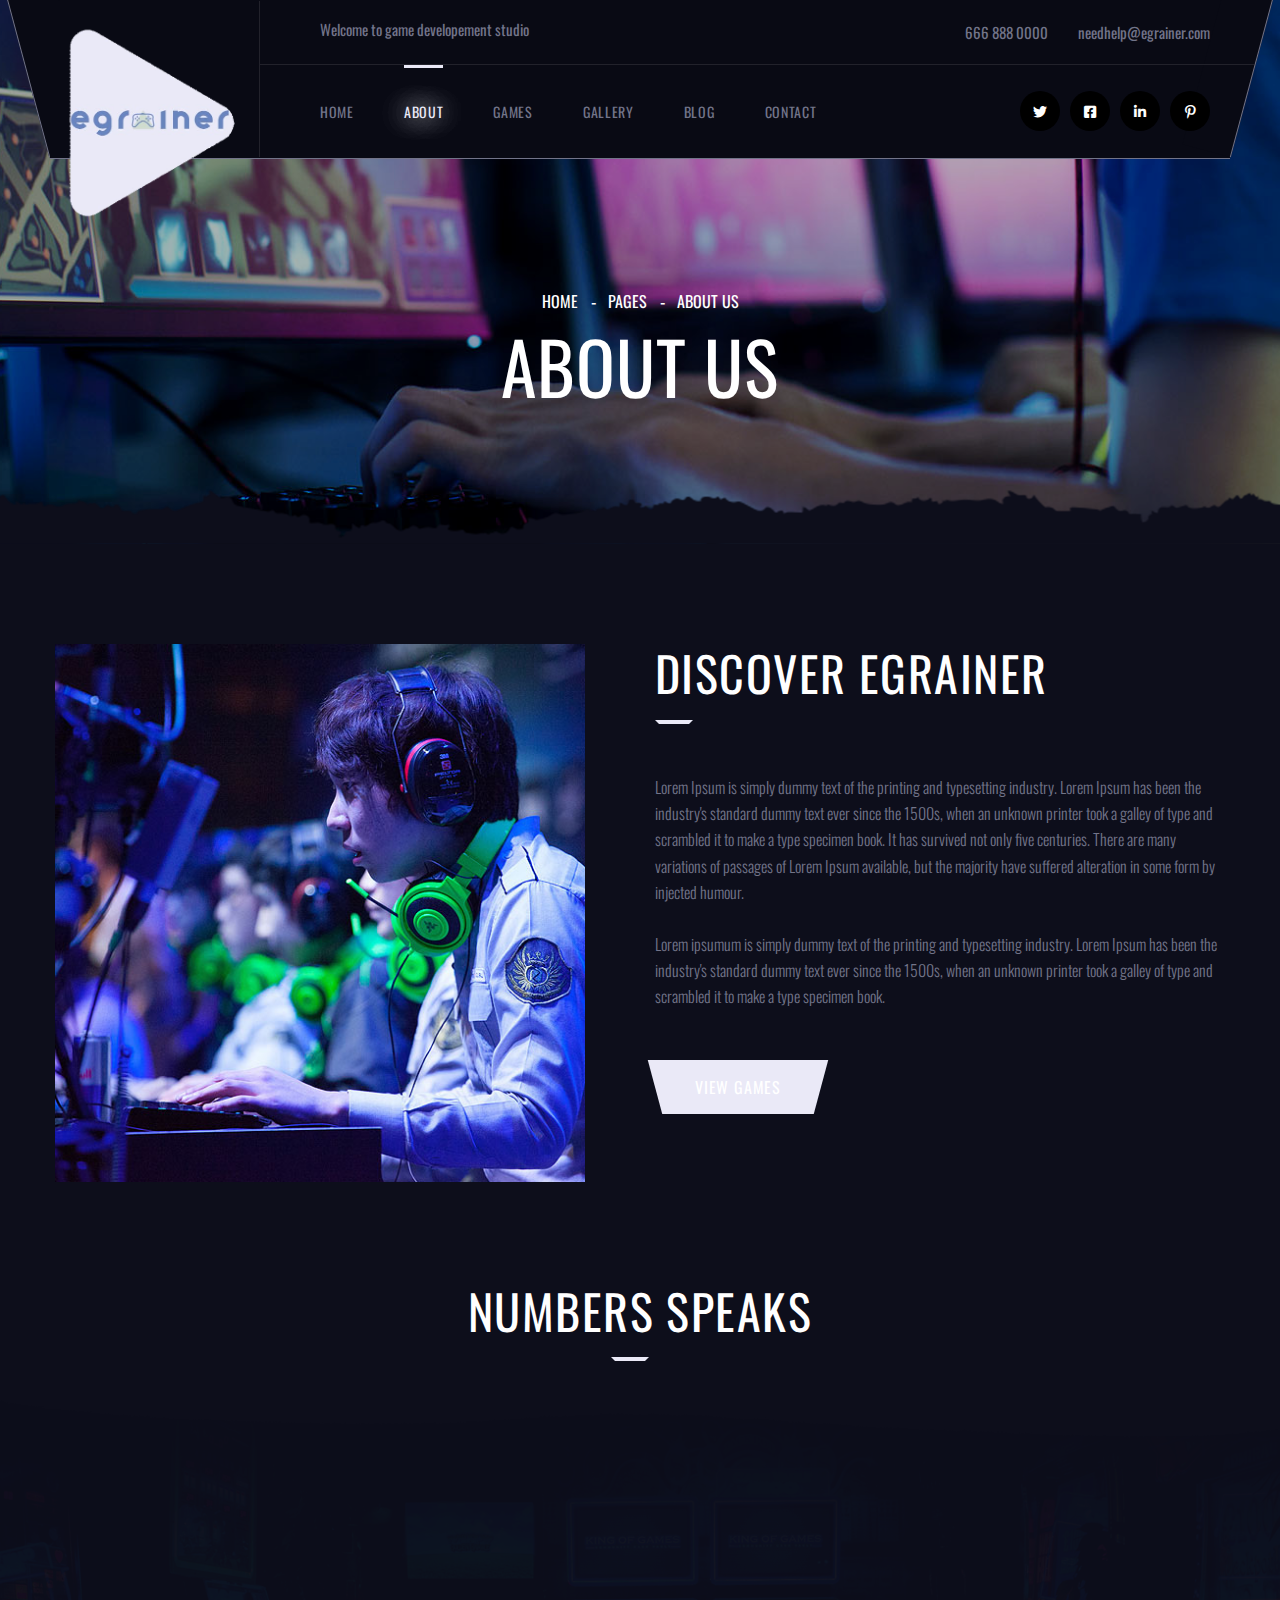
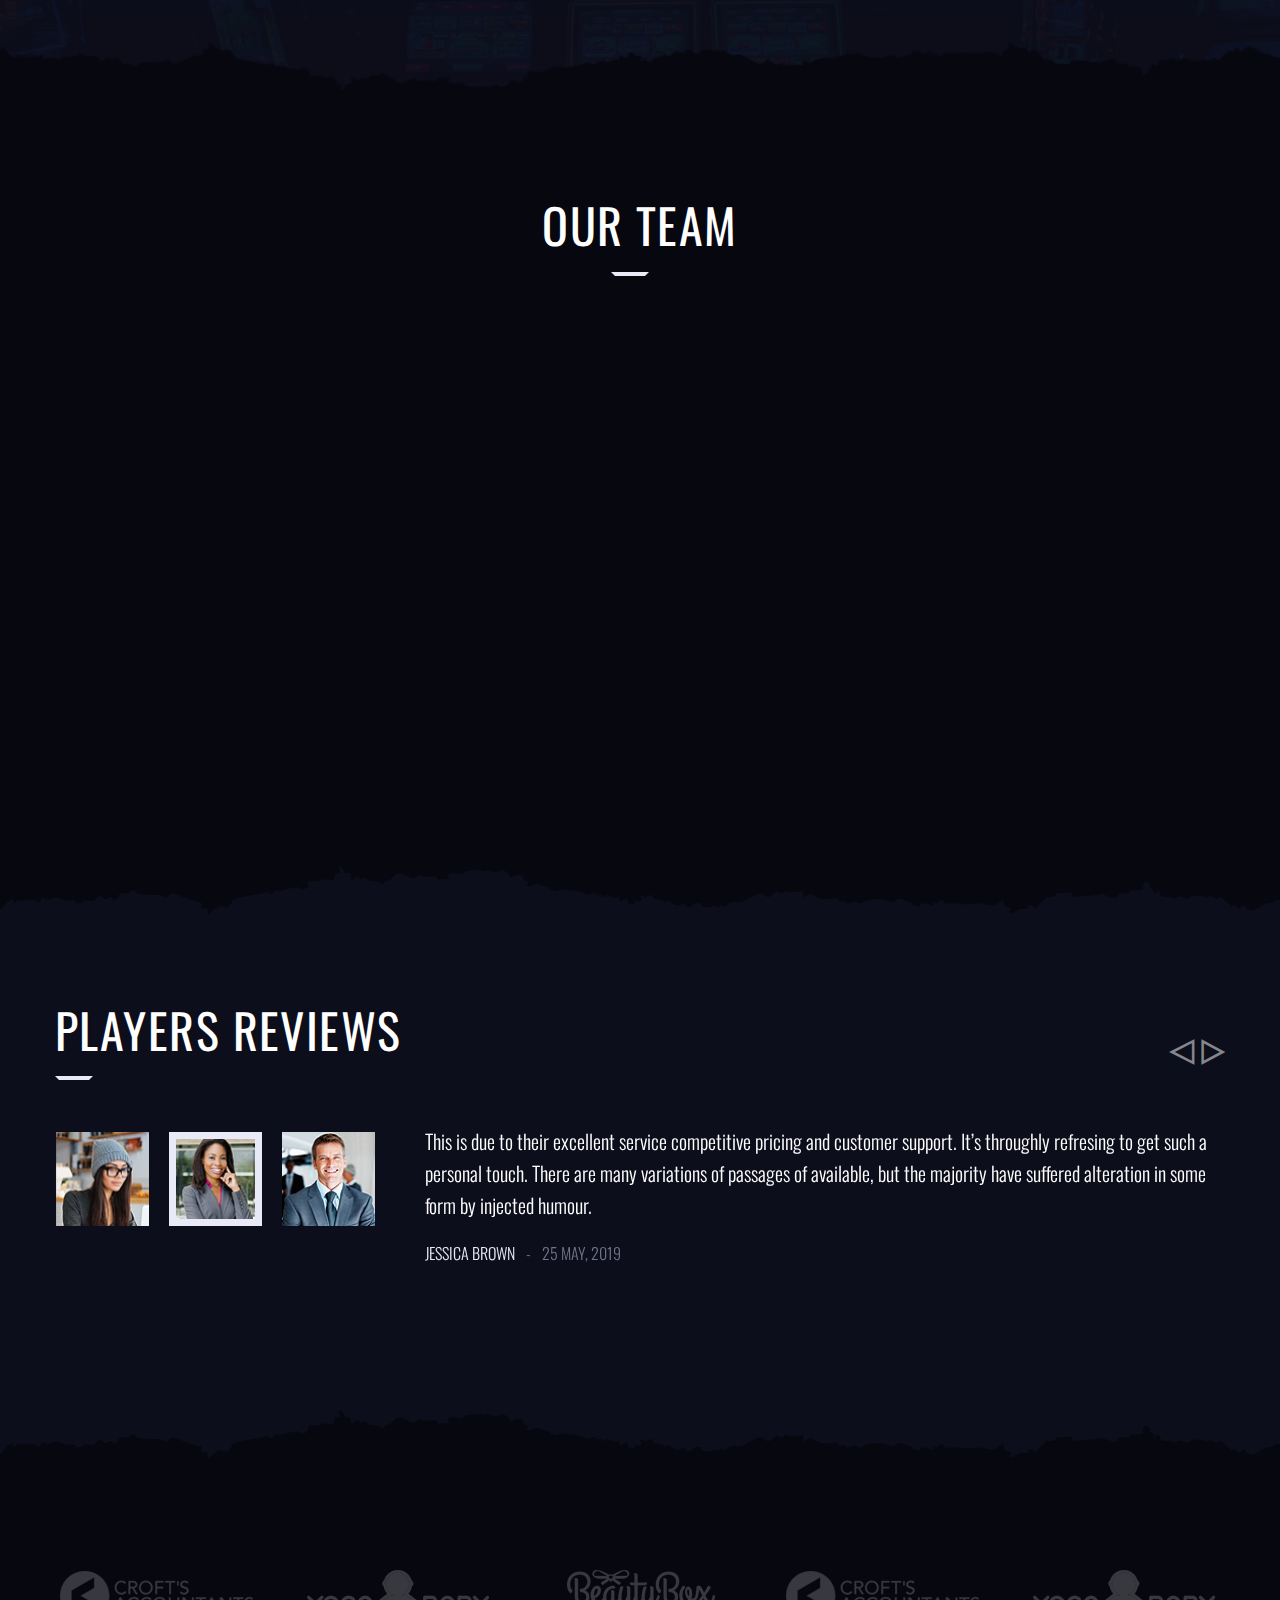
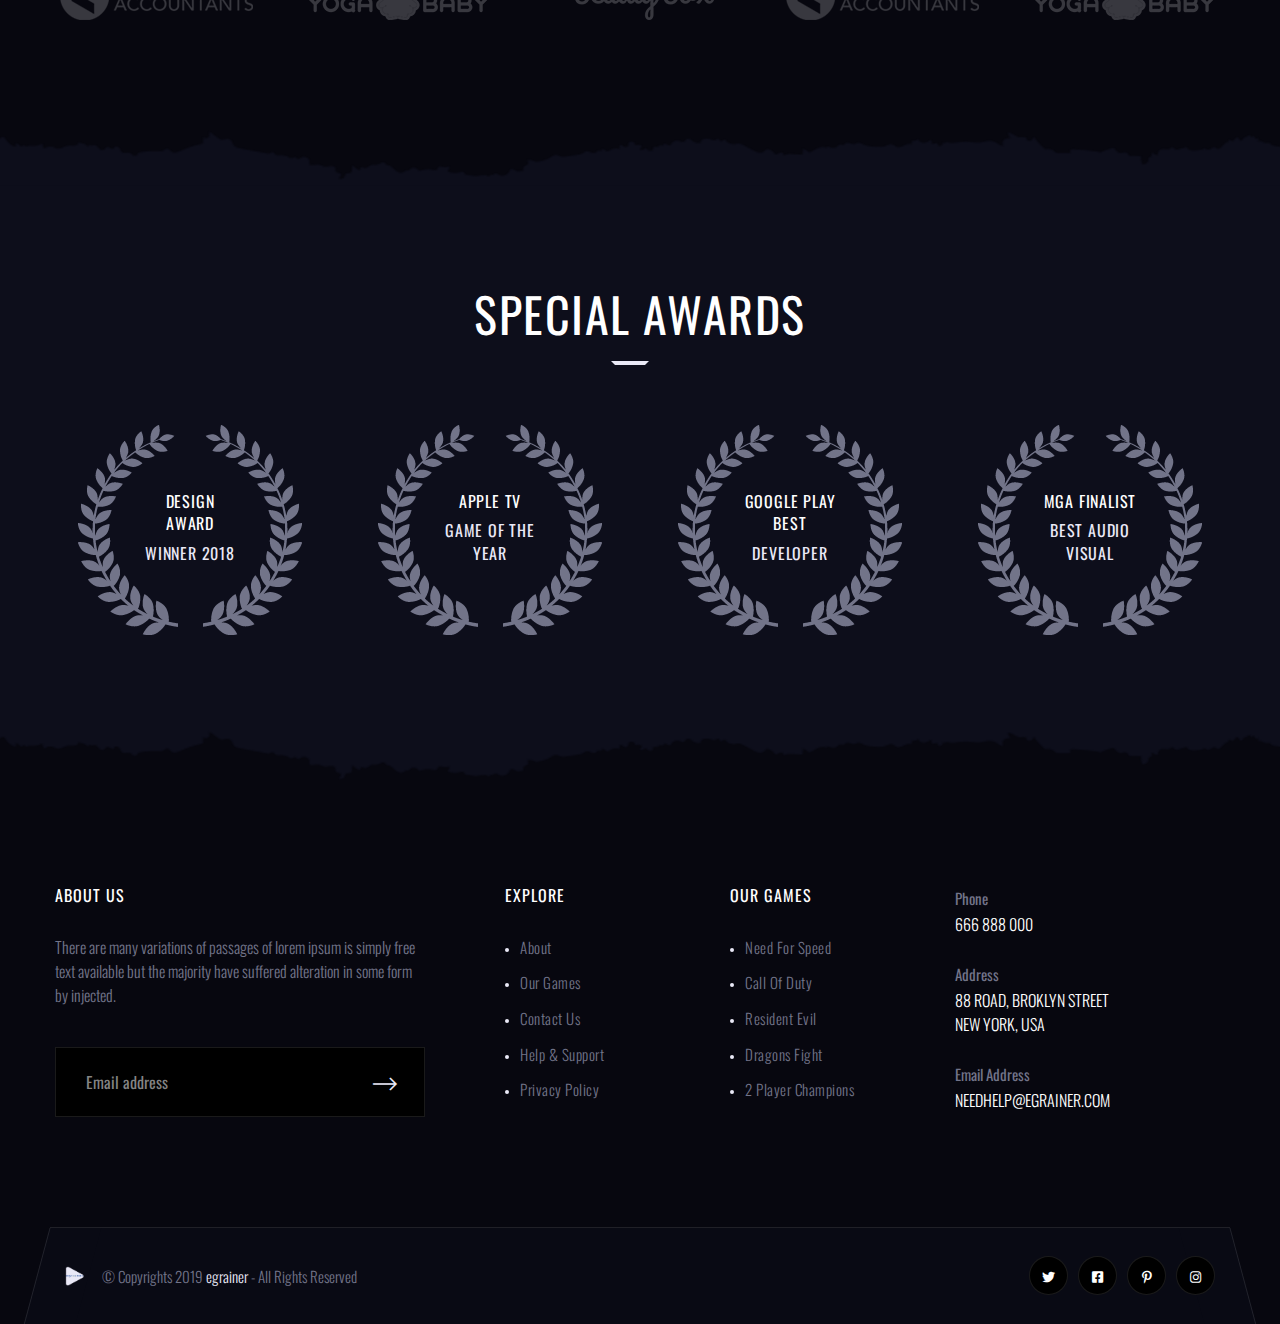
<file: about.html>
<!DOCTYPE html>
<html lang="en">

<!-- Mirrored from t.commonsupport.xyz/egrainer/about.html by HTTrack Website Copier/3.x [XR&CO'2014], Sun, 08 Nov 2020 04:39:19 GMT -->
<head>
<meta charset="utf-8">
<title>egrainer - Digital Video Gaming and Consol HTML Template | About Us</title>
<!-- Stylesheets -->
<link href="css/bootstrap.css" rel="stylesheet">
<link href="css/style.css" rel="stylesheet">
<!-- Responsive File -->
<link href="css/responsive.css" rel="stylesheet">



<link rel="shortcut icon" href="images/favicon.png" type="image/x-icon">
<link rel="icon" href="images/favicon.png" type="image/x-icon">

<!-- Responsive -->
<meta http-equiv="X-UA-Compatible" content="IE=edge">
<meta name="viewport" content="width=device-width, initial-scale=1.0, maximum-scale=1.0, user-scalable=0">
<!--[if lt IE 9]><script src="https://cdnjs.cloudflare.com/ajax/libs/html5shiv/3.7.3/html5shiv.js"></script><![endif]-->
<!--[if lt IE 9]><script src="js/respond.js"></script><![endif]-->
</head>

<body>

<div class="page-wrapper">
    <!-- Preloader -->
    <div class="preloader"><div class="icon"></div></div>

    <!-- Main Header -->
    <header class="main-header header-style-one">
        <div class="header-container">
            <!--Header Background Shape-->
            <div class="bg-shape-box"><div class="bg-shape"></div></div>

            <!-- Header Top -->
            <div class="header-top">
				<div class="inner clearfix">
                    <div class="top-left">
                        <div class="top-text">Welcome to game developement studio</div>
                    </div>
    
                    <div class="top-right">
                        <ul class="info clearfix">
                            <li><a href="tel:666-888-0000">666 888 0000</a></li>
                            <li><a href="mailto:needhelp@egrainer.com">needhelp@egrainer.com</a></li>
                        </ul>
                    </div>
                </div>
            </div>

            <!-- Header Upper -->
            <div class="header-upper">
                <div class="inner-container clearfix">
                    <!--Logo-->
                    <div class="logo-box">
                        <div class="logo"><a href="index.html" title="egrainer - Digital Video Gaming and Consol HTML Template"><img src="images/logo.png" alt="egrainer - Digital Video Gaming and Consol HTML Template" title="egrainer - Digital Video Gaming and Consol HTML Template"></a></div>
                    </div>

                    <!--Nav Box-->
                    <div class="nav-outer clearfix">
                        <!--Mobile Navigation Toggler-->
                        <div class="mobile-nav-toggler"><span class="icon flaticon-menu-2"></span></div>

                        <!-- Main Menu -->
                        <nav class="main-menu navbar-expand-md navbar-light">
                            <div class="collapse navbar-collapse show clearfix" id="navbarSupportedContent">
                                <ul class="navigation clearfix">
                                    <li class="dropdown"><a href="index.html">Home</a>
                                        <ul>
                                            <li><a href="index.html">Home Page 01</a></li>
                                            <li><a href="index-2.html">Home Page 02</a></li>
                                            <li><a href="index-3.html">Home Page Light</a></li>
                                            <li class="dropdown"><a href="index.html">Header Styles</a>
                                                <ul>
                                                    <li><a href="index.html">Header Type 01</a></li>
                                                    <li><a href="index-2.html">Header Type 02</a></li>
                                                    <li><a href="index-3.html">Header Type 03</a></li>
                                                </ul>
                                            </li>
                                        </ul>
                                    </li>
									<li class="current dropdown"><a href="about.html">About</a>
                                        <ul>
                                            <li><a href="about.html">About Us</a></li>
                                            <li><a href="team.html">Our Team</a></li>
                                        </ul>
                                    </li>
                                    <li class="dropdown"><a href="games.html">Games</a>
                                        <ul>
                                            <li><a href="games.html">All Games</a></li>
                                            <li><a href="game-details.html">Dragon Fight</a></li>
                                            <li><a href="game-details.html">Street Fighter</a></li>
                                            <li><a href="game-details.html">Justice League</a></li>
                                            <li><a href="game-details.html">The Mob Rules</a></li>
                                            <li><a href="game-details.html">Mafia Mystrey</a></li>
                                        </ul>
                                    </li>
                                    <li><a href="gallery.html">Gallery</a></li>
                                    <li class="dropdown"><a href="blog.html">Blog</a>
                                        <ul>
                                            <li><a href="blog.html">Blog Sidebar</a></li>
                                            <li><a href="blog-grid.html">Blog Grid View</a></li>
											<li><a href="blog-single.html">Blog Single</a></li>
                                        </ul>
                                    </li>
                                    <li><a href="contact.html">Contact</a></li>
                                </ul>
                            </div>
                        </nav>
                        <!-- Main Menu End-->
                        
                        <ul class="social-links clearfix">
                            <li><a href="#"><span class="fab fa-twitter"></span></a></li>
                            <li><a href="#"><span class="fab fa-facebook-square"></span></a></li>
                            <li><a href="#"><span class="fab fa-linkedin-in"></span></a></li>
                            <li><a href="#"><span class="fab fa-pinterest-p"></span></a></li>
                        </ul>
                        
                    </div>
                </div>
            </div>
            <!--End Header Upper-->
        </div><!--End Header Container-->

        <!-- Sticky Header  -->
        <div class="sticky-header">
            <div class="auto-container clearfix">
                <!--Logo-->
                <div class="logo pull-left">
                    <a href="index.html" title=""><img src="images/sticky-logo.png" alt="" title=""></a>
                </div>
                <!--Right Col-->
                <div class="pull-right">
                    <!-- Main Menu -->
                    <nav class="main-menu clearfix">
                        <!--Keep This Empty / Menu will come through Javascript-->
                    </nav><!-- Main Menu End-->
                </div>
            </div>
        </div><!-- End Sticky Menu -->

        <!-- Mobile Menu  -->
        <div class="mobile-menu">
            <div class="menu-backdrop"></div>
            <div class="close-btn"><span class="icon flaticon-cancel"></span></div>
            
            <nav class="menu-box">
                <div class="nav-logo"><a href="index.html"><img src="images/logo.png" alt="" title=""></a></div>
                <div class="menu-outer"><!--Here Menu Will Come Automatically Via Javascript / Same Menu as in Header--></div>
                <!--Social Links-->
                <div class="social-links">
                    <ul class="clearfix">
                        <li><a href="#"><span class="fab fa-twitter"></span></a></li>
                        <li><a href="#"><span class="fab fa-facebook-square"></span></a></li>
                        <li><a href="#"><span class="fab fa-pinterest-p"></span></a></li>
                        <li><a href="#"><span class="fab fa-instagram"></span></a></li>
                        <li><a href="#"><span class="fab fa-youtube"></span></a></li>
                    </ul>
                </div>
            </nav>
        </div><!-- End Mobile Menu -->
    </header>
    <!-- End Main Header -->


    <!--Page Title-->
    <section class="page-banner" style="background-image:url(images/background/bg-banner-1.jpg);">
        <div class="top-pattern-layer"></div>

        <div class="banner-inner">
            <div class="auto-container">
                <div class="inner-container clearfix">
                    <ul class="bread-crumb clearfix">
                        <li><a href="index.html">Home</a></li>
                        <li><a href="index.html">Pages</a></li>
                        <li>About us</li>
                    </ul>
                    <h1>About Us</h1>
                </div>
            </div>
        </div>
    </section>
    <!--End Page Banner-->

	<!--About Section-->
    <section class="about-section">
        <div class="bottom-pattern-layer-dark"></div>

        <div class="about-content">
            <div class="auto-container">
                <div class="row clearfix">
                    <!--Text Column-->
                    <div class="text-column col-lg-6 col-md-12 col-sm-12">
                        <div class="inner wow fadeInRight" data-wow-delay="0ms" data-wow-duration="1500ms">
                            <div class="sec-title"><h2>discover egrainer</h2><span class="bottom-curve"></span></div>
                            <div class="text">
                                <p>Lorem Ipsum is simply dummy text of the printing and typesetting industry. Lorem Ipsum has been the industry's standard dummy text ever since the 1500s, when an unknown printer took a galley of type and scrambled it to make a type specimen book. It has survived not only five centuries. There are many variations of passages of Lorem Ipsum available, but the majority have suffered alteration in some form by injected humour.</p>
                                <p>Lorem ipsumum is simply dummy text of the printing and typesetting industry. Lorem Ipsum has been the industry's standard dummy text ever since the 1500s, when an unknown printer took a galley of type and scrambled it to make a type specimen book.</p>
                            </div>
                            <div class="link-box"><a href="#" class="theme-btn btn-style-one"><span class="btn-title">view games</span></a></div>
                        </div>
                    </div>
                    <!--Image Column-->
                    <div class="image-column col-lg-6 col-md-12 col-sm-12">
                        <div class="inner wow fadeInLeft" data-wow-delay="0ms" data-wow-duration="1500ms">
                            <div class="image-box"><img src="images/resource/featured-image-2.jpg" alt="" title=""></div>
                        </div>
                    </div>
                </div>
            </div>
        </div>

        <div class="fact-counter">
            <div class="auto-container">
                <!--Title-->
                <div class="sec-title centered"><h2>Numbers speaks</h2><span class="bottom-curve"></span></div>

                <div class="row clearfix">
                    <!--Column-->
                    <div class="counter-column col-lg-3 col-md-6 col-sm-12 wow fadeInUp">
                        <div class="count-box"><span class="count-text" data-speed="3000" data-stop="84">0</span></div>
                        <h4 class="counter-title">Games developed</h4>
                    </div>

                    <!--Column-->
                    <div class="counter-column col-lg-3 col-md-6 col-sm-12 wow fadeInUp" data-wow-delay="400ms">
                        <div class="count-box">0<span class="count-text" data-speed="1500" data-stop="07">0</span></div>
                        <h4 class="counter-title">years of experience</h4>
                    </div>

                    <!--Column-->
                    <div class="counter-column col-lg-3 col-md-6 col-sm-12 wow fadeInUp" data-wow-delay="800ms">
                        <div class="count-box"><span class="count-text" data-speed="1500" data-stop="16">0</span></div>
                        <h4 class="counter-title">team members</h4>
                    </div>

                    <!--Column-->
                    <div class="counter-column col-lg-3 col-md-6 col-sm-12 wow fadeInUp" data-wow-delay="1200ms">
                        <div class="count-box"><span class="count-text" data-speed="3000" data-stop="99">0</span></div>
                        <h4 class="counter-title">positive ratings</h4>
                    </div>
                </div>
            </div>
        </div>

        <div class="bg-image-layer" style="background-image: url(images/background/fact-counter-bg.png);"></div>
        
    </section>

    <!--Team Section-->
    <section class="team-section">
        <div class="top-pattern-layer-dark"></div>
        <div class="bottom-pattern-layer-dark"></div>

        <div class="auto-container">
            <!--Title-->
            <div class="sec-title centered"><h2>Our team</h2><span class="bottom-curve"></span></div>

            <div class="row clearfix">
                <!--Team Block-->
                <div class="team-block col-lg-3 col-md-6 col-sm-12 wow fadeInLeft" data-wow-delay="0ms" data-wow-duration="1500ms">
                    <div class="inner-box">
                        <figure class="image-box"><a href="#"><img src="images/resource/team-1.jpg" alt="" title=""></a></figure>
                        <div class="lower-box">
                            <h3><a href="#">Jessica Brown</a></h3>
                            <div class="designation">Manager</div>
                            <div class="social-links">
                                <ul class="default-social-links clearfix">
                                    <li><a href="#"><span class="fab fa-twitter"></span></a></li>
                                    <li><a href="#"><span class="fab fa-facebook-square"></span></a></li>
                                    <li><a href="#"><span class="fab fa-instagram"></span></a></li>
                                </ul>
                            </div>
                        </div>
                    </div>
                </div>
                <!--Team Block-->
                <div class="team-block col-lg-3 col-md-6 col-sm-12 wow fadeInLeft" data-wow-delay="300ms" data-wow-duration="1500ms">
                    <div class="inner-box">
                        <figure class="image-box"><a href="#"><img src="images/resource/team-2.jpg" alt="" title=""></a></figure>
                        <div class="lower-box">
                            <h3><a href="#">Kevin Smith</a></h3>
                            <div class="designation">Developer</div>
                            <div class="social-links">
                                <ul class="default-social-links clearfix">
                                    <li><a href="#"><span class="fab fa-twitter"></span></a></li>
                                    <li><a href="#"><span class="fab fa-facebook-square"></span></a></li>
                                    <li><a href="#"><span class="fab fa-instagram"></span></a></li>
                                </ul>
                            </div>
                        </div>
                    </div>
                </div>
                <!--Team Block-->
                <div class="team-block col-lg-3 col-md-6 col-sm-12 wow fadeInLeft" data-wow-delay="600ms" data-wow-duration="1500ms">
                    <div class="inner-box">
                        <figure class="image-box"><a href="#"><img src="images/resource/team-3.jpg" alt="" title=""></a></figure>
                        <div class="lower-box">
                            <h3><a href="#">Christine eve</a></h3>
                            <div class="designation">Editor</div>
                            <div class="social-links">
                                <ul class="default-social-links clearfix">
                                    <li><a href="#"><span class="fab fa-twitter"></span></a></li>
                                    <li><a href="#"><span class="fab fa-facebook-square"></span></a></li>
                                    <li><a href="#"><span class="fab fa-instagram"></span></a></li>
                                </ul>
                            </div>
                        </div>
                    </div>
                </div>
                <!--Team Block-->
                <div class="team-block col-lg-3 col-md-6 col-sm-12 wow fadeInLeft" data-wow-delay="900ms" data-wow-duration="1500ms">
                    <div class="inner-box">
                        <figure class="image-box"><a href="#"><img src="images/resource/team-4.jpg" alt="" title=""></a></figure>
                        <div class="lower-box">
                            <h3><a href="#">Mike hardson</a></h3>
                            <div class="designation">Designer</div>
                            <div class="social-links">
                                <ul class="default-social-links clearfix">
                                    <li><a href="#"><span class="fab fa-twitter"></span></a></li>
                                    <li><a href="#"><span class="fab fa-facebook-square"></span></a></li>
                                    <li><a href="#"><span class="fab fa-instagram"></span></a></li>
                                </ul>
                            </div>
                        </div>
                    </div>
                </div>
            </div>
            
        </div>
        
    </section>

    <!--Reviews Section-->
    <section class="reviews-section bg_light">
        <div class="bottom-pattern-layer"></div>

        <div class="auto-container">
            <!--Title-->
            <div class="sec-title"><h2>Players reviews</h2><span class="bottom-curve"></span></div>

            <div class="testimonial-slider carousel-outer clearfix">
                
                <div class="thumb-carousel-box">
                    <ul class="thumb-carousel owl-carousel owl-theme">
                        <li class="thumb"><img src="images/resource/rev-thumb-1.jpg" alt=""></li>
                        <li class="thumb"><img src="images/resource/rev-thumb-2.jpg" alt=""></li>
                        <li class="thumb"><img src="images/resource/rev-thumb-3.jpg" alt=""></li>
                        <li class="thumb"><img src="images/resource/rev-thumb-1.jpg" alt=""></li>
                        <li class="thumb"><img src="images/resource/rev-thumb-2.jpg" alt=""></li>
                        <li class="thumb"><img src="images/resource/rev-thumb-3.jpg" alt=""></li>
                    </ul>
                </div>
        
                <div class="text-carousel owl-carousel owl-theme">
                    <!--Slide Item-->
                    <div class="slide-item">
                        <div class="inner">
                            <div class="text">This is due to their excellent service competitive pricing and customer support. It’s throughly refresing to get such a personal touch. There are many variations of passages of available, but the majority have suffered alteration in some form by injected humour.</div>
                            <div class="info clearfix"><span class="name">Jessica brown</span> &ensp;-&ensp; <span class="date">25 may, 2019</span></div>
                        </div>
                    </div>
                    <!--Slide Item-->
                    <div class="slide-item">
                        <div class="inner">
                            <div class="text">This is due to their excellent service competitive pricing and customer support. It’s throughly refresing to get such a personal touch. There are many variations of passages of available, but the majority have suffered alteration in some form by injected humour.</div>
                            <div class="info clearfix"><span class="name">Kevin Smith</span> &ensp;-&ensp; <span class="date">25 may, 2019</span></div>
                        </div>
                    </div>
                    <!--Slide Item-->
                    <div class="slide-item">
                        <div class="inner">
                            <div class="text">This is due to their excellent service competitive pricing and customer support. It’s throughly refresing to get such a personal touch. There are many variations of passages of available, but the majority have suffered alteration in some form by injected humour.</div>
                            <div class="info clearfix"><span class="name">Christine eve</span> &ensp;-&ensp; <span class="date">25 may, 2019</span></div>
                        </div>
                    </div>
                    <!--Slide Item-->
                    <div class="slide-item">
                        <div class="inner">
                            <div class="text">This is due to their excellent service competitive pricing and customer support. It’s throughly refresing to get such a personal touch. There are many variations of passages of available, but the majority have suffered alteration in some form by injected humour.</div>
                            <div class="info clearfix"><span class="name">Jessica brown</span> &ensp;-&ensp; <span class="date">25 may, 2019</span></div>
                        </div>
                    </div>
                    <!--Slide Item-->
                    <div class="slide-item">
                        <div class="inner">
                            <div class="text">This is due to their excellent service competitive pricing and customer support. It’s throughly refresing to get such a personal touch. There are many variations of passages of available, but the majority have suffered alteration in some form by injected humour.</div>
                            <div class="info clearfix"><span class="name">Kevin Smith</span> &ensp;-&ensp; <span class="date">25 may, 2019</span></div>
                        </div>
                    </div>
                    <!--Slide Item-->
                    <div class="slide-item">
                        <div class="inner">
                            <div class="text">This is due to their excellent service competitive pricing and customer support. It’s throughly refresing to get such a personal touch. There are many variations of passages of available, but the majority have suffered alteration in some form by injected humour.</div>
                            <div class="info clearfix"><span class="name">Christine eve</span> &ensp;-&ensp; <span class="date">25 may, 2019</span></div>
                        </div>
                    </div>
                </div>
                
            </div>
        </div>
        
    </section>

    <!--Sponsors Section-->
    <section class="sponsors-section">
        <div class="auto-container">
            
            <div class="sponsors-outer">
                <!--Sponsors Carousel-->
                <ul class="sponsors-carousel owl-carousel owl-theme">
                    <li class="slide-item"><figure class="image-box"><a href="#"><img src="images/clients/1.png" alt=""></a></figure></li>
                    <li class="slide-item"><figure class="image-box"><a href="#"><img src="images/clients/2.png" alt=""></a></figure></li>
                    <li class="slide-item"><figure class="image-box"><a href="#"><img src="images/clients/3.png" alt=""></a></figure></li>
                    <li class="slide-item"><figure class="image-box"><a href="#"><img src="images/clients/1.png" alt=""></a></figure></li>
                    <li class="slide-item"><figure class="image-box"><a href="#"><img src="images/clients/2.png" alt=""></a></figure></li>
                    <li class="slide-item"><figure class="image-box"><a href="#"><img src="images/clients/3.png" alt=""></a></figure></li>
                    <li class="slide-item"><figure class="image-box"><a href="#"><img src="images/clients/1.png" alt=""></a></figure></li>
                    <li class="slide-item"><figure class="image-box"><a href="#"><img src="images/clients/2.png" alt=""></a></figure></li>
                    <li class="slide-item"><figure class="image-box"><a href="#"><img src="images/clients/3.png" alt=""></a></figure></li>
                </ul>
            </div>
            
        </div>
    </section>
    <!--End Sponsors Section-->

    <!--Awards Section-->
    <section class="awards-section">
        <div class="top-pattern-layer"></div>

        <div class="auto-container">
            <!--Game Awards-->
            <div class="game-awards">
                <!--Title-->
                <div class="sec-title centered"><h2>SPECIAL awards</h2><span class="bottom-curve"></span></div>

                <div class="awards">
                    <div class="row clearfix">
                        <!--Award Block-->
                        <div class="award-block col-lg-3 col-md-6 col-sm-12">
                            <div class="inner">
                                <div class="upper-title">design <br>award</div>
                                <div class="lower-title">winner 2018</div>
                            </div>
                        </div>
                        <!--Award Block-->
                        <div class="award-block col-lg-3 col-md-6 col-sm-12">
                            <div class="inner">
                                <div class="upper-title">Apple tv</div>
                                <div class="lower-title">game of the <br>year</div>
                            </div>
                        </div>
                        <!--Award Block-->
                        <div class="award-block col-lg-3 col-md-6 col-sm-12">
                            <div class="inner">
                                <div class="upper-title">google play <br>best</div>
                                <div class="lower-title">developer</div>
                            </div>
                        </div>
                        <!--Award Block-->
                        <div class="award-block col-lg-3 col-md-6 col-sm-12">
                            <div class="inner">
                                <div class="upper-title">MGA finalist</div>
                                <div class="lower-title">best audio <br>visual</div>
                            </div>
                        </div>
                    </div>
                </div>

            </div>
        </div>
    </section>

    <!-- Main Footer -->
    <footer class="main-footer">
        <div class="top-pattern-layer-dark"></div>

        <div class="auto-container">
            <!--Widgets Section-->
            <div class="widgets-section">
                <div class="row clearfix">
                    
                    <!--Column-->
                    <div class="column col-lg-4 col-md-6 col-sm-12">
                        <div class="footer-widget logo-widget">
                            <div class="widget-title">
                                    <h3>About us</h3>
                                </div>
                            <div class="text">There are many variations of passages of lorem ipsum is simply free text available but the majority have suffered alteration in some form by injected.</div>
							<!--Newsletter-->
							<div class="newsletter-form">
								<form method="post" action="http://t.commonsupport.xyz/egrainer/contact.html">
									<div class="form-group clearfix">
										<input type="email" name="email" value="" placeholder="Email address" required>
										<button type="submit" class="theme-btn newsletter-btn"><span class="icon flaticon-arrows-6"></span></button>
									</div>
								</form>
							</div>
                        </div>
                    </div>
                    
                    <!--Column-->
                    <div class="column col-lg-5 col-md-6 col-sm-12">
                        <div class="footer-widget links-widget">
                            <div class="widget-content">
                                <div class="row clearfix">
                                    <div class="column col-lg-6 col-md-6 col-sm-12">
                                        <div class="widget-title">
                                            <h3>Explore</h3>
                                        </div>
                                        <ul class="list">
                                            <li><a href="#">About</a></li>
                                            <li><a href="#">Our Games</a></li>
                                            <li><a href="#">Contact Us</a></li>
                                            <li><a href="#">Help & Support</a></li>
                                            <li><a href="#">Privacy Policy</a></li>
                                        </ul>
                                    </div>
                                    <div class="column col-lg-6 col-md-6 col-sm-12">
                                        <div class="widget-title">
                                            <h3>Our Games</h3>
                                        </div>
                                        <ul class="list">
                                            <li><a href="#">Need For Speed</a></li>
                                            <li><a href="#">Call Of Duty</a></li>
                                            <li><a href="#">Resident Evil</a></li>
                                            <li><a href="#">Dragons Fight</a></li>
                                            <li><a href="#">2 Player Champions</a></li>
                                        </ul>
                                    </div>
                                </div>
                            </div>  
                        </div>
                    </div>
                    
                    <!--Column-->
                    <div class="column col-lg-3 col-md-6 col-sm-12">
                        <div class="footer-widget info-widget">
                            <ul class="contact-info">
                                <li><strong>Phone</strong> <br><a href="tel:666-888-000">666 888 000</a></li>
                                <li><strong>Address</strong> <br>88 road, broklyn street <br>new york, usa</li>
                                <li><strong>Email Address</strong> <br><a href="mailto:needhelp@egrainer.com">needhelp@egrainer.com</a></li>
                            </ul>
                        </div>
                    </div>
                    
                </div>
            </div>
        </div>
        
        <!-- Footer Bottom -->
        <div class="footer-bottom">
            <div class="outer-container">
                <!--Footer Bottom Shape-->
                <div class="bottom-shape-box"><div class="bg-shape"></div></div>

                <div class="auto-container">
                    <!--Scroll to top-->
                    <div class="scroll-to-top scroll-to-target" data-target="html"><span class="flaticon-up-arrow"></span></div>
                    <!--Scroll to top-->
                    <div class="row clearfix">
                        <!-- Column -->
                        <div class="column col-lg-6 col-md-12 col-sm-12">
                            <div class="copyright"><span class="logo-icon"></span> &copy; Copyrights 2019 <a href="#">egrainer</a> - All Rights Reserved</div>
                        </div>
                        <!-- Column -->
                        <div class="column col-lg-6 col-md-12 col-sm-12">
                            <div class="social-links">
                                <ul class="default-social-links">
                                    <li><a href="#"><span class="fab fa-twitter"></span></a></li>
                                    <li><a href="#"><span class="fab fa-facebook-square"></span></a></li>
                                    <li><a href="#"><span class="fab fa-pinterest-p"></span></a></li>
                                    <li><a href="#"><span class="fab fa-instagram"></span></a></li>
                                </ul>
                            </div>
                        </div>
                    </div>
                </div>
                
            </div>
        </div>
        
    </footer>
	
</div>
<!--End pagewrapper-->

<!--Scroll to top-->
<div class="scroll-to-top scroll-to-target" data-target="html"><span class="flaticon-up-arrow"></span></div>

<script src="js/jquery.js"></script>
<script src="js/popper.min.js"></script>
<script src="js/bootstrap.min.js"></script>
<script src="js/jquery-ui.js"></script>
<script src="js/jquery.fancybox.js"></script>
<script src="js/owl.js"></script>
<script src="js/appear.js"></script>
<script src="js/wow.js"></script>
<script src="js/scrollbar.js"></script>
<script src="js/script.js"></script>

</body>

<!-- Mirrored from t.commonsupport.xyz/egrainer/about.html by HTTrack Website Copier/3.x [XR&CO'2014], Sun, 08 Nov 2020 04:39:37 GMT -->
</html>
</file>
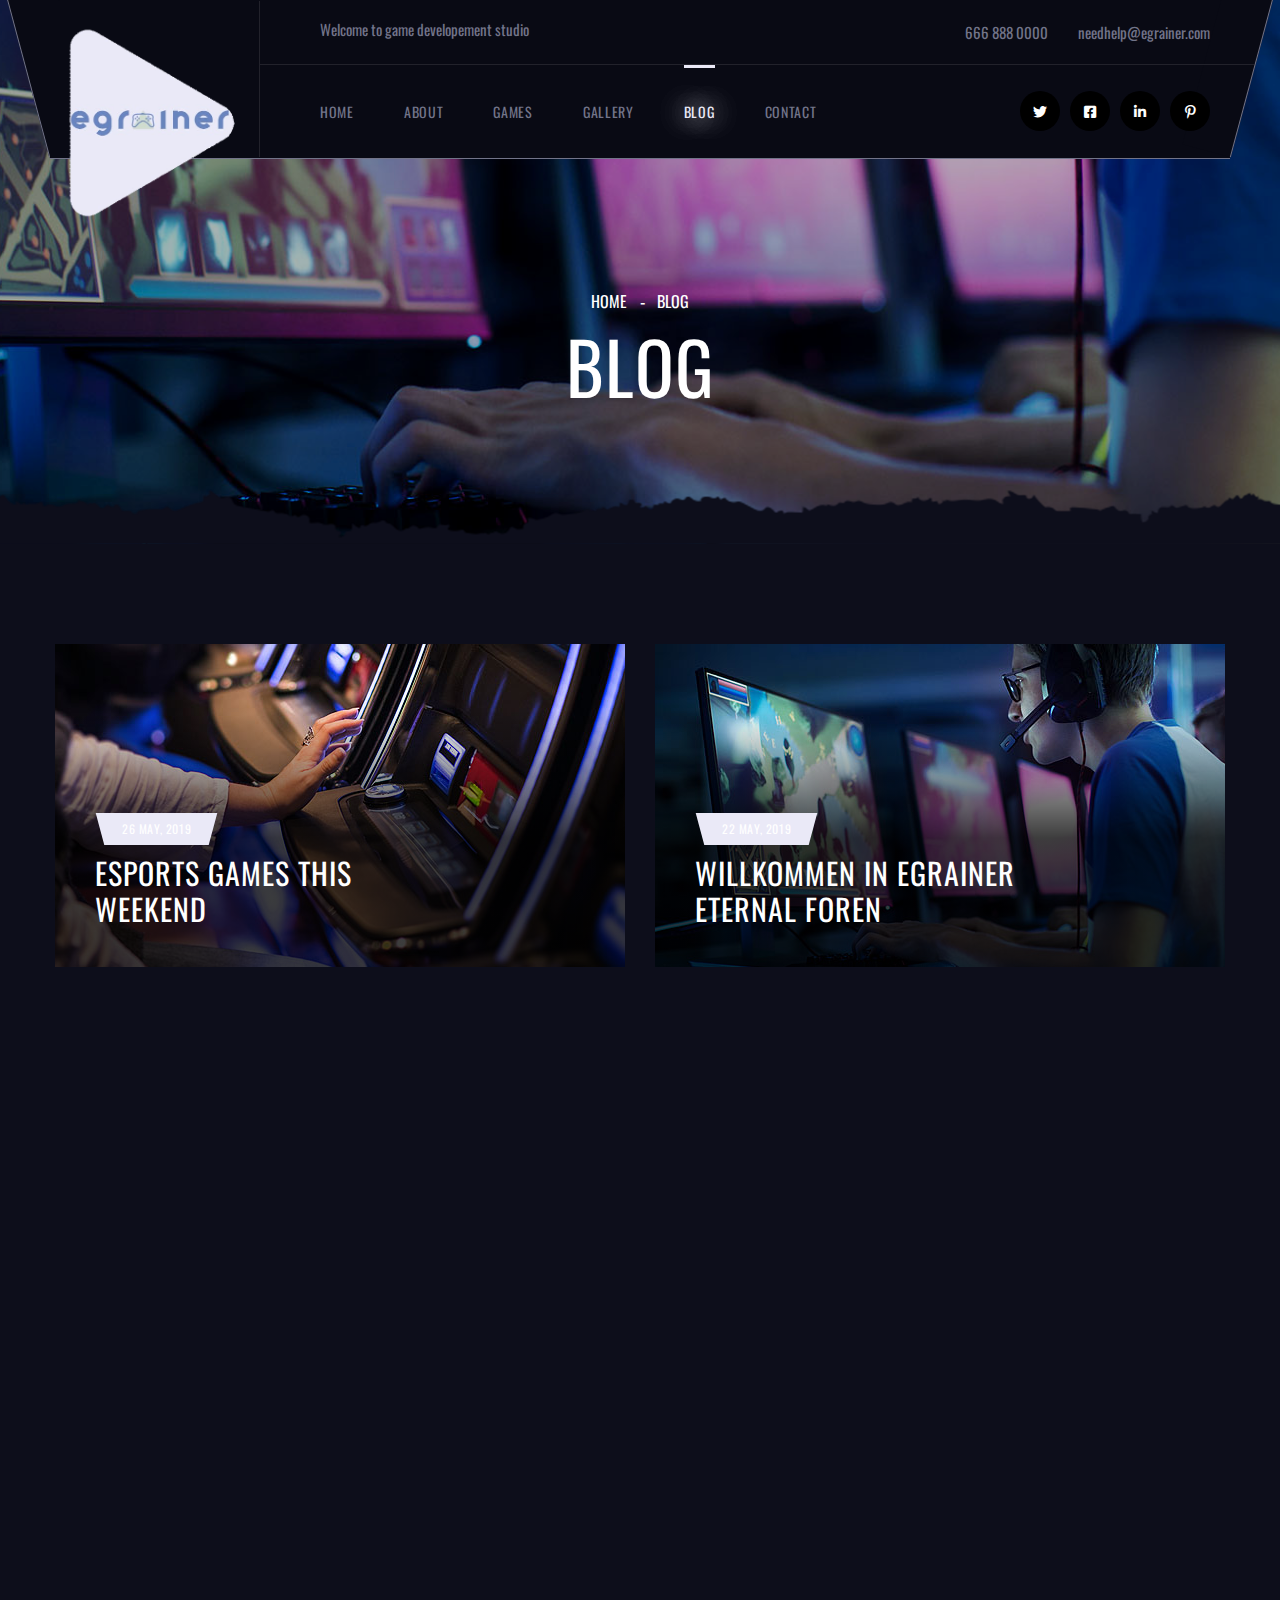
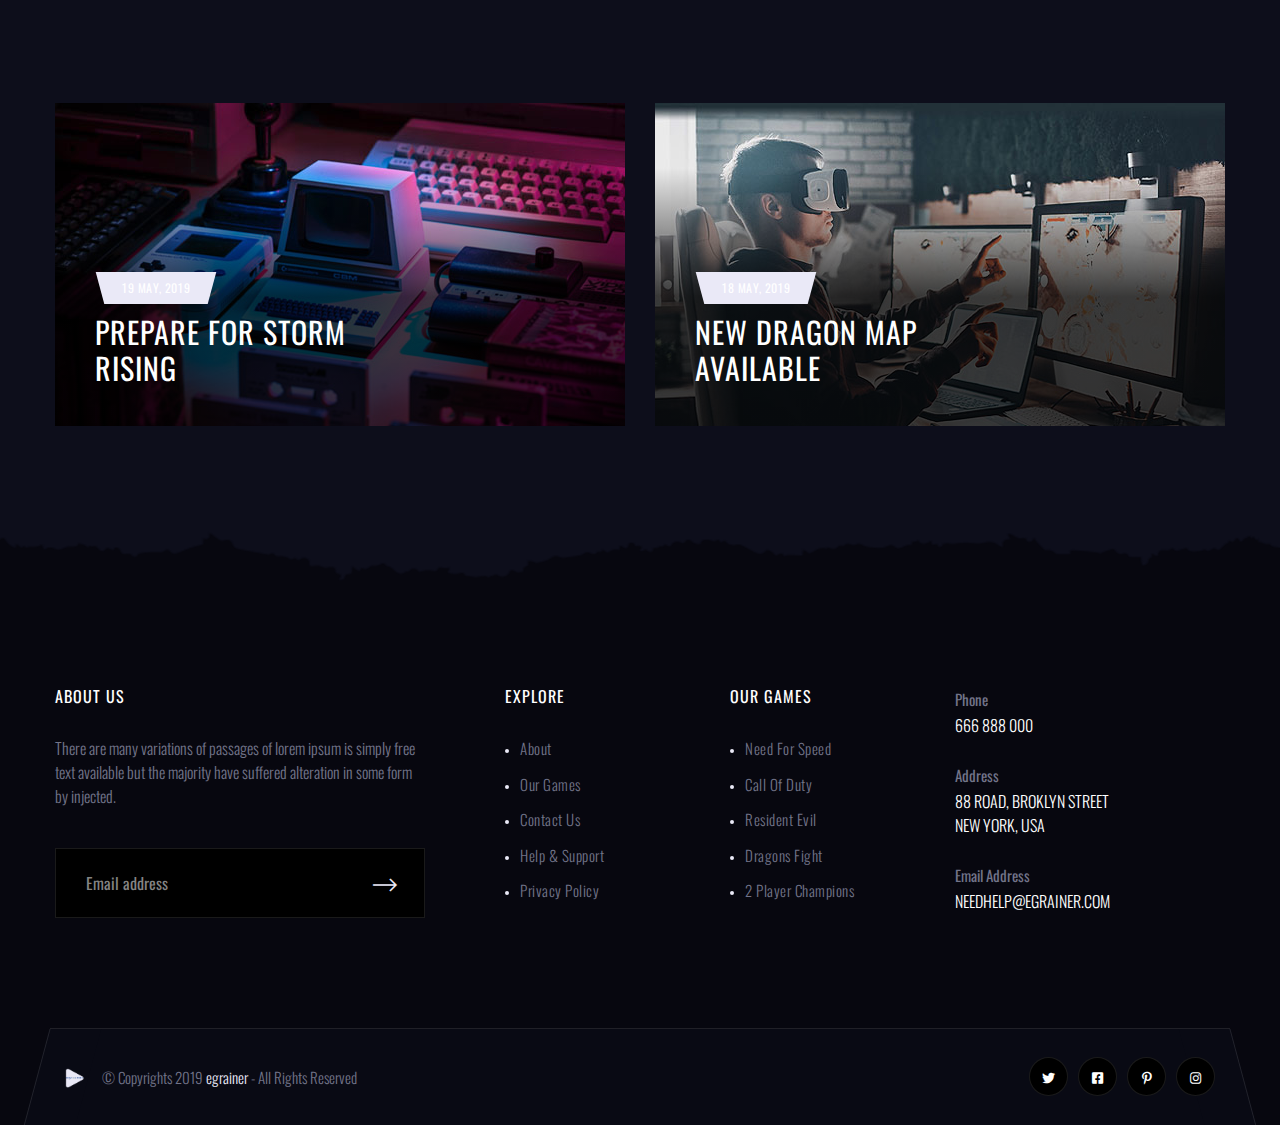
<file: blog-grid.html>
<!DOCTYPE html>
<html lang="en">

<!-- Mirrored from t.commonsupport.xyz/egrainer/blog-grid.html by HTTrack Website Copier/3.x [XR&CO'2014], Sun, 08 Nov 2020 05:02:02 GMT -->
<head>
<meta charset="utf-8">
<title>egrainer - Digital Video Gaming and Consol HTML Template | Blog Posts</title>
<!-- Stylesheets -->
<link href="css/bootstrap.css" rel="stylesheet">
<link href="css/style.css" rel="stylesheet">
<!-- Responsive File -->
<link href="css/responsive.css" rel="stylesheet">



<link rel="shortcut icon" href="images/favicon.png" type="image/x-icon">
<link rel="icon" href="images/favicon.png" type="image/x-icon">

<!-- Responsive -->
<meta http-equiv="X-UA-Compatible" content="IE=edge">
<meta name="viewport" content="width=device-width, initial-scale=1.0, maximum-scale=1.0, user-scalable=0">
<!--[if lt IE 9]><script src="https://cdnjs.cloudflare.com/ajax/libs/html5shiv/3.7.3/html5shiv.js"></script><![endif]-->
<!--[if lt IE 9]><script src="js/respond.js"></script><![endif]-->
</head>

<body>

<div class="page-wrapper">
    <!-- Preloader -->
    <div class="preloader"><div class="icon"></div></div>

    <!-- Main Header -->
    <header class="main-header header-style-one">
        <div class="header-container">
            <!--Header Background Shape-->
            <div class="bg-shape-box"><div class="bg-shape"></div></div>

            <!-- Header Top -->
            <div class="header-top">
				<div class="inner clearfix">
                    <div class="top-left">
                        <div class="top-text">Welcome to game developement studio</div>
                    </div>
    
                    <div class="top-right">
                        <ul class="info clearfix">
                            <li><a href="tel:666-888-0000">666 888 0000</a></li>
                            <li><a href="mailto:needhelp@egrainer.com">needhelp@egrainer.com</a></li>
                        </ul>
                    </div>
                </div>
            </div>

            <!-- Header Upper -->
            <div class="header-upper">
                <div class="inner-container clearfix">
                    <!--Logo-->
                    <div class="logo-box">
                        <div class="logo"><a href="index.html" title="egrainer - Digital Video Gaming and Consol HTML Template"><img src="images/logo.png" alt="egrainer - Digital Video Gaming and Consol HTML Template" title="egrainer - Digital Video Gaming and Consol HTML Template"></a></div>
                    </div>

                    <!--Nav Box-->
                    <div class="nav-outer clearfix">
                        <!--Mobile Navigation Toggler-->
                        <div class="mobile-nav-toggler"><span class="icon flaticon-menu-2"></span></div>

                        <!-- Main Menu -->
                        <nav class="main-menu navbar-expand-md navbar-light">
                            <div class="collapse navbar-collapse show clearfix" id="navbarSupportedContent">
                                <ul class="navigation clearfix">
                                    <li class="dropdown"><a href="index.html">Home</a>
                                        <ul>
                                            <li><a href="index.html">Home Page 01</a></li>
                                            <li><a href="index-2.html">Home Page 02</a></li>
                                            <li><a href="index-3.html">Home Page Light</a></li>
                                            <li class="dropdown"><a href="index.html">Header Styles</a>
                                                <ul>
                                                    <li><a href="index.html">Header Type 01</a></li>
                                                    <li><a href="index-2.html">Header Type 02</a></li>
                                                    <li><a href="index-3.html">Header Type 03</a></li>
                                                </ul>
                                            </li>
                                        </ul>
                                    </li>
									<li class="dropdown"><a href="about.html">About</a>
                                        <ul>
                                            <li><a href="about.html">About Us</a></li>
                                            <li><a href="team.html">Our Team</a></li>
                                        </ul>
                                    </li>
                                    <li class="dropdown"><a href="games.html">Games</a>
                                        <ul>
                                            <li><a href="games.html">All Games</a></li>
                                            <li><a href="game-details.html">Dragon Fight</a></li>
                                            <li><a href="game-details.html">Street Fighter</a></li>
                                            <li><a href="game-details.html">Justice League</a></li>
                                            <li><a href="game-details.html">The Mob Rules</a></li>
                                            <li><a href="game-details.html">Mafia Mystrey</a></li>
                                        </ul>
                                    </li>
                                    <li><a href="gallery.html">Gallery</a></li>
                                    <li class="current dropdown"><a href="blog.html">Blog</a>
                                        <ul>
                                            <li><a href="blog.html">Blog Sidebar</a></li>
                                            <li><a href="blog-grid.html">Blog Grid View</a></li>
                                            <li><a href="blog-single.html">Blog Single</a></li>
                                        </ul>
                                    </li>
                                    <li><a href="contact.html">Contact</a></li>
                                </ul>
                            </div>
                        </nav>
                        <!-- Main Menu End-->
                        
                        <ul class="social-links clearfix">
                            <li><a href="#"><span class="fab fa-twitter"></span></a></li>
                            <li><a href="#"><span class="fab fa-facebook-square"></span></a></li>
                            <li><a href="#"><span class="fab fa-linkedin-in"></span></a></li>
                            <li><a href="#"><span class="fab fa-pinterest-p"></span></a></li>
                        </ul>
                        
                    </div>
                </div>
            </div>
            <!--End Header Upper-->
        </div><!--End Header Container-->

        <!-- Sticky Header  -->
        <div class="sticky-header">
            <div class="auto-container clearfix">
                <!--Logo-->
                <div class="logo pull-left">
                    <a href="index.html" title=""><img src="images/sticky-logo.png" alt="" title=""></a>
                </div>
                <!--Right Col-->
                <div class="pull-right">
                    <!-- Main Menu -->
                    <nav class="main-menu clearfix">
                        <!--Keep This Empty / Menu will come through Javascript-->
                    </nav><!-- Main Menu End-->
                </div>
            </div>
        </div><!-- End Sticky Menu -->

        <!-- Mobile Menu  -->
        <div class="mobile-menu">
            <div class="menu-backdrop"></div>
            <div class="close-btn"><span class="icon flaticon-cancel"></span></div>
            
            <nav class="menu-box">
                <div class="nav-logo"><a href="index.html"><img src="images/logo.png" alt="" title=""></a></div>
                <div class="menu-outer"><!--Here Menu Will Come Automatically Via Javascript / Same Menu as in Header--></div>
                <!--Social Links-->
                <div class="social-links">
                    <ul class="clearfix">
                        <li><a href="#"><span class="fab fa-twitter"></span></a></li>
                        <li><a href="#"><span class="fab fa-facebook-square"></span></a></li>
                        <li><a href="#"><span class="fab fa-pinterest-p"></span></a></li>
                        <li><a href="#"><span class="fab fa-instagram"></span></a></li>
                        <li><a href="#"><span class="fab fa-youtube"></span></a></li>
                    </ul>
                </div>
            </nav>
        </div><!-- End Mobile Menu -->
    </header>
    <!-- End Main Header -->


    <!--Page Title-->
    <section class="page-banner" style="background-image:url(images/background/bg-banner-1.jpg);">
        <div class="top-pattern-layer"></div>

        <div class="banner-inner">
            <div class="auto-container">
                <div class="inner-container clearfix">
                    <ul class="bread-crumb clearfix">
                        <li><a href="index.html">Home</a></li>
                        <li>Blog</li>
                    </ul>
                    <h1>Blog</h1>
                </div>
            </div>
        </div>
    </section>
    <!--End Page Banner-->

    <!--News Section-->
    <section class="news-section news-page-section">

        <div class="auto-container">

            <div class="row clearfix">
                
                <!--News Block-->
                <div class="news-block col-lg-6 col-md-6 col-sm-12 wow fadeInLeft" data-wow-delay="0ms" data-wow-duration="1500ms">
                    <div class="inner-box">
                        <figure class="image-box"><a href="blog-single.html"><img src="images/resource/news-image-1.jpg" alt="" title=""></a></figure>
                        <div class="over-box">
                            <div class="date"><span class="date-title">26 May, 2019</span></div>
                            <h3><a href="blog-single.html">esports games this weekend</a></h3>
                        </div>
                    </div>
                </div>

                <!--News Block-->
                <div class="news-block col-lg-6 col-md-6 col-sm-12 wow fadeInRight" data-wow-delay="0ms" data-wow-duration="1500ms">
                    <div class="inner-box">
                        <figure class="image-box"><a href="blog-single.html"><img src="images/resource/news-image-2.jpg" alt="" title=""></a></figure>
                        <div class="over-box">
                            <div class="date"><span class="date-title">22 May, 2019</span></div>
                            <h3><a href="blog-single.html">Willkommen in egrainer Eternal Foren</a></h3>
                        </div>
                    </div>
                </div>

                <!--News Block-->
                <div class="news-block col-lg-6 col-md-6 col-sm-12 wow fadeInLeft" data-wow-delay="0ms" data-wow-duration="1500ms">
                    <div class="inner-box">
                        <figure class="image-box"><a href="#"><img src="images/resource/news-image-3.jpg" alt="" title=""></a></figure>
                        <div class="over-box">
                            <div class="date"><span class="date-title">19 May, 2019</span></div>
                            <h3><a href="#">Concept art from egrainer</a></h3>
                        </div>
                    </div>
                </div>

                <!--News Block-->
                <div class="news-block col-lg-6 col-md-6 col-sm-12 wow fadeInRight" data-wow-delay="0ms" data-wow-duration="1500ms">
                    <div class="inner-box">
                        <figure class="image-box"><a href="blog-single.html"><img src="images/resource/news-image-4.jpg" alt="" title=""></a></figure>
                        <div class="over-box">
                            <div class="date"><span class="date-title">18 May, 2019</span></div>
                            <h3><a href="blog-single.html">The slayer has entered the facility</a></h3>
                        </div>
                    </div>
                </div>

                <!--News Block-->
                <div class="news-block col-lg-6 col-md-6 col-sm-12 wow fadeInLeft" data-wow-delay="0ms" data-wow-duration="1500ms">
                    <div class="inner-box">
                        <figure class="image-box"><a href="blog-single.html"><img src="images/resource/news-image-5.jpg" alt="" title=""></a></figure>
                        <div class="over-box">
                            <div class="date"><span class="date-title">26 May, 2019</span></div>
                            <h3><a href="blog-single.html">Hell gate open, get tips</a></h3>
                        </div>
                    </div>
                </div>

                <!--News Block-->
                <div class="news-block col-lg-6 col-md-6 col-sm-12 wow fadeInRight" data-wow-delay="0ms" data-wow-duration="1500ms">
                    <div class="inner-box">
                        <figure class="image-box"><a href="blog-single.html"><img src="images/resource/news-image-6.jpg" alt="" title=""></a></figure>
                        <div class="over-box">
                            <div class="date"><span class="date-title">22 May, 2019</span></div>
                            <h3><a href="blog-single.html">Inroducing the egrainer workshop</a></h3>
                        </div>
                    </div>
                </div>

                <!--News Block-->
                <div class="news-block col-lg-6 col-md-6 col-sm-12">
                    <div class="inner-box">
                        <figure class="image-box"><a href="blog-single.html"><img src="images/resource/news-image-7.jpg" alt="" title=""></a></figure>
                        <div class="over-box">
                            <div class="date"><span class="date-title">19 May, 2019</span></div>
                            <h3><a href="blog-single.html">Prepare for storm rising</a></h3>
                        </div>
                    </div>
                </div>

                <!--News Block-->
                <div class="news-block col-lg-6 col-md-6 col-sm-12">
                    <div class="inner-box">
                        <figure class="image-box"><a href="blog-single.html"><img src="images/resource/news-image-8.jpg" alt="" title=""></a></figure>
                        <div class="over-box">
                            <div class="date"><span class="date-title">18 May, 2019</span></div>
                            <h3><a href="blog-single.html">New dragon map available</a></h3>
                        </div>
                    </div>
                </div>

            </div>
        </div>
    </section>

    <!-- Main Footer -->
    <footer class="main-footer">
        <div class="top-pattern-layer-dark"></div>

        <div class="auto-container">
            <!--Widgets Section-->
            <div class="widgets-section">
                <div class="row clearfix">
                    
                    <!--Column-->
                    <div class="column col-lg-4 col-md-6 col-sm-12">
                        <div class="footer-widget logo-widget">
                            <div class="widget-title">
                                    <h3>About us</h3>
                                </div>
                            <div class="text">There are many variations of passages of lorem ipsum is simply free text available but the majority have suffered alteration in some form by injected.</div>
							<!--Newsletter-->
							<div class="newsletter-form">
								<form method="post" action="http://t.commonsupport.xyz/egrainer/contact.html">
									<div class="form-group clearfix">
										<input type="email" name="email" value="" placeholder="Email address" required>
										<button type="submit" class="theme-btn newsletter-btn"><span class="icon flaticon-arrows-6"></span></button>
									</div>
								</form>
							</div>
                        </div>
                    </div>
                    
                    <!--Column-->
                    <div class="column col-lg-5 col-md-6 col-sm-12">
                        <div class="footer-widget links-widget">
                            <div class="widget-content">
                                <div class="row clearfix">
                                    <div class="column col-lg-6 col-md-6 col-sm-12">
                                        <div class="widget-title">
                                            <h3>Explore</h3>
                                        </div>
                                        <ul class="list">
                                            <li><a href="#">About</a></li>
                                            <li><a href="#">Our Games</a></li>
                                            <li><a href="#">Contact Us</a></li>
                                            <li><a href="#">Help & Support</a></li>
                                            <li><a href="#">Privacy Policy</a></li>
                                        </ul>
                                    </div>
                                    <div class="column col-lg-6 col-md-6 col-sm-12">
                                        <div class="widget-title">
                                            <h3>Our Games</h3>
                                        </div>
                                        <ul class="list">
                                            <li><a href="#">Need For Speed</a></li>
                                            <li><a href="#">Call Of Duty</a></li>
                                            <li><a href="#">Resident Evil</a></li>
                                            <li><a href="#">Dragons Fight</a></li>
                                            <li><a href="#">2 Player Champions</a></li>
                                        </ul>
                                    </div>
                                </div>
                            </div>  
                        </div>
                    </div>
                    
                    <!--Column-->
                    <div class="column col-lg-3 col-md-6 col-sm-12">
                        <div class="footer-widget info-widget">
                            <ul class="contact-info">
                                <li><strong>Phone</strong> <br><a href="tel:666-888-000">666 888 000</a></li>
                                <li><strong>Address</strong> <br>88 road, broklyn street <br>new york, usa</li>
                                <li><strong>Email Address</strong> <br><a href="mailto:needhelp@egrainer.com">needhelp@egrainer.com</a></li>
                            </ul>
                        </div>
                    </div>
                    
                </div>
            </div>
        </div>
        
        <!-- Footer Bottom -->
        <div class="footer-bottom">
            <div class="outer-container">
                <!--Footer Bottom Shape-->
                <div class="bottom-shape-box"><div class="bg-shape"></div></div>

                <div class="auto-container">
                    <!--Scroll to top-->
                    <div class="scroll-to-top scroll-to-target" data-target="html"><span class="flaticon-up-arrow"></span></div>
                    <!--Scroll to top-->
                    <div class="row clearfix">
                        <!-- Column -->
                        <div class="column col-lg-6 col-md-12 col-sm-12">
                            <div class="copyright"><span class="logo-icon"></span> &copy; Copyrights 2019 <a href="#">egrainer</a> - All Rights Reserved</div>
                        </div>
                        <!-- Column -->
                        <div class="column col-lg-6 col-md-12 col-sm-12">
                            <div class="social-links">
                                <ul class="default-social-links">
                                    <li><a href="#"><span class="fab fa-twitter"></span></a></li>
                                    <li><a href="#"><span class="fab fa-facebook-square"></span></a></li>
                                    <li><a href="#"><span class="fab fa-pinterest-p"></span></a></li>
                                    <li><a href="#"><span class="fab fa-instagram"></span></a></li>
                                </ul>
                            </div>
                        </div>
                    </div>
                </div>
                
            </div>
        </div>
        
    </footer>
	
</div>
<!--End pagewrapper-->

<!--Scroll to top-->
<div class="scroll-to-top scroll-to-target" data-target="html"><span class="flaticon-up-arrow"></span></div>

<script src="js/jquery.js"></script>
<script src="js/popper.min.js"></script>
<script src="js/bootstrap.min.js"></script>
<script src="js/jquery-ui.js"></script>
<script src="js/jquery.fancybox.js"></script>
<script src="js/owl.js"></script>
<script src="js/appear.js"></script>
<script src="js/wow.js"></script>
<script src="js/scrollbar.js"></script>
<script src="js/script.js"></script>

</body>

<!-- Mirrored from t.commonsupport.xyz/egrainer/blog-grid.html by HTTrack Website Copier/3.x [XR&CO'2014], Sun, 08 Nov 2020 05:02:13 GMT -->
</html>
</file>
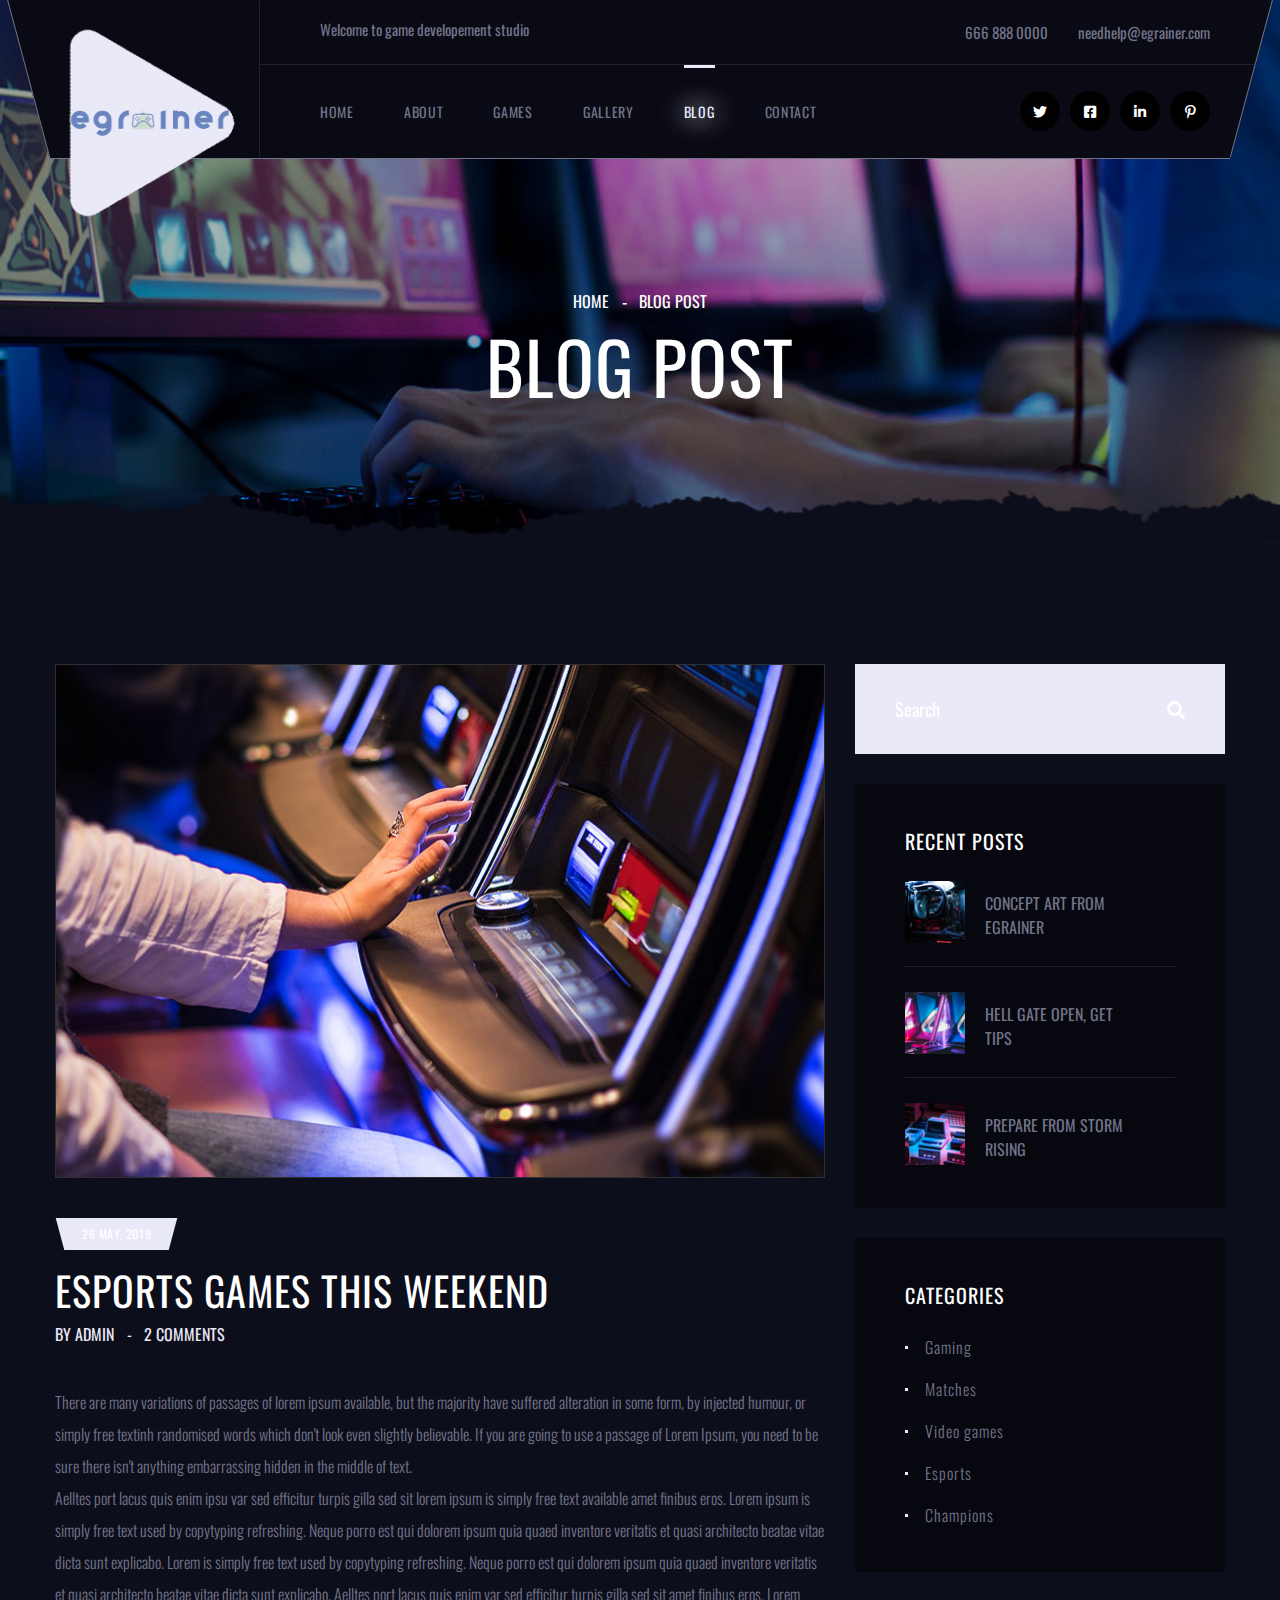
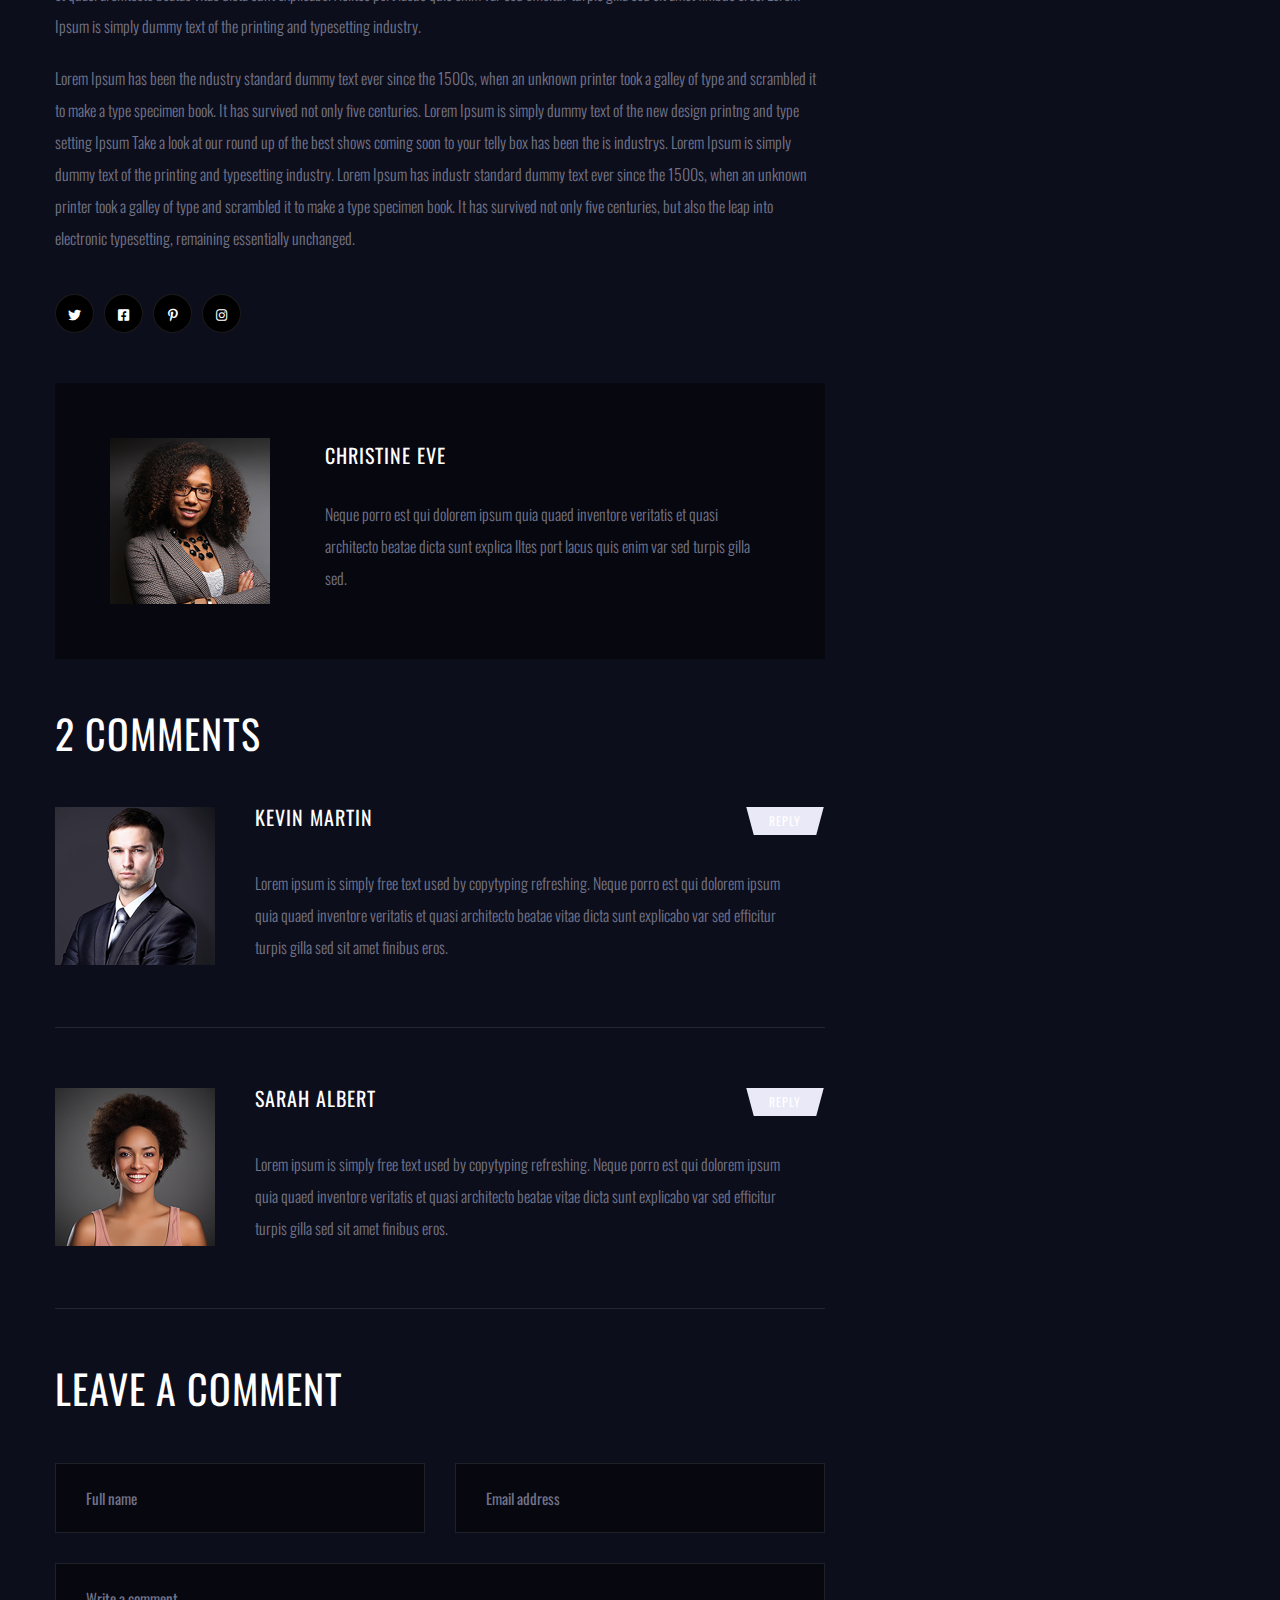
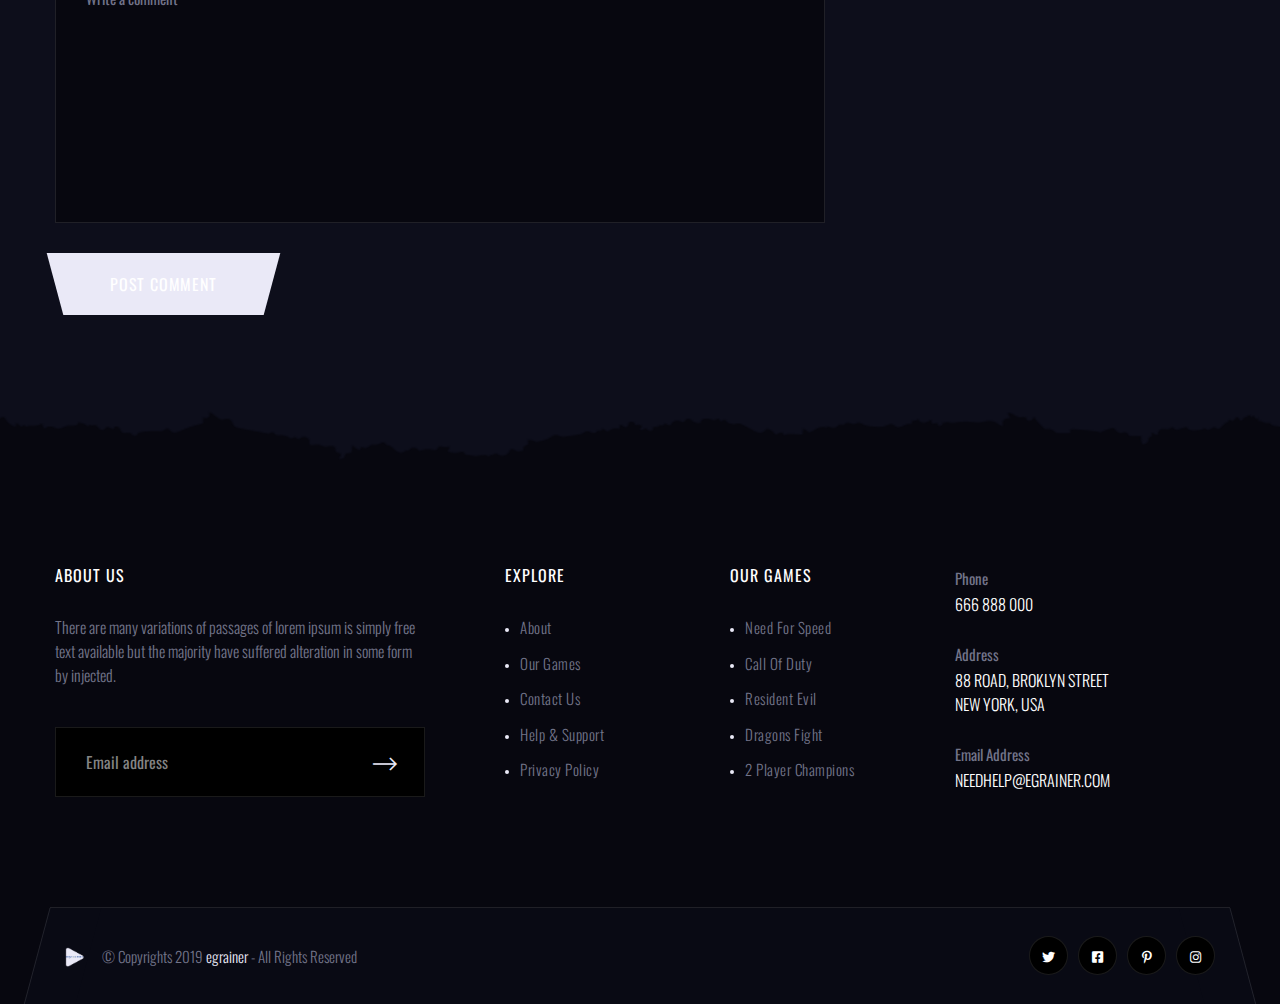
<file: blog-single.html>
<!DOCTYPE html>
<html lang="en">

<!-- Mirrored from t.commonsupport.xyz/egrainer/blog-single.html by HTTrack Website Copier/3.x [XR&CO'2014], Sun, 08 Nov 2020 05:02:13 GMT -->
<head>
<meta charset="utf-8">
<title>egrainer - Digital Video Gaming and Consol HTML Template | Blog Details</title>
<!-- Stylesheets -->
<link href="css/bootstrap.css" rel="stylesheet">
<link href="css/style.css" rel="stylesheet">
<!-- Responsive File -->
<link href="css/responsive.css" rel="stylesheet">



<link rel="shortcut icon" href="images/favicon.png" type="image/x-icon">
<link rel="icon" href="images/favicon.png" type="image/x-icon">

<!-- Responsive -->
<meta http-equiv="X-UA-Compatible" content="IE=edge">
<meta name="viewport" content="width=device-width, initial-scale=1.0, maximum-scale=1.0, user-scalable=0">
<!--[if lt IE 9]><script src="https://cdnjs.cloudflare.com/ajax/libs/html5shiv/3.7.3/html5shiv.js"></script><![endif]-->
<!--[if lt IE 9]><script src="js/respond.js"></script><![endif]-->
</head>

<body>

<div class="page-wrapper">
    <!-- Preloader -->
    <div class="preloader"><div class="icon"></div></div>

    <!-- Main Header -->
    <header class="main-header header-style-one">
        <div class="header-container">
            <!--Header Background Shape-->
            <div class="bg-shape-box"><div class="bg-shape"></div></div>

            <!-- Header Top -->
            <div class="header-top">
				<div class="inner clearfix">
                    <div class="top-left">
                        <div class="top-text">Welcome to game developement studio</div>
                    </div>
    
                    <div class="top-right">
                        <ul class="info clearfix">
                            <li><a href="tel:666-888-0000">666 888 0000</a></li>
                            <li><a href="mailto:needhelp@egrainer.com">needhelp@egrainer.com</a></li>
                        </ul>
                    </div>
                </div>
            </div>

            <!-- Header Upper -->
            <div class="header-upper">
                <div class="inner-container clearfix">
                    <!--Logo-->
                    <div class="logo-box">
                        <div class="logo"><a href="index.html" title="egrainer - Digital Video Gaming and Consol HTML Template"><img src="images/logo.png" alt="egrainer - Digital Video Gaming and Consol HTML Template" title="egrainer - Digital Video Gaming and Consol HTML Template"></a></div>
                    </div>

                    <!--Nav Box-->
                    <div class="nav-outer clearfix">
                        <!--Mobile Navigation Toggler-->
                        <div class="mobile-nav-toggler"><span class="icon flaticon-menu-2"></span></div>

                        <!-- Main Menu -->
                        <nav class="main-menu navbar-expand-md navbar-light">
                            <div class="collapse navbar-collapse show clearfix" id="navbarSupportedContent">
                                <ul class="navigation clearfix">
                                    <li class="dropdown"><a href="index.html">Home</a>
                                        <ul>
                                            <li><a href="index.html">Home Page 01</a></li>
                                            <li><a href="index-2.html">Home Page 02</a></li>
                                            <li><a href="index-3.html">Home Page Light</a></li>
                                            <li class="dropdown"><a href="index.html">Header Styles</a>
                                                <ul>
                                                    <li><a href="index.html">Header Type 01</a></li>
                                                    <li><a href="index-2.html">Header Type 02</a></li>
                                                    <li><a href="index-3.html">Header Type 03</a></li>
                                                </ul>
                                            </li>
                                        </ul>
                                    </li>
									<li class="dropdown"><a href="about.html">About</a>
                                        <ul>
                                            <li><a href="about.html">About Us</a></li>
                                            <li><a href="team.html">Our Team</a></li>
                                        </ul>
                                    </li>
                                    <li class="dropdown"><a href="games.html">Games</a>
                                        <ul>
                                            <li><a href="games.html">All Games</a></li>
                                            <li><a href="game-details.html">Dragon Fight</a></li>
                                            <li><a href="game-details.html">Street Fighter</a></li>
                                            <li><a href="game-details.html">Justice League</a></li>
                                            <li><a href="game-details.html">The Mob Rules</a></li>
                                            <li><a href="game-details.html">Mafia Mystrey</a></li>
                                        </ul>
                                    </li>
                                    <li><a href="gallery.html">Gallery</a></li>
                                    <li class="current dropdown"><a href="blog.html">Blog</a>
                                        <ul>
                                            <li><a href="blog.html">Blog Sidebar</a></li>
                                            <li><a href="blog-grid.html">Blog Grid View</a></li>
                                            <li><a href="blog-single.html">Blog Single</a></li>
                                        </ul>
                                    </li>
                                    <li><a href="contact.html">Contact</a></li>
                                </ul>
                            </div>
                        </nav>
                        <!-- Main Menu End-->
                        
                        <ul class="social-links clearfix">
                            <li><a href="#"><span class="fab fa-twitter"></span></a></li>
                            <li><a href="#"><span class="fab fa-facebook-square"></span></a></li>
                            <li><a href="#"><span class="fab fa-linkedin-in"></span></a></li>
                            <li><a href="#"><span class="fab fa-pinterest-p"></span></a></li>
                        </ul>
                        
                    </div>
                </div>
            </div>
            <!--End Header Upper-->
        </div><!--End Header Container-->

        <!-- Sticky Header  -->
        <div class="sticky-header">
            <div class="auto-container clearfix">
                <!--Logo-->
                <div class="logo pull-left">
                    <a href="index.html" title=""><img src="images/sticky-logo.png" alt="" title=""></a>
                </div>
                <!--Right Col-->
                <div class="pull-right">
                    <!-- Main Menu -->
                    <nav class="main-menu clearfix">
                        <!--Keep This Empty / Menu will come through Javascript-->
                    </nav><!-- Main Menu End-->
                </div>
            </div>
        </div><!-- End Sticky Menu -->

        <!-- Mobile Menu  -->
        <div class="mobile-menu">
            <div class="menu-backdrop"></div>
            <div class="close-btn"><span class="icon flaticon-cancel"></span></div>
            
            <nav class="menu-box">
                <div class="nav-logo"><a href="index.html"><img src="images/logo.png" alt="" title=""></a></div>
                <div class="menu-outer"><!--Here Menu Will Come Automatically Via Javascript / Same Menu as in Header--></div>
                <!--Social Links-->
                <div class="social-links">
                    <ul class="clearfix">
                        <li><a href="#"><span class="fab fa-twitter"></span></a></li>
                        <li><a href="#"><span class="fab fa-facebook-square"></span></a></li>
                        <li><a href="#"><span class="fab fa-pinterest-p"></span></a></li>
                        <li><a href="#"><span class="fab fa-instagram"></span></a></li>
                        <li><a href="#"><span class="fab fa-youtube"></span></a></li>
                    </ul>
                </div>
            </nav>
        </div><!-- End Mobile Menu -->
    </header>
    <!-- End Main Header -->


    <!--Page Title-->
    <section class="page-banner" style="background-image:url(images/background/bg-banner-1.jpg);">
        <div class="top-pattern-layer"></div>

        <div class="banner-inner">
            <div class="auto-container">
                <div class="inner-container clearfix">
                    <ul class="bread-crumb clearfix">
                        <li><a href="index.html">Home</a></li>
                        <li>Blog Post</li>
                    </ul>
                    <h1>Blog Post</h1>
                </div>
            </div>
        </div>
    </section>
    <!--End Page Banner-->

    <div class="sidebar-page-container">
        <div class="auto-container">
            <div class="row clearfix">

                <!--Content Side / Blog Detail-->
                <div class="content-side col-lg-8 col-md-12 col-sm-12">
                    <div class="blog-detail">
                        <div class="image-box">
                            <figure class="image"><img src="images/resource/news-single.jpg" alt=""></figure>
                        </div>
                        <div class="lower-content">
                            <div class="date"><span class="date-title">26 May, 2019</span></div>
                            <h3>esports games this weekend</h3>
                            <ul class="post-info clearfix">
                                <li>by <a href="#">Admin</a></li>
                                <li><a href="#">2 Comments</a></li>
                            </ul>
                            <p>There are many variations of passages of lorem ipsum available, but the majority have suffered alteration in some form, by injected humour, or simply free textinh randomised words which don't look even slightly believable. If you are going to use a passage of Lorem Ipsum, you need to be sure there isn't anything embarrassing hidden in the middle of text.<br>
                            Aelltes port lacus quis enim ipsu var sed efficitur turpis gilla sed sit lorem ipsum is simply free text available amet finibus eros. Lorem ipsum is simply free text used by copytyping refreshing. Neque porro est qui dolorem ipsum quia quaed inventore veritatis et quasi architecto beatae vitae dicta sunt explicabo. Lorem is simply free text used by copytyping refreshing. Neque porro est qui dolorem ipsum quia quaed inventore veritatis et quasi architecto beatae vitae dicta sunt explicabo. Aelltes port lacus quis enim var sed efficitur turpis gilla sed sit amet finibus eros. Lorem Ipsum is simply dummy text of the printing and typesetting industry.</p>
                            <p>Lorem Ipsum has been the ndustry standard dummy text ever since the 1500s, when an unknown printer took a galley of type and scrambled it to make a type specimen book. It has survived not only five centuries. Lorem Ipsum is simply dummy text of the new design printng and type setting Ipsum Take a look at our round up of the best shows coming soon to your telly box has been the is industrys. Lorem Ipsum is simply dummy text of the printing and typesetting industry. Lorem Ipsum has industr standard dummy text ever since the 1500s, when an unknown printer took a galley of type and scrambled it to make a type specimen book. It has survived not only five centuries, but also the leap into electronic typesetting, remaining essentially unchanged.</p>
                        </div>
                    </div>

                    <!-- Other Options -->
                    <div class="post-share-options clearfix">
                        <div class="social-links">
                            <ul class="default-social-links clearfix">
                                <li><a href="#"><span class="fab fa-twitter"></span></a></li>
                                <li><a href="#"><span class="fab fa-facebook-square"></span></a></li>
                                <li><a href="#"><span class="fab fa-pinterest-p"></span></a></li>
                                <li><a href="#"><span class="fab fa-instagram"></span></a></li>
                            </ul>
                        </div>
                    </div>

                    <!-- Author Box -->
                    <div class="author-box">
                        <div class="inner-box">
                            <figure class="thumb"><img src="images/resource/author-thumb.jpg" alt=""></figure>
                            <h3 class="name">Christine Eve</h3>
                            <div class="text">Neque porro est qui dolorem ipsum quia quaed inventore veritatis et quasi architecto beatae dicta sunt explica lltes port lacus quis enim var sed turpis gilla sed.</div>
                        </div>
                    </div>

                    <!-- Comments Area -->
                    <div class="comments-area">
                        <div class="group-title"><h3>2 Comments</h3></div>
                        <div class="comment-box">
                            <div class="comment">
                                <div class="author-thumb">
                                    <figure class="thumb"><img src="images/resource/thumb-1.jpg" alt=""></figure>
                                </div> 
                                <h4 class="name">Kevin Martin</h4>
                                <div class="text">Lorem ipsum is simply free text used by copytyping refreshing. Neque porro est qui dolorem ipsum quia quaed inventore veritatis et quasi architecto beatae vitae dicta sunt explicabo var sed efficitur turpis gilla sed sit amet finibus eros.</div>
                                <div class="reply-btn"><a href="#">Reply</a></div>
                            </div>
                        </div>

                        <div class="comment-box">
                            <div class="comment">
                                <div class="author-thumb">
                                    <figure class="thumb"><img src="images/resource/thumb-2.jpg" alt=""></figure>
                                </div> 
                                <h4 class="name">Sarah Albert</h4>
                                <div class="text">Lorem ipsum is simply free text used by copytyping refreshing. Neque porro est qui dolorem ipsum quia quaed inventore veritatis et quasi architecto beatae vitae dicta sunt explicabo var sed efficitur turpis gilla sed sit amet finibus eros.</div>
                                <div class="reply-btn"><a href="#">Reply</a></div>
                            </div>
                        </div>
                    </div>

                    <!--Comment Form-->
                    <div class="comment-form default-form">
                        <div class="group-title"><h3>Leave a comment</h3></div>

                        <form method="post" action="http://t.commonsupport.xyz/egrainer/blog.html">
                            <div class="row clearfix">                                    
                                <div class="col-md-6 col-sm-12 form-group">
                                    <input type="text" name="username" placeholder="Full name" required="">
                                </div>
                                
                                <div class="col-md-6 col-sm-12 form-group">
                                    <input type="email" name="email" placeholder="Email address" required="">
                                </div>

                                <div class="col-md-12 col-sm-12 form-group">
                                    <textarea name="message" placeholder="Write a comment"></textarea>
                                </div>

                                <div class="col-md-12 col-sm-12 form-group">
                                    <button class="theme-btn btn-style-one" type="submit" name="submit-form"><span class="btn-title">Post Comment</span></button>
                                </div>
                            </div>
                        </form>
                    </div>
                </div>

                <!--Sidebar Side-->
                <div class="sidebar-side col-lg-4 col-md-12 col-sm-12">
                    <aside class="sidebar">
                        <!-- Search -->
                        <div class="sidebar-widget search-box">
                            <form method="post" action="http://t.commonsupport.xyz/egrainer/contact.html">
                                <div class="form-group">
                                    <input type="search" name="search-field" value="" placeholder="Search" required="">
                                    <button type="submit"><span class="icon fa fa-search"></span></button>
                                </div>
                            </form>
                        </div>

                        <!-- Post Widget -->
                        <div class="sidebar-widget popular-posts">
                            <div class="widget-content">
                                <h4 class="sidebar-title">Recent Posts</h4>
                                <article class="post">
                                    <div class="post-inner">
                                        <figure class="post-thumb"><a href="blog-single.html"><img src="images/resource/post-thumb-1.jpg" alt=""></a></figure>
                                        <div class="text"><a href="blog-single.html">Concept art from egrainer</a></div>
                                    </div>

                                </article>
                                
                                <article class="post">
                                    <div class="post-inner">
                                        <figure class="post-thumb"><a href="blog-single.html"><img src="images/resource/post-thumb-2.jpg" alt=""></a></figure>
                                        <div class="text"><a href="blog-single.html">Hell gate open, get tips</a></div>
                                    </div>
                                </article>

                                <article class="post">
                                    <div class="post-inner">
                                        <figure class="post-thumb"><a href="blog-single.html"><img src="images/resource/post-thumb-3.jpg" alt=""></a></figure>
                                        <div class="text"><a href="blog-single.html">Prepare from storm rising</a></div>
                                    </div>
                                </article>
                            </div>
                        </div>

                        <!-- Category Widget -->
                        <div class="sidebar-widget categories">
                            <div class="widget-content">
                                <h4 class="sidebar-title">Categories</h4>
                                <!-- Blog Category -->
                                <ul class="blog-categories">
                                    <li><a href="blog-single.html">Gaming</a></li>
                                    <li><a href="blog-single.html">Matches</a></li>
                                    <li><a href="blog-single.html">Video games</a></li>
                                    <li><a href="blog-single.html">Esports</a></li>
                                    <li><a href="blog-single.html">Champions</a></li>
                                </ul>
                            </div>
                        </div>           
                    </aside>
                </div>
            </div>
        </div>
    </div>

    <!-- Main Footer -->
    <footer class="main-footer">
        <div class="top-pattern-layer-dark"></div>

        <div class="auto-container">
            <!--Widgets Section-->
            <div class="widgets-section">
                <div class="row clearfix">
                    
                    <!--Column-->
                    <div class="column col-lg-4 col-md-6 col-sm-12">
                        <div class="footer-widget logo-widget">
                            <div class="widget-title">
                                    <h3>About us</h3>
                                </div>
                            <div class="text">There are many variations of passages of lorem ipsum is simply free text available but the majority have suffered alteration in some form by injected.</div>
							<!--Newsletter-->
							<div class="newsletter-form">
								<form method="post" action="http://t.commonsupport.xyz/egrainer/contact.html">
									<div class="form-group clearfix">
										<input type="email" name="email" value="" placeholder="Email address" required>
										<button type="submit" class="theme-btn newsletter-btn"><span class="icon flaticon-arrows-6"></span></button>
									</div>
								</form>
							</div>
                        </div>
                    </div>
                    
                    <!--Column-->
                    <div class="column col-lg-5 col-md-6 col-sm-12">
                        <div class="footer-widget links-widget">
                            <div class="widget-content">
                                <div class="row clearfix">
                                    <div class="column col-lg-6 col-md-6 col-sm-12">
                                        <div class="widget-title">
                                            <h3>Explore</h3>
                                        </div>
                                        <ul class="list">
                                            <li><a href="#">About</a></li>
                                            <li><a href="#">Our Games</a></li>
                                            <li><a href="#">Contact Us</a></li>
                                            <li><a href="#">Help & Support</a></li>
                                            <li><a href="#">Privacy Policy</a></li>
                                        </ul>
                                    </div>
                                    <div class="column col-lg-6 col-md-6 col-sm-12">
                                        <div class="widget-title">
                                            <h3>Our Games</h3>
                                        </div>
                                        <ul class="list">
                                            <li><a href="#">Need For Speed</a></li>
                                            <li><a href="#">Call Of Duty</a></li>
                                            <li><a href="#">Resident Evil</a></li>
                                            <li><a href="#">Dragons Fight</a></li>
                                            <li><a href="#">2 Player Champions</a></li>
                                        </ul>
                                    </div>
                                </div>
                            </div>  
                        </div>
                    </div>
                    
                    <!--Column-->
                    <div class="column col-lg-3 col-md-6 col-sm-12">
                        <div class="footer-widget info-widget">
                            <ul class="contact-info">
                                <li><strong>Phone</strong> <br><a href="tel:666-888-000">666 888 000</a></li>
                                <li><strong>Address</strong> <br>88 road, broklyn street <br>new york, usa</li>
                                <li><strong>Email Address</strong> <br><a href="mailto:needhelp@egrainer.com">needhelp@egrainer.com</a></li>
                            </ul>
                        </div>
                    </div>
                    
                </div>
            </div>
        </div>
        
        <!-- Footer Bottom -->
        <div class="footer-bottom">
            <div class="outer-container">
                <!--Footer Bottom Shape-->
                <div class="bottom-shape-box"><div class="bg-shape"></div></div>

                <div class="auto-container">
                    <!--Scroll to top-->
                    <div class="scroll-to-top scroll-to-target" data-target="html"><span class="flaticon-up-arrow"></span></div>
                    <!--Scroll to top-->
                    <div class="row clearfix">
                        <!-- Column -->
                        <div class="column col-lg-6 col-md-12 col-sm-12">
                            <div class="copyright"><span class="logo-icon"></span> &copy; Copyrights 2019 <a href="#">egrainer</a> - All Rights Reserved</div>
                        </div>
                        <!-- Column -->
                        <div class="column col-lg-6 col-md-12 col-sm-12">
                            <div class="social-links">
                                <ul class="default-social-links">
                                    <li><a href="#"><span class="fab fa-twitter"></span></a></li>
                                    <li><a href="#"><span class="fab fa-facebook-square"></span></a></li>
                                    <li><a href="#"><span class="fab fa-pinterest-p"></span></a></li>
                                    <li><a href="#"><span class="fab fa-instagram"></span></a></li>
                                </ul>
                            </div>
                        </div>
                    </div>
                </div>
                
            </div>
        </div>
        
    </footer>
	
</div>
<!--End pagewrapper-->

<!--Scroll to top-->
<div class="scroll-to-top scroll-to-target" data-target="html"><span class="flaticon-up-arrow"></span></div>

<script src="js/jquery.js"></script>
<script src="js/popper.min.js"></script>
<script src="js/bootstrap.min.js"></script>
<script src="js/jquery-ui.js"></script>
<script src="js/jquery.fancybox.js"></script>
<script src="js/owl.js"></script>
<script src="js/appear.js"></script>
<script src="js/wow.js"></script>
<script src="js/scrollbar.js"></script>
<script src="js/script.js"></script>

</body>

<!-- Mirrored from t.commonsupport.xyz/egrainer/blog-single.html by HTTrack Website Copier/3.x [XR&CO'2014], Sun, 08 Nov 2020 05:02:20 GMT -->
</html>
</file>
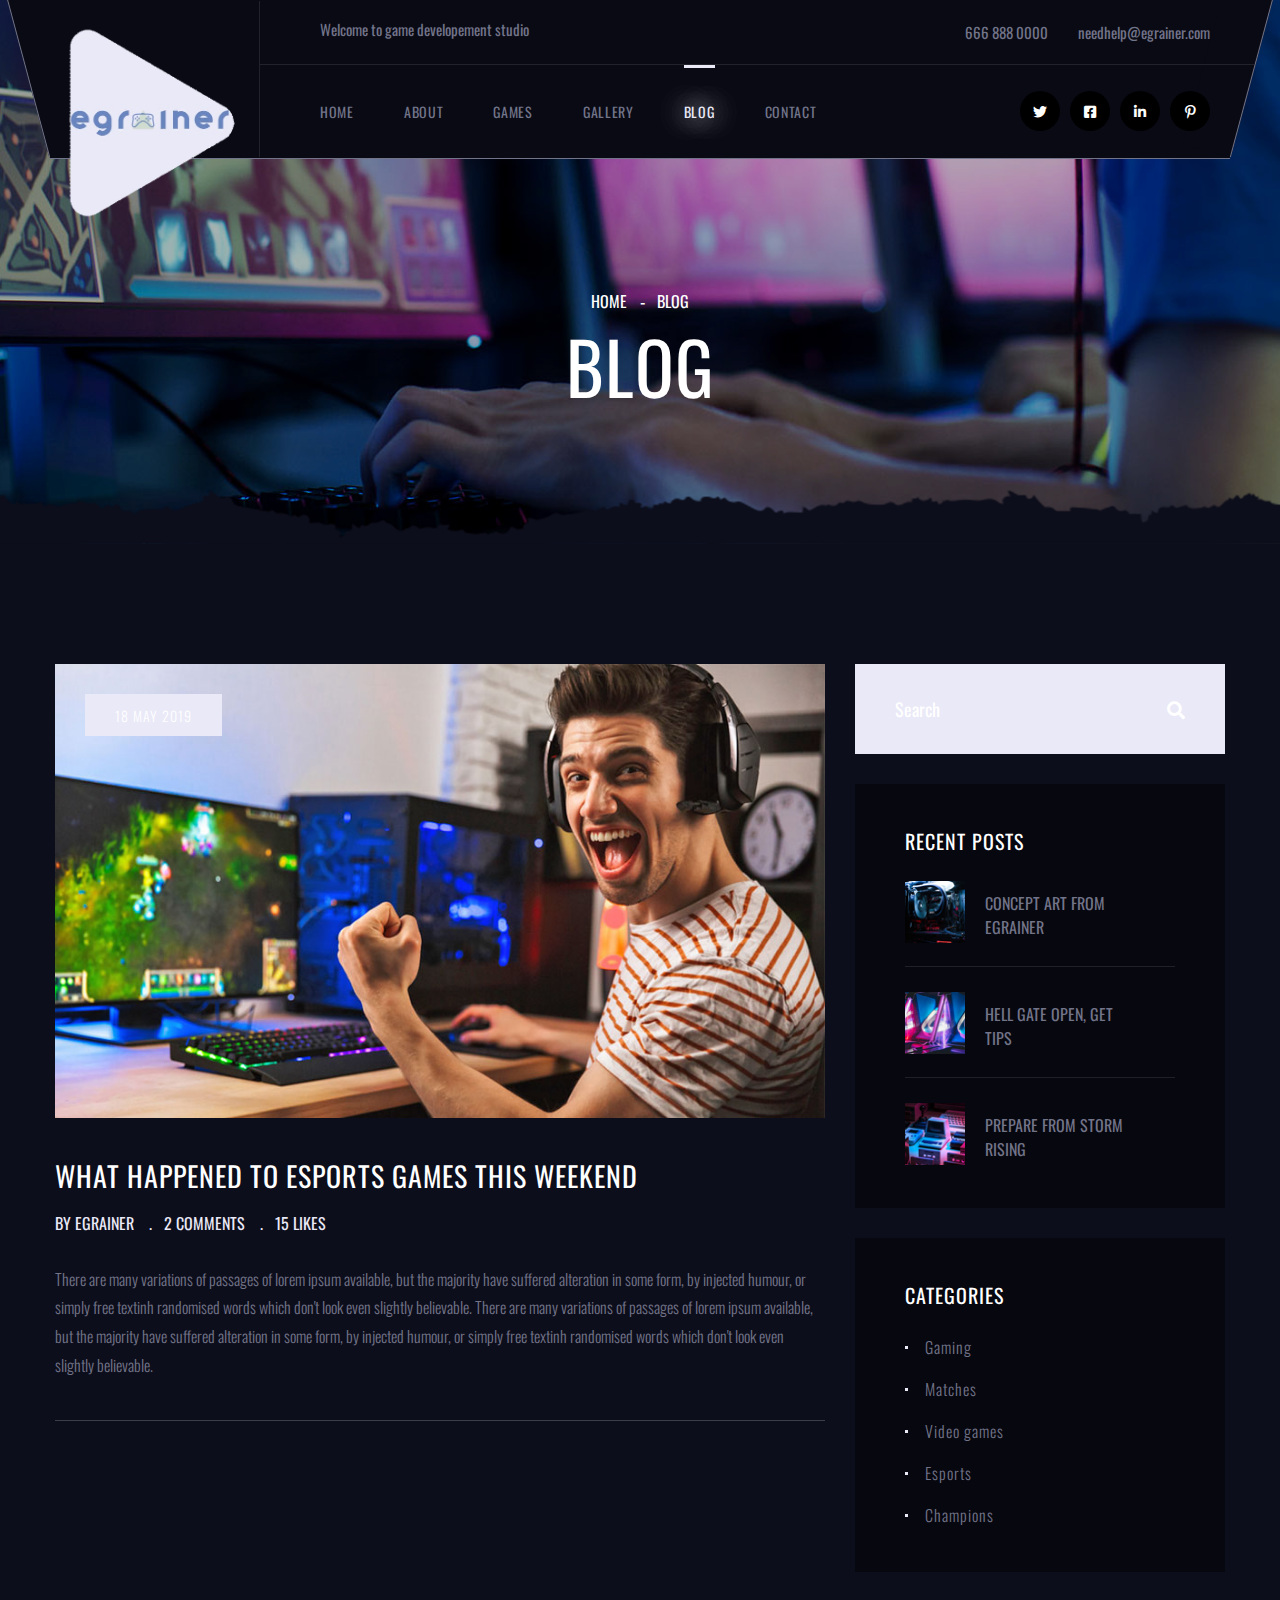
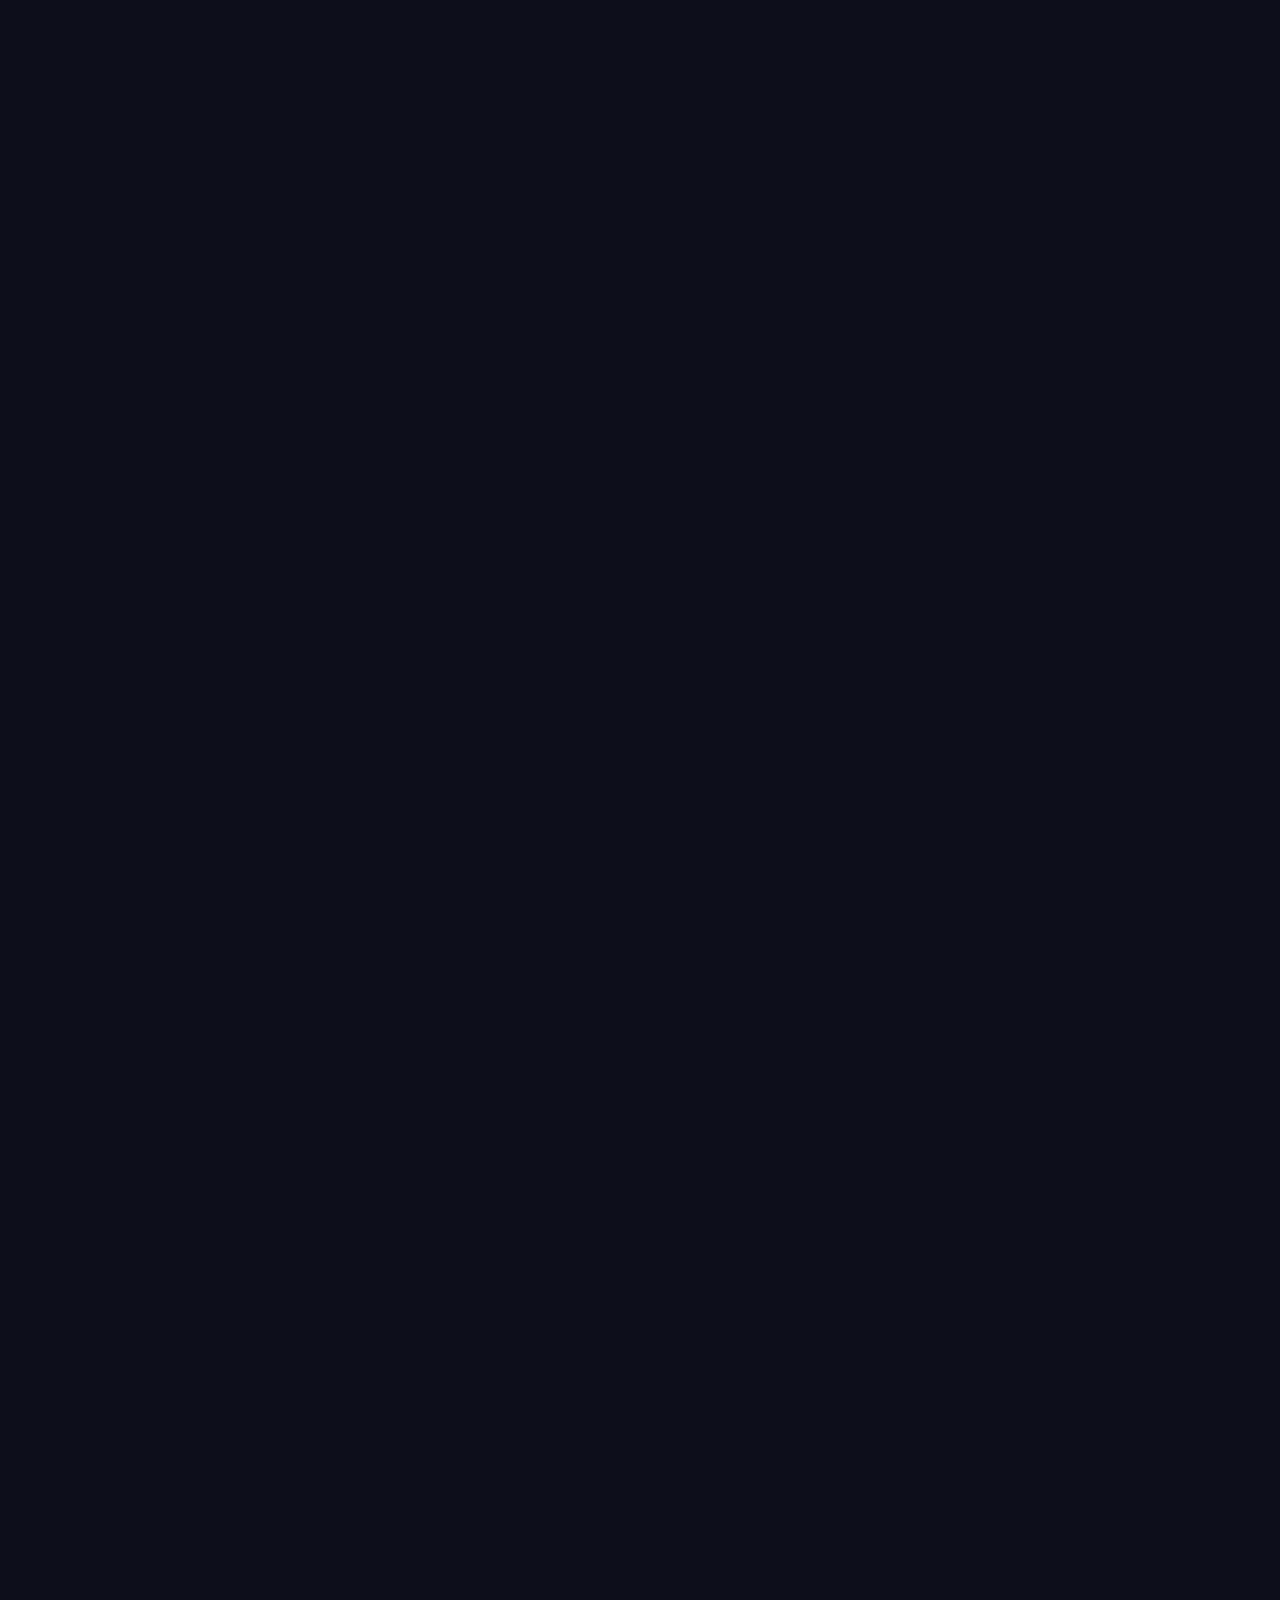
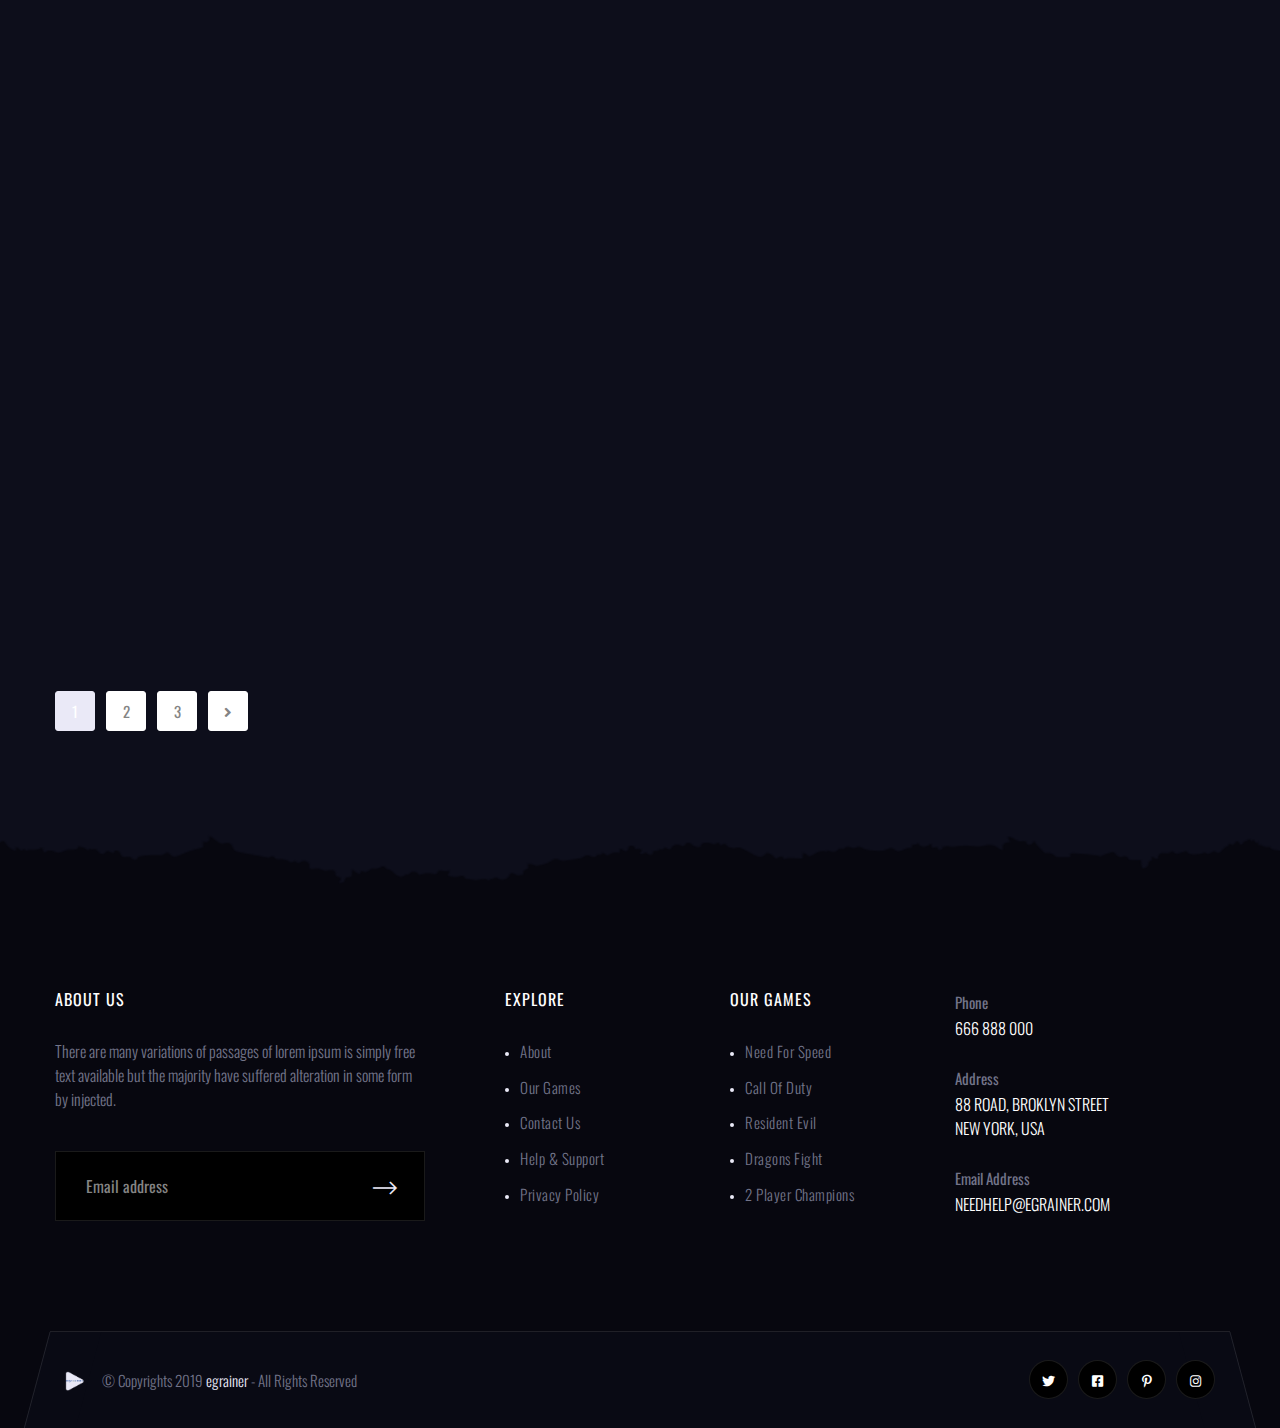
<file: blog.html>
<!DOCTYPE html>
<html lang="en">

<!-- Mirrored from t.commonsupport.xyz/egrainer/blog.html by HTTrack Website Copier/3.x [XR&CO'2014], Sun, 08 Nov 2020 05:01:40 GMT -->
<head>
<meta charset="utf-8">
<title>egrainer - Digital Video Gaming and Consol HTML Template | Blog Posts</title>
<!-- Stylesheets -->
<link href="css/bootstrap.css" rel="stylesheet">
<link href="css/style.css" rel="stylesheet">
<!-- Responsive File -->
<link href="css/responsive.css" rel="stylesheet">



<link rel="shortcut icon" href="images/favicon.png" type="image/x-icon">
<link rel="icon" href="images/favicon.png" type="image/x-icon">

<!-- Responsive -->
<meta http-equiv="X-UA-Compatible" content="IE=edge">
<meta name="viewport" content="width=device-width, initial-scale=1.0, maximum-scale=1.0, user-scalable=0">
<!--[if lt IE 9]><script src="https://cdnjs.cloudflare.com/ajax/libs/html5shiv/3.7.3/html5shiv.js"></script><![endif]-->
<!--[if lt IE 9]><script src="js/respond.js"></script><![endif]-->
</head>

<body>

<div class="page-wrapper">
    <!-- Preloader -->
    <div class="preloader"><div class="icon"></div></div>

    <!-- Main Header -->
    <header class="main-header header-style-one">
        <div class="header-container">
            <!--Header Background Shape-->
            <div class="bg-shape-box"><div class="bg-shape"></div></div>

            <!-- Header Top -->
            <div class="header-top">
				<div class="inner clearfix">
                    <div class="top-left">
                        <div class="top-text">Welcome to game developement studio</div>
                    </div>
    
                    <div class="top-right">
                        <ul class="info clearfix">
                            <li><a href="tel:666-888-0000">666 888 0000</a></li>
                            <li><a href="mailto:needhelp@egrainer.com">needhelp@egrainer.com</a></li>
                        </ul>
                    </div>
                </div>
            </div>

            <!-- Header Upper -->
            <div class="header-upper">
                <div class="inner-container clearfix">
                    <!--Logo-->
                    <div class="logo-box">
                        <div class="logo"><a href="index.html" title="egrainer - Digital Video Gaming and Consol HTML Template"><img src="images/logo.png" alt="egrainer - Digital Video Gaming and Consol HTML Template" title="egrainer - Digital Video Gaming and Consol HTML Template"></a></div>
                    </div>

                    <!--Nav Box-->
                    <div class="nav-outer clearfix">
                        <!--Mobile Navigation Toggler-->
                        <div class="mobile-nav-toggler"><span class="icon flaticon-menu-2"></span></div>

                        <!-- Main Menu -->
                        <nav class="main-menu navbar-expand-md navbar-light">
                            <div class="collapse navbar-collapse show clearfix" id="navbarSupportedContent">
                                <ul class="navigation clearfix">
                                    <li class="dropdown"><a href="index.html">Home</a>
                                        <ul>
                                            <li><a href="index.html">Home Page 01</a></li>
                                            <li><a href="index-2.html">Home Page 02</a></li>
                                            <li><a href="index-3.html">Home Page Light</a></li>
                                            <li class="dropdown"><a href="index.html">Header Styles</a>
                                                <ul>
                                                    <li><a href="index.html">Header Type 01</a></li>
                                                    <li><a href="index-2.html">Header Type 02</a></li>
                                                    <li><a href="index-3.html">Header Type 03</a></li>
                                                </ul>
                                            </li>
                                        </ul>
                                    </li>
									<li class="dropdown"><a href="about.html">About</a>
                                        <ul>
                                            <li><a href="about.html">About Us</a></li>
                                            <li><a href="team.html">Our Team</a></li>
                                        </ul>
                                    </li>
                                    <li class="dropdown"><a href="games.html">Games</a>
                                        <ul>
                                            <li><a href="games.html">All Games</a></li>
                                            <li><a href="game-details.html">Dragon Fight</a></li>
                                            <li><a href="game-details.html">Street Fighter</a></li>
                                            <li><a href="game-details.html">Justice League</a></li>
                                            <li><a href="game-details.html">The Mob Rules</a></li>
                                            <li><a href="game-details.html">Mafia Mystrey</a></li>
                                        </ul>
                                    </li>
                                    <li><a href="gallery.html">Gallery</a></li>
                                    <li class="current dropdown"><a href="blog.html">Blog</a>
                                        <ul>
                                            <li><a href="blog.html">Blog Sidebar</a></li>
                                            <li><a href="blog-grid.html">Blog Grid View</a></li>
                                            <li><a href="blog-single.html">Blog Single</a></li>
                                        </ul>
                                    </li>
                                    <li><a href="contact.html">Contact</a></li>
                                </ul>
                            </div>
                        </nav>
                        <!-- Main Menu End-->
                        
                        <ul class="social-links clearfix">
                            <li><a href="#"><span class="fab fa-twitter"></span></a></li>
                            <li><a href="#"><span class="fab fa-facebook-square"></span></a></li>
                            <li><a href="#"><span class="fab fa-linkedin-in"></span></a></li>
                            <li><a href="#"><span class="fab fa-pinterest-p"></span></a></li>
                        </ul>
                        
                    </div>
                </div>
            </div>
            <!--End Header Upper-->
        </div><!--End Header Container-->

        <!-- Sticky Header  -->
        <div class="sticky-header">
            <div class="auto-container clearfix">
                <!--Logo-->
                <div class="logo pull-left">
                    <a href="index.html" title=""><img src="images/sticky-logo.png" alt="" title=""></a>
                </div>
                <!--Right Col-->
                <div class="pull-right">
                    <!-- Main Menu -->
                    <nav class="main-menu clearfix">
                        <!--Keep This Empty / Menu will come through Javascript-->
                    </nav><!-- Main Menu End-->
                </div>
            </div>
        </div><!-- End Sticky Menu -->

        <!-- Mobile Menu  -->
        <div class="mobile-menu">
            <div class="menu-backdrop"></div>
            <div class="close-btn"><span class="icon flaticon-cancel"></span></div>
            
            <nav class="menu-box">
                <div class="nav-logo"><a href="index.html"><img src="images/logo.png" alt="" title=""></a></div>
                <div class="menu-outer"><!--Here Menu Will Come Automatically Via Javascript / Same Menu as in Header--></div>
                <!--Social Links-->
                <div class="social-links">
                    <ul class="clearfix">
                        <li><a href="#"><span class="fab fa-twitter"></span></a></li>
                        <li><a href="#"><span class="fab fa-facebook-square"></span></a></li>
                        <li><a href="#"><span class="fab fa-pinterest-p"></span></a></li>
                        <li><a href="#"><span class="fab fa-instagram"></span></a></li>
                        <li><a href="#"><span class="fab fa-youtube"></span></a></li>
                    </ul>
                </div>
            </nav>
        </div><!-- End Mobile Menu -->
    </header>
    <!-- End Main Header -->


    <!--Page Title-->
    <section class="page-banner" style="background-image:url(images/background/bg-banner-1.jpg);">
        <div class="top-pattern-layer"></div>

        <div class="banner-inner">
            <div class="auto-container">
                <div class="inner-container clearfix">
                    <ul class="bread-crumb clearfix">
                        <li><a href="index.html">Home</a></li>
                        <li>Blog</li>
                    </ul>
                    <h1>Blog</h1>
                </div>
            </div>
        </div>
    </section>
    <!--End Page Banner-->

    <div class="sidebar-page-container">
        <div class="auto-container">
            <div class="row clearfix">

                <!--Content Side / Blog Detail-->
                <div class="content-side col-lg-8 col-md-12 col-sm-12">
                    <div class="blog-default">
                        <!-- News Block -->
                        <div class="news-block-two wow fadeInUp" data-wow-delay="0ms" data-wow-duration="1500ms">
                            <div class="inner-box">
                                <div class="image-box">
                                    <figure class="image"><a href="blog-single.html"><img src="images/resource/news-image-9.jpg" alt="" /></a></figure>
                                    <div class="post-date">18 may 2019</div>
                                </div>
                                <div class="lower-content">
                                    <h3><a href="blog-single.html">what happened to esports games this weekend</a></h3>
                                    <ul class="post-info">
                                        <li>by <a href="#">egrainer</a></li>
                                        <li><a href="#">2 Comments</a></li>
                                        <li><a href="#">15 Likes</a></li>
                                    </ul>
                                    <div class="text">There are many variations of passages of lorem ipsum available, but the majority have suffered alteration in some form, by injected humour, or simply free textinh randomised words which don't look even slightly believable. There are many variations of passages of lorem ipsum available, but the majority have suffered alteration in some form, by injected humour, or simply free textinh randomised words which don't look even slightly believable.</div>
                                </div>
                            </div>
                        </div>

                        <!-- News Block -->
                        <div class="news-block-two wow fadeInUp" data-wow-delay="0ms" data-wow-duration="1500ms">
                            <div class="inner-box">
                                <div class="image-box">
                                    <figure class="image"><a href="blog-single.html"><img src="images/resource/news-image-10.jpg" alt="" /></a></figure>
                                    <div class="post-date">16 may 2019</div>
                                </div>
                                <div class="lower-content">
                                    <h3><a href="blog-single.html">IMPORTANT BRANDS HAVE GIVEN US THEIR TRUST</a></h3>
                                    <ul class="post-info">
                                        <li>by <a href="#">Admin</a></li>
                                        <li><a href="#">0 Comments</a></li>
                                        <li><a href="#">10 Likes</a></li>
                                    </ul>
                                    <div class="text">There are many variations of passages of lorem ipsum available, but the majority have suffered alteration in some form, by injected humour, or simply free textinh randomised words which don't look even slightly believable. There are many variations of passages of lorem ipsum available, but the majority have suffered alteration in some form, by injected humour, or simply free textinh randomised words which don't look even slightly believable.</div>
                                </div>
                            </div>
                        </div>

                        <!-- News Block -->
                        <div class="news-block-two wow fadeInUp" data-wow-delay="0ms" data-wow-duration="1500ms">
                            <div class="inner-box">
                                <div class="image-box">
                                    <figure class="image"><a href="blog-single.html"><img src="images/resource/news-image-11.jpg" alt="" /></a></figure>
                                    <div class="post-date">14 may 2019</div>
                                </div>
                                <div class="lower-content">
                                    <h3><a href="blog-single.html">LION KING VS WOLF SMART UPCOMING MATCHES</a></h3>
                                    <ul class="post-info">
                                        <li>by <a href="#">Admin</a></li>
                                        <li><a href="#">5 Comments</a></li>
                                        <li><a href="#">25 Likes</a></li>
                                    </ul>
                                    <div class="text">There are many variations of passages of lorem ipsum available, but the majority have suffered alteration in some form, by injected humour, or simply free textinh randomised words which don't look even slightly believable. There are many variations of passages of lorem ipsum available, but the majority have suffered alteration in some form, by injected humour, or simply free textinh randomised words which don't look even slightly believable.</div>
                                </div>
                            </div>
                        </div>

                        <!-- News Block -->
                        <div class="news-block-two wow fadeInUp" data-wow-delay="0ms" data-wow-duration="1500ms">
                            <div class="inner-box">
                                <div class="image-box">
                                    <figure class="image"><a href="blog-single.html"><img src="images/resource/news-image-12.jpg" alt="" /></a></figure>
                                    <div class="post-date">12 may 2019</div>
                                </div>
                                <div class="lower-content">
                                    <h3><a href="blog-single.html">what happened to esports games this weekend</a></h3>
                                    <ul class="post-info">
                                        <li>by <a href="#">Admin</a></li>
                                        <li><a href="#">7 Comments</a></li>
                                        <li><a href="#">45 Likes</a></li>
                                    </ul>
                                    <div class="text">There are many variations of passages of lorem ipsum available, but the majority have suffered alteration in some form, by injected humour, or simply free textinh randomised words which don't look even slightly believable. There are many variations of passages of lorem ipsum available, but the majority have suffered alteration in some form, by injected humour, or simply free textinh randomised words which don't look even slightly believable.</div>
                                </div>
                            </div>
                        </div>
                    </div>

                    <div class="pagination-box">
                        <ul class="styled-pagination">
                            <li><a href="#" class="active">1</a></li>
                            <li><a href="#">2</a></li>
                            <li><a href="#">3</a></li>
                            <li><a href="#"><span class="fa fa-angle-right"></span></a></li>
                        </ul>
                    </div>
                </div>

                <!--Sidebar Side-->
                <div class="sidebar-side col-lg-4 col-md-12 col-sm-12">
                    <aside class="sidebar">
                        <!-- Search -->
                        <div class="sidebar-widget search-box">
                            <form method="post" action="http://t.commonsupport.xyz/egrainer/contact.html">
                                <div class="form-group">
                                    <input type="search" name="search-field" value="" placeholder="Search" required="">
                                    <button type="submit"><span class="icon fa fa-search"></span></button>
                                </div>
                            </form>
                        </div>

                        <!-- Post Widget -->
                        <div class="sidebar-widget popular-posts">
                            <div class="widget-content">
                                <h4 class="sidebar-title">Recent Posts</h4>
                                <article class="post">
                                    <div class="post-inner">
                                        <figure class="post-thumb"><a href="blog-single.html"><img src="images/resource/post-thumb-1.jpg" alt=""></a></figure>
                                        <div class="text"><a href="blog-single.html">Concept art from egrainer</a></div>
                                    </div>

                                </article>
                                
                                <article class="post">
                                    <div class="post-inner">
                                        <figure class="post-thumb"><a href="blog-single.html"><img src="images/resource/post-thumb-2.jpg" alt=""></a></figure>
                                        <div class="text"><a href="blog-single.html">Hell gate open, get tips</a></div>
                                    </div>
                                </article>

                                <article class="post">
                                    <div class="post-inner">
                                        <figure class="post-thumb"><a href="blog-single.html"><img src="images/resource/post-thumb-3.jpg" alt=""></a></figure>
                                        <div class="text"><a href="blog-single.html">Prepare from storm rising</a></div>
                                    </div>
                                </article>
                            </div>
                        </div>

                        <!-- Category Widget -->
                        <div class="sidebar-widget categories">
                            <div class="widget-content">
                                <h4 class="sidebar-title">Categories</h4>
                                <!-- Blog Category -->
                                <ul class="blog-categories">
                                    <li><a href="blog-single.html">Gaming</a></li>
                                    <li><a href="blog-single.html">Matches</a></li>
                                    <li><a href="blog-single.html">Video games</a></li>
                                    <li><a href="blog-single.html">Esports</a></li>
                                    <li><a href="blog-single.html">Champions</a></li>
                                </ul>
                            </div>
                        </div>           
                    </aside>
                </div>
            </div>
        </div>
    </div>

    <!-- Main Footer -->
    <footer class="main-footer">
        <div class="top-pattern-layer-dark"></div>

        <div class="auto-container">
            <!--Widgets Section-->
            <div class="widgets-section">
                <div class="row clearfix">
                    
                    <!--Column-->
                    <div class="column col-lg-4 col-md-6 col-sm-12">
                        <div class="footer-widget logo-widget">
                            <div class="widget-title">
                                    <h3>About us</h3>
                                </div>
                            <div class="text">There are many variations of passages of lorem ipsum is simply free text available but the majority have suffered alteration in some form by injected.</div>
							<!--Newsletter-->
							<div class="newsletter-form">
								<form method="post" action="http://t.commonsupport.xyz/egrainer/contact.html">
									<div class="form-group clearfix">
										<input type="email" name="email" value="" placeholder="Email address" required>
										<button type="submit" class="theme-btn newsletter-btn"><span class="icon flaticon-arrows-6"></span></button>
									</div>
								</form>
							</div>
                        </div>
                    </div>
                    
                    <!--Column-->
                    <div class="column col-lg-5 col-md-6 col-sm-12">
                        <div class="footer-widget links-widget">
                            <div class="widget-content">
                                <div class="row clearfix">
                                    <div class="column col-lg-6 col-md-6 col-sm-12">
                                        <div class="widget-title">
                                            <h3>Explore</h3>
                                        </div>
                                        <ul class="list">
                                            <li><a href="#">About</a></li>
                                            <li><a href="#">Our Games</a></li>
                                            <li><a href="#">Contact Us</a></li>
                                            <li><a href="#">Help & Support</a></li>
                                            <li><a href="#">Privacy Policy</a></li>
                                        </ul>
                                    </div>
                                    <div class="column col-lg-6 col-md-6 col-sm-12">
                                        <div class="widget-title">
                                            <h3>Our Games</h3>
                                        </div>
                                        <ul class="list">
                                            <li><a href="#">Need For Speed</a></li>
                                            <li><a href="#">Call Of Duty</a></li>
                                            <li><a href="#">Resident Evil</a></li>
                                            <li><a href="#">Dragons Fight</a></li>
                                            <li><a href="#">2 Player Champions</a></li>
                                        </ul>
                                    </div>
                                </div>
                            </div>  
                        </div>
                    </div>
                    
                    <!--Column-->
                    <div class="column col-lg-3 col-md-6 col-sm-12">
                        <div class="footer-widget info-widget">
                            <ul class="contact-info">
                                <li><strong>Phone</strong> <br><a href="tel:666-888-000">666 888 000</a></li>
                                <li><strong>Address</strong> <br>88 road, broklyn street <br>new york, usa</li>
                                <li><strong>Email Address</strong> <br><a href="mailto:needhelp@egrainer.com">needhelp@egrainer.com</a></li>
                            </ul>
                        </div>
                    </div>
                    
                </div>
            </div>
        </div>
        
        <!-- Footer Bottom -->
        <div class="footer-bottom">
            <div class="outer-container">
                <!--Footer Bottom Shape-->
                <div class="bottom-shape-box"><div class="bg-shape"></div></div>

                <div class="auto-container">
                    <!--Scroll to top-->
                    <div class="scroll-to-top scroll-to-target" data-target="html"><span class="flaticon-up-arrow"></span></div>
                    <!--Scroll to top-->
                    <div class="row clearfix">
                        <!-- Column -->
                        <div class="column col-lg-6 col-md-12 col-sm-12">
                            <div class="copyright"><span class="logo-icon"></span> &copy; Copyrights 2019 <a href="#">egrainer</a> - All Rights Reserved</div>
                        </div>
                        <!-- Column -->
                        <div class="column col-lg-6 col-md-12 col-sm-12">
                            <div class="social-links">
                                <ul class="default-social-links">
                                    <li><a href="#"><span class="fab fa-twitter"></span></a></li>
                                    <li><a href="#"><span class="fab fa-facebook-square"></span></a></li>
                                    <li><a href="#"><span class="fab fa-pinterest-p"></span></a></li>
                                    <li><a href="#"><span class="fab fa-instagram"></span></a></li>
                                </ul>
                            </div>
                        </div>
                    </div>
                </div>
                
            </div>
        </div>
        
    </footer>
	
</div>
<!--End pagewrapper-->

<!--Scroll to top-->
<div class="scroll-to-top scroll-to-target" data-target="html"><span class="flaticon-up-arrow"></span></div>

<script src="js/jquery.js"></script>
<script src="js/popper.min.js"></script>
<script src="js/bootstrap.min.js"></script>
<script src="js/jquery-ui.js"></script>
<script src="js/jquery.fancybox.js"></script>
<script src="js/owl.js"></script>
<script src="js/appear.js"></script>
<script src="js/wow.js"></script>
<script src="js/scrollbar.js"></script>
<script src="js/script.js"></script>

</body>

<!-- Mirrored from t.commonsupport.xyz/egrainer/blog.html by HTTrack Website Copier/3.x [XR&CO'2014], Sun, 08 Nov 2020 05:02:02 GMT -->
</html>
</file>
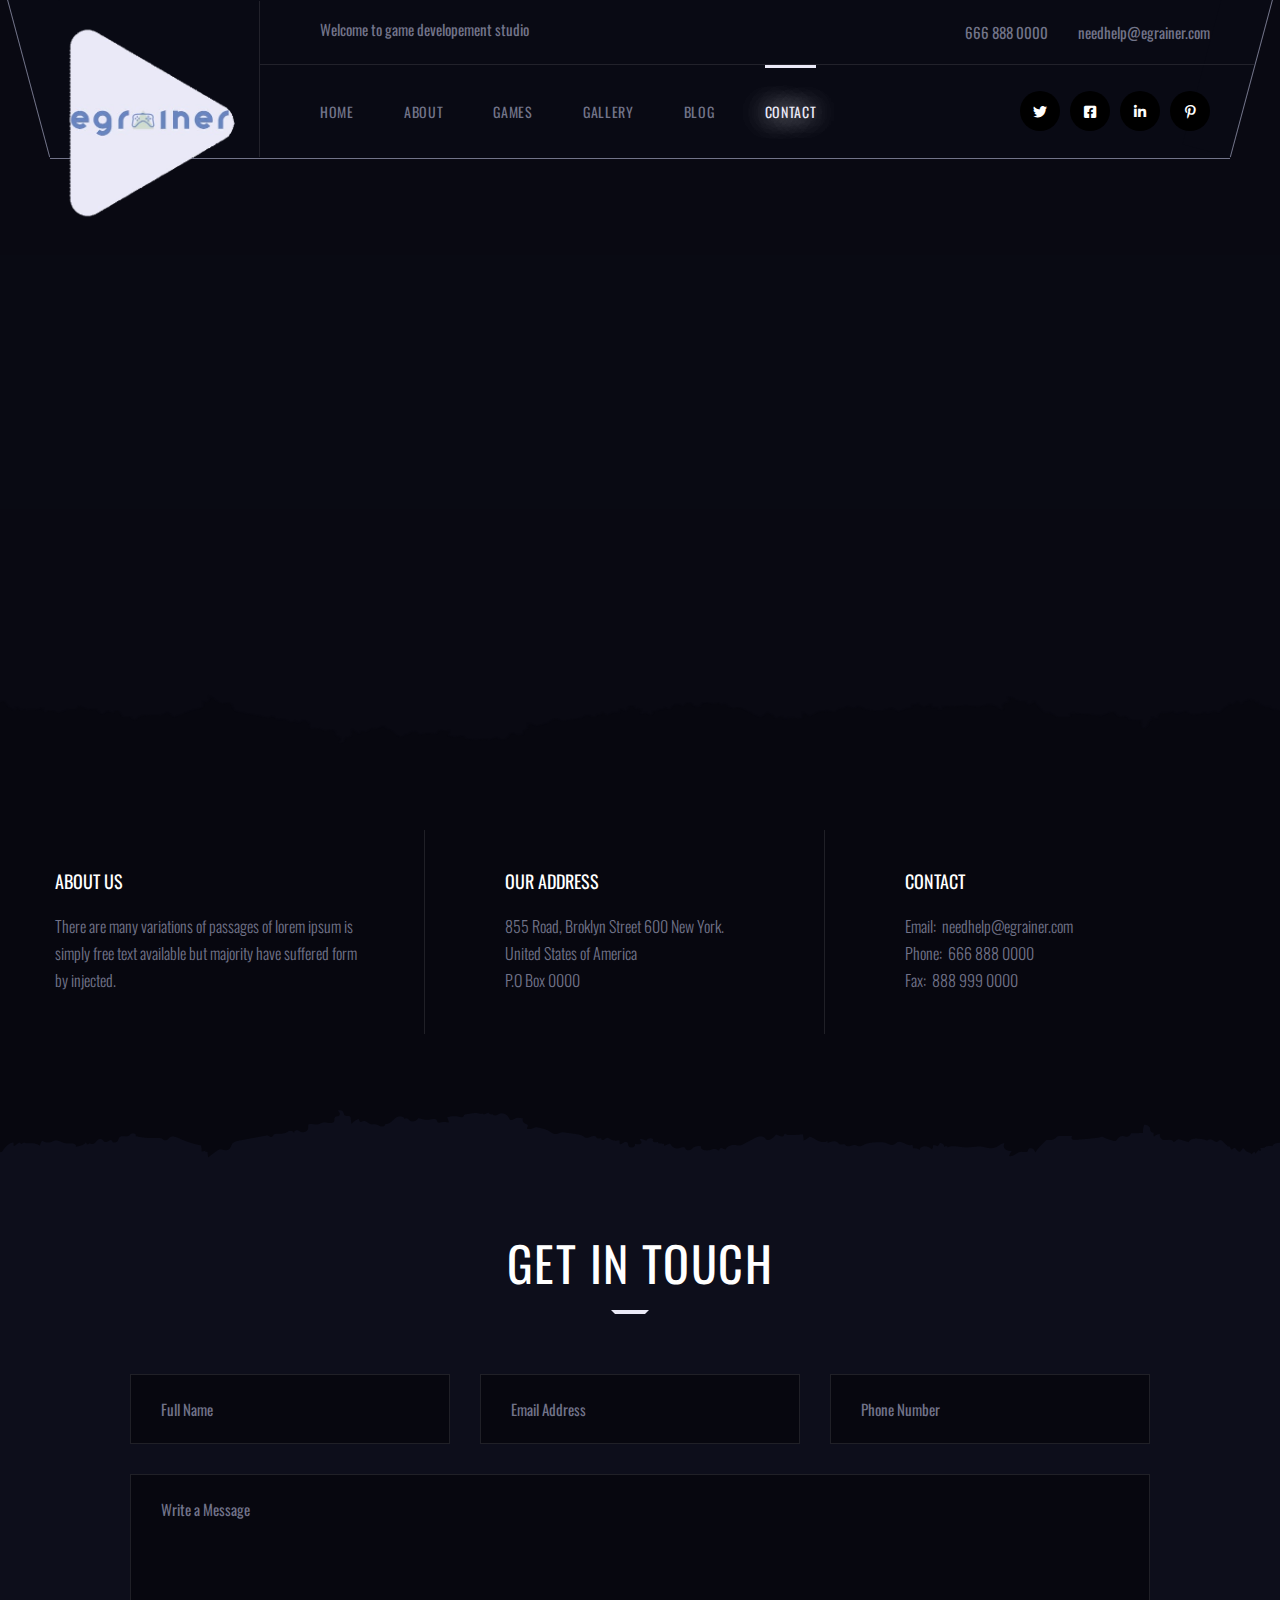
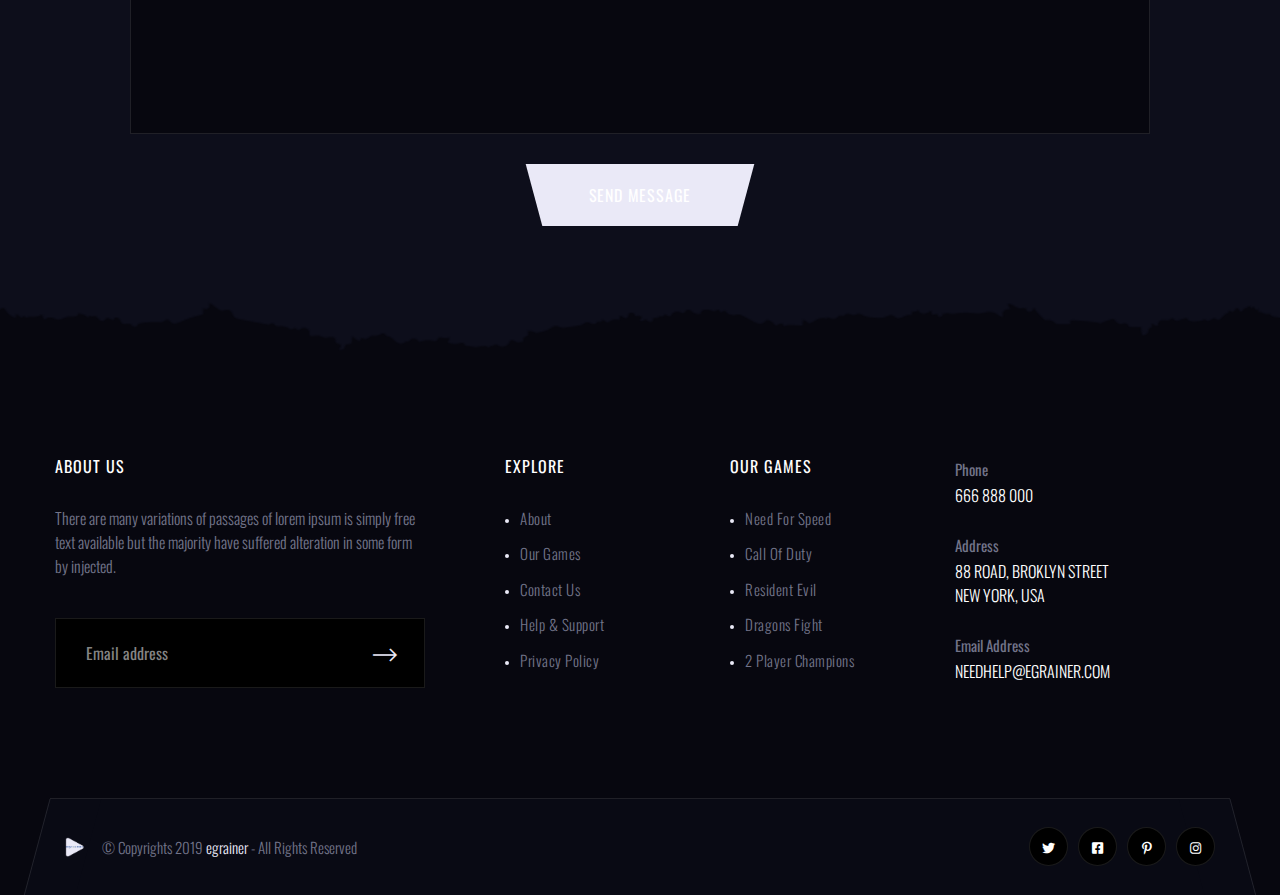
<file: contact.html>
<!DOCTYPE html>
<html lang="en">

<!-- Mirrored from t.commonsupport.xyz/egrainer/contact.html by HTTrack Website Copier/3.x [XR&CO'2014], Sun, 08 Nov 2020 05:02:20 GMT -->
<head>
<meta charset="utf-8">
<title>egrainer - Digital Video Gaming and Consol HTML Template | Contact Us</title>
<!-- Stylesheets -->
<link href="css/bootstrap.css" rel="stylesheet">
<link href="css/style.css" rel="stylesheet">
<!-- Responsive File -->
<link href="css/responsive.css" rel="stylesheet">



<link rel="shortcut icon" href="images/favicon.png" type="image/x-icon">
<link rel="icon" href="images/favicon.png" type="image/x-icon">

<!-- Responsive -->
<meta http-equiv="X-UA-Compatible" content="IE=edge">
<meta name="viewport" content="width=device-width, initial-scale=1.0, maximum-scale=1.0, user-scalable=0">
<!--[if lt IE 9]><script src="https://cdnjs.cloudflare.com/ajax/libs/html5shiv/3.7.3/html5shiv.js"></script><![endif]-->
<!--[if lt IE 9]><script src="js/respond.js"></script><![endif]-->
</head>

<body>

<div class="page-wrapper">
    <!-- Preloader -->
    <div class="preloader"><div class="icon"></div></div>

    <!-- Main Header -->
    <header class="main-header header-style-one">
        <div class="header-container">
            <!--Header Background Shape-->
            <div class="bg-shape-box"><div class="bg-shape"></div></div>

            <!-- Header Top -->
            <div class="header-top">
				<div class="inner clearfix">
                    <div class="top-left">
                        <div class="top-text">Welcome to game developement studio</div>
                    </div>
    
                    <div class="top-right">
                        <ul class="info clearfix">
                            <li><a href="tel:666-888-0000">666 888 0000</a></li>
                            <li><a href="mailto:needhelp@egrainer.com">needhelp@egrainer.com</a></li>
                        </ul>
                    </div>
                </div>
            </div>

            <!-- Header Upper -->
            <div class="header-upper">
                <div class="inner-container clearfix">
                    <!--Logo-->
                    <div class="logo-box">
                        <div class="logo"><a href="index.html" title="egrainer - Digital Video Gaming and Consol HTML Template"><img src="images/logo.png" alt="egrainer - Digital Video Gaming and Consol HTML Template" title="egrainer - Digital Video Gaming and Consol HTML Template"></a></div>
                    </div>

                    <!--Nav Box-->
                    <div class="nav-outer clearfix">
                        <!--Mobile Navigation Toggler-->
                        <div class="mobile-nav-toggler"><span class="icon flaticon-menu-2"></span></div>

                        <!-- Main Menu -->
                        <nav class="main-menu navbar-expand-md navbar-light">
                            <div class="collapse navbar-collapse show clearfix" id="navbarSupportedContent">
                                <ul class="navigation clearfix">
                                    <li class="dropdown"><a href="index.html">Home</a>
                                        <ul>
                                            <li><a href="index.html">Home Page 01</a></li>
                                            <li><a href="index-2.html">Home Page 02</a></li>
                                            <li><a href="index-3.html">Home Page Light</a></li>
                                            <li class="dropdown"><a href="index.html">Header Styles</a>
                                                <ul>
                                                    <li><a href="index.html">Header Type 01</a></li>
                                                    <li><a href="index-2.html">Header Type 02</a></li>
                                                    <li><a href="index-3.html">Header Type 03</a></li>
                                                </ul>
                                            </li>
                                        </ul>
                                    </li>
									<li class="dropdown"><a href="about.html">About</a>
                                        <ul>
                                            <li><a href="about.html">About Us</a></li>
                                            <li><a href="team.html">Our Team</a></li>
                                        </ul>
                                    </li>
                                    <li class="dropdown"><a href="games.html">Games</a>
                                        <ul>
                                            <li><a href="games.html">All Games</a></li>
                                            <li><a href="game-details.html">Dragon Fight</a></li>
                                            <li><a href="game-details.html">Street Fighter</a></li>
                                            <li><a href="game-details.html">Justice League</a></li>
                                            <li><a href="game-details.html">The Mob Rules</a></li>
                                            <li><a href="game-details.html">Mafia Mystrey</a></li>
                                        </ul>
                                    </li>
                                    <li><a href="gallery.html">Gallery</a></li>
                                    <li class="dropdown"><a href="blog.html">Blog</a>
                                        <ul>
                                            <li><a href="blog.html">Blog Sidebar</a></li>
                                            <li><a href="blog-grid.html">Blog Grid View</a></li>
                                            <li><a href="blog-single.html">Blog Single</a></li>
                                        </ul>
                                    </li>
                                    <li class="current"><a href="contact.html">Contact</a></li>
                                </ul>
                            </div>
                        </nav>
                        <!-- Main Menu End-->
                        
                        <ul class="social-links clearfix">
                            <li><a href="#"><span class="fab fa-twitter"></span></a></li>
                            <li><a href="#"><span class="fab fa-facebook-square"></span></a></li>
                            <li><a href="#"><span class="fab fa-linkedin-in"></span></a></li>
                            <li><a href="#"><span class="fab fa-pinterest-p"></span></a></li>
                        </ul>
                        
                    </div>
                </div>
            </div>
            <!--End Header Upper-->
        </div><!--End Header Container-->

        <!-- Sticky Header  -->
        <div class="sticky-header">
            <div class="auto-container clearfix">
                <!--Logo-->
                <div class="logo pull-left">
                    <a href="index.html" title=""><img src="images/sticky-logo.png" alt="" title=""></a>
                </div>
                <!--Right Col-->
                <div class="pull-right">
                    <!-- Main Menu -->
                    <nav class="main-menu clearfix">
                        <!--Keep This Empty / Menu will come through Javascript-->
                    </nav><!-- Main Menu End-->
                </div>
            </div>
        </div><!-- End Sticky Menu -->

        <!-- Mobile Menu  -->
        <div class="mobile-menu">
            <div class="menu-backdrop"></div>
            <div class="close-btn"><span class="icon flaticon-cancel"></span></div>
            
            <nav class="menu-box">
                <div class="nav-logo"><a href="index.html"><img src="images/logo.png" alt="" title=""></a></div>
                <div class="menu-outer"><!--Here Menu Will Come Automatically Via Javascript / Same Menu as in Header--></div>
                <!--Social Links-->
                <div class="social-links">
                    <ul class="clearfix">
                        <li><a href="#"><span class="fab fa-twitter"></span></a></li>
                        <li><a href="#"><span class="fab fa-facebook-square"></span></a></li>
                        <li><a href="#"><span class="fab fa-pinterest-p"></span></a></li>
                        <li><a href="#"><span class="fab fa-instagram"></span></a></li>
                        <li><a href="#"><span class="fab fa-youtube"></span></a></li>
                    </ul>
                </div>
            </nav>
        </div><!-- End Mobile Menu -->
    </header>
    <!-- End Main Header -->


    <!--Page Title-->
    <section class="page-banner contact-banner">
        <div class="top-pattern-layer-dark"></div>
        <div class="banner-inner">
            <!--Map Canvas-->
            <div class="map-canvas"
                data-zoom="12"
                data-lat="-37.817085"
                data-lng="144.955631"
                data-type="roadmap"
                data-hue="#ffc400"
                data-title="Envato"
                data-icon-path="images/icons/map-marker.png"
                data-content="Melbourne VIC 3000, Australia<br><a href='mailto:info@youremail.com'>info@youremail.com</a>">
            </div>
        </div>
    </section>
    <!--End Page Banner-->

    <!--Contact Info Section-->
    <section class="cont-info-section">
        <div class="bottom-pattern-layer-dark"></div>

        <div class="auto-container">

            <div class="row clearfix">
                
                <!--Info Bock-->
                <div class="info-block col-lg-4 col-md-12 col-sm-12">
                    <div class="inner-box">
                        <h3>About us</h3>
                        <div class="text">There are many variations of passages of lorem ipsum is simply free text available but  majority have suffered form by injected.</div>
                    </div>
                </div>

                <!--Info Bock-->
                <div class="info-block col-lg-4 col-md-12 col-sm-12">
                    <div class="inner-box">
                        <h3>Our Address</h3>
                        <div class="text">
                            855 Road, Broklyn Street 600 New York.<br>
                            United States of America <br>
                            P.O Box 0000
                        </div>
                    </div>
                </div>

                <!--Info Bock-->
                <div class="info-block col-lg-4 col-md-12 col-sm-12">
                    <div class="inner-box">
                        <h3>Contact</h3>
                        <div class="text">
                            <ul>
                                <li>Email: <a href="mailto:needhelp@egrainer.com">needhelp@egrainer.com</a></li>
                                <li>Phone: <a href="tel:666-888-0000">666 888 0000</a></li>
                                <li>Fax: <a href="tel:888-999-0000">888 999 0000</a></li>
                            </ul>
                        </div>
                    </div>
                </div>

            </div>

        </div>
    </section>


    <!--Contact Section-->
    <section class="contact-section">
        <div class="auto-container">
            <!--Title-->
            <div class="sec-title centered"><h2>Get in touch</h2><span class="bottom-curve"></span></div>

            <div class="form-box">
                <div class="default-form contact-form">
                    <form method="post" action="http://t.commonsupport.xyz/egrainer/sendemail.php" id="contact-form">
                        <div class="row clearfix">                                    
                            <div class="col-lg-4 col-md-6 col-sm-12 form-group">
                                <input type="text" name="username" placeholder="Full Name" required="">
                            </div>
                            
                            <div class="col-lg-4 col-md-6 col-sm-12 form-group">
                                <input type="email" name="email" placeholder="Email Address" required="">
                            </div>

                            <div class="col-lg-4 col-md-12 col-sm-12 form-group">
                                <input type="text" name="phone" placeholder="Phone Number" required="">
                            </div>

                            <div class="col-md-12 col-sm-12 form-group">
                                <textarea name="message" placeholder="Write a Message"></textarea>
                            </div>

                            <div class="col-md-12 col-sm-12 form-group">
                                <div class="text-center">
                                    <button class="theme-btn btn-style-one" type="submit" name="submit-form"><span class="btn-title">Send Message</span></button>
                                </div>
                            </div>
                        </div>
                    </form>
                </div>
            </div>
        </div>
    </section>

    <!-- Main Footer -->
    <footer class="main-footer">
        <div class="top-pattern-layer-dark"></div>

        <div class="auto-container">
            <!--Widgets Section-->
            <div class="widgets-section">
                <div class="row clearfix">
                    
                    <!--Column-->
                    <div class="column col-lg-4 col-md-6 col-sm-12">
                        <div class="footer-widget logo-widget">
                            <div class="widget-title">
                                    <h3>About us</h3>
                                </div>
                            <div class="text">There are many variations of passages of lorem ipsum is simply free text available but the majority have suffered alteration in some form by injected.</div>
							<!--Newsletter-->
							<div class="newsletter-form">
								<form method="post" action="http://t.commonsupport.xyz/egrainer/contact.html">
									<div class="form-group clearfix">
										<input type="email" name="email" value="" placeholder="Email address" required>
										<button type="submit" class="theme-btn newsletter-btn"><span class="icon flaticon-arrows-6"></span></button>
									</div>
								</form>
							</div>
                        </div>
                    </div>
                    
                    <!--Column-->
                    <div class="column col-lg-5 col-md-6 col-sm-12">
                        <div class="footer-widget links-widget">
                            <div class="widget-content">
                                <div class="row clearfix">
                                    <div class="column col-lg-6 col-md-6 col-sm-12">
                                        <div class="widget-title">
                                            <h3>Explore</h3>
                                        </div>
                                        <ul class="list">
                                            <li><a href="#">About</a></li>
                                            <li><a href="#">Our Games</a></li>
                                            <li><a href="#">Contact Us</a></li>
                                            <li><a href="#">Help & Support</a></li>
                                            <li><a href="#">Privacy Policy</a></li>
                                        </ul>
                                    </div>
                                    <div class="column col-lg-6 col-md-6 col-sm-12">
                                        <div class="widget-title">
                                            <h3>Our Games</h3>
                                        </div>
                                        <ul class="list">
                                            <li><a href="#">Need For Speed</a></li>
                                            <li><a href="#">Call Of Duty</a></li>
                                            <li><a href="#">Resident Evil</a></li>
                                            <li><a href="#">Dragons Fight</a></li>
                                            <li><a href="#">2 Player Champions</a></li>
                                        </ul>
                                    </div>
                                </div>
                            </div>  
                        </div>
                    </div>
                    
                    <!--Column-->
                    <div class="column col-lg-3 col-md-6 col-sm-12">
                        <div class="footer-widget info-widget">
                            <ul class="contact-info">
                                <li><strong>Phone</strong> <br><a href="tel:666-888-000">666 888 000</a></li>
                                <li><strong>Address</strong> <br>88 road, broklyn street <br>new york, usa</li>
                                <li><strong>Email Address</strong> <br><a href="mailto:needhelp@egrainer.com">needhelp@egrainer.com</a></li>
                            </ul>
                        </div>
                    </div>
                    
                </div>
            </div>
        </div>
        
        <!-- Footer Bottom -->
        <div class="footer-bottom">
            <div class="outer-container">
                <!--Footer Bottom Shape-->
                <div class="bottom-shape-box"><div class="bg-shape"></div></div>

                <div class="auto-container">
                    <!--Scroll to top-->
                    <div class="scroll-to-top scroll-to-target" data-target="html"><span class="flaticon-up-arrow"></span></div>
                    <!--Scroll to top-->
                    <div class="row clearfix">
                        <!-- Column -->
                        <div class="column col-lg-6 col-md-12 col-sm-12">
                            <div class="copyright"><span class="logo-icon"></span> &copy; Copyrights 2019 <a href="#">egrainer</a> - All Rights Reserved</div>
                        </div>
                        <!-- Column -->
                        <div class="column col-lg-6 col-md-12 col-sm-12">
                            <div class="social-links">
                                <ul class="default-social-links">
                                    <li><a href="#"><span class="fab fa-twitter"></span></a></li>
                                    <li><a href="#"><span class="fab fa-facebook-square"></span></a></li>
                                    <li><a href="#"><span class="fab fa-pinterest-p"></span></a></li>
                                    <li><a href="#"><span class="fab fa-instagram"></span></a></li>
                                </ul>
                            </div>
                        </div>
                    </div>
                </div>
                
            </div>
        </div>
        
    </footer>
	
</div>
<!--End pagewrapper-->

<!--Scroll to top-->
<div class="scroll-to-top scroll-to-target" data-target="html"><span class="flaticon-up-arrow"></span></div>

<script src="js/jquery.js"></script>
<script src="js/popper.min.js"></script>
<script src="js/bootstrap.min.js"></script>
<script src="js/jquery-ui.js"></script>
<script src="js/jquery.fancybox.js"></script>
<script src="js/owl.js"></script>
<script src="js/appear.js"></script>
<script src="js/wow.js"></script>
<script src="js/scrollbar.js"></script>
<script src="js/validate.js"></script>
<script src="js/script.js"></script>

<!--Google Map APi Key-->
<script src="http://maps.google.com/maps/api/js?key=AIzaSyBKS14AnP3HCIVlUpPKtGp7CbYuMtcXE2o"></script>
<script src="js/map-script.js"></script>
<!--End Google Map APi-->

</body>

<!-- Mirrored from t.commonsupport.xyz/egrainer/contact.html by HTTrack Website Copier/3.x [XR&CO'2014], Sun, 08 Nov 2020 05:02:24 GMT -->
</html>
</file>
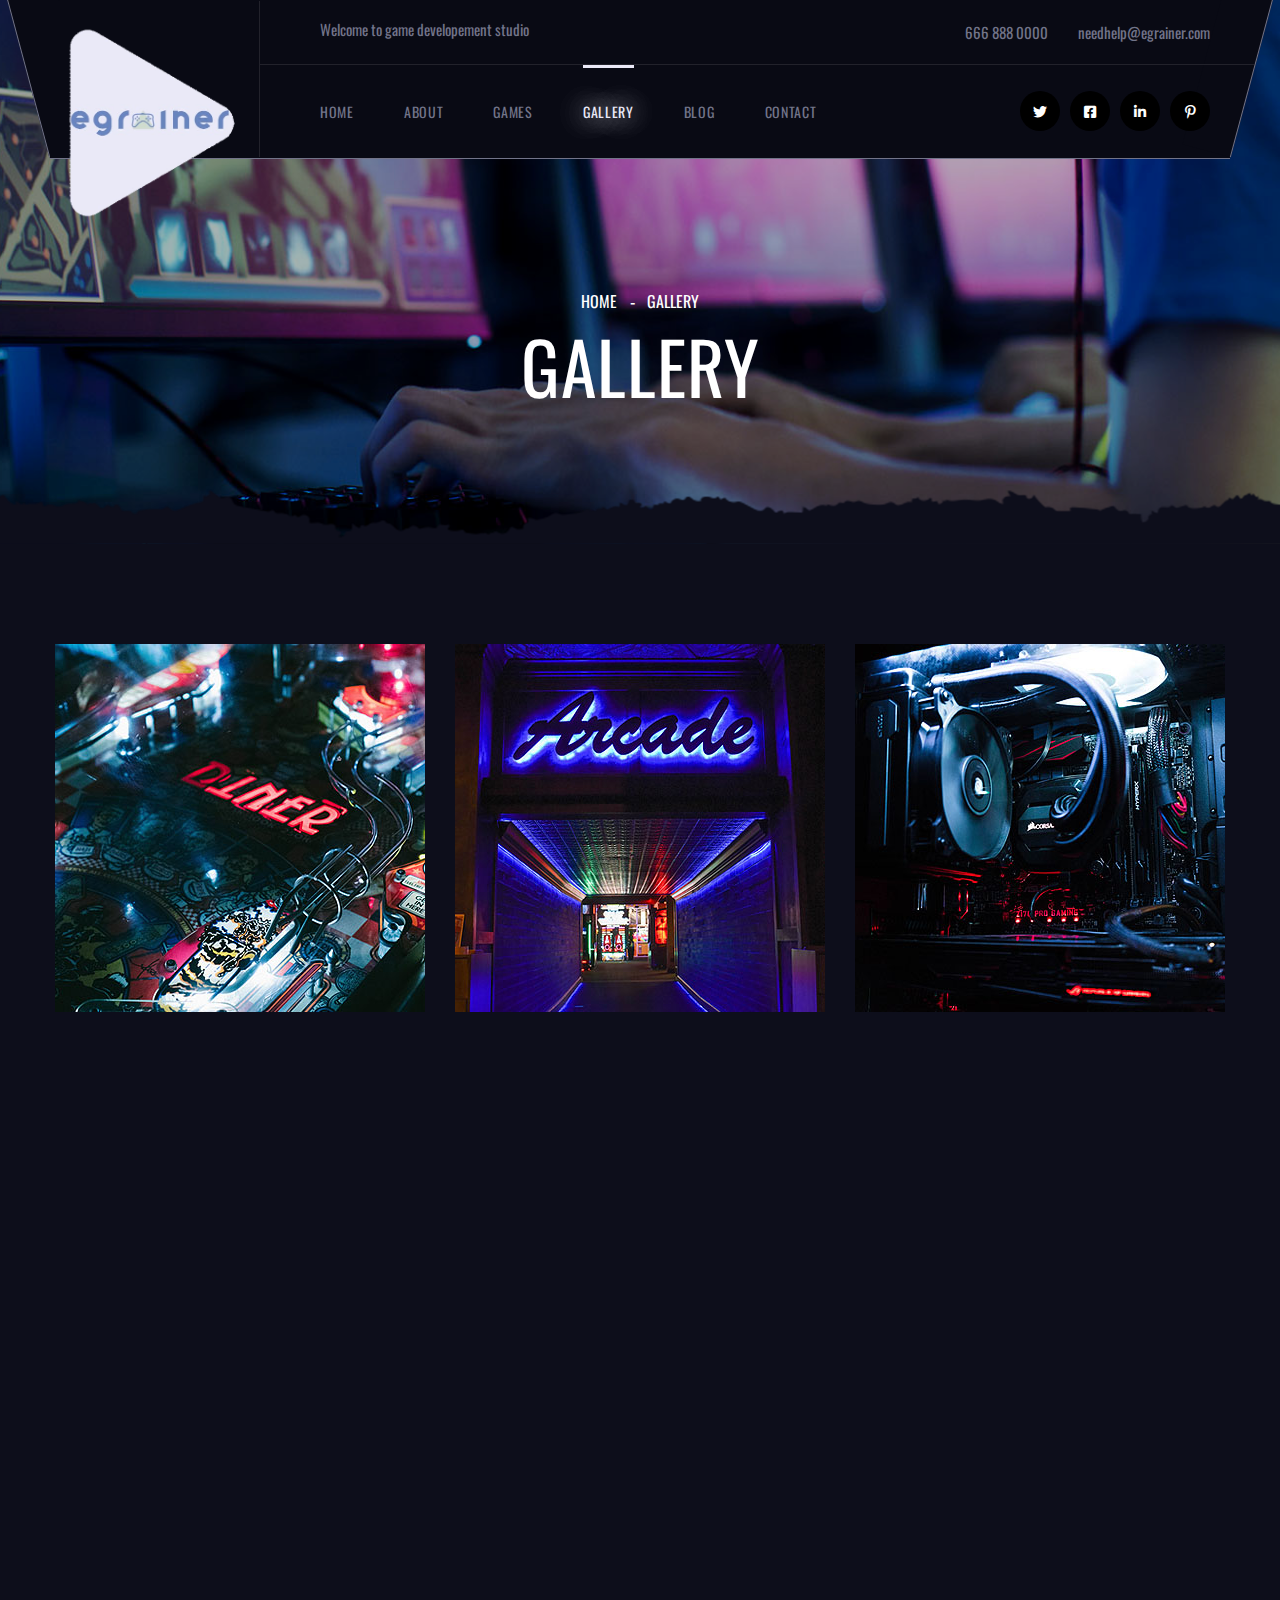
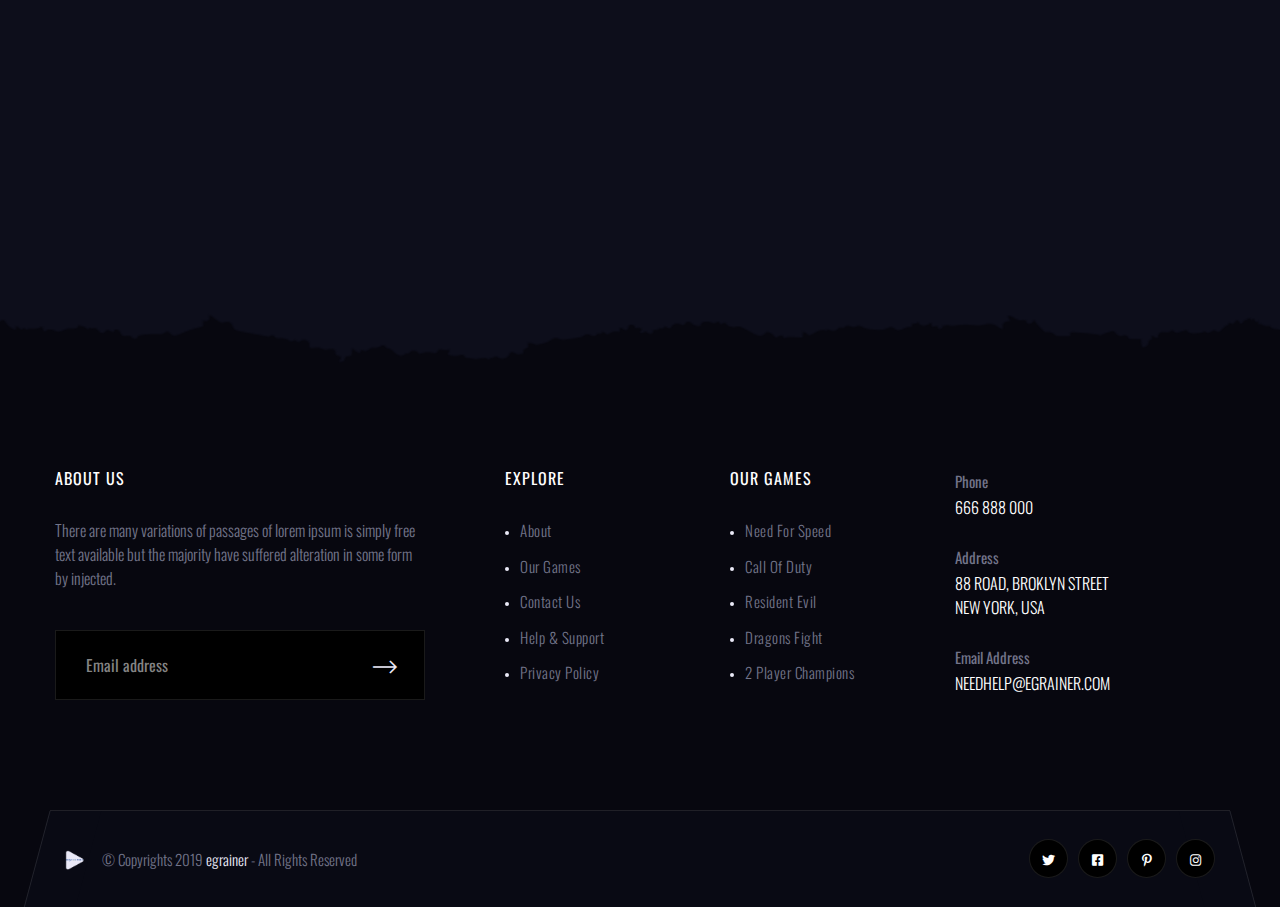
<file: gallery.html>
<!DOCTYPE html>
<html lang="en">

<!-- Mirrored from t.commonsupport.xyz/egrainer/gallery.html by HTTrack Website Copier/3.x [XR&CO'2014], Sun, 08 Nov 2020 05:01:00 GMT -->
<head>
<meta charset="utf-8">
<title>egrainer - Digital Video Gaming and Consol HTML Template | Gallery</title>
<!-- Stylesheets -->
<link href="css/bootstrap.css" rel="stylesheet">
<link href="css/style.css" rel="stylesheet">
<!-- Responsive File -->
<link href="css/responsive.css" rel="stylesheet">



<link rel="shortcut icon" href="images/favicon.png" type="image/x-icon">
<link rel="icon" href="images/favicon.png" type="image/x-icon">

<!-- Responsive -->
<meta http-equiv="X-UA-Compatible" content="IE=edge">
<meta name="viewport" content="width=device-width, initial-scale=1.0, maximum-scale=1.0, user-scalable=0">
<!--[if lt IE 9]><script src="https://cdnjs.cloudflare.com/ajax/libs/html5shiv/3.7.3/html5shiv.js"></script><![endif]-->
<!--[if lt IE 9]><script src="js/respond.js"></script><![endif]-->
</head>

<body>

<div class="page-wrapper">
    <!-- Preloader -->
    <div class="preloader"><div class="icon"></div></div>

    <!-- Main Header -->
    <header class="main-header header-style-one">
        <div class="header-container">
            <!--Header Background Shape-->
            <div class="bg-shape-box"><div class="bg-shape"></div></div>

            <!-- Header Top -->
            <div class="header-top">
				<div class="inner clearfix">
                    <div class="top-left">
                        <div class="top-text">Welcome to game developement studio</div>
                    </div>
    
                    <div class="top-right">
                        <ul class="info clearfix">
                            <li><a href="tel:666-888-0000">666 888 0000</a></li>
                            <li><a href="mailto:needhelp@egrainer.com">needhelp@egrainer.com</a></li>
                        </ul>
                    </div>
                </div>
            </div>

            <!-- Header Upper -->
            <div class="header-upper">
                <div class="inner-container clearfix">
                    <!--Logo-->
                    <div class="logo-box">
                        <div class="logo"><a href="index.html" title="egrainer - Digital Video Gaming and Consol HTML Template"><img src="images/logo.png" alt="egrainer - Digital Video Gaming and Consol HTML Template" title="egrainer - Digital Video Gaming and Consol HTML Template"></a></div>
                    </div>

                    <!--Nav Box-->
                    <div class="nav-outer clearfix">
                        <!--Mobile Navigation Toggler-->
                        <div class="mobile-nav-toggler"><span class="icon flaticon-menu-2"></span></div>

                        <!-- Main Menu -->
                        <nav class="main-menu navbar-expand-md navbar-light">
                            <div class="collapse navbar-collapse show clearfix" id="navbarSupportedContent">
                                <ul class="navigation clearfix">
                                    <li class="dropdown"><a href="index.html">Home</a>
                                        <ul>
                                            <li><a href="index.html">Home Page 01</a></li>
                                            <li><a href="index-2.html">Home Page 02</a></li>
                                            <li><a href="index-3.html">Home Page Light</a></li>
                                            <li class="dropdown"><a href="index.html">Header Styles</a>
                                                <ul>
                                                    <li><a href="index.html">Header Type 01</a></li>
                                                    <li><a href="index-2.html">Header Type 02</a></li>
                                                    <li><a href="index-3.html">Header Type 03</a></li>
                                                </ul>
                                            </li>
                                        </ul>
                                    </li>
									<li class="dropdown"><a href="about.html">About</a>
                                        <ul>
                                            <li><a href="about.html">About Us</a></li>
                                            <li><a href="team.html">Our Team</a></li>
                                        </ul>
                                    </li>
                                    <li class="dropdown"><a href="games.html">Games</a>
                                        <ul>
                                            <li><a href="games.html">All Games</a></li>
                                            <li><a href="game-details.html">Dragon Fight</a></li>
                                            <li><a href="game-details.html">Street Fighter</a></li>
                                            <li><a href="game-details.html">Justice League</a></li>
                                            <li><a href="game-details.html">The Mob Rules</a></li>
                                            <li><a href="game-details.html">Mafia Mystrey</a></li>
                                        </ul>
                                    </li>
                                    <li class="current"><a href="gallery.html">Gallery</a></li>
                                    <li class="dropdown"><a href="blog.html">Blog</a>
                                        <ul>
                                            <li><a href="blog.html">Blog Sidebar</a></li>
                                            <li><a href="blog-grid.html">Blog Grid View</a></li>
                                            <li><a href="blog-single.html">Blog Single</a></li>
                                        </ul>
                                    </li>
                                    <li><a href="contact.html">Contact</a></li>
                                </ul>
                            </div>
                        </nav>
                        <!-- Main Menu End-->
                        
                        <ul class="social-links clearfix">
                            <li><a href="#"><span class="fab fa-twitter"></span></a></li>
                            <li><a href="#"><span class="fab fa-facebook-square"></span></a></li>
                            <li><a href="#"><span class="fab fa-linkedin-in"></span></a></li>
                            <li><a href="#"><span class="fab fa-pinterest-p"></span></a></li>
                        </ul>
                        
                    </div>
                </div>
            </div>
            <!--End Header Upper-->
        </div><!--End Header Container-->

        <!-- Sticky Header  -->
        <div class="sticky-header">
            <div class="auto-container clearfix">
                <!--Logo-->
                <div class="logo pull-left">
                    <a href="index.html" title=""><img src="images/sticky-logo.png" alt="" title=""></a>
                </div>
                <!--Right Col-->
                <div class="pull-right">
                    <!-- Main Menu -->
                    <nav class="main-menu clearfix">
                        <!--Keep This Empty / Menu will come through Javascript-->
                    </nav><!-- Main Menu End-->
                </div>
            </div>
        </div><!-- End Sticky Menu -->

        <!-- Mobile Menu  -->
        <div class="mobile-menu">
            <div class="menu-backdrop"></div>
            <div class="close-btn"><span class="icon flaticon-cancel"></span></div>
            
            <nav class="menu-box">
                <div class="nav-logo"><a href="index.html"><img src="images/logo.png" alt="" title=""></a></div>
                <div class="menu-outer"><!--Here Menu Will Come Automatically Via Javascript / Same Menu as in Header--></div>
                <!--Social Links-->
                <div class="social-links">
                    <ul class="clearfix">
                        <li><a href="#"><span class="fab fa-twitter"></span></a></li>
                        <li><a href="#"><span class="fab fa-facebook-square"></span></a></li>
                        <li><a href="#"><span class="fab fa-pinterest-p"></span></a></li>
                        <li><a href="#"><span class="fab fa-instagram"></span></a></li>
                        <li><a href="#"><span class="fab fa-youtube"></span></a></li>
                    </ul>
                </div>
            </nav>
        </div><!-- End Mobile Menu -->
    </header>
    <!-- End Main Header -->


    <!--Page Title-->
    <section class="page-banner" style="background-image:url(images/background/bg-banner-1.jpg);">
        <div class="top-pattern-layer"></div>

        <div class="banner-inner">
            <div class="auto-container">
                <div class="inner-container clearfix">
                    <ul class="bread-crumb clearfix">
                        <li><a href="index.html">Home</a></li>
                        <li>Gallery</li>
                    </ul>
                    <h1>Gallery</h1>
                </div>
            </div>
        </div>
    </section>
    <!--End Page Banner-->

    <!--Gallery Section-->
    <section class="gallery-section">
        <div class="auto-container">

            <div class="row clearfix">
                
                <!--Gallery Item-->
                <div class="gallery-item col-lg-4 col-md-6 col-sm-12 wow fadeInUp" data-wow-delay="0ms" data-wow-duration="1500ms">
                    <div class="inner-box">
                        <div class="image-box">
                            <img src="images/gallery/8.jpg" alt="">
                        </div>
                        <div class="hover-box">
                            <a href="images/gallery/8.jpg" title="" data-fancybox="home-gallery" class="lightbox-image"><span class="icon flaticon-cross"></span></a>
                        </div>
                    </div>
                </div>

                <!--Gallery Item-->
                <div class="gallery-item col-lg-4 col-md-6 col-sm-12 wow fadeInUp" data-wow-delay="200ms" data-wow-duration="1500ms">
                    <div class="inner-box">
                        <div class="image-box">
                            <img src="images/gallery/9.jpg" alt="">
                        </div>
                        <div class="hover-box">
                            <a href="images/gallery/9.jpg" title="" data-fancybox="home-gallery" class="lightbox-image"><span class="icon flaticon-cross"></span></a>
                        </div>
                    </div>
                </div>

                <!--Gallery Item-->
                <div class="gallery-item col-lg-4 col-md-6 col-sm-12 wow fadeInUp" data-wow-delay="400ms" data-wow-duration="1500ms">
                    <div class="inner-box">
                        <div class="image-box">
                            <img src="images/gallery/10.jpg" alt="">
                        </div>
                        <div class="hover-box">
                            <a href="images/gallery/10.jpg" title="" data-fancybox="home-gallery" class="lightbox-image"><span class="icon flaticon-cross"></span></a>
                        </div>
                    </div>
                </div>

                <!--Gallery Item-->
                <div class="gallery-item col-lg-4 col-md-6 col-sm-12 wow fadeInUp" data-wow-delay="0ms" data-wow-duration="1500ms">
                    <div class="inner-box">
                        <div class="image-box">
                            <img src="images/gallery/11.jpg" alt="">
                        </div>
                        <div class="hover-box">
                            <a href="images/gallery/11.jpg" title="" data-fancybox="home-gallery" class="lightbox-image"><span class="icon flaticon-cross"></span></a>
                        </div>
                    </div>
                </div>

                <!--Gallery Item-->
                <div class="gallery-item col-lg-4 col-md-6 col-sm-12 wow fadeInUp" data-wow-delay="200ms" data-wow-duration="1500ms">
                    <div class="inner-box">
                        <div class="image-box">
                            <img src="images/gallery/12.jpg" alt="">
                        </div>
                        <div class="hover-box">
                            <a href="images/gallery/12.jpg" title="" data-fancybox="home-gallery" class="lightbox-image"><span class="icon flaticon-cross"></span></a>
                        </div>
                    </div>
                </div>

                <!--Gallery Item-->
                <div class="gallery-item col-lg-4 col-md-6 col-sm-12 wow fadeInUp" data-wow-delay="400ms" data-wow-duration="1500ms">
                    <div class="inner-box">
                        <div class="image-box">
                            <img src="images/gallery/13.jpg" alt="">
                        </div>
                        <div class="hover-box">
                            <a href="images/gallery/13.jpg" title="" data-fancybox="home-gallery" class="lightbox-image"><span class="icon flaticon-cross"></span></a>
                        </div>
                    </div>
                </div>

                <!--Gallery Item-->
                <div class="gallery-item col-lg-4 col-md-6 col-sm-12 wow fadeInUp" data-wow-delay="0ms" data-wow-duration="1500ms">
                    <div class="inner-box">
                        <div class="image-box">
                            <img src="images/gallery/14.jpg" alt="">
                        </div>
                        <div class="hover-box">
                            <a href="images/gallery/14.jpg" title="" data-fancybox="home-gallery" class="lightbox-image"><span class="icon flaticon-cross"></span></a>
                        </div>
                    </div>
                </div>

                <!--Gallery Item-->
                <div class="gallery-item col-lg-4 col-md-6 col-sm-12 wow fadeInUp" data-wow-delay="200ms" data-wow-duration="1500ms">
                    <div class="inner-box">
                        <div class="image-box">
                            <img src="images/gallery/15.jpg" alt="">
                        </div>
                        <div class="hover-box">
                            <a href="images/gallery/15.jpg" title="" data-fancybox="home-gallery" class="lightbox-image"><span class="icon flaticon-cross"></span></a>
                        </div>
                    </div>
                </div>

                <!--Gallery Item-->
                <div class="gallery-item col-lg-4 col-md-6 col-sm-12 wow fadeInUp" data-wow-delay="400ms" data-wow-duration="1500ms">
                    <div class="inner-box">
                        <div class="image-box">
                            <img src="images/gallery/16.jpg" alt="">
                        </div>
                        <div class="hover-box">
                            <a href="images/gallery/16.jpg" title="" data-fancybox="home-gallery" class="lightbox-image"><span class="icon flaticon-cross"></span></a>
                        </div>
                    </div>
                </div>

            </div>

        </div>
    </section>

    <!-- Main Footer -->
    <footer class="main-footer">
        <div class="top-pattern-layer-dark"></div>

        <div class="auto-container">
            <!--Widgets Section-->
            <div class="widgets-section">
                <div class="row clearfix">
                    
                    <!--Column-->
                    <div class="column col-lg-4 col-md-6 col-sm-12">
                        <div class="footer-widget logo-widget">
                            <div class="widget-title">
                                    <h3>About us</h3>
                                </div>
                            <div class="text">There are many variations of passages of lorem ipsum is simply free text available but the majority have suffered alteration in some form by injected.</div>
							<!--Newsletter-->
							<div class="newsletter-form">
								<form method="post" action="http://t.commonsupport.xyz/egrainer/contact.html">
									<div class="form-group clearfix">
										<input type="email" name="email" value="" placeholder="Email address" required>
										<button type="submit" class="theme-btn newsletter-btn"><span class="icon flaticon-arrows-6"></span></button>
									</div>
								</form>
							</div>
                        </div>
                    </div>
                    
                    <!--Column-->
                    <div class="column col-lg-5 col-md-6 col-sm-12">
                        <div class="footer-widget links-widget">
                            <div class="widget-content">
                                <div class="row clearfix">
                                    <div class="column col-lg-6 col-md-6 col-sm-12">
                                        <div class="widget-title">
                                            <h3>Explore</h3>
                                        </div>
                                        <ul class="list">
                                            <li><a href="#">About</a></li>
                                            <li><a href="#">Our Games</a></li>
                                            <li><a href="#">Contact Us</a></li>
                                            <li><a href="#">Help & Support</a></li>
                                            <li><a href="#">Privacy Policy</a></li>
                                        </ul>
                                    </div>
                                    <div class="column col-lg-6 col-md-6 col-sm-12">
                                        <div class="widget-title">
                                            <h3>Our Games</h3>
                                        </div>
                                        <ul class="list">
                                            <li><a href="#">Need For Speed</a></li>
                                            <li><a href="#">Call Of Duty</a></li>
                                            <li><a href="#">Resident Evil</a></li>
                                            <li><a href="#">Dragons Fight</a></li>
                                            <li><a href="#">2 Player Champions</a></li>
                                        </ul>
                                    </div>
                                </div>
                            </div>  
                        </div>
                    </div>
                    
                    <!--Column-->
                    <div class="column col-lg-3 col-md-6 col-sm-12">
                        <div class="footer-widget info-widget">
                            <ul class="contact-info">
                                <li><strong>Phone</strong> <br><a href="tel:666-888-000">666 888 000</a></li>
                                <li><strong>Address</strong> <br>88 road, broklyn street <br>new york, usa</li>
                                <li><strong>Email Address</strong> <br><a href="mailto:needhelp@egrainer.com">needhelp@egrainer.com</a></li>
                            </ul>
                        </div>
                    </div>
                    
                </div>
            </div>
        </div>
        
        <!-- Footer Bottom -->
        <div class="footer-bottom">
            <div class="outer-container">
                <!--Footer Bottom Shape-->
                <div class="bottom-shape-box"><div class="bg-shape"></div></div>

                <div class="auto-container">
                    <!--Scroll to top-->
                    <div class="scroll-to-top scroll-to-target" data-target="html"><span class="flaticon-up-arrow"></span></div>
                    <!--Scroll to top-->
                    <div class="row clearfix">
                        <!-- Column -->
                        <div class="column col-lg-6 col-md-12 col-sm-12">
                            <div class="copyright"><span class="logo-icon"></span> &copy; Copyrights 2019 <a href="#">egrainer</a> - All Rights Reserved</div>
                        </div>
                        <!-- Column -->
                        <div class="column col-lg-6 col-md-12 col-sm-12">
                            <div class="social-links">
                                <ul class="default-social-links">
                                    <li><a href="#"><span class="fab fa-twitter"></span></a></li>
                                    <li><a href="#"><span class="fab fa-facebook-square"></span></a></li>
                                    <li><a href="#"><span class="fab fa-pinterest-p"></span></a></li>
                                    <li><a href="#"><span class="fab fa-instagram"></span></a></li>
                                </ul>
                            </div>
                        </div>
                    </div>
                </div>
                
            </div>
        </div>
        
    </footer>
	
</div>
<!--End pagewrapper-->

<!--Scroll to top-->
<div class="scroll-to-top scroll-to-target" data-target="html"><span class="flaticon-up-arrow"></span></div>

<script src="js/jquery.js"></script>
<script src="js/popper.min.js"></script>
<script src="js/bootstrap.min.js"></script>
<script src="js/jquery-ui.js"></script>
<script src="js/jquery.fancybox.js"></script>
<script src="js/owl.js"></script>
<script src="js/appear.js"></script>
<script src="js/wow.js"></script>
<script src="js/scrollbar.js"></script>
<script src="js/script.js"></script>

</body>

<!-- Mirrored from t.commonsupport.xyz/egrainer/gallery.html by HTTrack Website Copier/3.x [XR&CO'2014], Sun, 08 Nov 2020 05:01:40 GMT -->
</html>
</file>
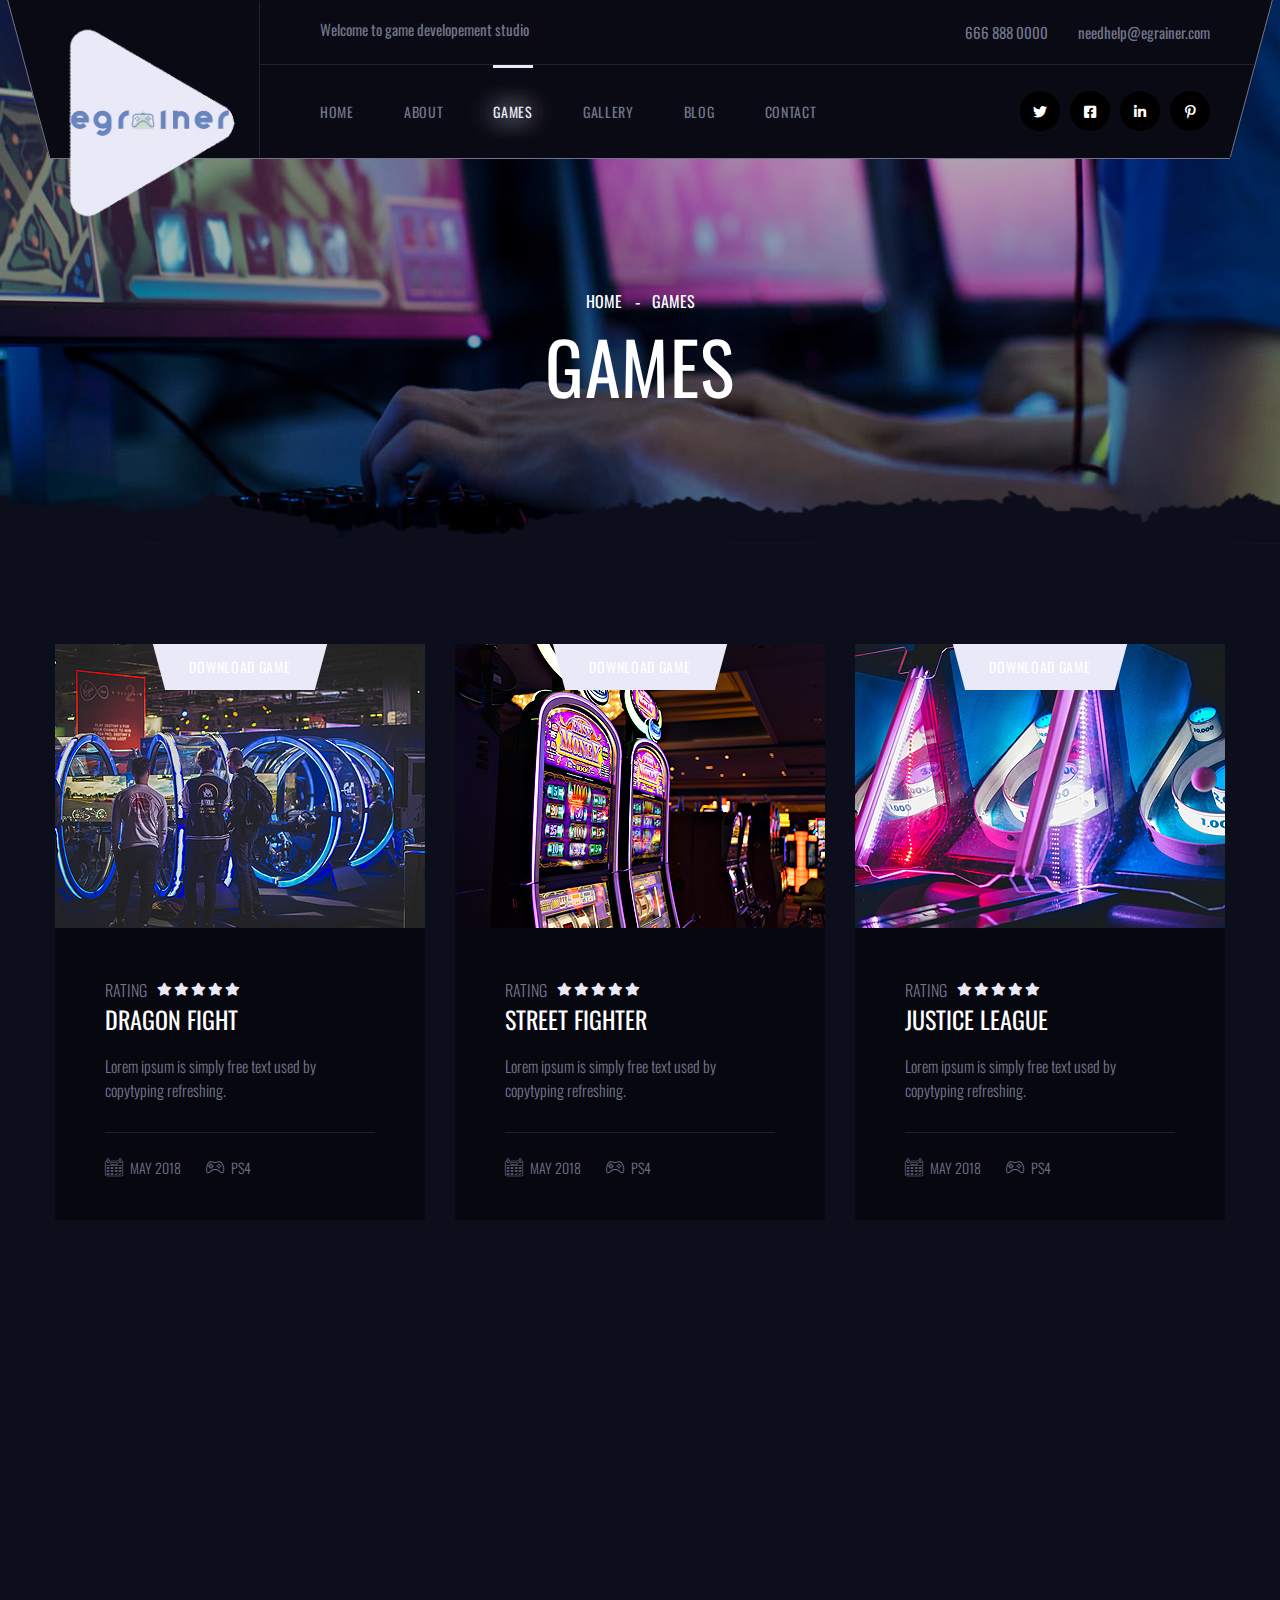
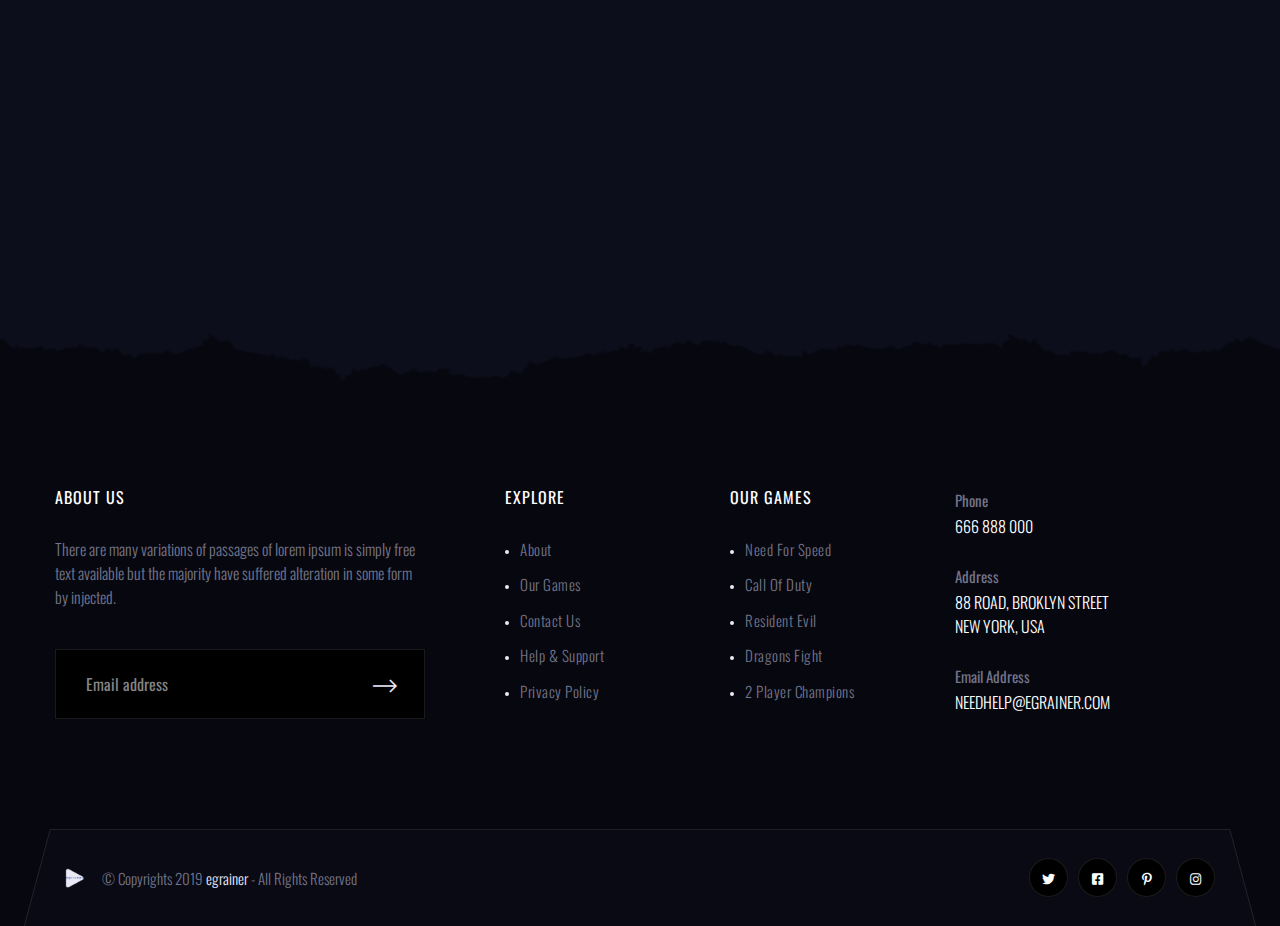
<file: games.html>
<!DOCTYPE html>
<html lang="en">

<!-- Mirrored from t.commonsupport.xyz/egrainer/games.html by HTTrack Website Copier/3.x [XR&CO'2014], Sun, 08 Nov 2020 05:00:42 GMT -->
<head>
<meta charset="utf-8">
<title>egrainer - Digital Video Gaming and Consol HTML Template | Games</title>
<!-- Stylesheets -->
<link href="css/bootstrap.css" rel="stylesheet">
<link href="css/style.css" rel="stylesheet">
<!-- Responsive File -->
<link href="css/responsive.css" rel="stylesheet">



<link rel="shortcut icon" href="images/favicon.png" type="image/x-icon">
<link rel="icon" href="images/favicon.png" type="image/x-icon">

<!-- Responsive -->
<meta http-equiv="X-UA-Compatible" content="IE=edge">
<meta name="viewport" content="width=device-width, initial-scale=1.0, maximum-scale=1.0, user-scalable=0">
<!--[if lt IE 9]><script src="https://cdnjs.cloudflare.com/ajax/libs/html5shiv/3.7.3/html5shiv.js"></script><![endif]-->
<!--[if lt IE 9]><script src="js/respond.js"></script><![endif]-->
</head>

<body>

<div class="page-wrapper">
    <!-- Preloader -->
    <div class="preloader"><div class="icon"></div></div>

    <!-- Main Header -->
    <header class="main-header header-style-one">
        <div class="header-container">
            <!--Header Background Shape-->
            <div class="bg-shape-box"><div class="bg-shape"></div></div>

            <!-- Header Top -->
            <div class="header-top">
				<div class="inner clearfix">
                    <div class="top-left">
                        <div class="top-text">Welcome to game developement studio</div>
                    </div>
    
                    <div class="top-right">
                        <ul class="info clearfix">
                            <li><a href="tel:666-888-0000">666 888 0000</a></li>
                            <li><a href="mailto:needhelp@egrainer.com">needhelp@egrainer.com</a></li>
                        </ul>
                    </div>
                </div>
            </div>

            <!-- Header Upper -->
            <div class="header-upper">
                <div class="inner-container clearfix">
                    <!--Logo-->
                    <div class="logo-box">
                        <div class="logo"><a href="index.html" title="egrainer - Digital Video Gaming and Consol HTML Template"><img src="images/logo.png" alt="egrainer - Digital Video Gaming and Consol HTML Template" title="egrainer - Digital Video Gaming and Consol HTML Template"></a></div>
                    </div>

                    <!--Nav Box-->
                    <div class="nav-outer clearfix">
                        <!--Mobile Navigation Toggler-->
                        <div class="mobile-nav-toggler"><span class="icon flaticon-menu-2"></span></div>

                        <!-- Main Menu -->
                        <nav class="main-menu navbar-expand-md navbar-light">
                            <div class="collapse navbar-collapse show clearfix" id="navbarSupportedContent">
                                <ul class="navigation clearfix">
                                    <li class="dropdown"><a href="index.html">Home</a>
                                        <ul>
                                            <li><a href="index.html">Home Page 01</a></li>
                                            <li><a href="index-2.html">Home Page 02</a></li>
                                            <li><a href="index-3.html">Home Page Light</a></li>
                                            <li class="dropdown"><a href="index.html">Header Styles</a>
                                                <ul>
                                                    <li><a href="index.html">Header Type 01</a></li>
                                                    <li><a href="index-2.html">Header Type 02</a></li>
                                                    <li><a href="index-3.html">Header Type 03</a></li>
                                                </ul>
                                            </li>
                                        </ul>
                                    </li>
									<li class="dropdown"><a href="about.html">About</a>
                                        <ul>
                                            <li><a href="about.html">About Us</a></li>
                                            <li><a href="team.html">Our Team</a></li>
                                        </ul>
                                    </li>
                                    <li class="current dropdown"><a href="games.html">Games</a>
                                        <ul>
                                            <li><a href="games.html">All Games</a></li>
                                            <li><a href="game-details.html">Dragon Fight</a></li>
                                            <li><a href="game-details.html">Street Fighter</a></li>
                                            <li><a href="game-details.html">Justice League</a></li>
                                            <li><a href="game-details.html">The Mob Rules</a></li>
                                            <li><a href="game-details.html">Mafia Mystrey</a></li>
                                        </ul>
                                    </li>
                                    <li><a href="gallery.html">Gallery</a></li>
                                    <li class="dropdown"><a href="blog.html">Blog</a>
                                        <ul>
                                            <li><a href="blog.html">Blog Sidebar</a></li>
                                            <li><a href="blog-grid.html">Blog Grid View</a></li>
                                            <li><a href="blog-single.html">Blog Single</a></li>
                                        </ul>
                                    </li>
                                    <li><a href="contact.html">Contact</a></li>
                                </ul>
                            </div>
                        </nav>
                        <!-- Main Menu End-->
                        
                        <ul class="social-links clearfix">
                            <li><a href="#"><span class="fab fa-twitter"></span></a></li>
                            <li><a href="#"><span class="fab fa-facebook-square"></span></a></li>
                            <li><a href="#"><span class="fab fa-linkedin-in"></span></a></li>
                            <li><a href="#"><span class="fab fa-pinterest-p"></span></a></li>
                        </ul>
                        
                    </div>
                </div>
            </div>
            <!--End Header Upper-->
        </div><!--End Header Container-->

        <!-- Sticky Header  -->
        <div class="sticky-header">
            <div class="auto-container clearfix">
                <!--Logo-->
                <div class="logo pull-left">
                    <a href="index.html" title=""><img src="images/sticky-logo.png" alt="" title=""></a>
                </div>
                <!--Right Col-->
                <div class="pull-right">
                    <!-- Main Menu -->
                    <nav class="main-menu clearfix">
                        <!--Keep This Empty / Menu will come through Javascript-->
                    </nav><!-- Main Menu End-->
                </div>
            </div>
        </div><!-- End Sticky Menu -->

        <!-- Mobile Menu  -->
        <div class="mobile-menu">
            <div class="menu-backdrop"></div>
            <div class="close-btn"><span class="icon flaticon-cancel"></span></div>
            
            <nav class="menu-box">
                <div class="nav-logo"><a href="index.html"><img src="images/logo.png" alt="" title=""></a></div>
                <div class="menu-outer"><!--Here Menu Will Come Automatically Via Javascript / Same Menu as in Header--></div>
                <!--Social Links-->
                <div class="social-links">
                    <ul class="clearfix">
                        <li><a href="#"><span class="fab fa-twitter"></span></a></li>
                        <li><a href="#"><span class="fab fa-facebook-square"></span></a></li>
                        <li><a href="#"><span class="fab fa-pinterest-p"></span></a></li>
                        <li><a href="#"><span class="fab fa-instagram"></span></a></li>
                        <li><a href="#"><span class="fab fa-youtube"></span></a></li>
                    </ul>
                </div>
            </nav>
        </div><!-- End Mobile Menu -->
    </header>
    <!-- End Main Header -->


    <!--Page Title-->
    <section class="page-banner" style="background-image:url(images/background/bg-banner-1.jpg);">
        <div class="top-pattern-layer"></div>

        <div class="banner-inner">
            <div class="auto-container">
                <div class="inner-container clearfix">
                    <ul class="bread-crumb clearfix">
                        <li><a href="index.html">Home</a></li>
                        <li>Games</li>
                    </ul>
                    <h1>Games</h1>
                </div>
            </div>
        </div>
    </section>
    <!--End Page Banner-->

    <!--Games Section-->
    <section class="games-section games-page-section">

        <div class="auto-container">

            <div class="row clearfix">
                <!--Game Block-->
                <div class="game-block col-lg-4 col-md-6 col-sm-12 wow fadeInUp" data-wow-delay="0ms" data-wow-duration="1500ms">
                    <div class="inner-box">
                        <div class="image-box">
                            <figure class="image"><a href="game-details.html"><img src="images/resource/game-image-1.jpg" alt="" title=""></a></figure>
                            <div class="link-box"><a href="#" class="link-btn"> <span class="btn-title">Download game</span></a></div>
                        </div>
                        <div class="lower-content">
                            <div class="rating">Rating <span class="ratings"><span class="fa fa-star"></span><span class="fa fa-star"></span><span class="fa fa-star"></span><span class="fa fa-star"></span><span class="fa fa-star"></span></span></div>
                            <h3><a href="game-details.html">Dragon Fight</a></h3>
                            <div class="text">Lorem ipsum is simply free text used by copytyping refreshing.</div>
                            <div class="post-info">
                                <ul class="clearfix">
                                    <li><a href="#"><span class="icon flaticon-calendar-2"></span>May 2018</a></li>
                                    <li><a href="#"><span class="icon flaticon-console"></span>Ps4</a></li>
                                </ul>
                            </div>
                        </div>
                    </div>
                </div>
                <!--Game Block-->
                <div class="game-block col-lg-4 col-md-6 col-sm-12 wow fadeInUp" data-wow-delay="300ms" data-wow-duration="1500ms">
                    <div class="inner-box">
                        <div class="image-box">
                            <figure class="image"><a href="game-details.html"><img src="images/resource/game-image-2.jpg" alt="" title=""></a></figure>
                            <div class="link-box"><a href="#" class="link-btn"> <span class="btn-title">Download game</span></a></div>
                        </div>
                        <div class="lower-content">
                            <div class="rating">Rating <span class="ratings"><span class="fa fa-star"></span><span class="fa fa-star"></span><span class="fa fa-star"></span><span class="fa fa-star"></span><span class="fa fa-star"></span></span></div>
                            <h3><a href="game-details.html">Street fighter</a></h3>
                            <div class="text">Lorem ipsum is simply free text used by copytyping refreshing.</div>
                            <div class="post-info">
                                <ul class="clearfix">
                                    <li><a href="#"><span class="icon flaticon-calendar-2"></span>May 2018</a></li>
                                    <li><a href="#"><span class="icon flaticon-console"></span>Ps4</a></li>
                                </ul>
                            </div>
                        </div>
                    </div>
                </div>
                <!--Game Block-->
                <div class="game-block col-lg-4 col-md-6 col-sm-12 wow fadeInUp" data-wow-delay="600ms" data-wow-duration="1500ms">
                    <div class="inner-box">
                        <div class="image-box">
                            <figure class="image"><a href="game-details.html"><img src="images/resource/game-image-3.jpg" alt="" title=""></a></figure>
                            <div class="link-box"><a href="#" class="link-btn"> <span class="btn-title">Download game</span></a></div>
                        </div>
                        <div class="lower-content">
                            <div class="rating">Rating <span class="ratings"><span class="fa fa-star"></span><span class="fa fa-star"></span><span class="fa fa-star"></span><span class="fa fa-star"></span><span class="fa fa-star"></span></span></div>
                            <h3><a href="game-details.html">Justice League</a></h3>
                            <div class="text">Lorem ipsum is simply free text used by copytyping refreshing.</div>
                            <div class="post-info">
                                <ul class="clearfix">
                                    <li><a href="#"><span class="icon flaticon-calendar-2"></span>May 2018</a></li>
                                    <li><a href="#"><span class="icon flaticon-console"></span>Ps4</a></li>
                                </ul>
                            </div>
                        </div>
                    </div>
                </div>
                <!--Game Block-->
                <div class="game-block col-lg-4 col-md-6 col-sm-12 wow fadeInUp" data-wow-delay="0ms" data-wow-duration="1500ms">
                    <div class="inner-box">
                        <div class="image-box">
                            <figure class="image"><a href="game-details.html"><img src="images/resource/game-image-4.jpg" alt="" title=""></a></figure>
                            <div class="link-box"><a href="#" class="link-btn"> <span class="btn-title">Download game</span></a></div>
                        </div>
                        <div class="lower-content">
                            <div class="rating">Rating <span class="ratings"><span class="fa fa-star"></span><span class="fa fa-star"></span><span class="fa fa-star"></span><span class="fa fa-star"></span><span class="fa fa-star"></span></span></div>
                            <h3><a href="game-details.html">The Mob Rules</a></h3>
                            <div class="text">Lorem ipsum is simply free text used by copytyping refreshing.</div>
                            <div class="post-info">
                                <ul class="clearfix">
                                    <li><a href="#"><span class="icon flaticon-calendar-2"></span>May 2018</a></li>
                                    <li><a href="#"><span class="icon flaticon-console"></span>googleplay</a></li>
                                </ul>
                            </div>
                        </div>
                    </div>
                </div>
                <!--Game Block-->
                <div class="game-block col-lg-4 col-md-6 col-sm-12 wow fadeInUp" data-wow-delay="300ms" data-wow-duration="1500ms">
                    <div class="inner-box">
                        <div class="image-box">
                            <figure class="image"><a href="game-details.html"><img src="images/resource/game-image-5.jpg" alt="" title=""></a></figure>
                            <div class="link-box"><a href="#" class="link-btn"> <span class="btn-title">Download game</span></a></div>
                        </div>
                        <div class="lower-content">
                            <div class="rating">Rating <span class="ratings"><span class="fa fa-star"></span><span class="fa fa-star"></span><span class="fa fa-star"></span><span class="fa fa-star"></span><span class="fa fa-star"></span></span></div>
                            <h3><a href="game-details.html">Hell Gate</a></h3>
                            <div class="text">Lorem ipsum is simply free text used by copytyping refreshing.</div>
                            <div class="post-info">
                                <ul class="clearfix">
                                    <li><a href="#"><span class="icon flaticon-calendar-2"></span>May 2018</a></li>
                                    <li><a href="#"><span class="icon flaticon-console"></span>Steam</a></li>
                                </ul>
                            </div>
                        </div>
                    </div>
                </div>
                <!--Game Block-->
                <div class="game-block col-lg-4 col-md-6 col-sm-12 wow fadeInUp" data-wow-delay="600ms" data-wow-duration="1500ms">
                    <div class="inner-box">
                        <div class="image-box">
                            <figure class="image"><a href="game-details.html"><img src="images/resource/game-image-6.jpg" alt="" title=""></a></figure>
                            <div class="link-box"><a href="#" class="link-btn"> <span class="btn-title">Download game</span></a></div>
                        </div>
                        <div class="lower-content">
                            <div class="rating">Rating <span class="ratings"><span class="fa fa-star"></span><span class="fa fa-star"></span><span class="fa fa-star"></span><span class="fa fa-star"></span><span class="fa fa-star"></span></span></div>
                            <h3><a href="game-details.html">Mafia mystrey</a></h3>
                            <div class="text">Lorem ipsum is simply free text used by copytyping refreshing.</div>
                            <div class="post-info">
                                <ul class="clearfix">
                                    <li><a href="#"><span class="icon flaticon-calendar-2"></span>May 2018</a></li>
                                    <li><a href="#"><span class="icon flaticon-console"></span>xbox one</a></li>
                                </ul>
                            </div>
                        </div>
                    </div>
                </div>

            </div>
        </div>
        
    </section>

    <!-- Main Footer -->
    <footer class="main-footer">
        <div class="top-pattern-layer-dark"></div>

        <div class="auto-container">
            <!--Widgets Section-->
            <div class="widgets-section">
                <div class="row clearfix">
                    
                    <!--Column-->
                    <div class="column col-lg-4 col-md-6 col-sm-12">
                        <div class="footer-widget logo-widget">
                            <div class="widget-title">
                                    <h3>About us</h3>
                                </div>
                            <div class="text">There are many variations of passages of lorem ipsum is simply free text available but the majority have suffered alteration in some form by injected.</div>
							<!--Newsletter-->
							<div class="newsletter-form">
								<form method="post" action="http://t.commonsupport.xyz/egrainer/contact.html">
									<div class="form-group clearfix">
										<input type="email" name="email" value="" placeholder="Email address" required>
										<button type="submit" class="theme-btn newsletter-btn"><span class="icon flaticon-arrows-6"></span></button>
									</div>
								</form>
							</div>
                        </div>
                    </div>
                    
                    <!--Column-->
                    <div class="column col-lg-5 col-md-6 col-sm-12">
                        <div class="footer-widget links-widget">
                            <div class="widget-content">
                                <div class="row clearfix">
                                    <div class="column col-lg-6 col-md-6 col-sm-12">
                                        <div class="widget-title">
                                            <h3>Explore</h3>
                                        </div>
                                        <ul class="list">
                                            <li><a href="#">About</a></li>
                                            <li><a href="#">Our Games</a></li>
                                            <li><a href="#">Contact Us</a></li>
                                            <li><a href="#">Help & Support</a></li>
                                            <li><a href="#">Privacy Policy</a></li>
                                        </ul>
                                    </div>
                                    <div class="column col-lg-6 col-md-6 col-sm-12">
                                        <div class="widget-title">
                                            <h3>Our Games</h3>
                                        </div>
                                        <ul class="list">
                                            <li><a href="#">Need For Speed</a></li>
                                            <li><a href="#">Call Of Duty</a></li>
                                            <li><a href="#">Resident Evil</a></li>
                                            <li><a href="#">Dragons Fight</a></li>
                                            <li><a href="#">2 Player Champions</a></li>
                                        </ul>
                                    </div>
                                </div>
                            </div>  
                        </div>
                    </div>
                    
                    <!--Column-->
                    <div class="column col-lg-3 col-md-6 col-sm-12">
                        <div class="footer-widget info-widget">
                            <ul class="contact-info">
                                <li><strong>Phone</strong> <br><a href="tel:666-888-000">666 888 000</a></li>
                                <li><strong>Address</strong> <br>88 road, broklyn street <br>new york, usa</li>
                                <li><strong>Email Address</strong> <br><a href="mailto:needhelp@egrainer.com">needhelp@egrainer.com</a></li>
                            </ul>
                        </div>
                    </div>
                    
                </div>
            </div>
        </div>
        
        <!-- Footer Bottom -->
        <div class="footer-bottom">
            <div class="outer-container">
                <!--Footer Bottom Shape-->
                <div class="bottom-shape-box"><div class="bg-shape"></div></div>

                <div class="auto-container">
                    <!--Scroll to top-->
                    <div class="scroll-to-top scroll-to-target" data-target="html"><span class="flaticon-up-arrow"></span></div>
                    <!--Scroll to top-->
                    <div class="row clearfix">
                        <!-- Column -->
                        <div class="column col-lg-6 col-md-12 col-sm-12">
                            <div class="copyright"><span class="logo-icon"></span> &copy; Copyrights 2019 <a href="#">egrainer</a> - All Rights Reserved</div>
                        </div>
                        <!-- Column -->
                        <div class="column col-lg-6 col-md-12 col-sm-12">
                            <div class="social-links">
                                <ul class="default-social-links">
                                    <li><a href="#"><span class="fab fa-twitter"></span></a></li>
                                    <li><a href="#"><span class="fab fa-facebook-square"></span></a></li>
                                    <li><a href="#"><span class="fab fa-pinterest-p"></span></a></li>
                                    <li><a href="#"><span class="fab fa-instagram"></span></a></li>
                                </ul>
                            </div>
                        </div>
                    </div>
                </div>
                
            </div>
        </div>
        
    </footer>
	
</div>
<!--End pagewrapper-->

<!--Scroll to top-->
<div class="scroll-to-top scroll-to-target" data-target="html"><span class="flaticon-up-arrow"></span></div>

<script src="js/jquery.js"></script>
<script src="js/popper.min.js"></script>
<script src="js/bootstrap.min.js"></script>
<script src="js/jquery-ui.js"></script>
<script src="js/jquery.fancybox.js"></script>
<script src="js/owl.js"></script>
<script src="js/appear.js"></script>
<script src="js/wow.js"></script>
<script src="js/scrollbar.js"></script>
<script src="js/script.js"></script>

</body>

<!-- Mirrored from t.commonsupport.xyz/egrainer/games.html by HTTrack Website Copier/3.x [XR&CO'2014], Sun, 08 Nov 2020 05:00:46 GMT -->
</html>
</file>
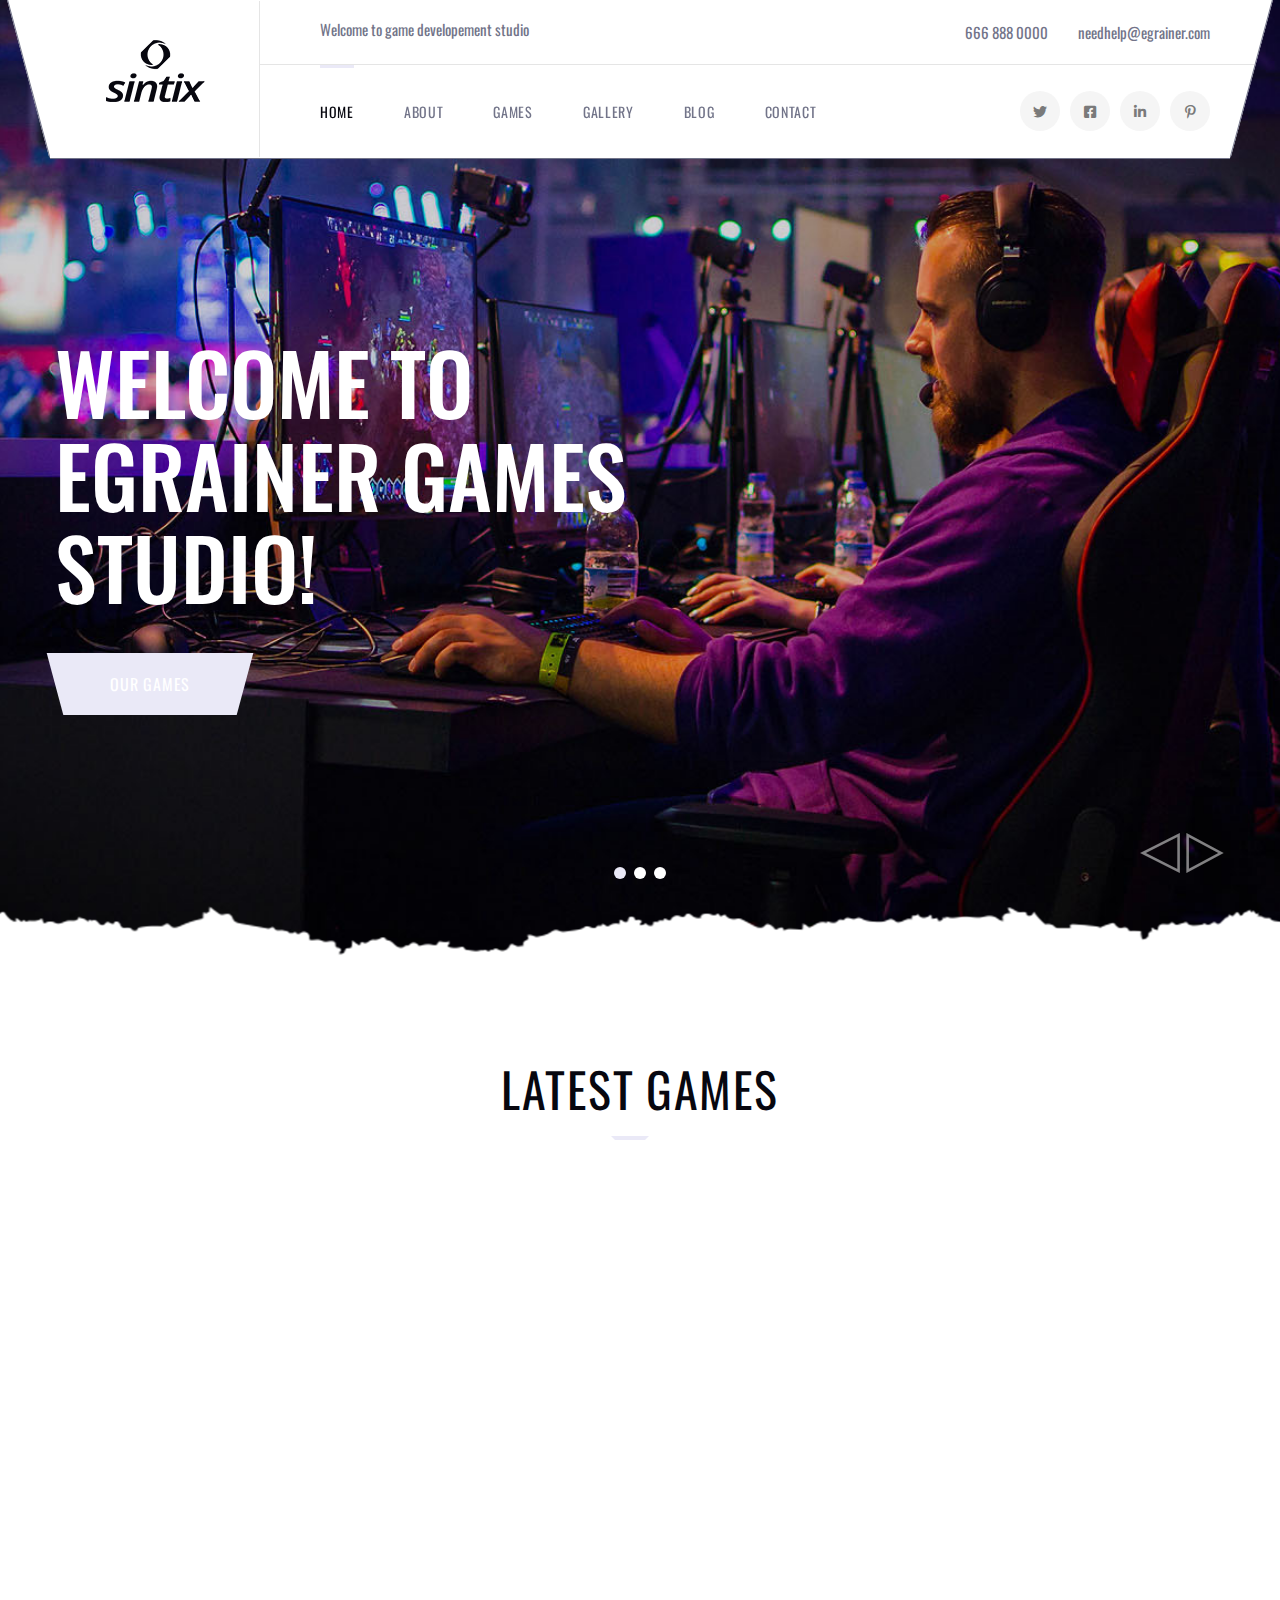
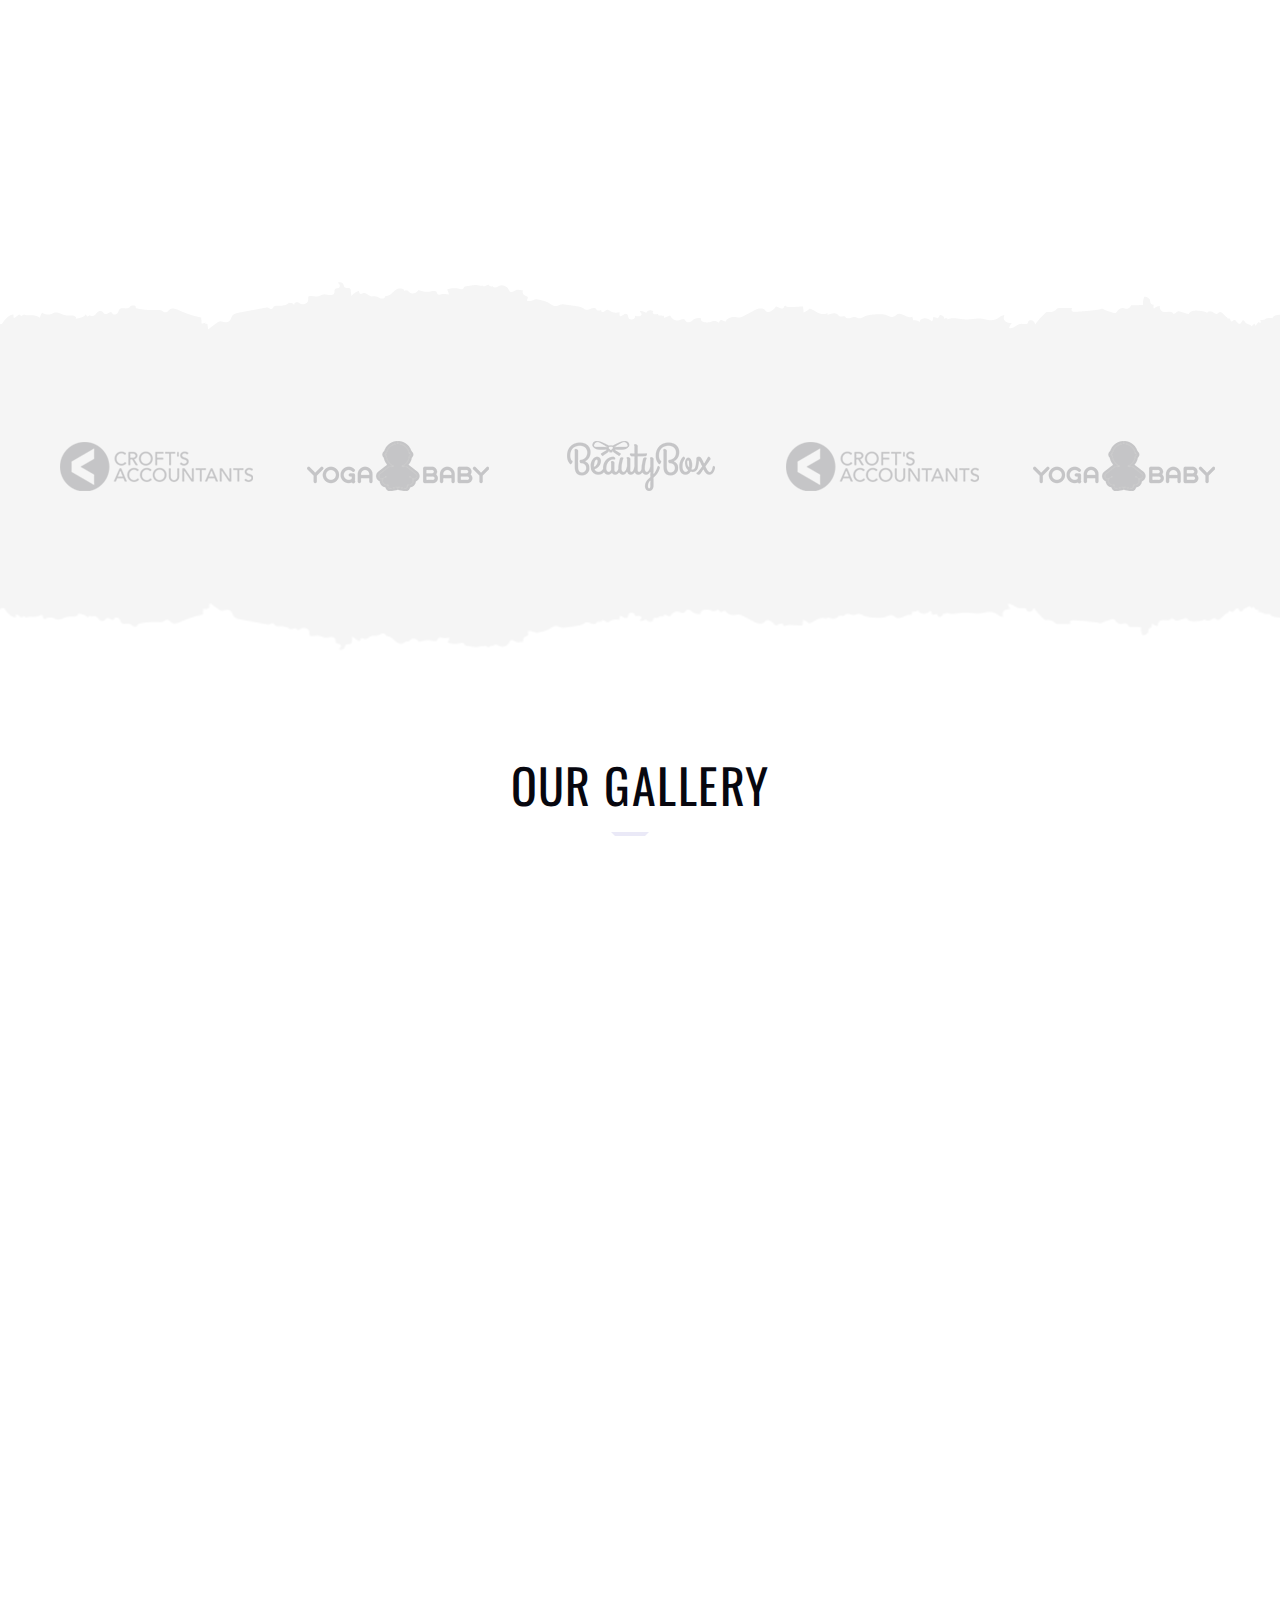
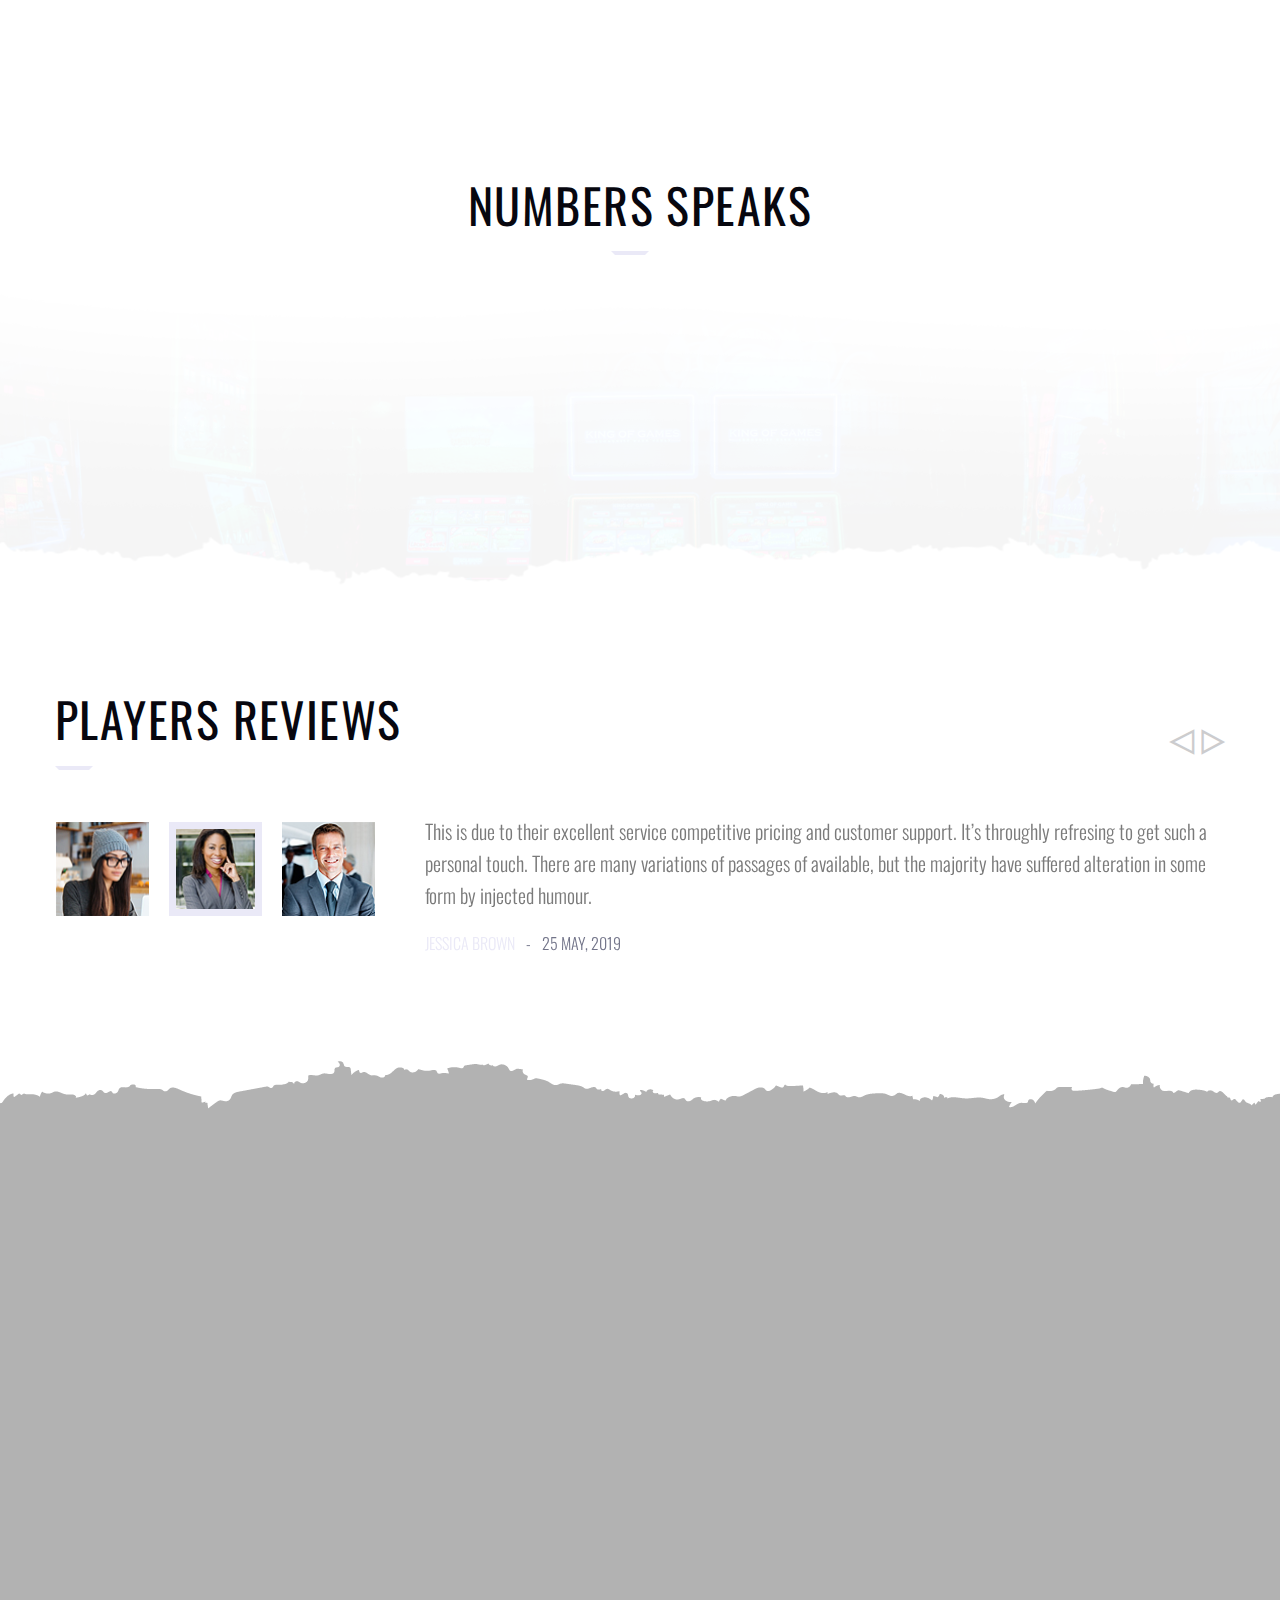
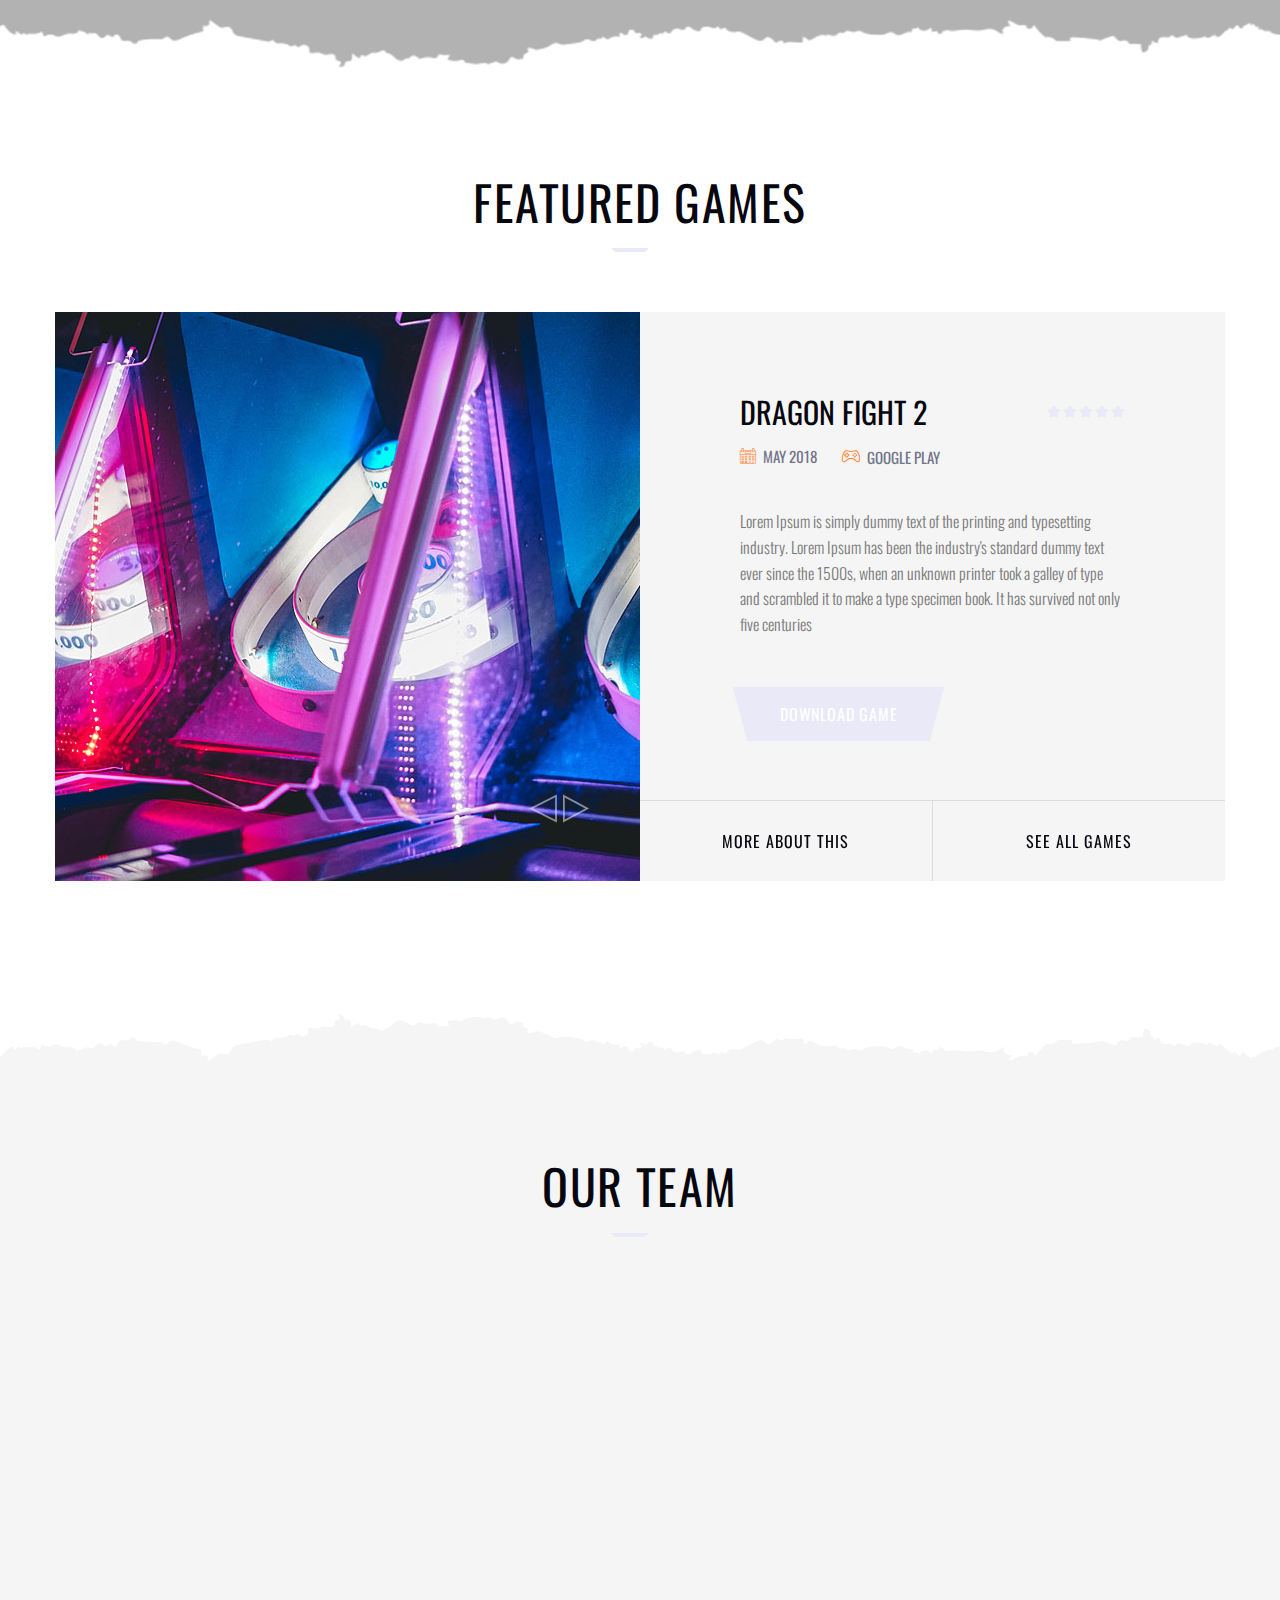
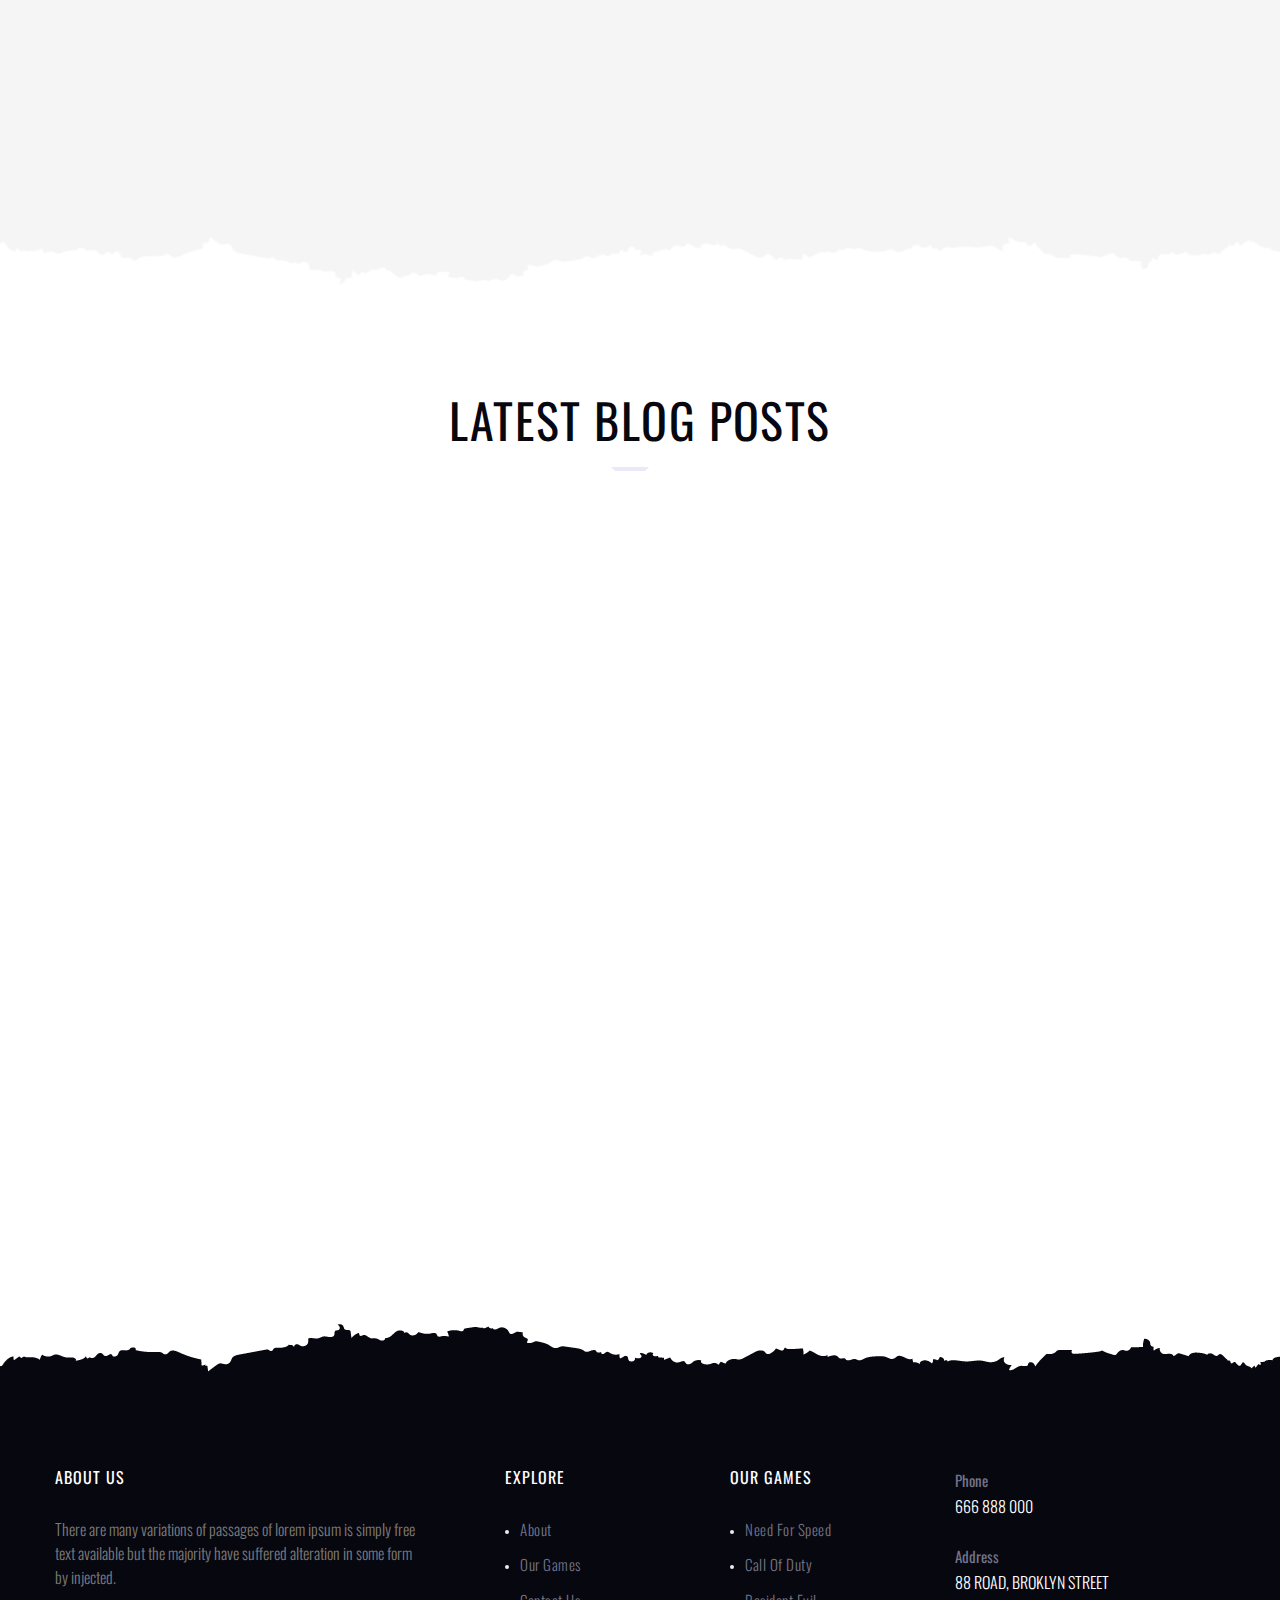
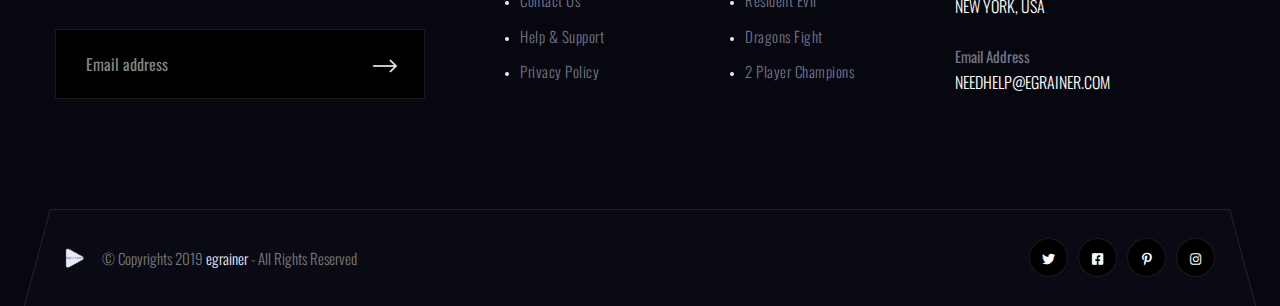
<file: index-3.html>
<!DOCTYPE html>
<html lang="en">

<!-- Mirrored from t.commonsupport.xyz/egrainer/index-3.html by HTTrack Website Copier/3.x [XR&CO'2014], Sun, 08 Nov 2020 04:39:10 GMT -->
<head>
<meta charset="utf-8">
<title>egrainer - Digital Video Gaming and Consol HTML Template | Home Page Light Version</title>
<!-- Stylesheets -->
<link href="css/bootstrap.css" rel="stylesheet">
<link href="css/style.css" rel="stylesheet">
<link href="css/home-light-version.css" rel="stylesheet">
<!-- Responsive File -->
<link href="css/responsive.css" rel="stylesheet">
<!-- Light Home Color File / Add Class in Body and include this file-->


<link rel="shortcut icon" href="images/favicon.png" type="image/x-icon">
<link rel="icon" href="images/favicon.png" type="image/x-icon">

<!-- Responsive -->
<meta http-equiv="X-UA-Compatible" content="IE=edge">
<meta name="viewport" content="width=device-width, initial-scale=1.0, maximum-scale=1.0, user-scalable=0">
<!--[if lt IE 9]><script src="https://cdnjs.cloudflare.com/ajax/libs/html5shiv/3.7.3/html5shiv.js"></script><![endif]-->
<!--[if lt IE 9]><script src="js/respond.js"></script><![endif]-->
</head>

<body class="home-light-version">

<div class="page-wrapper">
    <!-- Preloader -->
    <div class="preloader"><div class="icon"></div></div>

    <!-- Main Header -->
    <header class="main-header header-style-one">
        <div class="header-container">
            <!--Header Background Shape-->
            <div class="bg-shape-box"><div class="bg-shape"></div></div>

            <!-- Header Top -->
            <div class="header-top">
                <div class="inner clearfix">
                    <div class="top-left">
                        <div class="top-text">Welcome to game developement studio</div>
                    </div>
    
                    <div class="top-right">
                        <ul class="info clearfix">
                            <li><a href="tel:666-888-0000">666 888 0000</a></li>
                            <li><a href="mailto:needhelp@egrainer.com">needhelp@egrainer.com</a></li>
                        </ul>
                    </div>
                </div>
            </div>

            <!-- Header Upper -->
            <div class="header-upper">
                <div class="inner-container clearfix">
                    <!--Logo-->
                    <div class="logo-box">
                        <div class="logo"><a href="index.html" title="egrainer - Digital Video Gaming and Consol HTML Template"><img src="images/logo-3.png" alt="egrainer - Digital Video Gaming and Consol HTML Template" title="egrainer - Digital Video Gaming and Consol HTML Template"></a></div>
                    </div>

                    <!--Nav Box-->
                    <div class="nav-outer clearfix">
                        <!--Mobile Navigation Toggler-->
                        <div class="mobile-nav-toggler"><span class="icon flaticon-menu-2"></span></div>

                        <!-- Main Menu -->
                        <nav class="main-menu navbar-expand-md navbar-light">
                            <div class="collapse navbar-collapse show clearfix" id="navbarSupportedContent">
                                <ul class="navigation clearfix">
                                    <li class="current dropdown"><a href="index.html">Home</a>
                                        <ul>
                                            <li><a href="index.html">Home Page 01</a></li>
                                            <li><a href="index-2.html">Home Page 02</a></li>
                                            <li><a href="index-3.html">Home Page Light</a></li>
                                            <li class="dropdown"><a href="index.html">Header Styles</a>
                                                <ul>
                                                    <li><a href="index.html">Header Type 01</a></li>
                                                    <li><a href="index-2.html">Header Type 02</a></li>
                                                    <li><a href="index-3.html">Header Type 03</a></li>
                                                </ul>
                                            </li>
                                        </ul>
                                    </li>
                                    <li class="dropdown"><a href="about.html">About</a>
                                        <ul>
                                            <li><a href="about.html">About Us</a></li>
                                            <li><a href="team.html">Our Team</a></li>
                                        </ul>
                                    </li>
                                    <li class="dropdown"><a href="games.html">Games</a>
                                        <ul>
                                            <li><a href="games.html">All Games</a></li>
                                            <li><a href="game-details.html">Dragon Fight</a></li>
                                            <li><a href="game-details.html">Street Fighter</a></li>
                                            <li><a href="game-details.html">Justice League</a></li>
                                            <li><a href="game-details.html">The Mob Rules</a></li>
                                            <li><a href="game-details.html">Mafia Mystrey</a></li>
                                        </ul>
                                    </li>
                                    <li><a href="gallery.html">Gallery</a></li>
                                    <li class="dropdown"><a href="blog.html">Blog</a>
                                        <ul>
                                            <li><a href="blog.html">Blog Sidebar</a></li>
                                            <li><a href="blog-grid.html">Blog Grid View</a></li>
                                            <li><a href="blog-single.html">Blog Single</a></li>
                                        </ul>
                                    </li>
                                    <li><a href="contact.html">Contact</a></li>
                                </ul>
                            </div>
                        </nav>
                        <!-- Main Menu End-->
                        
                        <ul class="social-links clearfix">
                            <li><a href="#"><span class="fab fa-twitter"></span></a></li>
                            <li><a href="#"><span class="fab fa-facebook-square"></span></a></li>
                            <li><a href="#"><span class="fab fa-linkedin-in"></span></a></li>
                            <li><a href="#"><span class="fab fa-pinterest-p"></span></a></li>
                        </ul>
                        
                    </div>
                </div>
            </div>
            <!--End Header Upper-->
        </div><!--End Header Container-->

        <!-- Sticky Header  -->
        <div class="sticky-header">
            <div class="auto-container clearfix">
                <!--Logo-->
                <div class="logo pull-left">
                    <a href="index.html" title=""><img src="images/sticky-logo.png" alt="" title=""></a>
                </div>
                <!--Right Col-->
                <div class="pull-right">
                    <!-- Main Menu -->
                    <nav class="main-menu clearfix">
                        <!--Keep This Empty / Menu will come through Javascript-->
                    </nav><!-- Main Menu End-->
                </div>
            </div>
        </div><!-- End Sticky Menu -->

        <!-- Mobile Menu  -->
        <div class="mobile-menu">
            <div class="menu-backdrop"></div>
            <div class="close-btn"><span class="icon flaticon-cancel"></span></div>
            
            <nav class="menu-box">
                <div class="nav-logo"><a href="index.html"><img src="images/logo.png" alt="" title=""></a></div>
                <div class="menu-outer"><!--Here Menu Will Come Automatically Via Javascript / Same Menu as in Header--></div>
                <!--Social Links-->
                <div class="social-links">
                    <ul class="clearfix">
                        <li><a href="#"><span class="fab fa-twitter"></span></a></li>
                        <li><a href="#"><span class="fab fa-facebook-square"></span></a></li>
                        <li><a href="#"><span class="fab fa-pinterest-p"></span></a></li>
                        <li><a href="#"><span class="fab fa-instagram"></span></a></li>
                        <li><a href="#"><span class="fab fa-youtube"></span></a></li>
                    </ul>
                </div>
            </nav>
        </div><!-- End Mobile Menu -->
    </header>
    <!-- End Main Header -->


    <!-- Banner Section -->
    <section class="banner-section">
        <div class="banner-carousel owl-theme owl-carousel">
            <!-- Slide Item -->
            <div class="slide-item">
                <div class="image-layer" style="background-image:url(images/main-slider/1.jpg)"></div>

                <div class="auto-container">
                    <div class="content-box">
                        <div class="content">
                            <h2>Welcome to egrainer Games Studio!</h2>
                            <div class="link-box"><a href="games.html" class="theme-btn btn-style-one"><span class="btn-title">Our games</span></a></div>
                        </div>
                    </div>  
                </div>
            </div>

            <!-- Slide Item -->
            <div class="slide-item">
                <div class="image-layer" style="background-image:url(images/main-slider/1-a.jpg)"></div>

                <div class="auto-container">
                    <div class="content-box">
                        <div class="content">
                            <h2>Welcome to egrainer Games Studio!</h2>
                            <div class="link-box"><a href="games.html" class="theme-btn btn-style-one"><span class="btn-title">Our games</span></a></div>
                        </div>
                    </div>  
                </div>
            </div>

            <!-- Slide Item -->
            <div class="slide-item">
                <div class="image-layer" style="background-image:url(images/main-slider/1-b.jpg)"></div>

                <div class="auto-container">
                    <div class="content-box">
                        <div class="content">
                            <h2>Welcome to egrainer Games Studio!</h2>
                            <div class="link-box"><a href="games.html" class="theme-btn btn-style-one"><span class="btn-title">Our games</span></a></div>
                        </div>
                    </div>  
                </div>
            </div>
            
        </div>
    </section>
    <!--End Banner Section -->

    <!--Games Section-->
    <section class="games-section">
        <div class="top-pattern-layer"></div>
        <div class="bottom-pattern-layer"></div>

        <div class="auto-container">
            <!--Title-->
            <div class="sec-title centered"><h2>Latest games</h2><span class="bottom-curve"></span></div>

            <div class="row clearfix">
                <!--Game Block-->
                <div class="game-block col-lg-4 col-md-6 col-sm-12 wow fadeInUp" data-wow-delay="0ms" data-wow-duration="1500ms">
                    <div class="inner-box">
                        <div class="image-box">
                            <figure class="image"><a href="game-details.html"><img src="images/resource/game-image-1.jpg" alt="" title=""></a></figure>
                            <div class="link-box"><a href="#" class="link-btn"> <span class="btn-title">Download game</span></a></div>
                        </div>
                        <div class="lower-content">
                            <div class="rating">Rating <span class="ratings"><span class="fa fa-star"></span><span class="fa fa-star"></span><span class="fa fa-star"></span><span class="fa fa-star"></span><span class="fa fa-star"></span></span></div>
                            <h3><a href="game-details.html">Dragon Fight</a></h3>
                            <div class="text">Lorem ipsum is simply free text used by copytyping refreshing.</div>
                            <div class="post-info">
                                <ul class="clearfix">
                                    <li><a href="#"><span class="icon flaticon-calendar-2"></span>May 2018</a></li>
                                    <li><a href="#"><span class="icon flaticon-console"></span>Ps4</a></li>
                                </ul>
                            </div>
                        </div>
                    </div>
                </div>
                <!--Game Block-->
                <div class="game-block col-lg-4 col-md-6 col-sm-12 wow fadeInUp" data-wow-delay="300ms" data-wow-duration="1500ms">
                    <div class="inner-box">
                        <div class="image-box">
                            <figure class="image"><a href="game-details.html"><img src="images/resource/game-image-2.jpg" alt="" title=""></a></figure>
                            <div class="link-box"><a href="#" class="link-btn"> <span class="btn-title">Download game</span></a></div>
                        </div>
                        <div class="lower-content">
                            <div class="rating">Rating <span class="ratings"><span class="fa fa-star"></span><span class="fa fa-star"></span><span class="fa fa-star"></span><span class="fa fa-star"></span><span class="fa fa-star"></span></span></div>
                            <h3><a href="game-details.html">Street fighter</a></h3>
                            <div class="text">Lorem ipsum is simply free text used by copytyping refreshing.</div>
                            <div class="post-info">
                                <ul class="clearfix">
                                    <li><a href="#"><span class="icon flaticon-calendar-2"></span>May 2018</a></li>
                                    <li><a href="#"><span class="icon flaticon-console"></span>Ps4</a></li>
                                </ul>
                            </div>
                        </div>
                    </div>
                </div>
                <!--Game Block-->
                <div class="game-block col-lg-4 col-md-6 col-sm-12 wow fadeInUp" data-wow-delay="600ms" data-wow-duration="1500ms">
                    <div class="inner-box">
                        <div class="image-box">
                            <figure class="image"><a href="game-details.html"><img src="images/resource/game-image-3.jpg" alt="" title=""></a></figure>
                            <div class="link-box"><a href="#" class="link-btn"> <span class="btn-title">Download game</span></a></div>
                        </div>
                        <div class="lower-content">
                            <div class="rating">Rating <span class="ratings"><span class="fa fa-star"></span><span class="fa fa-star"></span><span class="fa fa-star"></span><span class="fa fa-star"></span><span class="fa fa-star"></span></span></div>
                            <h3><a href="game-details.html">Justice League</a></h3>
                            <div class="text">Lorem ipsum is simply free text used by copytyping refreshing.</div>
                            <div class="post-info">
                                <ul class="clearfix">
                                    <li><a href="#"><span class="icon flaticon-calendar-2"></span>May 2018</a></li>
                                    <li><a href="#"><span class="icon flaticon-console"></span>Ps4</a></li>
                                </ul>
                            </div>
                        </div>
                    </div>
                </div>
            </div>
        </div>
        
    </section>


    <!--Sponsors Section-->
    <section class="sponsors-section">
        <div class="auto-container">
            
            <div class="sponsors-outer">
                <!--Sponsors Carousel-->
                <ul class="sponsors-carousel owl-carousel owl-theme">
                    <li class="slide-item"><figure class="image-box"><a href="#"><img src="images/clients/4.png" alt=""></a></figure></li>
                    <li class="slide-item"><figure class="image-box"><a href="#"><img src="images/clients/5.png" alt=""></a></figure></li>
                    <li class="slide-item"><figure class="image-box"><a href="#"><img src="images/clients/6.png" alt=""></a></figure></li>
                    <li class="slide-item"><figure class="image-box"><a href="#"><img src="images/clients/4.png" alt=""></a></figure></li>
                    <li class="slide-item"><figure class="image-box"><a href="#"><img src="images/clients/5.png" alt=""></a></figure></li>
                    <li class="slide-item"><figure class="image-box"><a href="#"><img src="images/clients/6.png" alt=""></a></figure></li>
                    <li class="slide-item"><figure class="image-box"><a href="#"><img src="images/clients/4.png" alt=""></a></figure></li>
                    <li class="slide-item"><figure class="image-box"><a href="#"><img src="images/clients/5.png" alt=""></a></figure></li>
                    <li class="slide-item"><figure class="image-box"><a href="#"><img src="images/clients/6.png" alt=""></a></figure></li>
                </ul>
            </div>
            
        </div>
    </section>
    <!--End Sponsors Section-->

    <!--Dual Section-->
    <section class="dual-section">
        <div class="top-pattern-layer"></div>
        <div class="home-gallery">
            <div class="auto-container">
                <!--Title-->
                <div class="sec-title centered"><h2>Our gallery</h2><span class="bottom-curve"></span></div>
                <div class="fixed-gallery-box clearfix">
                    <!--Gallery Item-->
                    <div class="gallery-item wow fadeInLeft" data-wow-delay="0ms" data-wow-duration="1500ms">
                        <div class="inner-box">
                            <div class="image-box">
                                <div class="image-layer" style="background-image: url(images/gallery/1.jpg);"></div>
                            </div>
                            <div class="hover-box">
                                <a href="images/gallery/1.jpg" title="" data-fancybox="home-gallery" class="lightbox-image"><span class="icon flaticon-cross"></span></a>
                            </div>
                        </div>
                    </div>
                    <!--Gallery Item-->
                    <div class="gallery-item wow fadeInUp" data-wow-delay="0ms" data-wow-duration="1500ms">
                        <div class="inner-box">
                            <div class="image-box">
                                <div class="image-layer" style="background-image: url(images/gallery/2.jpg);"></div>
                            </div>
                            <div class="hover-box">
                                <a href="images/gallery/2.jpg" title="" data-fancybox="home-gallery" class="lightbox-image"><span class="icon flaticon-cross"></span></a>
                            </div>
                        </div>
                    </div>

                    <!--Gallery Item-->
                    <div class="gallery-item wow fadeInRight" data-wow-delay="0ms" data-wow-duration="1500ms">
                        <div class="inner-box">
                            <div class="image-box">
                                <div class="image-layer" style="background-image: url(images/gallery/3.jpg);"></div>
                            </div>
                            <div class="hover-box">
                                <a href="images/gallery/3.jpg" title="" data-fancybox="home-gallery" class="lightbox-image"><span class="icon flaticon-cross"></span></a>
                            </div>
                        </div>
                    </div>

                    <!--Gallery Item-->
                    <div class="gallery-item wow fadeInLeft" data-wow-delay="0ms" data-wow-duration="1500ms">
                        <div class="inner-box">
                            <div class="image-box">
                                <div class="image-layer" style="background-image: url(images/gallery/4.jpg);"></div>
                            </div>
                            <div class="hover-box">
                                <a href="images/gallery/4.jpg" title="" data-fancybox="home-gallery" class="lightbox-image"><span class="icon flaticon-cross"></span></a>
                            </div>
                        </div>
                    </div>

                    <!--Gallery Item-->
                    <div class="gallery-item wow fadeInUp" data-wow-delay="0ms" data-wow-duration="1500ms">
                        <div class="inner-box">
                            <div class="image-box">
                                <div class="image-layer" style="background-image: url(images/gallery/5.jpg);"></div>
                            </div>
                            <div class="hover-box">
                                <a href="images/gallery/5.jpg" title="" data-fancybox="home-gallery" class="lightbox-image"><span class="icon flaticon-cross"></span></a>
                            </div>
                        </div>
                    </div>

                    <!--Gallery Item-->
                    <div class="gallery-item wow fadeInRight" data-wow-delay="0ms" data-wow-duration="1500ms">
                        <div class="inner-box">
                            <div class="image-box">
                                <div class="image-layer" style="background-image: url(images/gallery/6.jpg);"></div>
                            </div>
                            <div class="hover-box">
                                <a href="images/gallery/6.jpg" title="" data-fancybox="home-gallery" class="lightbox-image"><span class="icon flaticon-cross"></span></a>
                            </div>
                        </div>
                    </div>

                    <!--Gallery Item-->
                    <div class="gallery-item wow fadeInDown" data-wow-delay="0ms" data-wow-duration="1500ms">
                        <div class="inner-box">
                            <div class="image-box">
                                <div class="image-layer" style="background-image: url(images/gallery/7.jpg);"></div>
                            </div>
                            <div class="hover-box">
                                <a href="images/gallery/7.jpg" title="" data-fancybox="home-gallery" class="lightbox-image"><span class="icon flaticon-cross"></span></a>
                            </div>
                        </div>
                    </div>

                </div>
            </div>
        </div>

        <div class="fact-counter">
            <div class="auto-container">
                <!--Title-->
                <div class="sec-title centered"><h2>Numbers speaks</h2><span class="bottom-curve"></span></div>

                <div class="row clearfix">
                    <!--Column-->
                    <div class="counter-column col-lg-3 col-md-6 col-sm-12 wow fadeInUp">
                        <div class="count-box"><span class="count-text" data-speed="3000" data-stop="84">0</span></div>
                        <h4 class="counter-title">Games developed</h4>
                    </div>

                    <!--Column-->
                    <div class="counter-column col-lg-3 col-md-6 col-sm-12 wow fadeInUp" data-wow-delay="400ms">
                        <div class="count-box">0<span class="count-text" data-speed="1500" data-stop="07">0</span></div>
                        <h4 class="counter-title">years of experience</h4>
                    </div>

                    <!--Column-->
                    <div class="counter-column col-lg-3 col-md-6 col-sm-12 wow fadeInUp" data-wow-delay="800ms">
                        <div class="count-box"><span class="count-text" data-speed="1500" data-stop="16">0</span></div>
                        <h4 class="counter-title">team members</h4>
                    </div>

                    <!--Column-->
                    <div class="counter-column col-lg-3 col-md-6 col-sm-12 wow fadeInUp" data-wow-delay="1200ms">
                        <div class="count-box"><span class="count-text" data-speed="3000" data-stop="99">0</span></div>
                        <h4 class="counter-title">positive ratings</h4>
                    </div>
                </div>
            </div>
        </div>

        <div class="bg-image-layer" style="background-image: url(images/background/fact-counter-bg.png);"></div>

    </section>


    <!--Reviews Section-->
    <section class="reviews-section">
        <div class="top-pattern-layer-dark"></div>
        <div class="bottom-pattern-layer-dark"></div>

        <div class="auto-container">
            <!--Title-->
            <div class="sec-title"><h2>Players reviews</h2><span class="bottom-curve"></span></div>

            <div class="testimonial-slider carousel-outer clearfix">
                
                <div class="thumb-carousel-box">
                    <ul class="thumb-carousel owl-carousel owl-theme">
                        <li class="thumb"><img src="images/resource/rev-thumb-1.jpg" alt=""></li>
                        <li class="thumb"><img src="images/resource/rev-thumb-2.jpg" alt=""></li>
                        <li class="thumb"><img src="images/resource/rev-thumb-3.jpg" alt=""></li>
                        <li class="thumb"><img src="images/resource/rev-thumb-1.jpg" alt=""></li>
                        <li class="thumb"><img src="images/resource/rev-thumb-2.jpg" alt=""></li>
                        <li class="thumb"><img src="images/resource/rev-thumb-3.jpg" alt=""></li>
                    </ul>
                </div>
        
                <div class="text-carousel owl-carousel owl-theme">
                    <!--Slide Item-->
                    <div class="slide-item">
                        <div class="inner">
                            <div class="text">This is due to their excellent service competitive pricing and customer support. It’s throughly refresing to get such a personal touch. There are many variations of passages of available, but the majority have suffered alteration in some form by injected humour.</div>
                            <div class="info clearfix"><span class="name">Jessica brown</span> &ensp;-&ensp; <span class="date">25 may, 2019</span></div>
                        </div>
                    </div>
                    <!--Slide Item-->
                    <div class="slide-item">
                        <div class="inner">
                            <div class="text">This is due to their excellent service competitive pricing and customer support. It’s throughly refresing to get such a personal touch. There are many variations of passages of available, but the majority have suffered alteration in some form by injected humour.</div>
                            <div class="info clearfix"><span class="name">Kevin Smith</span> &ensp;-&ensp; <span class="date">25 may, 2019</span></div>
                        </div>
                    </div>
                    <!--Slide Item-->
                    <div class="slide-item">
                        <div class="inner">
                            <div class="text">This is due to their excellent service competitive pricing and customer support. It’s throughly refresing to get such a personal touch. There are many variations of passages of available, but the majority have suffered alteration in some form by injected humour.</div>
                            <div class="info clearfix"><span class="name">Christine eve</span> &ensp;-&ensp; <span class="date">25 may, 2019</span></div>
                        </div>
                    </div>
                    <!--Slide Item-->
                    <div class="slide-item">
                        <div class="inner">
                            <div class="text">This is due to their excellent service competitive pricing and customer support. It’s throughly refresing to get such a personal touch. There are many variations of passages of available, but the majority have suffered alteration in some form by injected humour.</div>
                            <div class="info clearfix"><span class="name">Jessica brown</span> &ensp;-&ensp; <span class="date">25 may, 2019</span></div>
                        </div>
                    </div>
                    <!--Slide Item-->
                    <div class="slide-item">
                        <div class="inner">
                            <div class="text">This is due to their excellent service competitive pricing and customer support. It’s throughly refresing to get such a personal touch. There are many variations of passages of available, but the majority have suffered alteration in some form by injected humour.</div>
                            <div class="info clearfix"><span class="name">Kevin Smith</span> &ensp;-&ensp; <span class="date">25 may, 2019</span></div>
                        </div>
                    </div>
                    <!--Slide Item-->
                    <div class="slide-item">
                        <div class="inner">
                            <div class="text">This is due to their excellent service competitive pricing and customer support. It’s throughly refresing to get such a personal touch. There are many variations of passages of available, but the majority have suffered alteration in some form by injected humour.</div>
                            <div class="info clearfix"><span class="name">Christine eve</span> &ensp;-&ensp; <span class="date">25 may, 2019</span></div>
                        </div>
                    </div>
                </div>
                
            </div>
        </div>
        
    </section>

    <!--Video Section-->
    <section class="video-section">
        <div class="image-layer" style="background-image: url(images/background/video-bg.jpg);"></div>

        <div class="auto-container">
            <div class="content-box wow zoomInStable" data-wow-delay="0ms" data-wow-duration="2500ms">
                <div class="link-box">
                    <a href="https://www.youtube.com/watch?v=ticp6ScuyLY" class="lightbox-image"><span class="icon fa fa-play"></span></a>
                </div>
                <h2>egrainer WHERE DIGITAL WORLDS MEET REAL INNOVATION</h2>
            </div>
        </div>
    </section>

    <!--Featured Games Section-->
    <section class="featured-games-section">
        <div class="top-pattern-layer"></div>

        <div class="auto-container">
            <div class="sec-title centered"><h2>Featured Games</h2><span class="bottom-curve"></span></div>
            <div class="featured-carousel-box">
                <div class="featured-game-carousel single-item-carousel owl-theme owl-carousel">
                    <!--Slide Item-->
                    <div class="slide-item">
                        <div class="content-box clearfix">
                            <!--Image Column-->
                            <div class="image-column">
                                <div class="inner">
                                    <div class="image-layer" style="background-image: url(images/resource/featured-image-1.jpg);"></div>
                                    <div class="image-box"><img src="images/resource/featured-image-1.jpg" alt="" title=""></div>
                                    <a href="game-details.html" class="over-link"></a>
                                </div>
                            </div>
                            <!--Text Column-->
                            <div class="text-column">
                                <div class="inner">
                                    <div class="title clearfix">
                                        <h3><a href="game-details.html">Dragon Fight 2</a> </h3>
                                        <div class="rating"><span class="fa fa-star"></span><span class="fa fa-star"></span><span class="fa fa-star"></span><span class="fa fa-star"></span><span class="fa fa-star"></span></div>
                                    </div>
                                    <div class="info">
                                        <ul class="clearfix">
                                            <li><a href="#"><span class="icon flaticon-calendar-2"></span>May 2018</a></li>
                                            <li><a href="#"><span class="icon flaticon-console"></span>Google Play</a></li>
                                        </ul>
                                    </div>
                                    <div class="text">Lorem Ipsum is simply dummy text of the printing and typesetting industry. Lorem Ipsum has been the industry's standard dummy text ever since the 1500s, when an unknown printer took a galley of type and scrambled it to make a type specimen book. It has survived not only five centuries</div>
                                    <div class="link-box"><a href="games.html" class="theme-btn btn-style-one"><span class="btn-title">Download game</span></a></div>
                                    <ul class="bottom-links clearfix">
                                        <li><a href="games.html" class="theme-btn">More About this</a></li>
                                        <li><a href="games.html" class="theme-btn">See All Games</a></li>
                                    </ul>
                                </div>
                            </div>
                        </div>
                    </div>

                    <!--Slide Item-->
                    <div class="slide-item">
                        <div class="content-box clearfix">
                            <!--Image Column-->
                            <div class="image-column">
                                <div class="inner">
                                    <div class="image-layer" style="background-image: url(images/resource/featured-image-1.jpg);"></div>
                                    <div class="image-box"><img src="images/resource/featured-image-1.jpg" alt="" title=""></div>
                                    <a href="game-details.html" class="over-link"></a>
                                </div>
                            </div>
                            <!--Text Column-->
                            <div class="text-column">
                                <div class="inner">
                                    <div class="title clearfix">
                                        <h3><a href="game-details.html">justic league</a> </h3>
                                        <div class="rating"><span class="fa fa-star"></span><span class="fa fa-star"></span><span class="fa fa-star"></span><span class="fa fa-star"></span><span class="fa fa-star"></span></div>
                                    </div>
                                    <div class="info">
                                        <ul class="clearfix">
                                            <li><a href="#"><span class="icon flaticon-calendar-2"></span>May 2018</a></li>
                                            <li><a href="#"><span class="icon flaticon-console"></span>Google Play</a></li>
                                        </ul>
                                    </div>
                                    <div class="text">Lorem Ipsum is simply dummy text of the printing and typesetting industry. Lorem Ipsum has been the industry's standard dummy text ever since the 1500s, when an unknown printer took a galley of type and scrambled it to make a type specimen book. It has survived not only five centuries</div>
                                    <div class="link-box"><a href="games.html" class="theme-btn btn-style-one"><span class="btn-title">Download game</span></a></div>
                                    <ul class="bottom-links clearfix">
                                        <li><a href="games.html" class="theme-btn">More About this</a></li>
                                        <li><a href="games.html" class="theme-btn">See All Games</a></li>
                                    </ul>
                                </div>
                            </div>
                        </div>
                    </div>

                </div>
            </div>
            
        </div>
    </section>

    <!--Team Section-->
    <section class="team-section">
        <div class="top-pattern-layer-dark"></div>
        <div class="bottom-pattern-layer-dark"></div>

        <div class="auto-container">
            <!--Title-->
            <div class="sec-title centered"><h2>Our team</h2><span class="bottom-curve"></span></div>

            <div class="row clearfix">
                <!--Team Block-->
                <div class="team-block col-lg-3 col-md-6 col-sm-12 wow fadeInLeft" data-wow-delay="0ms" data-wow-duration="1500ms">
                    <div class="inner-box">
                        <figure class="image-box"><a href="#"><img src="images/resource/team-1.jpg" alt="" title=""></a></figure>
                        <div class="lower-box">
                            <h3><a href="#">Jessica Brown</a></h3>
                            <div class="designation">Manager</div>
                            <div class="social-links">
                                <ul class="default-social-links clearfix">
                                    <li><a href="#"><span class="fab fa-twitter"></span></a></li>
                                    <li><a href="#"><span class="fab fa-facebook-square"></span></a></li>
                                    <li><a href="#"><span class="fab fa-instagram"></span></a></li>
                                </ul>
                            </div>
                        </div>
                    </div>
                </div>
                <!--Team Block-->
                <div class="team-block col-lg-3 col-md-6 col-sm-12 wow fadeInLeft" data-wow-delay="300ms" data-wow-duration="1500ms">
                    <div class="inner-box">
                        <figure class="image-box"><a href="#"><img src="images/resource/team-2.jpg" alt="" title=""></a></figure>
                        <div class="lower-box">
                            <h3><a href="#">Kevin Smith</a></h3>
                            <div class="designation">Developer</div>
                            <div class="social-links">
                                <ul class="default-social-links clearfix">
                                    <li><a href="#"><span class="fab fa-twitter"></span></a></li>
                                    <li><a href="#"><span class="fab fa-facebook-square"></span></a></li>
                                    <li><a href="#"><span class="fab fa-instagram"></span></a></li>
                                </ul>
                            </div>
                        </div>
                    </div>
                </div>
                <!--Team Block-->
                <div class="team-block col-lg-3 col-md-6 col-sm-12 wow fadeInLeft" data-wow-delay="600ms" data-wow-duration="1500ms">
                    <div class="inner-box">
                        <figure class="image-box"><a href="#"><img src="images/resource/team-3.jpg" alt="" title=""></a></figure>
                        <div class="lower-box">
                            <h3><a href="#">Christine eve</a></h3>
                            <div class="designation">Editor</div>
                            <div class="social-links">
                                <ul class="default-social-links clearfix">
                                    <li><a href="#"><span class="fab fa-twitter"></span></a></li>
                                    <li><a href="#"><span class="fab fa-facebook-square"></span></a></li>
                                    <li><a href="#"><span class="fab fa-instagram"></span></a></li>
                                </ul>
                            </div>
                        </div>
                    </div>
                </div>
                <!--Team Block-->
                <div class="team-block col-lg-3 col-md-6 col-sm-12 wow fadeInLeft" data-wow-delay="900ms" data-wow-duration="1500ms">
                    <div class="inner-box">
                        <figure class="image-box"><a href="#"><img src="images/resource/team-4.jpg" alt="" title=""></a></figure>
                        <div class="lower-box">
                            <h3><a href="#">Mike hardson</a></h3>
                            <div class="designation">Designer</div>
                            <div class="social-links">
                                <ul class="default-social-links clearfix">
                                    <li><a href="#"><span class="fab fa-twitter"></span></a></li>
                                    <li><a href="#"><span class="fab fa-facebook-square"></span></a></li>
                                    <li><a href="#"><span class="fab fa-instagram"></span></a></li>
                                </ul>
                            </div>
                        </div>
                    </div>
                </div>
            </div>
            
        </div>
        
    </section>

    <!--News Section-->
    <section class="news-section">

        <div class="auto-container">
            <!--Title-->
            <div class="sec-title centered"><h2>latest Blog Posts</h2><span class="bottom-curve"></span></div>

            <div class="row clearfix">
                
                <!--News Block-->
                <div class="news-block col-lg-6 col-md-6 col-sm-12 wow fadeInLeft" data-wow-delay="0ms" data-wow-duration="1500ms">
                    <div class="inner-box">
                        <figure class="image-box"><a href="blog-single.html"><img src="images/resource/news-image-1.jpg" alt="" title=""></a></figure>
                        <div class="over-box">
                            <div class="date"><span class="date-title">26 May, 2019</span></div>
                            <h3><a href="blog-single.html">esports games this weekend</a></h3>
                        </div>
                    </div>
                </div>

                <!--News Block-->
                <div class="news-block col-lg-6 col-md-6 col-sm-12 wow fadeInRight" data-wow-delay="0ms" data-wow-duration="1500ms">
                    <div class="inner-box">
                        <figure class="image-box"><a href="blog-single.html"><img src="images/resource/news-image-2.jpg" alt="" title=""></a></figure>
                        <div class="over-box">
                            <div class="date"><span class="date-title">22 May, 2019</span></div>
                            <h3><a href="blog-single.html">Willkommen in egrainer Eternal Foren</a></h3>
                        </div>
                    </div>
                </div>

                <!--News Block-->
                <div class="news-block col-lg-6 col-md-6 col-sm-12 wow fadeInLeft" data-wow-delay="0ms" data-wow-duration="1500ms">
                    <div class="inner-box">
                        <figure class="image-box"><a href="#"><img src="images/resource/news-image-3.jpg" alt="" title=""></a></figure>
                        <div class="over-box">
                            <div class="date"><span class="date-title">19 May, 2019</span></div>
                            <h3><a href="#">Concept art from egrainer</a></h3>
                        </div>
                    </div>
                </div>

                <!--News Block-->
                <div class="news-block col-lg-6 col-md-6 col-sm-12 wow fadeInRight" data-wow-delay="0ms" data-wow-duration="1500ms">
                    <div class="inner-box">
                        <figure class="image-box"><a href="blog-single.html"><img src="images/resource/news-image-4.jpg" alt="" title=""></a></figure>
                        <div class="over-box">
                            <div class="date"><span class="date-title">18 May, 2019</span></div>
                            <h3><a href="blog-single.html">The slayer has entered the facility</a></h3>
                        </div>
                    </div>
                </div>

            </div>
        </div>
    </section>

    <!-- Main Footer -->
    <footer class="main-footer">
        <div class="top-pattern-layer-dark"></div>

        <div class="auto-container">
            <!--Widgets Section-->
            <div class="widgets-section">
                <div class="row clearfix">
                    
                    <!--Column-->
                    <div class="column col-lg-4 col-md-6 col-sm-12">
                        <div class="footer-widget logo-widget">
                            <div class="widget-title">
                                    <h3>About us</h3>
                                </div>
                            <div class="text">There are many variations of passages of lorem ipsum is simply free text available but the majority have suffered alteration in some form by injected.</div>
                            <!--Newsletter-->
                            <div class="newsletter-form">
                                <form method="post" action="http://t.commonsupport.xyz/egrainer/contact.html">
                                    <div class="form-group clearfix">
                                        <input type="email" name="email" value="" placeholder="Email address" required>
                                        <button type="submit" class="theme-btn newsletter-btn"><span class="icon flaticon-arrows-6"></span></button>
                                    </div>
                                </form>
                            </div>
                        </div>
                    </div>
                    
                    <!--Column-->
                    <div class="column col-lg-5 col-md-6 col-sm-12">
                        <div class="footer-widget links-widget">
                            <div class="widget-content">
                                <div class="row clearfix">
                                    <div class="column col-lg-6 col-md-6 col-sm-12">
                                        <div class="widget-title">
                                            <h3>Explore</h3>
                                        </div>
                                        <ul class="list">
                                            <li><a href="#">About</a></li>
                                            <li><a href="#">Our Games</a></li>
                                            <li><a href="#">Contact Us</a></li>
                                            <li><a href="#">Help & Support</a></li>
                                            <li><a href="#">Privacy Policy</a></li>
                                        </ul>
                                    </div>
                                    <div class="column col-lg-6 col-md-6 col-sm-12">
                                        <div class="widget-title">
                                            <h3>Our Games</h3>
                                        </div>
                                        <ul class="list">
                                            <li><a href="#">Need For Speed</a></li>
                                            <li><a href="#">Call Of Duty</a></li>
                                            <li><a href="#">Resident Evil</a></li>
                                            <li><a href="#">Dragons Fight</a></li>
                                            <li><a href="#">2 Player Champions</a></li>
                                        </ul>
                                    </div>
                                </div>
                            </div>  
                        </div>
                    </div>
                    
                    <!--Column-->
                    <div class="column col-lg-3 col-md-6 col-sm-12">
                        <div class="footer-widget info-widget">
                            <ul class="contact-info">
                                <li><strong>Phone</strong> <br><a href="tel:666-888-000">666 888 000</a></li>
                                <li><strong>Address</strong> <br>88 road, broklyn street <br>new york, usa</li>
                                <li><strong>Email Address</strong> <br><a href="mailto:needhelp@egrainer.com">needhelp@egrainer.com</a></li>
                            </ul>
                        </div>
                    </div>
                    
                </div>
            </div>
        </div>
        
        <!-- Footer Bottom -->
        <div class="footer-bottom">
            <div class="outer-container">
                <!--Footer Bottom Shape-->
                <div class="bottom-shape-box"><div class="bg-shape"></div></div>

                <div class="auto-container">
                    <!--Scroll to top-->
                    <div class="scroll-to-top scroll-to-target" data-target="html"><span class="flaticon-up-arrow"></span></div>
                    <!--Scroll to top-->
                    <div class="row clearfix">
                        <!-- Column -->
                        <div class="column col-lg-6 col-md-12 col-sm-12">
                            <div class="copyright"><span class="logo-icon"></span> &copy; Copyrights 2019 <a href="#">egrainer</a> - All Rights Reserved</div>
                        </div>
                        <!-- Column -->
                        <div class="column col-lg-6 col-md-12 col-sm-12">
                            <div class="social-links">
                                <ul class="default-social-links">
                                    <li><a href="#"><span class="fab fa-twitter"></span></a></li>
                                    <li><a href="#"><span class="fab fa-facebook-square"></span></a></li>
                                    <li><a href="#"><span class="fab fa-pinterest-p"></span></a></li>
                                    <li><a href="#"><span class="fab fa-instagram"></span></a></li>
                                </ul>
                            </div>
                        </div>
                    </div>
                </div>
                
            </div>
        </div>
        
    </footer>
    
</div>
<!--End pagewrapper-->

<!--Scroll to top-->
<div class="scroll-to-top scroll-to-target" data-target="html"><span class="flaticon-up-arrow"></span></div>

<script src="js/jquery.js"></script>
<script src="js/popper.min.js"></script>
<script src="js/bootstrap.min.js"></script>
<script src="js/jquery-ui.js"></script>
<script src="js/jquery.fancybox.js"></script>
<script src="js/owl.js"></script>
<script src="js/appear.js"></script>
<script src="js/wow.js"></script>
<script src="js/scrollbar.js"></script>
<script src="js/script.js"></script>

</body>

<!-- Mirrored from t.commonsupport.xyz/egrainer/index-3.html by HTTrack Website Copier/3.x [XR&CO'2014], Sun, 08 Nov 2020 04:39:19 GMT -->
</html>
</file>
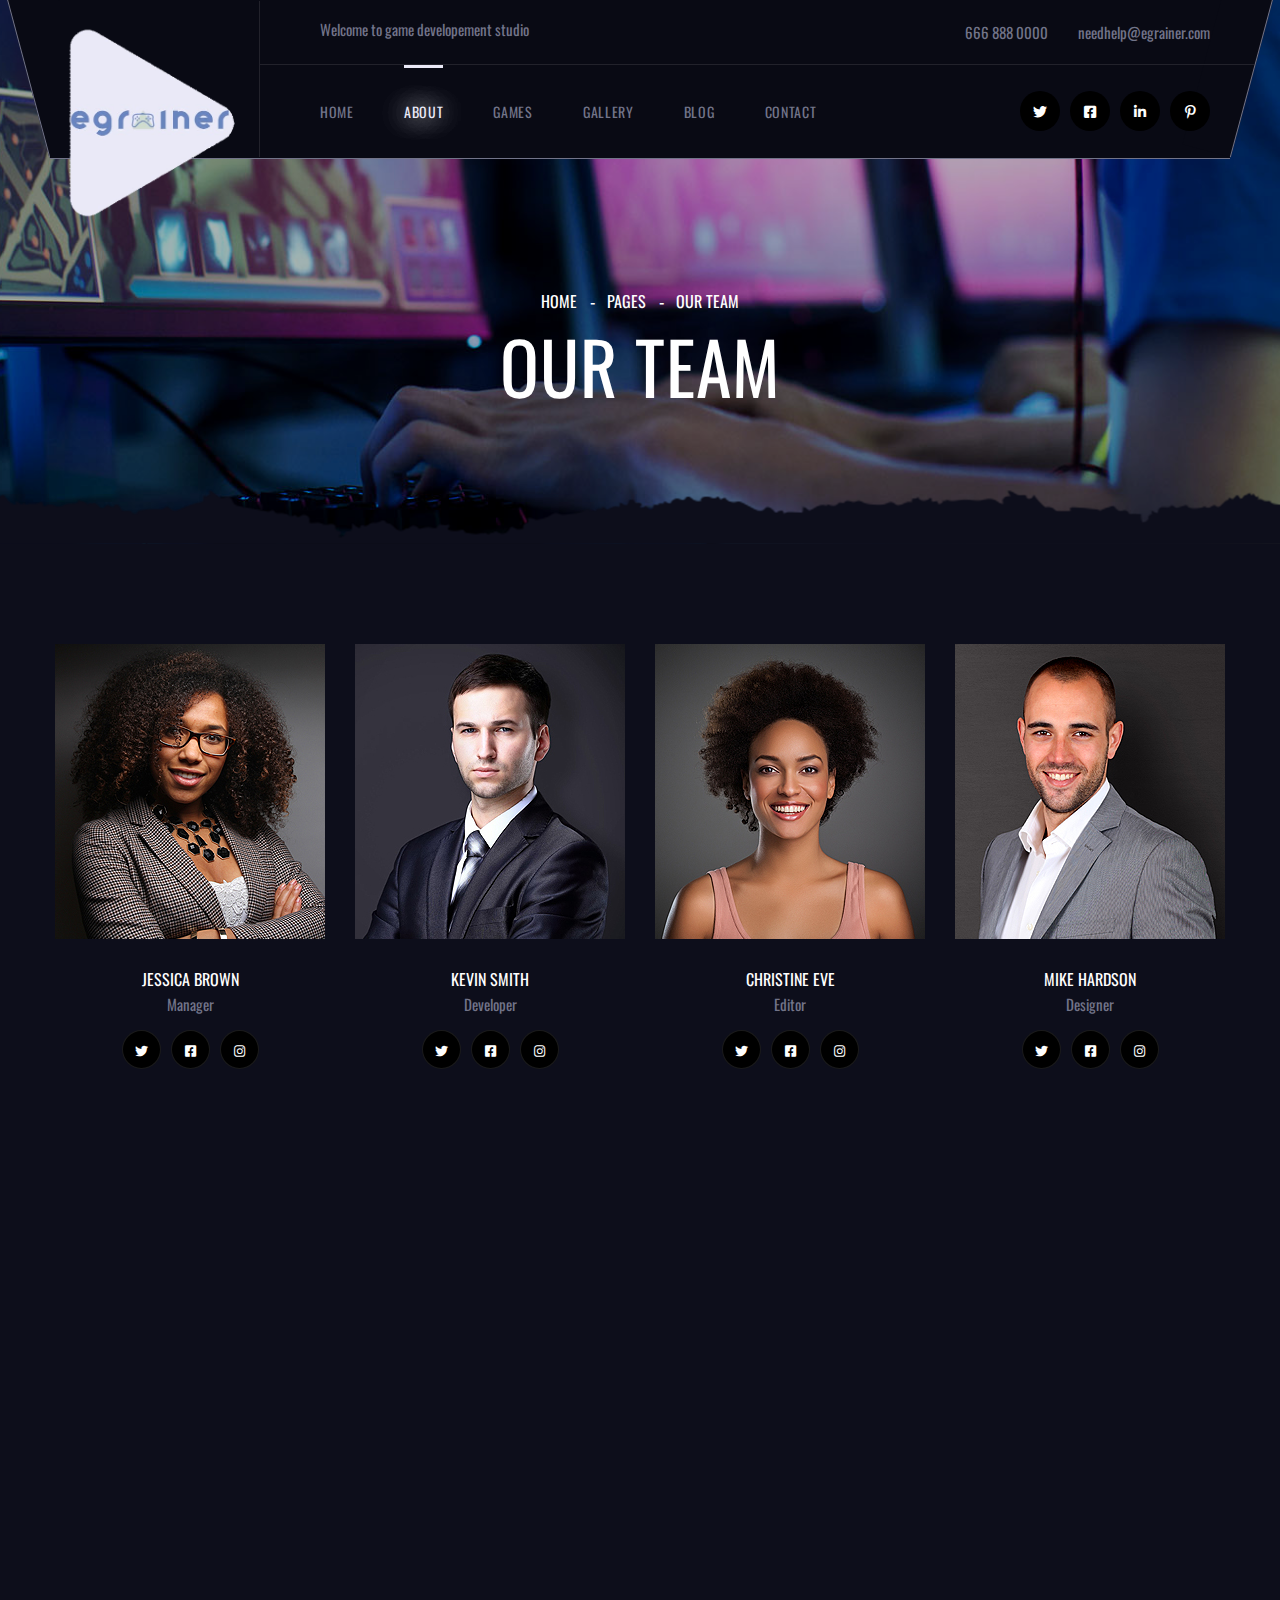
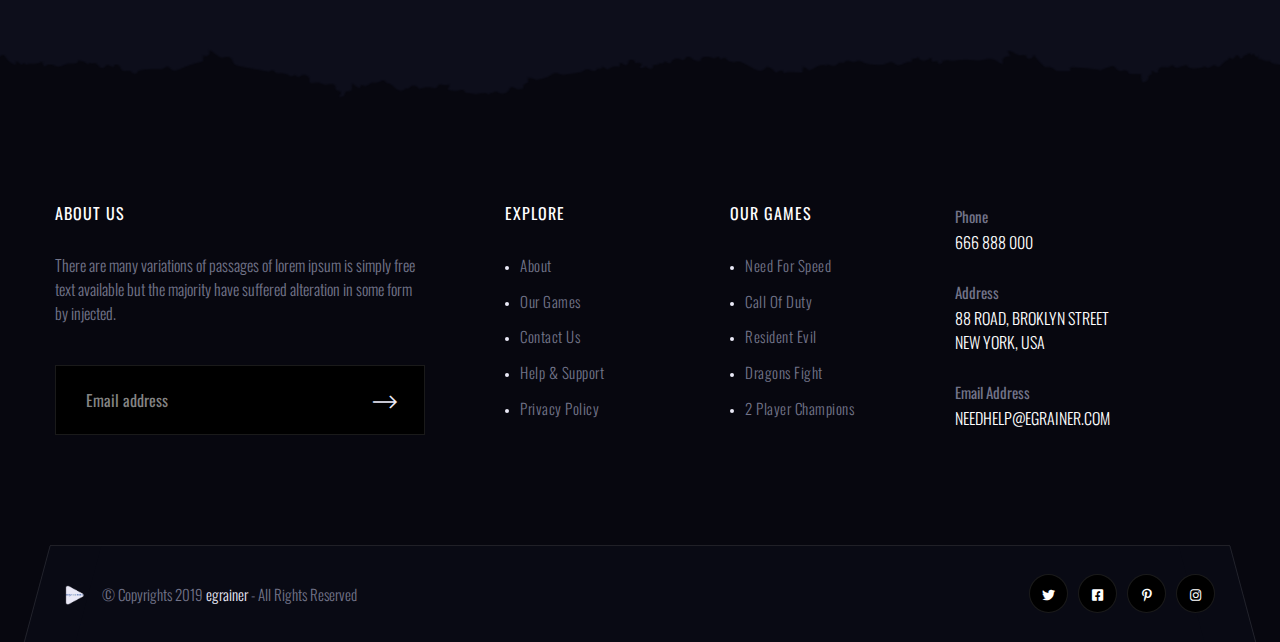
<file: team.html>
<!DOCTYPE html>
<html lang="en">

<!-- Mirrored from t.commonsupport.xyz/egrainer/team.html by HTTrack Website Copier/3.x [XR&CO'2014], Sun, 08 Nov 2020 04:39:37 GMT -->
<head>
<meta charset="utf-8">
<title>egrainer - Digital Video Gaming and Consol HTML Template | About Us</title>
<!-- Stylesheets -->
<link href="css/bootstrap.css" rel="stylesheet">
<link href="css/style.css" rel="stylesheet">
<!-- Responsive File -->
<link href="css/responsive.css" rel="stylesheet"> 



<link rel="shortcut icon" href="images/favicon.png" type="image/x-icon">
<link rel="icon" href="images/favicon.png" type="image/x-icon">

<!-- Responsive -->
<meta http-equiv="X-UA-Compatible" content="IE=edge">
<meta name="viewport" content="width=device-width, initial-scale=1.0, maximum-scale=1.0, user-scalable=0">
<!--[if lt IE 9]><script src="https://cdnjs.cloudflare.com/ajax/libs/html5shiv/3.7.3/html5shiv.js"></script><![endif]-->
<!--[if lt IE 9]><script src="js/respond.js"></script><![endif]-->
</head>

<body>

<div class="page-wrapper">
    <!-- Preloader -->
    <div class="preloader"><div class="icon"></div></div>

    <!-- Main Header -->
    <header class="main-header header-style-one">
        <div class="header-container">
            <!--Header Background Shape-->
            <div class="bg-shape-box"><div class="bg-shape"></div></div>

            <!-- Header Top -->
            <div class="header-top">
				<div class="inner clearfix">
                    <div class="top-left">
                        <div class="top-text">Welcome to game developement studio</div>
                    </div>
    
                    <div class="top-right">
                        <ul class="info clearfix">
                            <li><a href="tel:666-888-0000">666 888 0000</a></li>
                            <li><a href="mailto:needhelp@egrainer.com">needhelp@egrainer.com</a></li>
                        </ul>
                    </div>
                </div>
            </div>

            <!-- Header Upper -->
            <div class="header-upper">
                <div class="inner-container clearfix">
                    <!--Logo-->
                    <div class="logo-box">
                        <div class="logo"><a href="index.html" title="egrainer - Digital Video Gaming and Consol HTML Template"><img src="images/logo.png" alt="egrainer - Digital Video Gaming and Consol HTML Template" title="egrainer - Digital Video Gaming and Consol HTML Template"></a></div>
                    </div>

                    <!--Nav Box-->
                    <div class="nav-outer clearfix">
                        <!--Mobile Navigation Toggler-->
                        <div class="mobile-nav-toggler"><span class="icon flaticon-menu-2"></span></div>

                        <!-- Main Menu -->
                        <nav class="main-menu navbar-expand-md navbar-light">
                            <div class="collapse navbar-collapse show clearfix" id="navbarSupportedContent">
                                <ul class="navigation clearfix">
                                    <li class="dropdown"><a href="index.html">Home</a>
                                        <ul>
                                            <li><a href="index.html">Home Page 01</a></li>
                                            <li><a href="index-2.html">Home Page 02</a></li>
                                            <li><a href="index-3.html">Home Page Light</a></li>
                                            <li class="dropdown"><a href="index.html">Header Styles</a>
                                                <ul>
                                                    <li><a href="index.html">Header Type 01</a></li>
                                                    <li><a href="index-2.html">Header Type 02</a></li>
                                                    <li><a href="index-3.html">Header Type 03</a></li>
                                                </ul>
                                            </li>
                                        </ul>
                                    </li>
									<li class="current dropdown"><a href="about.html">About</a>
                                        <ul>
                                            <li><a href="about.html">About Us</a></li>
                                            <li><a href="team.html">Our Team</a></li>
                                        </ul>
                                    </li>
                                    <li class="dropdown"><a href="games.html">Games</a>
                                        <ul>
                                            <li><a href="games.html">All Games</a></li>
                                            <li><a href="game-details.html">Dragon Fight</a></li>
                                            <li><a href="game-details.html">Street Fighter</a></li>
                                            <li><a href="game-details.html">Justice League</a></li>
                                            <li><a href="game-details.html">The Mob Rules</a></li>
                                            <li><a href="game-details.html">Mafia Mystrey</a></li>
                                        </ul>
                                    </li>
                                    <li><a href="gallery.html">Gallery</a></li>
                                    <li class="dropdown"><a href="blog.html">Blog</a>
                                        <ul>
                                            <li><a href="blog.html">Blog Sidebar</a></li>
                                            <li><a href="blog-grid.html">Blog Grid View</a></li>
                                            <li><a href="blog-single.html">Blog Single</a></li>
                                        </ul>
                                    </li>
                                    <li><a href="contact.html">Contact</a></li>
                                </ul>
                            </div>
                        </nav>
                        <!-- Main Menu End-->
                        
                        <ul class="social-links clearfix">
                            <li><a href="#"><span class="fab fa-twitter"></span></a></li>
                            <li><a href="#"><span class="fab fa-facebook-square"></span></a></li>
                            <li><a href="#"><span class="fab fa-linkedin-in"></span></a></li>
                            <li><a href="#"><span class="fab fa-pinterest-p"></span></a></li>
                        </ul>
                        
                    </div>
                </div>
            </div>
            <!--End Header Upper-->
        </div><!--End Header Container-->

        <!-- Sticky Header  -->
        <div class="sticky-header">
            <div class="auto-container clearfix">
                <!--Logo-->
                <div class="logo pull-left">
                    <a href="index.html" title=""><img src="images/sticky-logo.png" alt="" title=""></a>
                </div>
                <!--Right Col-->
                <div class="pull-right">
                    <!-- Main Menu -->
                    <nav class="main-menu clearfix">
                        <!--Keep This Empty / Menu will come through Javascript-->
                    </nav><!-- Main Menu End-->
                </div>
            </div>
        </div><!-- End Sticky Menu -->

        <!-- Mobile Menu  -->
        <div class="mobile-menu">
            <div class="menu-backdrop"></div>
            <div class="close-btn"><span class="icon flaticon-cancel"></span></div>
            
            <nav class="menu-box">
                <div class="nav-logo"><a href="index.html"><img src="images/logo.png" alt="" title=""></a></div>
                <div class="menu-outer"><!--Here Menu Will Come Automatically Via Javascript / Same Menu as in Header--></div>
                <!--Social Links-->
                <div class="social-links">
                    <ul class="clearfix">
                        <li><a href="#"><span class="fab fa-twitter"></span></a></li>
                        <li><a href="#"><span class="fab fa-facebook-square"></span></a></li>
                        <li><a href="#"><span class="fab fa-pinterest-p"></span></a></li>
                        <li><a href="#"><span class="fab fa-instagram"></span></a></li>
                        <li><a href="#"><span class="fab fa-youtube"></span></a></li>
                    </ul>
                </div>
            </nav>
        </div><!-- End Mobile Menu -->
    </header>
    <!-- End Main Header -->


    <!--Page Title-->
    <section class="page-banner" style="background-image:url(images/background/bg-banner-1.jpg);">
        <div class="top-pattern-layer"></div>

        <div class="banner-inner">
            <div class="auto-container">
                <div class="inner-container clearfix">
                    <ul class="bread-crumb clearfix">
                        <li><a href="index.html">Home</a></li>
                        <li><a href="index.html">Pages</a></li>
                        <li>Our Team</li>
                    </ul>
                    <h1>Our Team</h1>
                </div>
            </div>
        </div>
    </section>
    <!--End Page Banner-->

    <!--Team Section-->
    <section class="team-section team-page-section">

        <div class="auto-container">

            <div class="row clearfix">
                <!--Team Block-->
                <div class="team-block col-lg-3 col-md-6 col-sm-12 wow fadeInLeft" data-wow-delay="0ms" data-wow-duration="1500ms">
                    <div class="inner-box">
                        <figure class="image-box"><a href="#"><img src="images/resource/team-1.jpg" alt="" title=""></a></figure>
                        <div class="lower-box">
                            <h3><a href="#">Jessica Brown</a></h3>
                            <div class="designation">Manager</div>
                            <div class="social-links">
                                <ul class="default-social-links clearfix">
                                    <li><a href="#"><span class="fab fa-twitter"></span></a></li>
                                    <li><a href="#"><span class="fab fa-facebook-square"></span></a></li>
                                    <li><a href="#"><span class="fab fa-instagram"></span></a></li>
                                </ul>
                            </div>
                        </div>
                    </div>
                </div>
                <!--Team Block-->
                <div class="team-block col-lg-3 col-md-6 col-sm-12 wow fadeInLeft" data-wow-delay="200ms" data-wow-duration="1500ms">
                    <div class="inner-box">
                        <figure class="image-box"><a href="#"><img src="images/resource/team-2.jpg" alt="" title=""></a></figure>
                        <div class="lower-box">
                            <h3><a href="#">Kevin Smith</a></h3>
                            <div class="designation">Developer</div>
                            <div class="social-links">
                                <ul class="default-social-links clearfix">
                                    <li><a href="#"><span class="fab fa-twitter"></span></a></li>
                                    <li><a href="#"><span class="fab fa-facebook-square"></span></a></li>
                                    <li><a href="#"><span class="fab fa-instagram"></span></a></li>
                                </ul>
                            </div>
                        </div>
                    </div>
                </div>
                <!--Team Block-->
                <div class="team-block col-lg-3 col-md-6 col-sm-12 wow fadeInLeft" data-wow-delay="400ms" data-wow-duration="1500ms">
                    <div class="inner-box">
                        <figure class="image-box"><a href="#"><img src="images/resource/team-3.jpg" alt="" title=""></a></figure>
                        <div class="lower-box">
                            <h3><a href="#">Christine eve</a></h3>
                            <div class="designation">Editor</div>
                            <div class="social-links">
                                <ul class="default-social-links clearfix">
                                    <li><a href="#"><span class="fab fa-twitter"></span></a></li>
                                    <li><a href="#"><span class="fab fa-facebook-square"></span></a></li>
                                    <li><a href="#"><span class="fab fa-instagram"></span></a></li>
                                </ul>
                            </div>
                        </div>
                    </div>
                </div>
                <!--Team Block-->
                <div class="team-block col-lg-3 col-md-6 col-sm-12 wow fadeInLeft" data-wow-delay="600ms" data-wow-duration="1500ms">
                    <div class="inner-box">
                        <figure class="image-box"><a href="#"><img src="images/resource/team-4.jpg" alt="" title=""></a></figure>
                        <div class="lower-box">
                            <h3><a href="#">Mike hardson</a></h3>
                            <div class="designation">Designer</div>
                            <div class="social-links">
                                <ul class="default-social-links clearfix">
                                    <li><a href="#"><span class="fab fa-twitter"></span></a></li>
                                    <li><a href="#"><span class="fab fa-facebook-square"></span></a></li>
                                    <li><a href="#"><span class="fab fa-instagram"></span></a></li>
                                </ul>
                            </div>
                        </div>
                    </div>
                </div>

                <!--Team Block-->
                <div class="team-block col-lg-3 col-md-6 col-sm-12 wow fadeInLeft" data-wow-delay="0ms" data-wow-duration="1500ms">
                    <div class="inner-box">
                        <figure class="image-box"><a href="#"><img src="images/resource/team-5.jpg" alt="" title=""></a></figure>
                        <div class="lower-box">
                            <h3><a href="#">Mark zintaz</a></h3>
                            <div class="designation">Manager</div>
                            <div class="social-links">
                                <ul class="default-social-links clearfix">
                                    <li><a href="#"><span class="fab fa-twitter"></span></a></li>
                                    <li><a href="#"><span class="fab fa-facebook-square"></span></a></li>
                                    <li><a href="#"><span class="fab fa-instagram"></span></a></li>
                                </ul>
                            </div>
                        </div>
                    </div>
                </div>
                <!--Team Block-->
                <div class="team-block col-lg-3 col-md-6 col-sm-12 wow fadeInLeft" data-wow-delay="200ms" data-wow-duration="1500ms">
                    <div class="inner-box">
                        <figure class="image-box"><a href="#"><img src="images/resource/team-6.jpg" alt="" title=""></a></figure>
                        <div class="lower-box">
                            <h3><a href="#">Sarah rose</a></h3>
                            <div class="designation">Manager</div>
                            <div class="social-links">
                                <ul class="default-social-links clearfix">
                                    <li><a href="#"><span class="fab fa-twitter"></span></a></li>
                                    <li><a href="#"><span class="fab fa-facebook-square"></span></a></li>
                                    <li><a href="#"><span class="fab fa-instagram"></span></a></li>
                                </ul>
                            </div>
                        </div>
                    </div>
                </div>
                <!--Team Block-->
                <div class="team-block col-lg-3 col-md-6 col-sm-12 wow fadeInLeft" data-wow-delay="400ms" data-wow-duration="1500ms">
                    <div class="inner-box">
                        <figure class="image-box"><a href="#"><img src="images/resource/team-7.jpg" alt="" title=""></a></figure>
                        <div class="lower-box">
                            <h3><a href="#">Christine eve</a></h3>
                            <div class="designation">Editor</div>
                            <div class="social-links">
                                <ul class="default-social-links clearfix">
                                    <li><a href="#"><span class="fab fa-twitter"></span></a></li>
                                    <li><a href="#"><span class="fab fa-facebook-square"></span></a></li>
                                    <li><a href="#"><span class="fab fa-instagram"></span></a></li>
                                </ul>
                            </div>
                        </div>
                    </div>
                </div>
                <!--Team Block-->
                <div class="team-block col-lg-3 col-md-6 col-sm-12 wow fadeInLeft" data-wow-delay="600ms" data-wow-duration="1500ms">
                    <div class="inner-box">
                        <figure class="image-box"><a href="#"><img src="images/resource/team-8.jpg" alt="" title=""></a></figure>
                        <div class="lower-box">
                            <h3><a href="#">Yoni Maclurg</a></h3>
                            <div class="designation">Designer</div>
                            <div class="social-links">
                                <ul class="default-social-links clearfix">
                                    <li><a href="#"><span class="fab fa-twitter"></span></a></li>
                                    <li><a href="#"><span class="fab fa-facebook-square"></span></a></li>
                                    <li><a href="#"><span class="fab fa-instagram"></span></a></li>
                                </ul>
                            </div>
                        </div>
                    </div>
                </div>

            </div>
            
        </div>
        
    </section>

    <!-- Main Footer -->
    <footer class="main-footer">
        <div class="top-pattern-layer-dark"></div>

        <div class="auto-container">
            <!--Widgets Section-->
            <div class="widgets-section">
                <div class="row clearfix">
                    
                    <!--Column-->
                    <div class="column col-lg-4 col-md-6 col-sm-12">
                        <div class="footer-widget logo-widget">
                            <div class="widget-title">
                                    <h3>About us</h3>
                                </div>
                            <div class="text">There are many variations of passages of lorem ipsum is simply free text available but the majority have suffered alteration in some form by injected.</div>
							<!--Newsletter-->
							<div class="newsletter-form">
								<form method="post" action="http://t.commonsupport.xyz/egrainer/contact.html">
									<div class="form-group clearfix">
										<input type="email" name="email" value="" placeholder="Email address" required>
										<button type="submit" class="theme-btn newsletter-btn"><span class="icon flaticon-arrows-6"></span></button>
									</div>
								</form>
							</div>
                        </div>
                    </div>
                    
                    <!--Column-->
                    <div class="column col-lg-5 col-md-6 col-sm-12">
                        <div class="footer-widget links-widget">
                            <div class="widget-content">
                                <div class="row clearfix">
                                    <div class="column col-lg-6 col-md-6 col-sm-12">
                                        <div class="widget-title">
                                            <h3>Explore</h3>
                                        </div>
                                        <ul class="list">
                                            <li><a href="#">About</a></li>
                                            <li><a href="#">Our Games</a></li>
                                            <li><a href="#">Contact Us</a></li>
                                            <li><a href="#">Help & Support</a></li>
                                            <li><a href="#">Privacy Policy</a></li>
                                        </ul>
                                    </div>
                                    <div class="column col-lg-6 col-md-6 col-sm-12">
                                        <div class="widget-title">
                                            <h3>Our Games</h3>
                                        </div>
                                        <ul class="list">
                                            <li><a href="#">Need For Speed</a></li>
                                            <li><a href="#">Call Of Duty</a></li>
                                            <li><a href="#">Resident Evil</a></li>
                                            <li><a href="#">Dragons Fight</a></li>
                                            <li><a href="#">2 Player Champions</a></li>
                                        </ul>
                                    </div>
                                </div>
                            </div>  
                        </div>
                    </div>
                    
                    <!--Column-->
                    <div class="column col-lg-3 col-md-6 col-sm-12">
                        <div class="footer-widget info-widget">
                            <ul class="contact-info">
                                <li><strong>Phone</strong> <br><a href="tel:666-888-000">666 888 000</a></li>
                                <li><strong>Address</strong> <br>88 road, broklyn street <br>new york, usa</li>
                                <li><strong>Email Address</strong> <br><a href="mailto:needhelp@egrainer.com">needhelp@egrainer.com</a></li>
                            </ul>
                        </div>
                    </div>
                    
                </div>
            </div>
        </div>
        
        <!-- Footer Bottom -->
        <div class="footer-bottom">
            <div class="outer-container">
                <!--Footer Bottom Shape-->
                <div class="bottom-shape-box"><div class="bg-shape"></div></div>

                <div class="auto-container">
                    <!--Scroll to top-->
                    <div class="scroll-to-top scroll-to-target" data-target="html"><span class="flaticon-up-arrow"></span></div>
                    <!--Scroll to top-->
                    <div class="row clearfix">
                        <!-- Column -->
                        <div class="column col-lg-6 col-md-12 col-sm-12">
                            <div class="copyright"><span class="logo-icon"></span> &copy; Copyrights 2019 <a href="#">egrainer</a> - All Rights Reserved</div>
                        </div>
                        <!-- Column -->
                        <div class="column col-lg-6 col-md-12 col-sm-12">
                            <div class="social-links">
                                <ul class="default-social-links">
                                    <li><a href="#"><span class="fab fa-twitter"></span></a></li>
                                    <li><a href="#"><span class="fab fa-facebook-square"></span></a></li>
                                    <li><a href="#"><span class="fab fa-pinterest-p"></span></a></li>
                                    <li><a href="#"><span class="fab fa-instagram"></span></a></li>
                                </ul>
                            </div>
                        </div>
                    </div>
                </div>
                
            </div>
        </div>
        
    </footer>
	
</div>
<!--End pagewrapper-->

<!--Scroll to top-->
<div class="scroll-to-top scroll-to-target" data-target="html"><span class="flaticon-up-arrow"></span></div>

<script src="js/jquery.js"></script>
<script src="js/popper.min.js"></script>
<script src="js/bootstrap.min.js"></script>
<script src="js/jquery-ui.js"></script>
<script src="js/jquery.fancybox.js"></script>
<script src="js/owl.js"></script>
<script src="js/appear.js"></script>
<script src="js/wow.js"></script>
<script src="js/scrollbar.js"></script>
<script src="js/script.js"></script>

</body>

<!-- Mirrored from t.commonsupport.xyz/egrainer/team.html by HTTrack Website Copier/3.x [XR&CO'2014], Sun, 08 Nov 2020 05:00:42 GMT -->
</html>
</file>
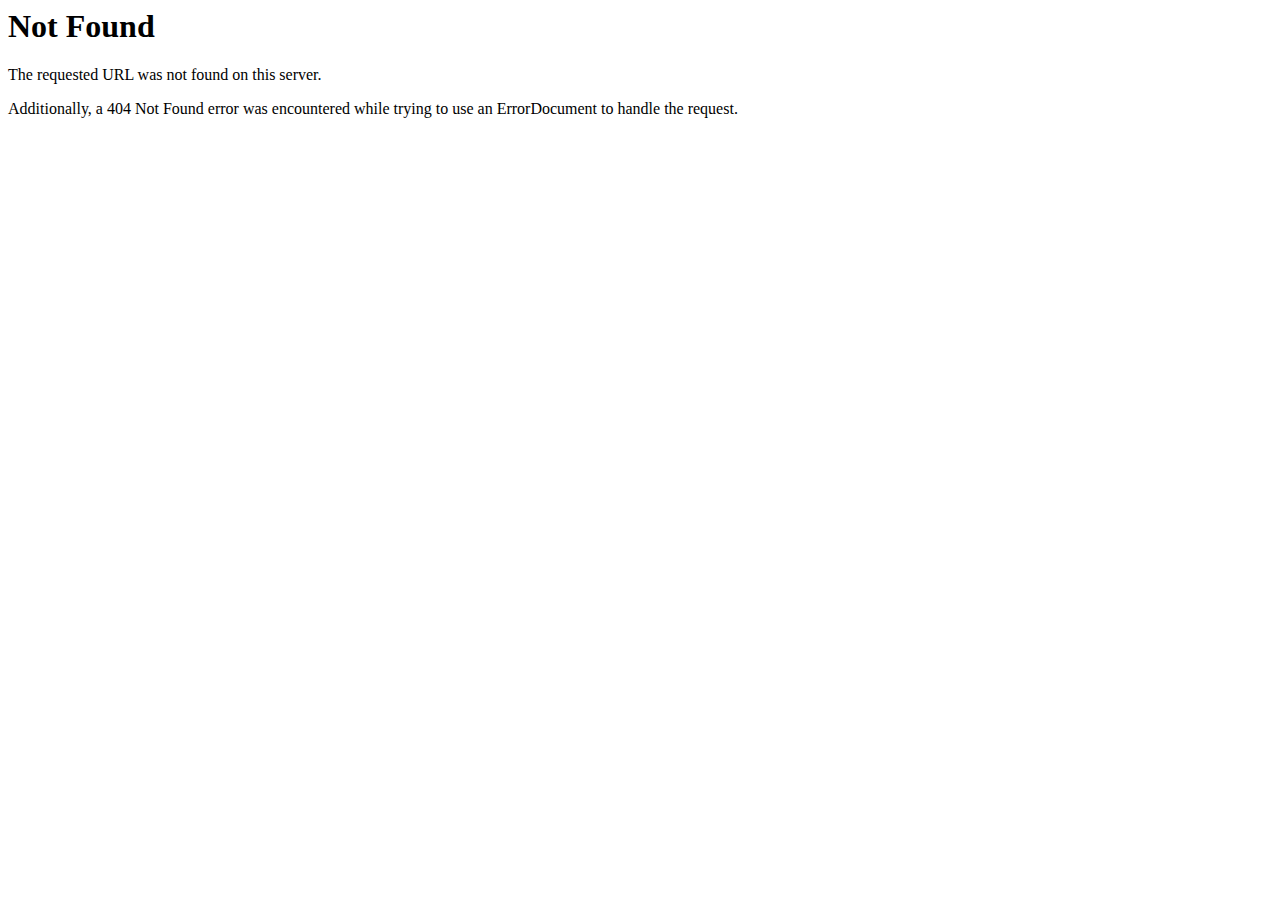
<file: css/Flaticon.html>
<!DOCTYPE HTML PUBLIC "-//IETF//DTD HTML 2.0//EN">
<html><head>
<title>404 Not Found</title>
</head><body>
<h1>Not Found</h1>
<p>The requested URL was not found on this server.</p>
<p>Additionally, a 404 Not Found
error was encountered while trying to use an ErrorDocument to handle the request.</p>
</body></html>
</file>
<file: css/responsive.css>
/* egrainer - Digital Video Gaming and Consol HTML Template  */

@media only screen and (max-width: 7000px){
	.page-wrapper{
		overflow: hidden;
	}
	
}

@media only screen and (max-width: 1299px){
	.main-header .header-container,
	.main-footer .footer-bottom .outer-container{
		margin: 0px 50px;
	}

	.banner-carousel .content-box h2{
		font-size: 84px;
	}

	.banner-carousel .content-box h1{
		font-size: 120px;
		line-height: 1.1em;
	}

	.banner-style-two .owl-nav{
		width: 100%;
		left: 0;
	}
}

@media only screen and (max-width: 1139px){
	
	.main-menu .navigation > li{
		margin-right: 30px;
	}

	.main-header .header-container{
		margin: 0px 0px;
	}

	.banner-carousel .content-box h2{
		font-size: 72px;
	}

	.banner-carousel .content-box{
		height: 700px;
	}

	.header-style-two .header-upper .social-links{
		margin-left: 30px;
	}

	.game-block .lower-content{
		padding: 40px 20px;
	}

	.fixed-gallery-box{
		width: auto;
		height: auto;
		margin: 0px -10px;
	}

	.dual-section .fixed-gallery-box{
		margin-bottom: 50px;
	}

	.fixed-gallery-box .gallery-item:nth-child(even),
	.fixed-gallery-box .gallery-item:nth-child(odd),
	.fixed-gallery-box .gallery-item{
		position: relative !important;
		float: left;
		padding: 0px 10px;
		margin-bottom: 20px;
		width: 33.3333%;
		left: 0 !important;
		top: 0 !important;
		right: 0 !important;
		bottom: 0 !important;
	}

	.fixed-gallery-box .gallery-item:nth-child(even) .image-box,
	.fixed-gallery-box .gallery-item:nth-child(odd) .image-box,
	.fixed-gallery-box .gallery-item .image-box{
		width: 100% !important;
		height: 310px !important;
	}

	.sec-title h2{
		font-size: 42px;
	}

	.featured-carousel-box .slide-item .text-column .inner{
		padding: 50px 30px 120px;
	}

	.main-footer .links-widget .widget-content{
		padding-left: 0;
	}

	.platofrm-block .inner{
		padding-left: 100px;
	}

	.platofrm-block .icon-box{
		left: 30px;
	}

	.featured-game .image-column .inner{
		margin: 0;
	}

	.page-banner h1{
		font-size: 64px;
	}

	.about-section .image-column .inner{
		padding-right: 0;
	}

	.feature-block .inner-box{
		padding: 40px 20px;
	}

	.cont-info-section .info-block .inner-box:after{
		display: none;
	}

	.cont-info-section .info-block .inner-box{
		padding-left: 0 !important;
		text-align: center;
	}

	.cont-info-section{
		padding: 80px 0px 10px;
	}

	.cont-info-section .info-block .text{
		max-width: 400px;
		margin: 0 auto;
	}

}

@media only screen and (min-width: 768px){
	.main-menu .navigation > li > ul,
	.main-menu .navigation > li > ul > li > ul{
		display:block !important;
		visibility:hidden;
		opacity:0;
	}
}

@media only screen and (max-width: 1023px){
	.main-header{
		position: relative !important;
		left: 0;
		top: 0;
	}

	.main-header .header-top,
	.main-header .header-upper .inner-container{
		padding-left: 0;
	}

	.main-header .header-top .inner{
		padding: 12px 20px;
	}

	.main-header .header-upper .logo-box{
		position: relative;
		top: 0;
		left: 0;
		bottom: 0;
		padding: 10px 20px;
		width: auto;
		background: none;
		height: auto;
		border: none;
	}

	.main-header .header-upper .logo img{
		height: 42px;
	}

	.main-header .header-upper .logo h3{
		font-size: 24px;
	}

	.main-header .nav-outer .main-menu,
	.sticky-header{
		display: none !important;
	}

	.nav-outer .mobile-nav-toggler{
		display: block;
	}

	.main-header .header-upper .social-links{
		padding: 30px 0px;
	}

	.banner-carousel .slide-item{
		padding-top: 0;
	}

	.banner-carousel .content-box{
		height: 600px;
		margin: 0 auto !important;
		text-align: center;
	}

	.banner-carousel .content-box h2{
		font-size: 64px;
		line-height: 1.3em;
	}

	.home-search-form .home-search-input{
		font-size: 16px;
		padding: 8px;
		width: 75%;
	}

	.fixed-gallery-box .gallery-item:nth-child(even),
	.fixed-gallery-box .gallery-item:nth-child(odd),
	.fixed-gallery-box .gallery-item{
		width: 50% !important;
	}

	.fixed-gallery-box .gallery-item:nth-child(even) .image-box,
	.fixed-gallery-box .gallery-item:nth-child(odd) .image-box,
	.fixed-gallery-box .gallery-item .image-box{
		height: 420px !important;
	}

	.sec-title h2{
		font-size: 36px;
	}

	.reviews-section .carousel-outer{
		padding: 0;
		min-height: 0;
		text-align: center;
	}

	.reviews-section .carousel-outer .thumb-carousel-box{
		position: relative;
		margin: 0 auto 50px;
	}

	.reviews-section .carousel-outer .text-carousel .owl-nav{
		position: relative;
		left: 0;
		bottom: 0;
		width: 100%;
		top: 0;
		right: 0;
		text-align: center;
		padding-top: 50px;
	}

	.reviews-section .sec-title{
		text-align: center;
	}

	.reviews-section .sec-title .bottom-curve{
		left: 50%;
		margin-left: -15px;
	}

	.fact-counter{
		text-align: center;
	}

	.video-section h2{
		font-size: 48px;
		line-height: 1.3em;
	}

	.news-block .over-box{
		padding: 0px 20px 20px;
	}

	.news-block .over-box h3{
		font-size: 24px;
		line-height: 1.3em;
	}

	.main-footer .footer-bottom,
	.main-footer .footer-bottom .social-links,
	.main-footer .footer-bottom .social-links ul{
		text-align: center;
	}

	.main-footer .footer-bottom .outer-container{
		margin: 0 0;
	}

	.banner-carousel .content-box h1{
		font-size: 80px;
		line-height: 1.2em;
	}

	.banner-style-two .owl-nav{
		margin-top: -50px;
	}

	.featured-game .text-column{
		order: 0;
	}

	.featured-game .sec-title{
		margin-bottom: 30px;
	}

	.parallax-section h2{
		font-size: 48px;
		margin-bottom: 25px;
	}

	.parallax-section{
		padding: 140px 0px 130px;
	}

	.page-banner{
		padding-top: 0;
	}

	.page-banner .banner-inner{
		padding: 80px 0px 120px;
	}

	.page-banner h1{
		font-size: 48px;
	}

	.about-section .text-column{
		order: 0;
	}

	.blog-detail .lower-content h3,
	.group-title h3{
		font-size: 30px;
	}

	.contact-banner .banner-inner,
	.contact-banner .map-canvas{
		padding: 0;
		height: 500px;
	}

	.auth-section{
		padding-top: 40px !important;
	}
}

@media only screen and (max-width: 767px){	
	
	.banner-carousel .content-box h2{
		font-size: 48px;
	}

	.banner-carousel .content-box{
		padding: 80px 0px 150px;
		height: auto;
	}

	.fixed-gallery-box .gallery-item:nth-child(even) .image-box,
	.fixed-gallery-box .gallery-item:nth-child(odd) .image-box,
	.fixed-gallery-box .gallery-item .image-box{
		height: 280px !important;
	}

	.sec-title h2{
		font-size: 30px;
	}

	.video-section h2{
		font-size: 42px;
	}

	.video-section{
		padding: 150px 0px;
	}

	.featured-carousel-box .slide-item .image-column,
	.featured-carousel-box .slide-item .text-column{
		width: 100%;
		position: relative;
	}

	.featured-carousel-box .slide-item .image-box{
		display: block;
	}

	.featured-carousel-box .slide-item .image-layer{
		display: none;
	}

	.featured-carousel-box .owl-theme .owl-nav{
		width: 100%;
		bottom: 0;
		padding: 40px 0px 0px;
		text-align: center;
	}

	.featured-carousel-box .owl-theme .owl-nav .owl-prev,
	.featured-carousel-box .owl-theme .owl-nav .owl-next{
		margin: 0px 3px;
	}

	.banner-carousel .content-box h1{
		font-size: 64px;
	}

	.banner-carousel .content-box .upper-subtitle,
	.banner-carousel .content-box .lower-subtitle{
		font-size: 24px;
	}

	.parallax-section h2{
		font-size: 36px;
	}

	.parallax-section .text-box{
		font-size: 18px;
		font-weight: 300;
	}

	.accordion-box .block .acc-btn{
		padding-left: 20px;
		padding-right: 50px;
	}

	.accordion-box .block .icon{
		right: 20px;
	}

	.accordion-box .block .content{
		padding: 20px 20px;
	}

	.page-banner h1{
		font-size: 42px;
	}

	.feature-block .inner-box{
		text-align: center;
	}

	.game-details .lower-content .title-box .title,
	.game-details .lower-content .link-box{
		width: 100%;
	}

	.game-details .lower-content .title-box{
		margin-bottom: 20px;
	}

	.game-details h2{
		font-size: 24px;
	}

	.blog-detail .lower-content h3,
	.group-title h3{
		font-size: 24px;
	}

	.blog-detail .post-info{
		margin-bottom: 15px;
	}

	.author-box{
		padding: 30px;
	}

	.contact-banner .banner-inner,
	.contact-banner .map-canvas{
		padding: 0 !important;
		height: 400px;
	}

	.news-block-two .lower-content h3{
		font-size: 22px;
	}
}

@media only screen and (max-width: 599px){
	.main-header .header-top{
		text-align: center;
	}

	.main-header .header-top .top-right{
		width: 100%;
	}

	.main-header .header-top .top-left{
		display: none;
	}

	.main-header .header-top .info li{
		float: none;
		display: inline-block;
		margin: 0px 10px;
	}

	.banner-carousel .content-box h2{
		font-size: 36px;
	}

	.fixed-gallery-box .gallery-item:nth-child(even),
	.fixed-gallery-box .gallery-item:nth-child(odd),
	.fixed-gallery-box .gallery-item{
		width: 100% !important;
	}

	.fixed-gallery-box .gallery-item:nth-child(even) .image-box,
	.fixed-gallery-box .gallery-item:nth-child(odd) .image-box,
	.fixed-gallery-box .gallery-item .image-box{
		height: 420px !important;
	}

	.video-section h2{
		font-size: 36px;
	}

	.featured-carousel-box .slide-item .text-column .title{
		padding-right: 0;
	}

	.featured-carousel-box .slide-item .text-column .title .rating{
		position: relative;
		left: 0;
		top: 0;
	}

	.featured-carousel-box .slide-item .text-column .bottom-links li a{
		font-size: 13px;
		padding: 15px 5px;
	}

	.featured-carousel-box .slide-item .text-column .inner{
		padding:40px 20px 100px;
	}

	.featured-carousel-box .slide-item .text-column .title h3{
		font-size: 24px;
	}

	.banner-carousel .content-box h1{
		font-size: 48px;
	}

	.banner-carousel .content-box .upper-subtitle,
	.banner-carousel .content-box .lower-subtitle{
		font-size: 20px;
	}

	.banner-style-two .owl-nav{
		display: none;
	}

	.trailer-video-box .over-link .icon{
		-webkit-transform: scale(0.7);
		-ms-transform: scale(0.7);
		transform: scale(0.7);
	}

	.platofrm-block .inner{
		padding: 30px 20px;
		text-align: center;
	}

	.platofrm-block .icon-box{
		position: relative;
		left: 0;
		top: 0;
		margin: 0 auto 20px;
	}

	.page-banner .banner-inner{
		padding: 50px 0px 100px;
	}

	.page-banner h1{
		font-size: 36px;
	}

	.sidebar-widget{
		padding: 30px 20px;
	}

	.author-box .inner-box{
		padding-left: 0;
		text-align: center;
	}

	.author-box .thumb,
	.comments-area .comment-box .author-thumb{
		position: relative;
		left: 0;
		top: 0;
		margin: 0 auto 20px;
	}

	.group-title{
		text-align: center;
	}

	.comments-area .comment{
		padding-left: 0;
	}

	.comments-area .comment-box .reply-btn{
		position: relative;
		left: 0;
		top: 0;
		margin: 20px 0 0;
	}

	.comments-area .comment-box{
		padding-bottom: 30px;
		margin-bottom: 30px;
		text-align: center;
	}

	.comments-area .comment-box .name{
		margin-bottom: 10px;
	}
}

@media only screen and (max-width: 479px) {
	.main-header .header-upper .social-links{
		display: none;
	}

	.fixed-gallery-box .gallery-item:nth-child(even) .image-box,
	.fixed-gallery-box .gallery-item:nth-child(odd) .image-box,
	.fixed-gallery-box .gallery-item .image-box{
		height: 280px !important;
	}

	.video-section h2{
		font-size: 30px;
	}

	.reviews-section .carousel-outer .thumb-carousel-box{
		width: 280px;
	}

	.reviews-section .carousel-outer .thumb-carousel-box .thumb img{
		width: 81px;
		height: 81px;
	}

	.news-block .over-box h3{
		font-size: 20px;
	}

	.banner-carousel .content-box h1{
		font-size: 42px;
		display: block;
	}

}
</file>
<file: css/home-light-version.css>
/* Home Light Version  */

.home-light-version{
	color:#7a7a7a;
	background: #ffffff;
}

.home-light-version .main-header .header-upper .logo-box,
.home-light-version .main-header .bg-shape-box .bg-shape,
.home-light-version .main-header .bg-shape-box .bg-shape:before,
.home-light-version .main-header .bg-shape-box .bg-shape:after{
	background: #ffffff;
}

.home-light-version .main-header .header-top,
.home-light-version .main-header .bg-shape-box:before{
	border-bottom-color: rgba(0,0,0,0.10);
}

.home-light-version .main-header .header-upper .logo-box{
	border-right-color: rgba(0,0,0,0.10);	
}

.home-light-version .main-header .social-links li a{
	color: #7a7a7a;
	background: #f5f5f5;
}

.home-light-version .main-header .social-links li a:hover{
	color: #ffffff;
	background: #ff7a21;
}

.home-light-version .main-menu .navigation > li:hover > a,
.home-light-version .main-menu .navigation > li.current > a{
	color:#07070f;
}

.home-light-version .top-pattern-layer{
	background-image:url(../images/background/pattern-1-light-version.png);
}

.home-light-version .bottom-pattern-layer{
	background-image:url(../images/background/pattern-2-light-version.png);
}

.home-light-version .top-pattern-layer-dark{
	background-image:url(../images/background/pattern-1-dark-light-version.png);
}

.home-light-version .bottom-pattern-layer-dark{
	background-image:url(../images/background/pattern-2-dark-light-version.png);
}

.home-light-version .sec-title h2{
	color: #07070f;
}

.home-light-version .game-block .inner-box{
	background: #f5f5f5;
}

.home-light-version .game-block .inner-box:hover{
	background: #ffffff;
	box-shadow: 0px 0px 25px 0px rgba(0,0,0,0.15);
}

.home-light-version .game-block .image-box .link-box .link-btn .btn-title,
.home-light-version .game-block .image-box .link-box .link-btn:before,
.home-light-version .game-block .image-box .link-box .link-btn:after{
	background: #ffffff;
	color: #7a7a7a;
}

.home-light-version .game-block .inner-box:hover .image-box .link-box .link-btn .btn-title,
.home-light-version .game-block .inner-box:hover .image-box .link-box .link-btn:before,
.home-light-version .game-block .inner-box:hover .image-box .link-box .link-btn:after{
	background: #ff7a21;
	color: #ffffff;
}

.home-light-version .game-block .post-info{
	border-top-color: rgba(255,255,255,1);
}

.home-light-version .game-block .inner-box:hover .post-info{
	border-top-color: rgba(0,0,0,0.10);
}

.home-light-version .game-block h3 a{
    color: #07070f;
}

.home-light-version .game-block h3 a:hover,
.home-light-version .game-block .post-info li .icon{
	color: #ff7a21;
}

.home-light-version .sponsors-section{
	background: #f5f5f5;
}

.home-light-version .fact-counter .counter-title{
	color: #7a7a7a;
}

.home-light-version .reviews-section{
	background: #ffffff;
}

.home-light-version .reviews-section .text-carousel .text{
	color: #7a7a7a;
}

.home-light-version .reviews-section .carousel-outer .text-carousel .owl-prev,
.home-light-version .reviews-section .carousel-outer .text-carousel .owl-next{
	color: #07070f;
	opacity: 0.20;
}

.home-light-version .reviews-section .carousel-outer .text-carousel .owl-prev:hover,
.home-light-version .reviews-section .carousel-outer .text-carousel .owl-next:hover{
	opacity: 1;
}

.home-light-version .featured-games-section{
	padding-bottom: 100px;
}

.home-light-version .featured-carousel-box .slide-item .content-box{
	background: #f5f5f5;
}

.home-light-version .featured-carousel-box .slide-item .text-column .title h3 a{
	color: #07070f;
}

.home-light-version .featured-carousel-box .slide-item .text-column .title h3 a:hover,
.home-light-version .featured-carousel-box .slide-item .text-column .info li .icon{
	color: #ff7a21;
}

.home-light-version .featured-carousel-box .slide-item .text-column .bottom-links{
	border-top-color: rgba(0,0,0,0.10);
}

.home-light-version .featured-carousel-box .slide-item .text-column .bottom-links li{
	border-right-color: rgba(0,0,0,0.10);
}

.home-light-version .featured-carousel-box .slide-item .text-column .bottom-links li a{
	color: #07070f;
}

.home-light-version .team-section{
	background: #f5f5f5;
	padding: 150px 0px 120px;
}

.home-light-version .team-section .top-pattern-layer-dark{
	top: auto;
	bottom: 0;
}

.home-light-version .team-section .bottom-pattern-layer-dark{
	bottom: auto;
	top: 0;
}

.home-light-version .team-block .lower-box h3 a{
	color: #07070f;
}

.home-light-version .team-block .lower-box h3 a:hover{
	color: #ff7a21;
}

.home-light-version .team-block .default-social-links li a{
	color: #7a7a7a;
	background: #ffffff;
}

.home-light-version .team-block .default-social-links li a:hover{
	color: #ffffff;
	background: #ff7a21;
}

.home-light-version .news-section{
	padding-top: 100px;
	padding-bottom: 80px;
}

.home-light-version .main-footer{
	padding-top: 50px;
}

.home-light-version .main-footer .top-pattern-layer-dark{
	top: 0;
	background:url(../images/background/pattern-2-dark-light-version.png) center top repeat-x;
}


.home-light-version ::-webkit-input-placeholder{color: #999999;}
.home-light-version ::-moz-input-placeholder{color: #999999;}
.home-light-version ::-ms-input-placeholder{color: #999999;}
</file>
<file: css/style.css>
/* egrainer - Digital Video Gaming and Consol HTML Template  */

/*********** TABLE OF CONTENTS **************
1. Fonts
2. Reset
3. Global
4. Main Header
5. Sticky Header
6. Mobile Menu
7. Main Slider / Banner Carousel
8. Latest Games
9. Sponsors Section
10. Gallery Section 01
11. Fun Facts
12. Customer Reviews / Tesstimonials
13. Video Section
14. Featured Games
15. Team Section
16. News Section
17. Main Footer
18. Gaming Platforms
19. Watch Trailer
20. Awards Section
21. Gallery Secion 02
22. Featured Game
23. Parallax Section
24. FAQs
25. Home Light Version
26. Page Banner
27. About Section
28. Game Details
29. Gallery Page
30. Blog Grid
31. Blog Default
32. Sidebar
33. Blog Details
34. Map Banner
35. Contact Info
36. Contact Form



**********************************************/

/*** 

====================================================================
			Fonts
====================================================================

 ***/

@import url('https://fonts.googleapis.com/css?family=Oswald:300,400,500,600,700&amp;display=swap');

/*
font-family: 'Oswald', sans-serif;
*/

@import url('fontawesome-all.css');
@import url('animate.css');
@import url('flaticon.css');
@import url('owl.css');
@import url('jquery-ui.css');
@import url('jquery.fancybox.min.css');
@import url('scrollbar.css');
@import url('hover.css');

/*** 

====================================================================
	Reset
====================================================================

 ***/

*{
	margin:0px;
	padding:0px;
	border:none;
	outline:none;
	font-size: 100%;
	line-height: inherit;
}

/*** 

====================================================================
	Global Settings
====================================================================

 ***/

body {
	
	font-size:16px;
	color:#727489;
	line-height:1.6em;
	font-weight:300;
	background:#0d0e1b;
	-webkit-font-smoothing: antialiased;
	-moz-font-smoothing: antialiased;
	font-family: 'Oswald', sans-serif;
}

a{
	text-decoration:none;
	cursor:pointer;
	color:#eae9f7;
}

a:hover,
a:focus,
a:visited{
	text-decoration:none;
	outline:none;
}

h1,h2,h3,h4,h5,h6 {
	position:relative;
	font-weight:normal;
	margin:0px;
	background:none;
	line-height:1.25em;
	font-family: 'Oswald', cursive;
}

textarea{
	overflow:hidden;	
}

button{
	outline: none !important;
	cursor: pointer;
}

p{
	font-size: 16px;
	line-height: 1.6em;
	margin: 0 0 15px;
}

::-webkit-input-placeholder{color: inherit;}
::-moz-input-placeholder{color: inherit;}
::-ms-input-placeholder{color: inherit;}

.page-wrapper{
	position:relative;
	margin:0 auto;
	width:100%;
	min-width:300px;
	z-index: 9;
	overflow: hidden;
}

.auto-container{
	position:static;
	max-width:1200px;
	padding:0px 15px;
	margin:0 auto;
}

ul,li{
	list-style:none;
	padding:0px;
	margin:0px;	
}

figure{
	margin-bottom: 0;
}

.theme-btn{
	display:inline-block;
	-webkit-transition:all 0.3s ease;
	-moz-transition:all 0.3s ease;
	-ms-transition:all 0.3s ease;
	-o-transition:all 0.3s ease;
	transition:all 0.3s ease;
}

.centered{
	text-align:center !important;
}

/*Btn Style One*/

.btn-style-one{
	position: relative;
	display: inline-block;
	font-size: 16px;
	line-height: 30px;
	padding: 0px 10px;
	color: #ffffff;
	font-weight: 400;
	text-transform:uppercase;
	letter-spacing: 0.05em;
	border-radius:0px;
}

.btn-style-one .btn-title{
	position: relative;
	display:block;
	z-index:1;
	padding: 16px 45px;
	background: #eae9f7;
	border-radius:0px;
	transition:all 0.3s ease;
	-moz-transition:all 0.3s ease;
	-webkit-transition:all 0.3s ease;
	-ms-transition:all 0.3s ease;
	-o-transition:all 0.3s ease;
}

.btn-style-one:hover .btn-title{
	color:#ffffff;
	box-shadow: 0px 0px 20px 0px #eae9f7;
}

.btn-style-one:before{
	content: '';
    position: absolute;
    left: 0px;
    top: 0px;
    width: 20px;
    height: 100%;
    background: #eae9f7;
    -webkit-transform: skew(15deg);
    -ms-transform: skew(15deg);
    transform: skew(15deg);
	-webkit-transition:all 0.3s ease;
	-moz-transition:all 0.3s ease;
	-ms-transition:all 0.3s ease;
	-o-transition:all 0.3s ease;
	transition:all 0.3s ease;
}

.btn-style-one:after{
	content: '';
    position: absolute;
    right: 0px;
    top: 0px;
    width: 20px;
    height: 100%;
    background: #eae9f7;
    -webkit-transform: skew(-15deg);
    -ms-transform: skew(-15deg);
    transform: skew(-15deg);
	-webkit-transition:all 0.3s ease;
	-moz-transition:all 0.3s ease;
	-ms-transition:all 0.3s ease;
	-o-transition:all 0.3s ease;
	transition:all 0.3s ease;
}

.btn-style-one:hover:before{
	-webkit-transform: skew(0deg);
	-ms-transform: skew(0deg);
	transform: skew(0deg);
	box-shadow: 0px 0px 20px 0px #eae9f7;
}

.btn-style-one:hover:after{
	-webkit-transform: skew(0deg);
	-ms-transform: skew(0deg);
	transform: skew(0deg);
	box-shadow: 0px 0px 20px 0px #eae9f7;
}

/*Btn Style Old*/

.btn-style-old{
	position: relative;
	display: inline-block;
	font-size: 16px;
	line-height: 30px;
	color: #ffffff;
	font-weight: 600;
	text-transform:capitalize;
	font-family: 'Oswald', sans-serif;
	border-radius:30px;
	overflow:hidden;
}

.btn-style-old:hover{
	color: #ffffff;
}

.btn-style-old .btn-title{
	position: relative;
	display:block;
	z-index:1;
	padding: 15px 45px;
	background-color: #ff6b70;
	border-radius:30px;
	transition:all 0.3s ease;
	-moz-transition:all 0.3s ease;
	-webkit-transition:all 0.3s ease;
	-ms-transition:all 0.3s ease;
	-o-transition:all 0.3s ease;
}

.btn-style-old:hover .btn-title{
	color:#ffffff;
}

.btn-style-old .btn-title:before{
	position: absolute;
	left: 0;
	top: 0;
	z-index:-1;
	height: 100%;
	width: 100%;
	content: "";
	background-color: #25283a;
	-webkit-transform: scale(0, 1);
	-ms-transform: scale(0, 1);
	transform: scale(0, 1);
	-webkit-transform-origin: top right;
	-ms-transform-origin: top right;
	transform-origin: top right;
    -webkit-transition: transform 500ms cubic-bezier(0.860, 0.000, 0.070, 1.000);
    -moz-transition: transform 500ms cubic-bezier(0.860, 0.000, 0.070, 1.000);
    -o-transition: transform 500ms cubic-bezier(0.860, 0.000, 0.070, 1.000);
    transition: transform 500ms cubic-bezier(0.860, 0.000, 0.070, 1.000);
    -webkit-transition-timing-function: cubic-bezier(0.860, 0.000, 0.070, 1.000);
    -moz-transition-timing-function: cubic-bezier(0.860, 0.000, 0.070, 1.000);
    -o-transition-timing-function: cubic-bezier(0.860, 0.000, 0.070, 1.000);
    transition-timing-function: cubic-bezier(0.860, 0.000, 0.070, 1.000);
}

.btn-style-old:hover  .btn-title:before{
	-webkit-transform: scale(1, 1);
	-ms-transform: scale(1, 1);
	transform: scale(1, 1);
	-webkit-transform-origin: top left;
	-ms-transform-origin: top left;
	transform-origin: top left;
}

.theme_color{
	color:#eae9f7;
}

.pull-right{
	float: right;
}

.pull-left{
	float: left;
}

.preloader{ 
	position:fixed; 
	left:0px; 
	top:0px; 
	width:100%; 
	height:100%; 
	z-index:999999; 
	background-color:rgba(0,0,0,0);
} 

.preloader .icon{ 
	position:fixed; 
	left:0px; 
	top:0px; 
	width:100%; 
	height:100%; 
	z-index:1; 
	background-color:rgba(0,0,0,0); 
	background-position:center center; 
	background-repeat:no-repeat; 
	background-image:url(../images/icons/preloader.svg);
	-webkit-transition: all 200ms ease;
	-moz-transition: all 200ms ease;
	-ms-transition: all 200ms ease;
	-o-transition: all 200ms ease;
	transition: all 200ms ease;
} 

.page-loaded .preloader .icon{
	opacity:0; 
}

.preloader:before{
	content:'';
	position:absolute;
	left:0;
	top:0;
	width:100%;
	height:100%;
	background:#ffffff;
	z-index:0; 
	-webkit-transform:translateX(0%);
	-ms-transform:translateX(0%);
	transform:translateX(0%);
	-webkit-transition: all 800ms ease;
	-moz-transition: all 800ms ease;
	-ms-transition: all 800ms ease;
	-o-transition: all 800ms ease;
	transition: all 800ms ease;
}

.page-loaded .preloader:before{
	-webkit-transform:translateX(-101%);
	-ms-transform:translateX(-101%);
	transform:translateX(-101%);
}

.preloader:after{
	content:'';
	position:absolute;
	left:0;
	top:0;
	width:100%;
	height:100%;
	background:#eae9f7;
	z-index:2; 
	-webkit-transform:translateX(101%);
	-ms-transform:translateX(101%);
	transform:translateX(101%);
	-webkit-transition: all 800ms ease;
	-moz-transition: all 800ms ease;
	-ms-transition: all 800ms ease;
	-o-transition: all 800ms ease;
	transition: all 800ms ease;
}

.page-loaded .preloader:after{
	-webkit-transform:translateX(-101%);
	-ms-transform:translateX(-101%);
	transform:translateX(-101%);
}

img{
	display:inline-block;
	max-width:100%;
	height:auto;	
}

.dropdown-toggle::after{
	display: none;
}

.fa{
	line-height: inherit;
}

/*** 

====================================================================
	Scroll To Top style
====================================================================

***/

.scroll-to-top{
	position:fixed;
	right:20px;
	bottom:20px;
	width:54px;
	height:54px;
	color:#ffffff;
	font-size:30px;
	line-height:54px;
	text-align:center;
	z-index:100;
	cursor:pointer;
	background:#25283a;
	border-radius: 0px;
	margin-left:-26px;
	display:none;
	-webkit-transition:all 300ms ease;
	-moz-transition:all 300ms ease;
	-ms-transition:all 300ms ease;
	-o-transition:all 300ms ease;
	transition:all 300ms ease;
	box-shadow:2px 2px 0px #eae9f7;
}

.scroll-to-top:hover{
	background:#eae9f7;
	color:#ffffff;
	box-shadow:2px 2px 0px #25283a;
}


/*** 

====================================================================
	Main Header style
====================================================================

***/

.main-header{
	position: absolute;
	left: 0;
	top: 0;
	display: block;
	width: 100%;
	z-index: 9999;
	background:none;
}

.main-header .header-container{
	position: relative;
	max-width: 1200px;
	margin: 0 auto;
}

.main-header .bg-shape-box{
	position: absolute;
	left: -50px;
	top: 0;
	bottom:-2px;
	right: -50px;
	overflow: hidden;
}

.main-header .bg-shape-box:before{
	content: '';
    position: absolute;
    right: 26px;
    top: 64px;
    width: 24px;
    border-bottom: 1px solid rgba(255,255,255,0.10);
    z-index: 1;
}

.main-header .bg-shape-box .bg-shape{
	position: absolute;
	left: 50px;
	top: 0;
	bottom:0px;
	right: 50px;
	background: #090a14;
	border-bottom: 1px solid #727489;
}

.main-header .bg-shape-box .bg-shape:before{
	content: '';
    position: absolute;
    left: -34px;
    top: -95px;
    width: 50px;
    height: 250px;
    background: #090a14;
    -webkit-transform: rotate(-15deg);
    -ms-transform: rotate(-15deg);
    transform: rotate(-15deg);
    border-left: 1px solid #727489;
}

.main-header .bg-shape-box .bg-shape:after{
	content: '';
    position: absolute;
    right: -34px;
    top: -95px;
    width: 50px;
    height: 250px;
    background: #090a14;
    -webkit-transform: rotate(15deg);
    -ms-transform: rotate(15deg);
    transform: rotate(15deg);
    border-right: 1px solid #727489;
}

.main-header .header-top{
	position: relative;
	color:#727489;
	font-size: 15px;
	font-weight: 400;
	padding-left: 210px;
	border-bottom: 1px solid rgba(255,255,255,0.10);
}

.header-style-two .header-container{
	max-width: 100%;
}

.main-header .header-top .inner{
	position:relative;
	padding: 17px 20px 17px 60px;
}

.header-style-two .header-top{
	padding-left: 0;
}

.header-style-two .header-top .inner{
	padding: 17px 0px;
}

/* Top Left*/

.main-header .header-top .top-left{
	position: relative;
	color: #727489;
	float: left;
}

.header-style-two .header-top .top-left{
	color: #ffffff;
}

.main-header .header-top .top-right{
	position:relative;
	float:right;
}

.main-header .header-top .info{
	position: relative;
}

.main-header .header-top .info li{
	position: relative;
	float: left;
	font-size: 15px;
	line-height: 30px;
	color: #727489;
	padding: 0px 0px;
	margin-left:30px;
}

.main-header .header-top .info li a{
	position:relative;
	display: inline-block;
	color: #727489;
	-webkit-transition: all 300ms ease;
	-moz-transition: all 300ms ease;
	-ms-transition: all 300ms ease;
	-o-transition: all 300ms ease;
	transition: all 300ms ease;
}

.header-style-two .header-top .info li a{
	color: #ffffff;
}

.main-header .header-top .info li a:hover{
	color: #eae9f7;
	text-decoration: underline;
}

.main-header .social-links{
	position:relative;
}

.main-header .social-links li{
	position:relative;
	float:left;
	color:#999999;
	margin-left:10px;
}

.main-header .social-links li a{
	position:relative;
	display:block;
	color:#ffffff;
	font-size:14px;
	width: 40px;
	height: 40px;
	background: #000000;
	line-height:40px;
	text-align: center;
	border-radius: 50%;
	-webkit-transition: all 300ms ease;
	-moz-transition: all 300ms ease;
	-ms-transition: all 300ms ease;
	-o-transition: all 300ms ease;
	transition: all 300ms ease;
}

.main-header .social-links li a:hover{
	color:#eae9f7;
	box-shadow: 0px 0px 30px 0px #eae9f7;
}

/*=== Header Upper ===*/

.main-header .header-upper{
	position:relative;
}

.main-header .header-upper .inner-container{
	position:relative;
	padding-left: 210px;
}

.header-style-two .header-upper .inner-container{
	padding-left: 0;
}

.main-header .header-upper .logo-box{
	position: absolute;
	float:left;
	left: 0;
	top: -64px;
	background: #090a14;
	padding:20px 10px;
	text-align: center;
	height: 156px;
	width: 210px;
	border-right: 1px solid rgba(255,255,255,0.10);
	z-index:10;
}

.header-style-two .header-upper .logo-box{
	position: relative;
	float: left;
	top: 0;
	background:none;
	padding: 0;
	width: auto;
	height: auto;
	border:none;
}

.main-header .header-upper .logo-box .logo{
	position: relative;
	display:block;
}

.main-header .header-upper .logo img{
	position: relative;
	display: inline-block;
	z-index:1;
}

.main-header .header-upper .social-links{
	position: relative;
	float: right;
	padding: 26px 0;
}

.header-style-two .header-upper .social-links{
	padding: 30px 0px 20px;
	margin-left: 80px;
}

.main-header .nav-outer{
	position: relative;
	padding-left: 60px;
	padding-right: 20px;
	z-index:1;
}

.header-style-two .nav-outer{
	float: right;
	padding: 0;
}

.main-header .nav-outer .link-box .cart-link a:hover{
	color:#eae9f7;	
}

.main-header .nav-outer .main-menu{
	position:relative;
	float:left;
}

.main-menu .navbar-collapse{
	padding:0px;
	display:block !important;
}

.main-menu .navigation{
	position:relative;
	margin:0px;
	font-family: 'Oswald', sans-serif;
}

.main-menu .navigation > li{
	position:relative;
	float:left;
	padding:21px 0px;
	margin-right: 50px;
	-webkit-transition:all 300ms ease;
	-moz-transition:all 300ms ease;
	-ms-transition:all 300ms ease;
	-o-transition:all 300ms ease;
	transition:all 300ms ease;
}

.header-style-two .main-menu .navigation > li{
	padding: 25px 0px;
}

.main-menu .navigation > li:last-child{
	margin-right:0px;
}

.main-menu .navigation > li > a{
	position:relative;
	display:block;
	text-align:center;
	font-size:14px;
	line-height:28px;
	font-weight:400;
	text-transform:uppercase;
	color:#727489;
	padding:12px 0px 10px;
	letter-spacing:0.05em;
	opacity:1;
	-webkit-transition:all 300ms ease;
	-moz-transition:all 300ms ease;
	-ms-transition:all 300ms ease;
	-o-transition:all 300ms ease;
	transition:all 300ms ease;
}

.header-style-two .main-menu .navigation > li > a{
	color: #ffffff;
}

.main-menu .navigation > li:hover > a,
.main-menu .navigation > li.current > a{
	color:#eae9f7;
	-webkit-text-shadow: 0px 0px 30px #eae9f7, 0px 0px 30px #eae9f7;
	-ms-text-shadow: 0px 0px 30px #eae9f7, 0px 0px 30px #eae9f7;
	text-shadow: 0px 0px 30px #eae9f7, 0px 0px 30px #eae9f7;
}

.main-menu .navigation > li:before{
	content: "";
	position:absolute;
	left:0px;
	top:0px;
	display:block;
	width: 0;
	border-bottom: 3px solid #eae9f7;
	z-index:5;	
}

.main-menu .navigation > li.current:before,
.main-menu .navigation > li:hover:before{
	width: 100%;
}

.main-menu .navigation > li > ul{
	position:absolute;
	left:0px;
	top:100%;
	margin-top: 10px;
	width:200px;
	z-index:100;
	display:none;
	opacity: 0;
    visibility: hidden;
	padding: 10px 0px;
	background: #ffffff;
	text-align:left;
	border-radius: 3px;
	-moz-transform: translateY(30px);
	-webkit-transform: translateY(30px);
	-ms-transform: translateY(30px);
	-o-transform: translateY(30px);
	transform: translateY(30px);
	-webkit-box-shadow:2px 2px 5px 1px rgba(0,0,0,0.05),-2px 0px 5px 1px rgba(0,0,0,0.05);
	-ms-box-shadow:2px 2px 5px 1px rgba(0,0,0,0.05),-2px 0px 5px 1px rgba(0,0,0,0.05);
	-o-box-shadow:2px 2px 5px 1px rgba(0,0,0,0.05),-2px 0px 5px 1px rgba(0,0,0,0.05);
	-moz-box-shadow:2px 2px 5px 1px rgba(0,0,0,0.05),-2px 0px 5px 1px rgba(0,0,0,0.05);
	box-shadow:2px 2px 5px 1px rgba(0,0,0,0.05),-2px 0px 5px 1px rgba(0,0,0,0.05);
}

.main-menu .navigation > li > ul:before{
	position:absolute;
	content:'';
	left:0px;
	top:-30px;
	width:100%;
	height:30px;
	display:block;
}

.main-menu .navigation > li > ul.from-right{
	left:auto;
	right:0px;	
}

.main-menu .navigation > li > ul > li{
	position:relative;
	width:100%;
	padding:0px 25px;
	border-bottom:1px solid rgba(0,0,0,0.05);
	margin-bottom: 0px;
}

.main-menu .navigation > li > ul > li:last-child{
	margin-bottom: 0px;
	border-bottom:none;
}

.main-menu .navigation > li > ul > li > a{
	position:relative;
	display:block;
	padding:8px 0px;
	line-height:24px;
	font-weight:400;
	font-size:15px;
	letter-spacing: 0.03em;
	text-transform:capitalize;
	color:#222222;
	transition:all 300ms ease;
	-moz-transition:all 300ms ease;
	-webkit-transition:all 300ms ease;
	-ms-transition:all 300ms ease;
	-o-transition:all 300ms ease;
}

.main-menu .navigation > li > ul > li:hover > a{
	color:#eae9f7;
	padding-left:5px;
}

.main-menu .navigation > li > ul > li.dropdown > a:after{
	font-family: 'Font Awesome 5 Free';
	content: "\f105";
	position:absolute;
	right:0px;
	top:9px;
	width:10px;
	display:block;
	line-height:24px;
	font-size:16px;
	font-weight:900;
	text-align:center;
	z-index:5;	
}

.main-menu .navigation > li > ul > li > ul{
	position:absolute;
	left:100%;
	top:0px;
	width:200px;
	z-index:100;
	display:none;
	opacity: 0;
    visibility: hidden;
	padding: 10px 0px;
	background: #ffffff;
	text-align:left;
	border-radius: 3px;
	-moz-transform: translateY(30px);
	-webkit-transform: translateY(30px);
	-ms-transform: translateY(30px);
	-o-transform: translateY(30px);
	transform: translateY(30px);
	-webkit-box-shadow:2px 2px 5px 1px rgba(0,0,0,0.05),-2px 0px 5px 1px rgba(0,0,0,0.05);
	-ms-box-shadow:2px 2px 5px 1px rgba(0,0,0,0.05),-2px 0px 5px 1px rgba(0,0,0,0.05);
	-o-box-shadow:2px 2px 5px 1px rgba(0,0,0,0.05),-2px 0px 5px 1px rgba(0,0,0,0.05);
	-moz-box-shadow:2px 2px 5px 1px rgba(0,0,0,0.05),-2px 0px 5px 1px rgba(0,0,0,0.05);
	box-shadow:2px 2px 5px 1px rgba(0,0,0,0.05),-2px 0px 5px 1px rgba(0,0,0,0.05);
}

.main-menu .navigation > li > ul > li > ul.from-right{
	left:auto;
	right:0px;	
}

.main-menu .navigation > li > ul > li > ul > li{
	position:relative;
	width:100%;
	padding:0px 25px;
	border-bottom:1px solid rgba(0,0,0,0.05);
	margin-bottom: 0px;
}

.main-menu .navigation > li > ul > li > ul > li:last-child{
	margin-bottom: 0px;
	border-bottom:none;
}

.main-menu .navigation > li > ul > li > ul > li > a{
	position:relative;
	display:block;
	padding:8px 0px;
	line-height:24px;
	font-weight:400;
	font-size:15px;
	letter-spacing: 0.03em;
	text-transform:capitalize;
	color:#222222;
	transition:all 300ms ease;
	-moz-transition:all 300ms ease;
	-webkit-transition:all 300ms ease;
	-ms-transition:all 300ms ease;
	-o-transition:all 300ms ease;
}

.main-menu .navigation > li > ul > li > ul > li:hover > a{
	color:#eae9f7;
	padding-left:5px;
}

.main-menu .navigation > li.dropdown:hover > ul{
	visibility:visible;
	opacity:1;
	-moz-transform: translateY(0px);
	-webkit-transform: translateY(0px);
	-ms-transform: translateY(0px);
	-o-transform: translateY(0px);
	transform: translateY(0px);
	transition:all 500ms ease;
	-moz-transition:all 500ms ease;
	-webkit-transition:all 500ms ease;
	-ms-transition:all 500ms ease;
	-o-transition:all 500ms ease;

}

.main-menu .navigation li > ul > li.dropdown:hover > ul{
	visibility:visible;
	opacity:1;
	top:0;
	-moz-transform: translateY(0px);
	-webkit-transform: translateY(0px);
	-ms-transform: translateY(0px);
	-o-transform: translateY(0px);
	transform: translateY(0px);
	transition:all 500ms ease;
	-moz-transition:all 500ms ease;
	-webkit-transition:all 500ms ease;
	-ms-transition:all 500ms ease;
	-o-transition:all 500ms ease;	
}

.main-menu .navigation li.dropdown .dropdown-btn{
	position:absolute;
	right:10px;
	top:8px;
	width:34px;
	height:30px;
	border:1px solid #ffffff;
	text-align:center;
	font-size:16px;
	line-height:26px;
	color:#ffffff;
	cursor:pointer;
	z-index:5;
	display:none;
}

/*** 

====================================================================
	Search Popup
====================================================================

***/

.search-popup{
	position:fixed;
	left:0;
	top:0px;
	width:100%;
	height:100%;
	z-index:99999;
	visibility:hidden;
	opacity:0;
	overflow:auto;
	background:rgba(0,0,0,0.90);
	-webkit-transform:translateY(101%);
	-ms-transform:translateY(101%);
	transform:translateY(101%);
	transition:all 700ms ease;
	-moz-transition:all 700ms ease;
	-webkit-transition:all 700ms ease;
	-ms-transition:all 700ms ease;
	-o-transition:all 700ms ease;
}

.search-popup.popup-visible{
	-webkit-transform:translateY(0%);
	-ms-transform:translateY(0%);
	transform:translateY(0%);
	visibility:visible;
	opacity:1;
}

.search-popup .overlay-layer{
	position:absolute;
	left:0px;
	top:0px;
	right:0px;
	bottom:0px;
	display:block;
}

.search-popup .close-search{
	position:absolute;
	right:25px;
	top:25px;
	font-size:22px;
	color:#ffffff;
	cursor:pointer;
	z-index:5;
}

.search-popup .close-search:hover{
	opacity:0.70;	
}

.search-popup .search-form{
	position:relative;
	padding:0px 15px 0px;
	max-width:1024px;
	margin:0 auto;	
	margin-top:150px;
	margin-bottom: 100px;
	transition: all 900ms ease;
    -moz-transition: all 900ms ease;
    -webkit-transition: all 900ms ease;
    -ms-transition: all 900ms ease;
    -o-transition: all 900ms ease;
}

.search-popup .search-form fieldset{
	position:relative;
	border:7px solid rgba(255,255,255,0.50);
	border-radius:12px;
}

.search-popup .search-form fieldset input[type="search"]{
	position:relative;
	height:70px;
	padding:20px 220px 20px 30px;
	background:#ffffff;
	line-height:30px;
	font-size:24px;
	color:#233145;
	border-radius:7px;
}

.search-popup .search-form fieldset input[type="submit"]{
	position:absolute;
	display:block;
	right:0px;
	top:0px;
	text-align:center;
	width:220px;
	height:70px;
	padding:20px 10px 20px 10px;
	color:#ffffff !important;
	background:#eae9f7;
	line-height:30px;
	font-size:20px;
	cursor:pointer;
	text-transform:uppercase;
	border-radius:0px 7px 7px 0px;
}

.search-popup .search-form fieldset input[type="submit"]:hover{
	background:#eae9f7;
}

.search-popup h3{
	text-transform:uppercase;
	font-size:20px;
	font-weight:600;
	color:#ffffff;
	font-family: 'Oswald', sans-serif;
	margin-bottom:20px;
	letter-spacing:1px;
	text-align:center;	
}

.search-popup .recent-searches{
	font-size:16px;
	color:#ffffff;
	text-align:center;
}

.search-popup .recent-searches li{
	display:inline-block;
	margin:0px 10px 10px 0px;	
}

.search-popup .recent-searches li a{
	display:block;
	line-height:24px;
	border:1px solid #ffffff;
	padding:7px 15px;
	color:#ffffff;
	border-radius:3px;
	-webkit-transition:all 0.5s ease;
	-moz-transition:all 0.5s ease;
	-ms-transition:all 0.5s ease;
	-o-transition:all 0.5s ease;
	transition:all 0.5s ease;
}

.search-popup .recent-searches li a:hover{
	color:#eae9f7;
	border-color:#eae9f7;	
}


/*** 

====================================================================
				Sticky Header
====================================================================

***/

.sticky-header{
    position: fixed;
    visibility: hidden;
    opacity: 0;
    left: 0px;
    top: 0px;
    width: 100%;
    padding: 0px 0px;
    z-index: -1;
    background: #4f4d83;
	border-bottom:1px solid #4f4d83;
    -webkit-box-shadow: 0 0 15px rgba(0,0,0,0.10);
    -moz-box-shadow: 0 0 15px rgba(0,0,0,0.10);
    -ms-box-shadow: 0 0 15px rgba(0,0,0,0.10);
    -o-box-shadow: 0 0 15px rgba(0,0,0,0.10);
    box-shadow: 0 0 15px rgba(0,0,0,0.10);
    -webkit-transition: top 300ms ease;
    -moz-transition: top 300ms ease;
    -ms-transition: top 300ms ease;
    -o-transition: top 300ms ease;
    transition: top 300ms ease;
}

.fixed-header .sticky-header{
	opacity:1;
	z-index: 99901;
	visibility:visible;
}

.fixed-header .sticky-header .logo{
	padding: 10px 0px;
}

.sticky-header .main-menu .navigation > li{
	margin-left: 50px !important;
	padding: 0;
	margin-right: 0;
	background-color: transparent;
}

.sticky-header .main-menu .navigation > li.dropdown > a:after,
.sticky-header .main-menu .navigation > li:before{
	display: none;
}

.sticky-header .main-menu .navigation > li > a{
	padding:20px 0px !important;
	line-height:30px;
	font-size:15px;
	font-weight:600;
	color:#eae9f7;
	text-transform:capitalize;
	-webkit-transition: all 300ms ease;
	-moz-transition: all 300ms ease;
	-ms-transition: all 300ms ease;
	-o-transition: all 300ms ease;
	transition: all 300ms ease;
}

.sticky-header .main-menu .navigation > li > ul > li > ul{
	left:auto;
	right:100%;	
}

.sticky-header .main-menu .navigation > li:hover > a,
.sticky-header .main-menu .navigation > li.current > a,
.sticky-header .main-menu .navigation > li.current-menu-item > a{
	opacity:1;
	color: #eae9f7;
}

/*** 

====================================================================
			Mobile Menu
====================================================================

***/

.main-header .mobile-nav-toggler{
	position: relative;
	float: right;
	font-size: 30px;
    line-height: 50px;
    cursor: pointer;
    color: #eae9f7;
    margin-left: 25px;
    margin-top: 25px;
	display: none;
}

.mobile-menu{
	position: fixed;
	right: 0;
	top: 0;
	width: 300px;
	padding-right:30px;
	max-width:100%;
	height: 100%;
	opacity: 0;
	visibility: hidden;
	z-index: 999999;
}

.mobile-menu .mCSB_inside>.mCSB_container{
	margin-right:5px;	
}

.mobile-menu .navbar-collapse{
	display:block !important;	
}

.mobile-menu .nav-logo{
	position:relative;
	padding:30px 25px;
	text-align:left;	
}

.mobile-menu-visible{
	overflow: hidden;
}

.mobile-menu-visible .mobile-menu{
	opacity: 1;
	visibility: visible;
}

.mobile-menu .menu-backdrop{
	position: fixed;
	right: 0;
	top: 0;
	width: 100%;
	height: 100%;
	z-index: 1;
	background:#4E4E8C;
	-webkit-transform: translateX(101%);
	-ms-transform: translateX(101%);
	transform: translateX(101%);
	transition: all 900ms ease;
    -moz-transition: all 900ms ease;
    -webkit-transition: all 900ms ease;
    -ms-transition: all 900ms ease;
    -o-transition: all 900ms ease;
}

.mobile-menu-visible .mobile-menu .menu-backdrop{
	opacity: 0.70;
	visibility: visible;
	-webkit-transition:all 0.7s ease;
	-moz-transition:all 0.7s ease;
	-ms-transition:all 0.7s ease;
	-o-transition:all 0.7s ease;
	transition:all 0.7s ease;
	-webkit-transform: translateX(0%);
	-ms-transform: translateX(0%);
	transform: translateX(0%);
}

.mobile-menu .menu-box{
	position: absolute;
	left: 0px;
	top: 0px;
	width: 100%;
	height: 100%;
	max-height: 100%;
	overflow-y: auto;
	background: #202020;
	padding: 0px 0px;
	z-index: 5;
	opacity: 0;
	visibility: hidden;
	border-radius: 0px;
	-webkit-transform: translateX(101%);
	-ms-transform: translateX(101%);
	transform: translateX(101%);
}

.mobile-menu-visible .mobile-menu .menu-box{
	opacity: 1;
	visibility: visible;
	-webkit-transition:all 0.7s ease;
	-moz-transition:all 0.7s ease;
	-ms-transition:all 0.7s ease;
	-o-transition:all 0.7s ease;
	transition:all 0.7s ease;
	-webkit-transform: translateX(0%);
	-ms-transform: translateX(0%);
	transform: translateX(0%);
}

.mobile-menu .close-btn{
	position: absolute;
	right: 10px;
	top: 10px;
	line-height: 30px;
	width: 24px;
	text-align: center;
	font-size: 16px;
	color: #ffffff;
	cursor: pointer;
	z-index: 10;
	-webkit-transition:all 0.9s ease;
	-moz-transition:all 0.9s ease;
	-ms-transition:all 0.9s ease;
	-o-transition:all 0.9s ease;
	transition:all 0.9s ease;
}

.mobile-menu-visible .mobile-menu .close-btn{
	-webkit-transform:rotate(360deg);
	-ms-transform:rotate(360deg);
	transform:rotate(360deg);
}

.mobile-menu .close-btn:hover{
	color:#eae9f7;
	-webkit-transform:rotate(90deg);
	-ms-transform:rotate(90deg);
	transform:rotate(90deg);
}

.mobile-menu .navigation{
	position: relative;
	display: block;
	width: 100%;
	float: none;
}

.mobile-menu .navigation li{
	position: relative;
	display: block;
	border-top: 1px solid rgba(255,255,255,0.10);
}

.mobile-menu .navigation:last-child{
	border-bottom: 1px solid rgba(255,255,255,0.10);
}

.mobile-menu .navigation li > ul > li:first-child{
	border-top: 1px solid rgba(255,255,255,0.10);
}

.mobile-menu .navigation li > a{
	position: relative;
	display: block;
	line-height: 24px;
	padding: 10px 25px;
	font-size: 15px;
	font-weight: 300;
	color: #ffffff;
	text-transform: uppercase;
	letter-spacing: 1px;
	-webkit-transition: all 500ms ease;
	-moz-transition: all 500ms ease;
	-ms-transition: all 500ms ease;
	-o-transition: all 500ms ease;
	transition: all 500ms ease;	
}

.mobile-menu .navigation li ul li > a{
	margin-left: 20px;
	text-transform: capitalize;
}

.mobile-menu .navigation li > a:before{
	content:'';
	position:absolute;
	left:0;
	top:0;
	height:0;
	border-left:5px solid #eae9f7;
	-webkit-transition: all 500ms ease;
	-moz-transition: all 500ms ease;
	-ms-transition: all 500ms ease;
	-o-transition: all 500ms ease;
	transition: all 500ms ease;	
}

.mobile-menu .navigation li.current > a,
.mobile-menu .navigation li > a:hover{
	color:#eae9f7;	
}

.mobile-menu .navigation li.current > a:before{
	height:100%;
}

.mobile-menu .navigation li.dropdown .dropdown-btn{
	position:absolute;
	right:6px;
	top:6px;
	width:32px;
	height:32px;
	text-align:center;
	font-size:16px;
	line-height:32px;
	color:#ffffff;
	background:rgba(255,255,255,0.10);
	cursor:pointer;
	border-radius:2px;
	-webkit-transition: all 500ms ease;
	-moz-transition: all 500ms ease;
	-ms-transition: all 500ms ease;
	-o-transition: all 500ms ease;
	transition: all 500ms ease;	
	z-index:5;
}

.mobile-menu .navigation li.dropdown .dropdown-btn.open{
	background:#eae9f7;	
	-webkit-transform:rotate(90deg);
	-ms-transform:rotate(90deg);
	transform:rotate(90deg);	
}

.mobile-menu .navigation li > ul,
.mobile-menu .navigation li > ul > li > ul{
	display: none;
}

.mobile-menu .social-links{
	position:relative;
	text-align:center;
	padding:30px 25px;
}

.mobile-menu .social-links li{
	position:relative;
	display: inline-block;
	margin: 0;
	margin-right: 7px;
	color:#999999;
}

.mobile-menu .social-links li:last-child{
	margin-right: 0;
}

.mobile-menu .social-links li a{
	position:relative;
	display:block;
	color:#ffffff;
	font-size:13px;
	width: 39px;
	height: 39px;
	background: #000000;
	border: 1px solid rgba(255,255,255,0.10);
	line-height:38px;
	text-align: center;
	border-radius: 50%;
	-webkit-transition: all 300ms ease;
	-moz-transition: all 300ms ease;
	-ms-transition: all 300ms ease;
	-o-transition: all 300ms ease;
	transition: all 300ms ease;
}

.mobile-menu .social-links li a:hover{
	color:#eae9f7;
	-webkit-box-shadow: 0px 0px 30px 0px #eae9f7;
	-ms-box-shadow: 0px 0px 30px 0px #eae9f7;
	box-shadow: 0px 0px 30px 0px #eae9f7;
}

/*** 

====================================================================
		Banner Section
====================================================================

***/

.banner-section{
	position: relative;
	z-index:1;
}

.banner-carousel{
	position: relative;
}

.banner-carousel .slide-item{
	position: relative;
	background-color: #000000;
	background-repeat: no-repeat;
	background-position: center;
	background-size: cover;
	padding: 160px 0px 0px;
	overflow:hidden;
}

.banner-carousel .slide-item .image-layer{
	position:absolute;
	left:0;
	top:0;
	width:100%;
	height:100%;
	opacity:1;
	background-repeat: no-repeat;
	background-position: center;
	background-size: cover;
	-webkit-transform:scale(1);
	-ms-transform:scale(1);
	transform:scale(1);
}

.banner-carousel .active .slide-item .image-layer{
	-webkit-transform:scale(1.15);
	-ms-transform:scale(1.15);
	transform:scale(1.15);
	-webkit-transition: all 7000ms linear;
	-moz-transition: all 7000ms linear;
	-ms-transition: all 7000ms linear;
	-o-transition: all 7000ms linear;
	transition: all 7000ms linear;
}

.banner-carousel .content-box{
	position: relative;
	height: 800px;
	max-width: 700px;
	display: table;
	vertical-align: middle;
	padding: 50px 0px 120px;
	z-index:1;
}

.banner-style-two .banner-carousel .content-box{
	max-width: 550px;
	margin: 0 auto;
	text-align: center;
}

.banner-carousel .content-box .content{
	position: relative;
	display: table-cell;
	vertical-align: middle;
}

.banner-carousel .content-box h1{
	position: relative;
	display: block;
	width: auto;
	font-size: 150px;
	line-height: 1em;
	color: #f7f7f9;
	font-weight: 500;
	padding: 0px 0px;
	margin: 20px 0px;
	opacity: 0;
	letter-spacing: 0;
	text-transform:uppercase;
	-webkit-transform: scale(0.7);
	-moz-transform: scale(0.7);
	-ms-transform: scale(0.7);
	-o-transform: scale(0.7);
	transform: scale(0.7);
}

.banner-carousel .content-box h1 span{
	position: relative;
	padding: 15px 0px;
	border-top: 2px solid #f7f7f9;
	border-bottom: 2px solid #f7f7f9;
	display: inline-block;
}

.banner-carousel .active .content-box h1{
	opacity: 1;
	-webkit-transform: scale(1);
	-moz-transform: scale(1);
	-ms-transform: scale(1);
	-o-transform: scale(1);
	transform: scale(1);
	-webkit-transition: all 700ms ease;
	-moz-transition: all 700ms ease;
	-ms-transition: all 700ms ease;
	-o-transition: all 700ms ease;
	transition: all 700ms ease;
	-webkit-transition-delay: 700ms;
	-moz-transition-delay: 700ms;
	-ms-transition-delay: 700ms;
	-o-transition-delay: 700ms;
	transition-delay: 700ms;
}

.banner-carousel .content-box h2{
	display: block;
	font-size: 92px;
	line-height: 1.10em;
	color: #ffffff;
	font-weight: 500;
	opacity: 0;
	margin-bottom: 40px;
	letter-spacing: 0;
	text-transform:uppercase;
	-webkit-transform: translateX(-100px);
	-moz-transform: translateX(-100px);
	-ms-transform: translateX(-100px);
	-o-transform: translateX(-100px);
	transform: translateX(-100px);
}

.banner-carousel .active .content-box h2{
	opacity: 1;
	-webkit-transform: translateX(0);
	-moz-transform: translateX(0);
	-ms-transform: translateX(0);
	-o-transform: translateX(0);
	transform: translateX(0);
	-webkit-transition: all 700ms ease;
	-moz-transition: all 700ms ease;
	-ms-transition: all 700ms ease;
	-o-transition: all 700ms ease;
	transition: all 700ms ease;
	-webkit-transition-delay: 300ms;
	-moz-transition-delay: 300ms;
	-ms-transition-delay: 300ms;
	-o-transition-delay: 300ms;
	transition-delay: 300ms;
}

.banner-carousel .content-box .link-box{
	position: relative;
	opacity: 0;
	z-index: 5;
	-webkit-transform: translateX(80px);
	-moz-transform: translateX(80px);
	-ms-transform: translateX(80px);
	-o-transform: translateX(80px);
	transform: translateX(80px);
}

.banner-carousel .active .content-box .link-box{
	opacity: 1;
	-webkit-transform: translateX(0);
	-moz-transform: translateX(0);
	-ms-transform: translateX(0);
	-o-transform: translateX(0);
	transform: translateX(0);
	-webkit-transition: all 700ms ease;
	-moz-transition: all 700ms ease;
	-ms-transition: all 700ms ease;
	-o-transition: all 700ms ease;
	transition: all 700ms ease;
	-webkit-transition-delay: 700ms;
	-moz-transition-delay: 700ms;
	-ms-transition-delay: 700ms;
	-o-transition-delay: 700ms;
	transition-delay: 700ms;
}

.banner-carousel .content-box .upper-subtitle{
	position: relative;
	font-size: 30px;
	letter-spacing: 0.05em;
	text-transform:uppercase;
	color: #f7f7f9;
	opacity: 0;
	z-index: 5;
	-webkit-transform: translateY(-50px);
	-moz-transform: translateY(-50px);
	-ms-transform: translateY(-50px);
	-o-transform: translateY(-50px);
	transform: translateY(-50px);
}

.banner-carousel .active .content-box .upper-subtitle{
	opacity: 1;
	-webkit-transform: translateY(0);
	-moz-transform: translateY(0);
	-ms-transform: translateY(0);
	-o-transform: translateY(0);
	transform: translateY(0);
	-webkit-transition: all 700ms ease;
	-moz-transition: all 700ms ease;
	-ms-transition: all 700ms ease;
	-o-transition: all 700ms ease;
	transition: all 700ms ease;
	-webkit-transition-delay: 300ms;
	-moz-transition-delay: 300ms;
	-ms-transition-delay: 300ms;
	-o-transition-delay: 300ms;
	transition-delay: 300ms;
}

.banner-carousel .content-box .lower-subtitle{
	position: relative;
	font-size: 30px;
	letter-spacing: 0.05em;
	text-transform:uppercase;
	color: #f7f7f9;
	opacity: 0;
	z-index: 5;
	-webkit-transform: translateY(50px);
	-moz-transform: translateY(50px);
	-ms-transform: translateY(50px);
	-o-transform: translateY(50px);
	transform: translateY(50px);
}

.banner-carousel .active .content-box .lower-subtitle{
	opacity: 1;
	-webkit-transform: translateY(0);
	-moz-transform: translateY(0);
	-ms-transform: translateY(0);
	-o-transform: translateY(0);
	transform: translateY(0);
	-webkit-transition: all 700ms ease;
	-moz-transition: all 700ms ease;
	-ms-transition: all 700ms ease;
	-o-transition: all 700ms ease;
	transition: all 700ms ease;
	-webkit-transition-delay: 1100ms;
	-moz-transition-delay: 1100ms;
	-ms-transition-delay: 1100ms;
	-o-transition-delay: 1100ms;
	transition-delay: 1100ms;
}

.banner-section .owl-nav{
	position: absolute;
	left: 50%;
	bottom: 90px;
	width: 1170px;
	text-align: right;
	margin-left: -585px;
}

.banner-style-two .owl-nav{
	top: 50%;
	left: 5%;
	width: 90%;
	margin: 0;
	height: 0;
	text-align: left;
}

.banner-section .owl-nav .owl-prev,
.banner-section .owl-nav .owl-next{
	position: relative;
	display: inline-block;
	vertical-align: middle;
	top:0;
	left: 0;
	background: none;
	height: 40px;
	border:none;
	padding: 0 !important;
	line-height: 40px !important;
	color: #ffffff;
	font-size: 40px !important;
	opacity: 0.50;
	margin: 0 0 0 5px;
	-webkit-transition: all 300ms ease;
	-moz-transition: all 300ms ease;
	-ms-transition: all 300ms ease;
	-o-transition: all 300ms ease;
	transition: all 300ms ease;
}

.banner-style-two .owl-nav .owl-prev{
	position: absolute;
	top: 0;
	margin: 0;
	left: 20px;
}

.banner-style-two .owl-nav .owl-next{
	position: absolute;
	top: 0;
	margin: 0;
	left: auto;
	right: 20px;
}

.banner-section .owl-nav .owl-prev span,
.banner-section .owl-nav .owl-next span{
	color: #ffffff;
}

.banner-section .owl-nav .owl-prev:hover, 
.banner-section .owl-nav .owl-next:hover{
	opacity: 1;
}

.banner-section .owl-dots{
	position: absolute;
	left: 0;
	bottom: 100px;
	width: 100%;
	height: 0;
	text-align: center;
}

.banner-section .owl-dots .owl-dot{
	position: relative;
	display: inline-block;
	width: 12px;
	height: 12px;
	margin: 0px 4px;
}

.banner-section .owl-dots .owl-dot span{
	position: relative;
	display: block;
	width: 12px;
	height: 12px;
	background: #ffffff;
	border-radius: 50%;
}

.banner-section .owl-dots .owl-dot.active span{
	background: #eae9f7;
}


/*** 

====================================================================
		Section Title
====================================================================

***/

.sec-title{
	position:relative;
	padding-bottom: 22px;
	margin-bottom:60px;
}

.sec-title.centered{
	text-align: center;
}

.sec-title .bottom-curve{
	position: absolute;
	left: 4px;
	bottom: 0;
	width: 30px;
	border-bottom: 4px solid #eae9f7;
}

.sec-title.centered .bottom-curve{
	left: 50%;
	margin-left: -25px;
}

.sec-title .bottom-curve:before{
	content: '';
	position: absolute;
	left: -4px;
	top: 0;
	border: 2px solid transparent;
	border-top: 2px solid #eae9f7;
	border-right: 2px solid #eae9f7;
}

.sec-title .bottom-curve:after{
	content: '';
	position: absolute;
	right: -4px;
	top: 0;
	border: 2px solid transparent;
	border-top: 2px solid #eae9f7;
	border-left: 2px solid #eae9f7;
}

.sec-title .sub-title{
	position: relative;
	display: block;
	font-size: 20px;
	color: #eae9f7;
	font-weight: 400;
	text-transform: capitalize;
	font-style:italic;
	letter-spacing:1px;
	margin-bottom: 10px;
}

.sec-title h2{
	position: relative;
	display: block;
	color: #ffffff;
	font-size:48px;
	line-height: 1.2em;
	letter-spacing: 0.03em;
	font-weight: 400;
	text-transform:uppercase;
}

.sec-title .text{
	position: relative;
	display: block;
	padding-top:20px;
	font-size:16px;
	margin:0;
}


/*** 

====================================================================
	Games Section
====================================================================

***/

.games-section{
	position: relative;
	padding: 100px 0px 70px;
}

.games-section.games-page-section{
	padding: 100px 0px 130px;
}

.top-pattern-layer{
	content: '';
	position: absolute;
	left: 0;
	top: -73px;
	width: 100%;
	height: 74px;
	background:url(../images/background/pattern-1.png) center bottom repeat-x;
	z-index: 2;
}

.bottom-pattern-layer{
	content: '';
	position: absolute;
	left: 0;
	bottom: -73px;
	width: 100%;
	height: 74px;
	background:url(../images/background/pattern-2.png) center top repeat-x;
	z-index: 2;
}

.game-block{
	position: relative;
	margin-bottom: 30px;
}

.game-block .inner-box{
	position: relative;
	display: block;
	background: #07070f;
	transition:all 0.5s ease;
	-moz-transition:all 0.5s ease;
	-webkit-transition:all 0.5s ease;
	-ms-transition:all 0.5s ease;
	-o-transition:all 0.5s ease;
}

.game-block .inner-box:hover{
	box-shadow: 0px 0px 30px 0px rgba(0,0,0,0.50);
	-webkit-transform: translateY(-10px);
	-ms-transform: translateY(-10px);
	transform: translateY(-10px);
}

.game-block .image-box{
	position: relative;
	display: block;
	overflow:hidden
}

.game-block .image-box img{
	position: relative;
	display: block;
	width: 100%;
}

.game-block .image-box .link-box{
	position: absolute;
	left: 0;
	top: 0;
	width: 100%;
	text-align: center;
	z-index: 1;
}

.game-block .image-box .link-box .link-btn{
	position: relative;
	display: inline-block;
	font-size: 14px;
	line-height: 26px;
	padding: 0px 10px;
	color: #ffffff;
	font-weight: 400;
	text-transform:uppercase;
	letter-spacing: 0.05em;
	border-radius:0px;
	transition:all 0.3s ease;
	-moz-transition:all 0.3s ease;
	-webkit-transition:all 0.3s ease;
	-ms-transition:all 0.3s ease;
	-o-transition:all 0.3s ease;
}

.game-block .image-box .link-box .link-btn .btn-title{
	position: relative;
	display:block;
	z-index:1;
	padding: 10px 20px;
	background: #eae9f7;
	border-radius:0px;
	transition:all 0.3s ease;
	-moz-transition:all 0.3s ease;
	-webkit-transition:all 0.3s ease;
	-ms-transition:all 0.3s ease;
	-o-transition:all 0.3s ease;
}

.game-block:hover .image-box .link-box .link-btn .btn-title{
	background: #07070f;
}

.game-block:hover .image-box .link-box .link-btn{
	-webkit-transform: translateY(10px);
	-ms-transform: translateY(10px);
	transform: translateY(10px);
	box-shadow: 0px 0px 20px 0px #eae9f7,0px 0px 20px 0px #eae9f7;
}

.game-block .image-box .link-box .link-btn:before{
	content: '';
    position: absolute;
    left: 0px;
    top: 0px;
    width: 20px;
    height: 100%;
    background: #eae9f7;
    -webkit-transform: skew(15deg);
    -ms-transform: skew(15deg);
    transform: skew(15deg);
	-webkit-transition:all 0.3s ease;
	-moz-transition:all 0.3s ease;
	-ms-transition:all 0.3s ease;
	-o-transition:all 0.3s ease;
	transition:all 0.3s ease;
}

.game-block .image-box .link-box .link-btn:after{
	content: '';
    position: absolute;
    right: 0px;
    top: 0px;
    width: 20px;
    height: 100%;
    background: #eae9f7;
    -webkit-transform: skew(-15deg);
    -ms-transform: skew(-15deg);
    transform: skew(-15deg);
	-webkit-transition:all 0.3s ease;
	-moz-transition:all 0.3s ease;
	-ms-transition:all 0.3s ease;
	-o-transition:all 0.3s ease;
	transition:all 0.3s ease;
}

.game-block:hover .image-box .link-box .link-btn .btn-title{
	color:#ffffff;
}

.game-block:hover .image-box .link-box .link-btn:before{
	background:#07070f;
	-webkit-transform: skew(0deg);
	-ms-transform: skew(0deg);
	transform: skew(0deg);
}

.game-block:hover .image-box .link-box .link-btn:after{
	background:#07070f;
	-webkit-transform: skew(0deg);
	-ms-transform: skew(0deg);
	transform: skew(0deg);
}

.game-block:hover .image-box .link-box .link-btn:hover .btn-title,
.game-block:hover .image-box .link-box .link-btn:hover:before,
.game-block:hover .image-box .link-box .link-btn:hover:after{
	background: #ffffff;
	color:#07070f;
}

.game-block .lower-content{
	position: relative;
	display: block;
	padding: 50px 50px 30px;
}

.game-block .rating{
	position: relative;
	font-size: 16px;
	line-height: 24px;
	text-transform: uppercase;
}

.game-block .rating .ratings{
	position: relative;
	top: -2px;
	color: #eae9f7;
	padding-left: 7px;
}

.game-block .rating .ratings span{
	position: relative;
	vertical-align: middle;
	font-size: 13px;
	margin-right: 2px;
}

.game-block h3{
	position: relative;
	font-size: 24px;
	line-height: 1.25em;
	text-transform: uppercase;
	color: #ffffff;
	margin-bottom: 20px;
}

.game-block h3 a{
	color: #ffffff;
}

.game-block h3 a:hover{
	color: #eae9f7;
}

.game-block .text{
	position: relative;
	font-size: 16px;
	line-height: 1.5em;
	margin-bottom: 30px;
}

.game-block .post-info{
	position: relative;
	font-size: 14px;
	line-height: 24px;
	padding: 20px 0px 10px;
	border-top: 1px solid rgba(255,255,255,0.10);
}

.game-block .post-info li{
	position: relative;
	float: left;
	color: #727489;
	text-transform: uppercase;
	margin-right: 25px;
}

.game-block .post-info li:last-child{
	margin-right: 0;
}

.game-block .post-info li a{
	display: inline-block;
	vertical-align: middle;
	color: #727489;
}

.game-block .post-info li a:hover{
	color: #eae9f7;
}

.game-block .post-info li .icon{
	position: relative;
	top: 0px;
	font-size: 18px;
	padding-right: 7px;
	display: inline-block;
}

/*** 

====================================================================
	Sponsors Section
====================================================================

***/

.sponsors-section{
	position:relative;
	padding:140px 0px;
	background: #07070f;
}

.sponsors-section .sponsors-outer{
	position:relative;
}

.sponsors-section .sponsors-outer .owl-dots,
.sponsors-section .sponsors-outer .owl-nav{
	position:relative;
	display:none;
}

.sponsors-section .sponsors-outer .image-box{
	position:relative;
	text-align:center;
}

.sponsors-section .sponsors-outer .image-box img{
	max-width:100%;
	width:auto;
	display:inline-block;
	transition:all 0.3s ease;
	-moz-transition:all 0.3s ease;
	-webkit-transition:all 0.3s ease;
	-ms-transition:all 0.3s ease;
	-o-transition:all 0.3s ease;
	opacity:0.2;
}

.sponsors-section .sponsors-outer .image-box img:hover{
	opacity:1;
}

/*** 

====================================================================
	Dual Section
====================================================================

***/

.dual-section{
	position:relative;
	padding:100px 0px 100px;
}

.dual-section .bg-image-layer{
	position: absolute;
	left: 0;
	top: 0;
	display: block;
	width: 100%;
	height: 100%;
	background-position: center bottom;
	background-repeat: no-repeat;
	background-size: 100% auto;
	opacity: 0.04;
}

.home-gallery{
	position: relative;
	z-index: 1;
}

.gallery-item{
	position: relative;
	margin-bottom: 30px;
}

.owl-theme .gallery-item{
	margin: 0;
}

.gallery-item .inner-box{
	position: relative;
	display: block;
}

.gallery-item .image-box{
	position: relative;
	display: block;
	width: 100%;
}

.gallery-item .image-box img{
	position: relative;
	display: block;
	width: 100%;
	transition:all 0.5s ease;
	-moz-transition:all 0.5s ease;
	-webkit-transition:all 0.5s ease;
	-ms-transition:all 0.5s ease;
	-o-transition:all 0.5s ease;
}

.gallery-item .inner-box:hover .image-box img{
	opacity: 0.50;
}

.gallery-item .image-box .image-layer{
	position: absolute;
	left: 0;
	top: 0;
	display: block;
	width: 100%;
	height: 100%;
	background-position: center center;
	background-repeat: no-repeat;
	background-size: cover;
	transition:all 0.5s ease;
	-moz-transition:all 0.5s ease;
	-webkit-transition:all 0.5s ease;
	-ms-transition:all 0.5s ease;
	-o-transition:all 0.5s ease;
}

.gallery-item .inner-box:hover .image-box .image-layer{
	opacity: 0.50;
}

.gallery-item .hover-box{
	position: absolute;
	left: 0;
	top: 0;
	width: 100%;
	height: 100%;
	display: block;
	border: 20px solid #eae9f7;
	text-align: center;
	opacity: 0;
	transition:all 0.5s ease;
	-moz-transition:all 0.5s ease;
	-webkit-transition:all 0.5s ease;
	-ms-transition:all 0.5s ease;
	-o-transition:all 0.5s ease;
	z-index: 1;
}

.gallery-item .hover-box .lightbox-image{
	position: absolute;
	left: 0;
	top: 0;
	width: 100%;
	height: 100%;
	color: #ffffff;
	z-index: 1;
}

.gallery-item .hover-box .icon{
	position: absolute;
	left: 50%;
	top: 50%;
	margin-left: -20px;
	margin-top: -20px;
	width: 40px;
	height: 40px;
	line-height: 40px;
	font-size: 24px;
}

.gallery-item .inner-box:hover .hover-box{
	opacity: 1;
}

.fixed-gallery-box{
	position: relative;
	height: 800px;
}

.dual-section .fixed-gallery-box{
	margin-bottom: 80px;
}

.fixed-gallery-box .gallery-item:nth-child(1){
	position: absolute;
	left: 60px;
	top: 240px;
}

.fixed-gallery-box .gallery-item:nth-child(1) .image-box{
	width: 160px;
	height: 170px;
}

.fixed-gallery-box .gallery-item:nth-child(2){
	position: absolute;
	left: 282px;
	top: 0px;
}

.fixed-gallery-box .gallery-item:nth-child(2) .image-box{
	width: 290px;
	height: 305px;
}

.fixed-gallery-box .gallery-item:nth-child(3){
	position: absolute;
	right: 140px;
	top: 0px;
}

.fixed-gallery-box .gallery-item:nth-child(3) .image-box{
	width: 400px;
	height: 440px;
}

.fixed-gallery-box .gallery-item:nth-child(4){
	position: absolute;
	left: 330px;
	bottom: 180px;
}

.fixed-gallery-box .gallery-item:nth-child(4) .image-box{
	width: 240px;
	height: 230px;
}

.fixed-gallery-box .gallery-item:nth-child(5){
	position: absolute;
	left: 0px;
	bottom: 30px;
}

.fixed-gallery-box .gallery-item:nth-child(5) .image-box{
	width: 270px;
	height: 270px;
}

.fixed-gallery-box .gallery-item:nth-child(6){
	position: absolute;
	left: 630px;
	bottom: 0px;
}

.fixed-gallery-box .gallery-item:nth-child(6) .image-box{
	width: 270px;
	height: 280px;
}

.fixed-gallery-box .gallery-item:nth-child(7){
	position: absolute;
	right: 60px;
	bottom: 130px;
}

.fixed-gallery-box .gallery-item:nth-child(7) .image-box{
	width: 150px;
	height: 150px;
}

/***

====================================================================
			Fun Fact Section
====================================================================

***/

.fun-fact-section{
	position: relative;
	padding: 110px 0 60px;
	border-top: 1px solid #e8e6ec;
}

.fun-fact-section .bg-image-layer{
	position: absolute;
	left: 0;
	top: 0;
	display: block;
	width: 100%;
	height: 100%;
	background-position: center bottom;
	background-repeat: no-repeat;
	background-size: 100% auto;
	opacity: 0.04;
}

.fact-counter{
	position: relative;
	z-index: 1;
}

.fact-counter .counter-column{
	position:relative;
	margin-bottom:50px;
}

.fact-counter .count-box{
	position: relative;
	font-size:80px;
	line-height: 1.2em;
	color:#eae9f7;
	text-transform: uppercase;
	font-weight:400;
	margin-bottom: 5px;
}

.fact-counter .count-box .count-text{
	position:relative;
	display: inline-block;
}

.fact-counter .counter-title{
	position: relative;
	display: block;
	font-size:16px;
	line-height:24px;
	letter-spacing: 0.05em;
	font-weight:400;
	color:#ffffff;
	text-transform: uppercase;
}

/*** 

====================================================================
	Reviews Section
====================================================================

***/

.reviews-section{
	position: relative;
	background: #07070f;
	padding: 100px 0px;
}

.reviews-section.bg_light{
	background: #0d0e1b;
	padding: 140px 0px;
}

.reviews-section .sec-title{
	margin-bottom: 45px;
}

.top-pattern-layer-dark{
	content: '';
	position: absolute;
	left: 0;
	top: -73px;
	width: 100%;
	height: 74px;
	background:url(../images/background/pattern-1-dark.png) center bottom repeat-x;
	z-index: 2;
}

.bottom-pattern-layer-dark{
	content: '';
	position: absolute;
	left: 0;
	bottom: -73px;
	width: 100%;
	height: 74px;
	background:url(../images/background/pattern-2-dark.png) center top repeat-x;
	z-index: 2;
}

.reviews-section .carousel-outer{
	position: relative;
	padding-left: 370px;
	min-height: 100px;
}

.reviews-section .carousel-outer .thumb-carousel-box{
	position: absolute;
	left: 0;
	top: 7px;
	width: 320px;
	overflow: hidden;
}

.reviews-section .carousel-outer .thumb-carousel-box .thumb-carousel{
	position: relative;
}

.reviews-section .carousel-outer .thumb-carousel-box .thumb{
	position: relative;
	cursor: pointer;
}

.reviews-section .carousel-outer .thumb-carousel-box .thumb:after{
	content: '';
	position: absolute;
	left: 0;
	top: 0;
	width: 100%;
	height: 100%;
	border:7px solid #eae9f7;
	opacity: 0;
}

.reviews-section .carousel-outer .thumb-carousel-box .center .thumb:after{
	opacity: 1;
}

.reviews-section .carousel-outer .thumb-carousel-box .thumb img{
	position: relative;
	width: 94px;
	height: 94px;
}

.reviews-section .text-carousel{
	position: relative;
}

.reviews-section .text-carousel .text{
	position: relative;
	font-size: 20px;
	line-height: 1.6em;
	font-weight: 300;
	color: #ffffff;
	margin-bottom: 20px;
}

.reviews-section .text-carousel .info{
	position: relative;
	font-size: 16px;
	line-height: 1.5em;
	color: #727489;
	text-transform: uppercase;
}

.reviews-section .text-carousel .info .name{
	color: #eae9f7;
}

.reviews-section .text-carousel .info .date{
	color: #727489;
}

.reviews-section .carousel-outer .owl-dots,
.reviews-section .carousel-outer .owl-nav{
	display: none;
}

.reviews-section .carousel-outer .text-carousel .owl-nav{
	position: absolute;
	right: 0;
	top: -90px;
	display: block;
}

.reviews-section .carousel-outer .text-carousel .owl-prev,
.reviews-section .carousel-outer .text-carousel .owl-next{
	font-size: 24px;
	color: #ffffff;
	line-height: 30px;
	margin-left: 7px;
	font-weight: 700;
	opacity: 0.50;
}

.reviews-section .carousel-outer .text-carousel .owl-prev:hover,
.reviews-section .carousel-outer .text-carousel .owl-next:hover{
	opacity: 1;
}

/*** 

====================================================================
	Video Section
====================================================================

***/

.video-section{
	position: relative;
	padding: 180px 0px;
	text-align: center;
	color: #ffffff;
}

.video-section .image-layer{
	position: absolute;
	left: 0;
	top: 0;
	display: block;
	width: 100%;
	height: 100%;
	background-position: center top;
	background-repeat: no-repeat;
	background-attachment: fixed;
	background-size: cover;
}

.video-section .image-layer:before{
	content: '';
	left: 0;
	top: 0;
	display: block;
	width: 100%;
	height: 100%;
	background: rgba(0,0,0,0.30);
}

.video-section .content-box{
	max-width: 900px;
	margin: 0 auto;
}

.video-section .link-box{
	position: relative;
	margin-bottom: 40px;
}

.video-section .link-box a{
	display: inline-block;
	width: 80px;
	height: 80px;
	font-size: 24px;
	line-height: 80px;
	background: #eae9f7;
	color: #ffffff;
	-webkit-box-shadow: 0px 0px 15px 0px rgba(0,0,0,0.15);
	box-shadow: 0px 0px 15px 0px rgba(0,0,0,0.15);
	transition:all 0.5s ease;
	-moz-transition:all 0.5s ease;
	-webkit-transition:all 0.5s ease;
	-ms-transition:all 0.5s ease;
	-o-transition:all 0.5s ease;
}

.video-section .link-box a:hover{
	color: #eae9f7;
	background: #ffffff;
}

.video-section h2{
	position: relative;
	font-size: 60px;
	line-height: 1.15em;
	font-weight: 500;
	text-transform: uppercase;
	letter-spacing: 0.03em;
}

/*** 

====================================================================
	Featured Games Section
====================================================================

***/

.featured-games-section{
	position: relative;
	padding: 100px 0px 150px;
}

.featured-carousel-box{
	position: relative;
}

.featured-carousel-box .slide-item{
	position: relative;
}

.featured-carousel-box .slide-item .content-box{
	position: relative;
	display: block;
	background: #07070f;
}

.featured-carousel-box .slide-item .image-column{
	position: absolute;
	float: left;
	width: 50%;
	height: 100%;
	display: block;
}

.featured-carousel-box .slide-item .image-layer{
	position: absolute;
	left: 0;
	top: 0;
	display: block;
	width: 100%;
	height: 100%;
	background-position: center center;
	background-repeat: no-repeat;
	background-size:cover;
}

.featured-carousel-box .slide-item .image-column .over-link{
	position: absolute;
	left: 0;
	top: 0;
	display: block;
	width: 100%;
	height: 100%;
	z-index: 1;
}

.featured-carousel-box .slide-item .image-box{
	position: relative;
	display: none;
	width: 100%;
}

.featured-carousel-box .slide-item .image-column img{
	position: relative;
	display: block;
	width: 100%;
}

.featured-carousel-box .slide-item .text-column{
	position: relative;
	float: right;
	width: 50%;
	display: block;
	z-index: 10;
}

.featured-carousel-box .slide-item .text-column .inner{
	position: relative;
	display: block;
	font-weight: 400;
	padding: 80px 100px 140px;
}

.featured-carousel-box .slide-item .text-column .title{
	position: relative;
	padding-right: 100px;
	margin-bottom: 10px;
}

.featured-carousel-box .slide-item .text-column .title .rating{
	position: absolute;
	right: 0;
	top: 5px;
	font-size: 12px;
	color: #eae9f7;
}

.featured-carousel-box .slide-item .text-column .title .rating .fa{
	position: relative;
	line-height: 30px;
	margin-left: 2px;
}

.featured-carousel-box .slide-item .text-column .title h3{
	font-size: 30px;
	color: #ffffff;
	line-height: 1.333em;
	text-transform: uppercase;
	font-weight: 400;
	color: #ffffff;
}

.featured-carousel-box .slide-item .text-column .title h3 a{
	color: #ffffff;
}

.featured-carousel-box .slide-item .text-column .title h3 a:hover{
	color:#eae9f7;
}

.featured-carousel-box .slide-item .text-column .info{
	position: relative;
	margin-bottom: 40px;
}

.featured-carousel-box .slide-item .text-column .info li{
	position: relative;
	float: left;
	font-size: 15px;
	color: #727489;
	line-height: 24px;
	text-transform: uppercase;
	margin-right: 25px;
}

.featured-carousel-box .slide-item .text-column .info li:last-child{
	margin-right: 0;
}

.featured-carousel-box .slide-item .text-column .info li a{
	display: inline-block;
	vertical-align: middle;
	color: #727489;
}

.featured-carousel-box .slide-item .text-column .info li a:hover{
	color: #eae9f7;
}

.featured-carousel-box .slide-item .text-column .info li .icon{
	position: relative;
	top: -1px;
	font-size: 16px;
	padding-right: 7px;
	display: inline-block;
}

.featured-carousel-box .slide-item .text-column .info li:last-child .icon{
	font-size: 18px;
}

.featured-carousel-box .slide-item .text-column .text{
	position: relative;
	margin-bottom: 50px;
	font-weight: 300;
	font-size: 16px;
	line-height: 1.6em;
}

.featured-carousel-box .slide-item .text-column .link-box .btn-style-one .btn-title{
	padding: 12px 30px;
}


.featured-carousel-box .slide-item .text-column .bottom-links{
	position: absolute;
	left: 0;
	bottom: 0;
	width: 100%;
	display: block;
	border-top: 1px solid rgba(255,255,255,0.10);
}

.featured-carousel-box .slide-item .text-column .bottom-links li{
	position: relative;
	float: left;
	width: 50%;
	border-right: 1px solid rgba(255,255,255,0.10);
}

.featured-carousel-box .slide-item .text-column .bottom-links li:last-child{
	border:none;
}

.featured-carousel-box .slide-item .text-column .bottom-links li a{
	position: relative;
	display: block;
	color: #ffffff;
	text-transform: uppercase;
	letter-spacing: 1px;
	padding: 25px 15px;
	line-height: 30px;
	text-align: center;
}

.featured-carousel-box .slide-item .text-column .bottom-links li a:hover{
	color:#eae9f7;
	-webkit-text-shadow: 0px 0px 40px #eae9f7;
	-ms-text-shadow: 0px 0px 40px #eae9f7;
	text-shadow: 0px 0px 40px #eae9f7;
}

.featured-carousel-box .owl-theme .owl-nav{
	position: absolute;
	left: 0;
	height: 0;
	padding: 0;
	margin: 0;
	bottom: 120px;
	width: 100%;
	padding-right: 50%;
	text-align: right;
}

.featured-carousel-box .owl-theme .owl-nav .owl-prev,
.featured-carousel-box .owl-theme .owl-nav .owl-next{
	position: relative;
	display: inline-block;
	vertical-align: middle;
	top:0;
	left: 0;
	background: none;
	height: 40px;
	border:none;
	padding: 0 !important;
	line-height: 40px !important;
	color: #ffffff;
	font-size: 28px !important;
	opacity: 0.50;
	margin: 0 0 0 5px;
	-webkit-transition: all 300ms ease;
	-moz-transition: all 300ms ease;
	-ms-transition: all 300ms ease;
	-o-transition: all 300ms ease;
	transition: all 300ms ease;
}

.featured-carousel-box .owl-theme .owl-nav .owl-next{
	margin-right: 50px;
}

.featured-carousel-box .owl-theme .owl-nav .owl-prev span,
.featured-carousel-box .owl-theme .owl-nav .owl-next span{
	color: #ffffff;
}

.featured-carousel-box .owl-theme .owl-nav .owl-prev:hover, 
.featured-carousel-box .owl-theme .owl-nav .owl-next:hover{
	opacity: 1;
}

/*** 

====================================================================
	Team Section
====================================================================

***/

.team-section{
	position: relative;
	background: #07070f;
	padding: 100px 0px 50px;
}

.team-section.team-page-section{
	background: none;
	padding: 100px 0px 110px;
}

.team-block{
	position: relative;
	margin-bottom: 50px;
}

.team-block .inner-box{
	position: relative;
	display: block;
	text-align: center;
}

.team-block .image-box{
	position: relative;
	display: block;
	overflow: hidden;
}

.team-block .image-box img{
	position: relative;
	display: block;
	width: 100%;
	-webkit-transition: all 300ms ease;
	-moz-transition: all 300ms ease;
	-ms-transition: all 300ms ease;
	-o-transition: all 300ms ease;
	transition: all 300ms ease;
}

.team-block .inner-box:hover .image-box img{
	-webkit-filter: grayscale(100%);
	-ms-filter: grayscale(100%);
	filter: grayscale(100%);
	-webkit-transform: scale(1.1);
	-ms-transform: scale(1.1);
	transform: scale(1.1);
}

.team-block .lower-box{
	position: relative;
	display: block;
	padding: 30px 15px 0px;
}

.team-block .lower-box h3{
	font-size: 16px;
	text-transform: uppercase;
	color: #ffffff;
	font-weight: 400;
	margin: 0 0 3px;
}

.team-block .lower-box h3 a{
	color: #ffffff;
}

.team-block .lower-box h3 a:hover{
	color: #eae9f7;
}

.team-block .lower-box .designation{
	font-size: 15px;
	text-transform: capitalize;
	color: #727489;
	font-weight: 400;
	margin: 0 0 12px;
}

.default-social-links{
	position:relative;
}

.default-social-links li{
	position:relative;
	display: inline-block;
	margin-right: 7px;
	color:#999999;
}

.default-social-links li:last-child{
	margin-right: 0;
}

.default-social-links li a{
	position:relative;
	display:block;
	color:#ffffff;
	font-size:13px;
	width: 39px;
	height: 39px;
	background: #000000;
	border: 1px solid rgba(255,255,255,0.10);
	line-height:38px;
	text-align: center;
	border-radius: 50%;
	-webkit-transition: all 300ms ease;
	-moz-transition: all 300ms ease;
	-ms-transition: all 300ms ease;
	-o-transition: all 300ms ease;
	transition: all 300ms ease;
}

.default-social-links li a:hover{
	color:#eae9f7;
	-webkit-box-shadow: 0px 0px 30px 0px #eae9f7;
	-ms-box-shadow: 0px 0px 30px 0px #eae9f7;
	box-shadow: 0px 0px 30px 0px #eae9f7;
}

.team-block .inner-box:hover .default-social-links li a{
	-webkit-transition: all 700ms ease;
	-moz-transition: all 700ms ease;
	-ms-transition: all 700ms ease;
	-o-transition: all 700ms ease;
	transition: all 700ms ease;
	-webkit-transform: scale(1.2) rotate(360deg);
	-ms-transform: scale(1.2) rotate(360deg);
	transform: scale(1.2) rotate(360deg);
}

/*** 

====================================================================
	News Section
====================================================================

***/

.news-section{
	position: relative;
	padding: 150px 0px 130px;
}

.news-page-section{
	position: relative;
	padding: 100px 0px 130px;
}

.news-section.no-top-curve{
	padding-top: 100px;
}

.news-block{
	position: relative;
	margin-bottom: 30px;
}

.news-block .inner-box{
	position: relative;
	display: block;
	-webkit-transition: all 300ms ease;
	-moz-transition: all 300ms ease;
	-ms-transition: all 300ms ease;
	-o-transition: all 300ms ease;
	transition: all 300ms ease;
}

.news-block .inner-box:hover{
	-webkit-box-shadow: 0px 0px 50px 0px rgba(0,0,0,0.50);
	-ms-box-shadow: 0px 0px 50px 0px rgba(0,0,0,0.50);
	box-shadow: 0px 0px 50px 0px rgba(0,0,0,0.50);
}

.news-block .image-box{
	position: relative;
	display: block;
}

.news-block .image-box img{
	position: relative;
	display: block;
	width: 100%;
}

.news-block .image-box:before{
	content: '';
	position: absolute;
	left: 0;
	bottom: 0;
	display: block;
	width: 100%;
	height: 80%;
	z-index: 1;
	opacity: 0.80;
	background: rgba(0,0,0,0.60);
	background: -webkit-linear-gradient(bottom,rgba(0,0,0,0.95),rgba(0,0,0,0.95),rgba(0,0,0,0));
	background: -ms-linear-gradient(bottom,rgba(0,0,0,0.95),rgba(0,0,0,0.95),rgba(0,0,0,0));
	background: -moz-linear-gradient(bottom,rgba(0,0,0,0.95),rgba(0,0,0,0.95),rgba(0,0,0,0));
	-webkit-transition: all 300ms ease;
	-moz-transition: all 300ms ease;
	-ms-transition: all 300ms ease;
	-o-transition: all 300ms ease;
	transition: all 300ms ease;
}

.news-block .inner-box:hover .image-box:before{
	opacity: 1;
}

.news-block .over-box{
	position: absolute;
	left: 0;
	bottom: 0;
	display: block;
	width: 100%;
	padding: 10px 20px 40px 40px;
	z-index: 3;
}

.news-block .over-box .date{
	position: relative;
	display: inline-block;
	font-size: 12px;
	line-height: 24px;
	padding: 0px 12px;
	color: #ffffff;
	font-weight: 400;
	text-transform:uppercase;
	letter-spacing: 0.05em;
	margin-bottom: 3px;
	overflow: hidden;
}

.news-block .over-box .date .date-title{
	position: relative;
	display:block;
	z-index:1;
	padding: 4px 15px;
	background: #eae9f7;
	border-radius:0px;
	transition:all 0.3s ease;
	-moz-transition:all 0.3s ease;
	-webkit-transition:all 0.3s ease;
	-ms-transition:all 0.3s ease;
	-o-transition:all 0.3s ease;
}

.news-block .over-box .date:before{
	content: '';
    position: absolute;
    left: 5px;
    top: 0px;
    width: 20px;
    height: 100%;
    background: #eae9f7;
    -webkit-transform: skew(15deg);
    -ms-transform: skew(15deg);
    transform: skew(15deg);
	-webkit-transition:all 0.3s ease;
	-moz-transition:all 0.3s ease;
	-ms-transition:all 0.3s ease;
	-o-transition:all 0.3s ease;
	transition:all 0.3s ease;
}

.news-block .over-box .date:after{
	content: '';
    position: absolute;
    right: 5px;
    top: 0px;
    width: 20px;
    height: 100%;
    background: #eae9f7;
    -webkit-transform: skew(-15deg);
    -ms-transform: skew(-15deg);
    transform: skew(-15deg);
	-webkit-transition:all 0.3s ease;
	-moz-transition:all 0.3s ease;
	-ms-transition:all 0.3s ease;
	-o-transition:all 0.3s ease;
	transition:all 0.3s ease;
}

.news-block .over-box h3{
	font-size: 30px;
	line-height: 1.20em;
	color: #ffffff;
	letter-spacing: 1px;
	text-transform: uppercase;
	max-width: 320px;
}

.news-block .over-box h3 a{
	color: #ffffff;
}

.news-block .over-box h3 a:hover{
	color: #eae9f7;
	text-decoration: underline;
}

.news-block-two{
	position:relative;
	margin-bottom:50px;
}

.news-block-two .inner-box{
	position:relative;
	display: block;
	border-bottom: 1px solid rgba(255,255,255,0.20);
}

.news-block-two .image-box{
	position:relative;
	display:block;
}

.news-block-two .inner-box .image{
	position:relative;
	display:block;
	background-color:#eae9f7;
	overflow:hidden;
}

.news-block-two .inner-box .image img{
	position:relative;
	width:100%;
	display:block;
	transition: all 0.3s ease;
    -moz-transition: all 0.3s ease;
    -webkit-transition: all 0.3s ease;
    -ms-transition: all 0.3s ease;
    -o-transition: all 0.3s ease;
}

.news-block-two .inner-box:hover .image img{
	opacity:0.80;
	-webkit-transform:scale(1.02);
	-ms-transform:scale(1.02);
	transform:scale(1.02);	
}

.news-block-two .image-box .post-date{
	position:absolute;
	left: 30px;
	top: 30px;
	color:#ffffff;
	font-size:14px;
	z-index:1;
	padding:9px 30px 7px;
	letter-spacing:1px;
	display:inline-block;
	background-color:#eae9f7;
	text-transform:uppercase;
	transition: all 0.3s ease;
    -moz-transition: all 0.3s ease;
    -webkit-transition: all 0.3s ease;
    -ms-transition: all 0.3s ease;
    -o-transition: all 0.3s ease;
	margin-bottom: 25px;
}

.news-block-two .lower-content{
	position: relative;
	padding: 40px 0;
}

.news-block-two .lower-content h3{
	position: relative;
	font-size: 28px;
	line-height: 1.25em;
	color: #ffffff;
	font-weight: 400;
	text-transform: uppercase;
	letter-spacing: 1px;
	margin-bottom: 15px;
}

.news-block-two .lower-content h3 a{
	color: #ffffff;
}

.news-block-two .lower-content h3 a:hover{
	color: #eae9f7;
}

.news-block-two .post-info {
	position: relative;
	display: inline-block;
	margin-bottom: 20px;
}

.news-block-two .post-info li{
	position: relative;
	float: left;
	font-size: 16px;
	line-height: 30px;
	color: #eae9f7;
	font-weight: 400;
	text-transform:uppercase;
	cursor: default;
	padding-right:  15px;
	margin-right: 15px;
}

.news-block-two .post-info li:before{
	position: absolute;
	right: -3px;
	font-size: 16px;
	line-height: 30px;
	color: #eae9f7;
	font-weight: 400;
    content: ".";
}

.news-block-two .post-info li:last-child{
	padding-right: 0;
	margin-right: 0;
}

.news-block-two .post-info li:last-child:before{
	display: none;
}

.news-block-two .post-info li a{
	color:#eae9f7;
	font-weight: 400;
	-webkit-transition: all 300ms ease;
	-moz-transition: all 300ms ease;
	-ms-transition: all 300ms ease;
	-o-transition: all 300ms ease;
	transition: all 300ms ease;
}

.news-block-two .post-info li a:hover{
	color:#ffffff;	
}

.news-block-two .lower-content .text{
	position: relative;
	font-size: 16px;
	line-height: 1.8em;
	font-weight: 300;
	margin-bottom: 0;
}

/*** 

====================================================================
		Styled Pagination
====================================================================

***/

.pagination-box{
	position:relative;
	margin-bottom: 30px;
}

.styled-pagination{
	position:relative;
}

.styled-pagination li{
	position:relative;
	display:inline-block;
	margin-right: 8px;
	margin-bottom: 8px;
}

.styled-pagination li:last-child{
	margin-right: 0;
}

.styled-pagination li a{
	position:relative;
	display:block;
	line-height:38px;
	font-size:15px;
	height:40px;
	width:40px;
	color:#848484;
	font-weight:400;
	text-align:center;
	background:#ffffff;
	border-radius: 3px;
	border:1px solid #ffffff;
	text-transform:capitalize;
	-webkit-transition:all 500ms ease;
	-moz-transition:all 500ms ease;
	-ms-transition:all 500ms ease;
	-o-transition:all 500ms ease;
	transition:all 500ms ease;
}

.styled-pagination li a:hover,
.styled-pagination li a.active{
	color:#ffffff;
	background: #eae9f7;
	border-color: #eae9f7;
}


/*** 

====================================================================
	Main Footer
====================================================================

***/

.main-footer{
	position:relative;
	background-color:#07070f;
}

.main-footer .widgets-section{
	position:relative;
	padding:100px 0px 70px;
}

.main-footer .footer-widget{
	position:relative;
	margin-bottom:40px;
}

.main-footer .widget-title{
	position:relative;
	margin-bottom:30px;
}

.main-footer .widget-title h3{
	position:relative;
	font-size:16px;
	font-weight:400;
	color:#ffffff;
	letter-spacing:1px;
	text-transform:uppercase;
}

.main-footer .about-widget{
	position:relative;
}

.main-footer .about-widget .logo{
	position:relative;
	margin-bottom:20px;
}

.main-footer .logo-widget .text{
	position:relative;
	font-size:16px;
	line-height:1.5em;
	margin-bottom: 40px;
}

.newsletter-form{
	position:relative;
}

.newsletter-form form{
	position:relative;
}

.newsletter-form .form-group{
    position: relative;
    margin: 0;
}

.newsletter-form .form-group input[type="text"],
.newsletter-form .form-group input[type="tel"],
.newsletter-form .form-group input[type="email"],
.newsletter-form .form-group textarea{
    position: relative;
    width: 100%;
    line-height: 30px;
    padding: 19px 30px;
    height: 70px;
	display:inline-block;
    font-size: 16px;
    background: #000000;
	font-weight:400;
	color:#ffffff;
	border:1px solid rgba(255,255,255,0.10);
    -webkit-transition: all 300ms ease;
    -ms-transition: all 300ms ease;
    -o-transition: all 300ms ease;
    -moz-transition: all 300ms ease;
    transition: all 300ms ease;
}

.newsletter-form .form-group input[type="text"]:focus,
.newsletter-form .form-group input[type="email"]:focus,
.newsletter-form .form-group input[type="tel"]:focus{
	border-color:#eae9f7;
}

.newsletter-form .form-group input::-webkit-input-placeholder{
	color:#848484;
}

.newsletter-form .form-group .newsletter-btn{
	position: absolute;
	width:50px;
	height:70px;
	top: 0px;
	right: 15px;
	float:right;
	color:#eae9f7;
	font-size:24px;
	font-weight:400;
	padding:10px 0px;
	line-height: 50px;
	display:block;
	background:none;
}

.main-footer .links-widget{
	margin-bottom: 0;
}

.main-footer .links-widget .column{
	position:relative;
	margin-bottom: 30px;
}

.main-footer .links-widget .widget-content{
	padding-left:50px;
}

.main-footer .links-widget ul{
	margin-left: 15px;
}

.main-footer .links-widget .list li{
	position:relative;
	margin-bottom:8px;
	font-size: 10px;
	list-style-type: disc;
	color: #eae9f7;
	letter-spacing: 0.05em;
}

.main-footer .links-widget .list li a{
	position:relative;
	color:#727489;
	font-size:15px;
	text-transform: capitalize;
	transition:all 0.3s ease;
	-moz-transition:all 0.3s ease;
	-webkit-transition:all 0.3s ease;
	-ms-transition:all 0.3s ease;
	-o-transition:all 0.3s ease;
}

.main-footer .links-widget .list li a:hover{
	color:#ffffff;
	-webkit-text-shadow: 0px 0px 30px #eae9f7,0px 0px 30px #eae9f7;
	-ms-text-shadow: 0px 0px 30px #eae9f7,0px 0px 30px #eae9f7;
	text-shadow: 0px 0px 30px #eae9f7,0px 0px 30px #eae9f7;
}

.main-footer .info-widget ul{
	position:relative;
}

.main-footer .info-widget ul li{
	position:relative;
	font-size: 16px;
	line-height: 1.5em;
	color: #ffffff;
	text-transform: uppercase;
	margin-bottom: 25px;
}

.main-footer .info-widget ul li strong{
	font-weight: 400;
	font-size: 15px;
	line-height: 1.8em;
	color: #727489;
	text-transform: capitalize;
}

.main-footer .info-widget ul li a{
	color: #ffffff;
}

.main-footer .info-widget ul li a:hover{
	color: #eae9f7;
	text-decoration: underline;
}

.main-footer .footer-bottom{
	position:relative;
	line-height: 30px;
}

.main-footer .footer-bottom .outer-container{
	position: relative;
	max-width: 1200px;
	padding:28px 0px;
	margin: 0 auto;
	border-top:1px solid rgba(255,255,255,0.10);
}

.main-footer .footer-bottom .copyright{
	position:relative;
	padding: 5px 0px;
	font-size:15px;
}

.main-footer .footer-bottom .copyright .logo-icon{
	position:relative;
	display: inline-block;
	width: 24px;
	height: 24px;
	vertical-align: middle;
	background:url(../images/logo.png) left top no-repeat;
	background-size: 20px 20px;
	margin-right: 10px;
}

.main-footer .footer-bottom .social-links{
	position:relative;
}

.main-footer .footer-bottom .social-links ul{
	position:relative;
	text-align:right;
}

.main-footer .bottom-shape-box{
	position: absolute;
	left: -50px;
	top: 0;
	bottom:-2px;
	right: -50px;
	overflow: hidden;
}

.main-footer .bottom-shape-box .bg-shape{
	position: absolute;
	left: 50px;
	top: 0;
	bottom:0px;
	right: 50px;
	background: #090a14;
	border-bottom: 1px solid rgba(255,255,255,0.10);
}

.main-footer .bottom-shape-box .bg-shape:before{
	content: '';
    position: absolute;
    left: -13px;
    top: -15px;
    width: 50px;
    height: 130px;
    background: #090a14;
    -webkit-transform: rotate(15deg);
    -ms-transform: rotate(15deg);
    transform: rotate(15deg);
    border-left: 1px solid rgba(255,255,255,0.10);
}

.main-footer .bottom-shape-box .bg-shape:after{
	content: '';
    position: absolute;
    right: -13px;
    top: -15px;
    width: 50px;
    height: 130px;
    background: #090a14;
    -webkit-transform: rotate(-15deg);
    -ms-transform: rotate(-15deg);
    transform: rotate(-15deg);
    border-right: 1px solid rgba(255,255,255,0.10);
}

/*** 

====================================================================
	Game View Section
====================================================================

***/

.game-view-section{
	position: relative;
	padding: 100px 0px 130px;
}

.game-view-section .platforms{
	position: relative;
	margin-bottom: 80px;
}

.game-view-section .platforms .row{
	margin: 0px -10px;
}

.platofrm-block{
	position: relative;
	margin-bottom: 30px;
}

.game-view-section .platforms .row .platofrm-block{
	padding: 0px 10px;
	margin-bottom: 20px;
}

.platofrm-block .inner{
	position: relative;
	display: block;
	color: #ffffff;
	font-size: 18px;
	text-transform: uppercase;
	font-weight: 400;
	line-height: 1.2em;
	background: #07070f;
	padding: 35px 20px 35px 115px;
	transition:all 0.3s ease;
	-moz-transition:all 0.3s ease;
	-webkit-transition:all 0.3s ease;
	-ms-transition:all 0.3s ease;
	-o-transition:all 0.3s ease;
}

.platofrm-block .inner:hover{
	background: #4f4d8338;
}

.platofrm-block .icon-box{
	position: absolute;
	left: 50px;
	top: 34px;
	font-size: 44px;
	line-height: 40px;
}

.platofrm-block .over-link{
	position: absolute;
	left: 0;
	top: 0;
	width: 100%;
	height: 100%;
	display: block;
	z-index: 1;
}

.trailer-video-box{
	position: relative;
	margin-bottom: 80px;
}

.trailer-video-box .image{
	position: relative;
	background: #07070f;
}

.trailer-video-box .image img{
	position: relative;
	display: block;
	width: 100%;
	opacity: 0.70;
	transition:all 0.5s ease;
	-moz-transition:all 0.5s ease;
	-webkit-transition:all 0.5s ease;
	-ms-transition:all 0.5s ease;
	-o-transition:all 0.5s ease;
}

.trailer-video-box:hover .image img{
	opacity: 1;
}

.trailer-video-box .over-link{
	position: absolute;
	left: 0;
	top: 0;
	width: 100%;
	height: 100%;
	text-align: center;
	z-index: 2;
}

.trailer-video-box .over-link .icon{
	position: absolute;
	left: 50%;
	top: 50%;
	margin: -40px 0px 0px -40px;
	display: block;
	width: 80px;
	height: 80px;
	font-size: 24px;
	line-height: 80px;
	background: #eae9f7;
	color: #ffffff;
	-webkit-box-shadow: 0px 0px 15px 0px rgba(0,0,0,0.15);
	box-shadow: 0px 0px 15px 0px rgba(0,0,0,0.15);
	transition:all 0.5s ease;
	-moz-transition:all 0.5s ease;
	-webkit-transition:all 0.5s ease;
	-ms-transition:all 0.5s ease;
	-o-transition:all 0.5s ease;
}

.trailer-video-box .over-link:hover .icon{
	color: #eae9f7;
	background: #ffffff;
}

.game-awards{
	position: relative;
}

.game-awards .award-block{
	position: relative;
	text-align: center;
	color: #ffffff;
	margin-bottom: 50px;
}

.game-awards .award-block .inner{
	position: relative;
	display: block;
	width: 225px;
	height: 210px;
	margin: 0 auto;
	padding: 65px 60px 30px 60px;
}

.game-awards .award-block .inner:before{
	content: '';
	position: absolute;
	left: 0;
	top: 0;
	display: block;
	width: 100px;
	height: 210px;
	background:url(../images/icons/award-bg-icon.png) left center no-repeat;
	transition:all 0.5s ease;
	-moz-transition:all 0.5s ease;
	-webkit-transition:all 0.5s ease;
	-ms-transition:all 0.5s ease;
	-o-transition:all 0.5s ease;
}

.game-awards .award-block .inner:hover:before{
	left: -10px;
}

.game-awards .award-block .inner:after{
	content: '';
	position: absolute;
	right: 0;
	top: 0;
	display: block;
	width: 100px;
	height: 210px;
	background:url(../images/icons/award-bg-icon.png) right center no-repeat;
	transition:all 0.5s ease;
	-moz-transition:all 0.5s ease;
	-webkit-transition:all 0.5s ease;
	-ms-transition:all 0.5s ease;
	-o-transition:all 0.5s ease;
}

.game-awards .award-block .inner:hover:after{
	right: -10px;
}

.game-awards .award-block .upper-title,
.game-awards .award-block .lower-title{
	position: relative;
	display: block;
	line-height: 1.4em;
	font-size: 16px;
	font-weight: 400;
	letter-spacing: 0.05em;
	text-transform: uppercase;
}

.game-awards .award-block .lower-title{
	padding-top: 7px;
	color: #eae9f7;
}


/*** 

====================================================================
	Gallery Carousel Section
====================================================================

***/

.carousel-gallery{
	position: relative;
	padding: 150px 0px 0px;
}

.carousel-gallery .carousel-box{
	position: relative;
}

.carousel-gallery .carousel-box .owl-nav,
.carousel-gallery .carousel-box .owl-dots{
	display: none;
}

/*** 

====================================================================
	Featured Game
====================================================================

***/

.featured-game{
	position: relative;
	padding: 100px 0px 30px;
}

.featured-game .image-column{
	position: relative;
	margin-bottom: 30px;
}

.featured-game .image-column .inner{
	position: relative;
	display: block;
	padding: 0px 0px 0px 0px;
	margin: -65px 0px -20px -180px;
}

.featured-game .image-column .image-box{
	position: relative;
	display: block;
}

.featured-game .image-column img{
	position: relative;
	display: block;
	max-width: 100%;
}

.featured-game .text-column{
	position: relative;
	margin-bottom: 30px;
	order: 12;
}

.featured-game .text-column .inner{
	position: relative;
	display: block;
	font-weight: 400;
}

.featured-game .text-column .text-column .sec-title{
	margin-bottom: 35px;
}

.featured-game .text-column .text{
	position: relative;
	margin-bottom: 50px;
	font-size: 16px;
	line-height: 1.65em;
}

.featured-game .text-column .link-box .btn-style-one .btn-title{
	padding: 12px 30px;
}

/*** 

====================================================================
	Parallax Section
====================================================================

***/

.parallax-section{
	position: relative;
	padding: 170px 0px;
	text-align: center;
	color: #ffffff;
}

.parallax-section .image-layer{
	position: absolute;
	left: 0;
	top: 0;
	display: block;
	width: 100%;
	height: 100%;
	background-position: center center;
	background-repeat: no-repeat;
	background-attachment: fixed;
	background-size: cover;
}

.parallax-section .image-layer:before{
	content: '';
	left: 0;
	top: 0;
	display: block;
	width: 100%;
	height: 100%;
	background: rgba(0,0,0,0.30);
	z-index: 1;
}

.parallax-section .content-box{
	max-width: 800px;
	margin: 0 auto;
	z-index: 5;
}

.parallax-section h2{
	position: relative;
	font-size: 60px;
	line-height: 1.15em;
	font-weight: 500;
	text-transform: uppercase;
	letter-spacing: 0.03em;
	margin-bottom: 35px;
}

.parallax-section .text-box{
	position: relative;
	font-size: 20px;
	color: #ffffff;
	line-height: 1.5em;
	font-weight: 400;
	max-width: 650px;
	letter-spacing: 0.02em;
	margin: 0 auto;
}

/*** 

====================================================================
	FAQs Section
====================================================================

***/

.faq-section{
	position: relative;
	padding: 100px 0px 0px;
}

.faq-section .faq-container{
	position: relative;
	max-width: 900px;
	margin: 0 auto;
}

.accordion-box{
	position: relative;
}

.accordion-box .block {
	position: relative;
	margin-bottom: 10px;
}

.accordion-box .block:last-child{
	margin-bottom: 0;
}

.accordion-box .block .acc-btn{
	position:relative;
	font-size:16px;
	line-height:30px;
	font-weight:400;
	cursor:pointer;
	text-transform: uppercase;
	padding:25px 40px;
	padding-right: 80px;
	letter-spacing: 0.03em;
	background-color: #07070f;
	-webkit-transition:all 500ms ease;
	-moz-transition:all 500ms ease;
	-ms-transition:all 500ms ease;
	-o-transition:all 500ms ease;
	transition:all 500ms ease;
}

.accordion-box .block .icon{
	position:absolute;
	right: 40px;
	top:25px;
	font-size: 14px;
	font-weight: 700;
	height: 30px;
	line-height: 30px;
}

.accordion-box .block .acc-btn.active .icon:before{
	content: "\f148";
	font-family: "Flaticon";
}

.accordion-box .block .acc-btn.active{
	background-color: #343652;
	color: #ffffff;
}

.accordion-box .block.active-block{
	-webkit-box-shadow: 0 30px 50px rgba(14,16,48,.08);
	-moz-box-shadow: 0 30px 50px rgba(14,16,48,.08);
	-ms-box-shadow: 0 30px 50px rgba(14,16,48,.08);
	-o-box-shadow: 0 30px 50px rgba(14,16,48,.08);
	box-shadow: 0 30px 50px rgba(14,16,48,.08);
}

.accordion-box .block .acc-content{
	position:relative;
	display:none;
}

.accordion-box .block .content{
	position:relative;
	padding: 40px 40px 30px;
}

.accordion-box .block.current .acc-content{ 
	display: block;
}

.accordion-box .block .content .text{
	position: relative;
	display: block;
	font-size: 16px;
	letter-spacing: 0.01em;
	line-height: 1.6em;
}


/*** 

====================================================================
		Page Banner
====================================================================

***/

.page-banner{
	position:relative;
	padding: 156px 0 0;
	background-position:center top;
	background-repeat:no-repeat;
	background-size:cover;
	text-align: center;
}

.page-banner:before{
	content: '';
	position: absolute;
	left: 0;
	top: 0;
	width: 100%;
	height: 100%;
	background: rgba(0,0,0,0.30);
}

.page-banner .banner-inner{
	position: relative;
	display: block;
	padding: 130px 0px 135px;
}

.page-banner .top-pattern-layer,
.page-banner .top-pattern-layer-dark{
	bottom: 0px;
	top: auto;
}

.page-banner .inner-container{
	position: relative;
	z-index:5;
}

.page-banner h1{
	position:relative;
	font-size:72px;
	color:#ffffff;
	line-height: 1.2em;
	font-weight: 400;
	letter-spacing: 1px;
	text-transform: uppercase;
}

.page-banner .bread-crumb {
	position: relative;
	display: inline-block;
}

.page-banner .bread-crumb li{
	position: relative;
	float: left;
	font-size: 16px;
	line-height: 30px;
	color: #ffffff;
	font-weight: 400;
	text-transform: uppercase;
	cursor: default;
	padding-right:  15px;
	margin-right: 15px;
}

.page-banner .bread-crumb li:before{
	position: absolute;
	right: -3px;
	font-size: 18px;
	line-height: 30px;
	color: #ffffff;
	font-weight: 400;
    content: "-";
}

.page-banner .bread-crumb li:last-child{
	padding-right: 0;
	margin-right: 0;
}

.page-banner .bread-crumb li:last-child:before{
	display: none;
}

.page-banner .bread-crumb li a{
	color:#ffffff;
	font-weight: 400;
	-webkit-transition: all 300ms ease;
	-moz-transition: all 300ms ease;
	-ms-transition: all 300ms ease;
	-o-transition: all 300ms ease;
	transition: all 300ms ease;
}

.page-banner .bread-crumb li a:hover{
	color:#eae9f7;	
}

/*** 

====================================================================
	About Section
====================================================================

***/

.about-section{
	position: relative;
	padding: 100px 0px;
}

.about-section .bg-image-layer{
	position: absolute;
	left: 0;
	top: 0;
	display: block;
	width: 100%;
	height: 100%;
	background-position: center bottom;
	background-repeat: no-repeat;
	background-size: 100% auto;
	opacity: 0.04;
}

.about-section .about-content{
	position: relative;
	margin-bottom: 70px;
	z-index: 1;
}

.about-section .image-column{
	position: relative;
	margin-bottom: 30px;
}

.about-section .image-column .inner{
	position: relative;
	display: block;
	padding-right: 40px;
}

.about-section .image-column .image-box{
	position: relative;
	display: block;
}

.about-section .image-column img{
	position: relative;
	display: block;
	width: 100%;
	max-width: 100%;
}

.about-section .text-column{
	position: relative;
	margin-bottom: 30px;
	order: 12;
}

.about-section .text-column .inner{
	position: relative;
	display: block;
	font-weight: 400;
}

.about-section .text-column .sec-title{
	margin-bottom: 50px;
}

.about-section .text-column .text{
	position: relative;
	margin-bottom: 50px;
	font-size: 16px;
	font-weight: 300;
	line-height: 1.65em;
}

.about-section .text-column .text p{
	margin-bottom: 25px;
	line-height: 1.65em;
}

.about-section .text-column .link-box .btn-style-one .btn-title{
	padding: 12px 30px;
}

/*** 

====================================================================
	Awards Section
====================================================================

***/

.awards-section{
	position: relative;
	padding: 100px 0px;
}

/*** 

====================================================================
	Gallery Section
====================================================================

***/

.gallery-section{
	position: relative;
	padding: 100px 0px 130px;
}

/*** 

====================================================================
	Contact Banner
====================================================================

***/

.contact-banner{
	position:relative;
	padding: 0px 0px;
}

.contact-banner .banner-inner{
	position: relative;
	height: 750px;
	padding: 0;
}

.map-data{
	text-align:center;
	font-size:14px;
	font-weight:400;
	line-height:1.8em;
}

.map-data h6{
	font-size:16px;
	font-weight:700;
	text-align:center;
	margin-bottom:5px;
	color:#121212;
}

.map-canvas{
	height:450px;
}

.contact-banner .map-canvas{
	height:750px;
}

/*** 

====================================================================
	Contact Info Section
====================================================================

***/

.cont-info-section{
	position:relative;
	background: #07070f;
	padding: 120px 0px 60px;
}

.cont-info-section .info-block{
	position: relative;
	margin-bottom: 50px;
}

.cont-info-section .info-block .inner-box{
	position: relative;
	display: block;
	padding-left: 50px;
}

.cont-info-section .info-block .inner-box:after{
	content: '';
	position: absolute;
	top: -40px;
	bottom: -40px;
	right: 0;
	border-right: 1px solid rgba(255,255,255,0.10);
}

.cont-info-section .info-block:first-child .inner-box{
	padding-left: 0;
}

.cont-info-section .info-block:last-child .inner-box:after{
	display: none;
}

.cont-info-section .info-block h3{
	position: relative;
	font-size: 18px;
	font-weight: 400;
	text-transform: uppercase;
	color: #ffffff;
	margin-bottom: 20px;
}

.cont-info-section .info-block .text{
	position: relative;
	font-size: 16px;
	font-weight: 300;
	color: #717389;
	line-height: 1.7em;
	max-width: 310px;
}

.cont-info-section .info-block ul li{
	position: relative;
	font-size: 16px;
	font-weight: 300;
	line-height: 1.7em;
}

.cont-info-section .info-block .text a{
	position: relative;
	color: #717389;
	left: 3px;
}

.cont-info-section .info-block .text a:hover{
	color: #eae9f7;
	text-decoration: underline;
}

/*** 

====================================================================
	Contact Section
====================================================================

***/

.contact-section{
	position:relative;
	padding: 130px 0px 100px;
}

.contact-section .form-box{
	max-width: 1020px;
	margin: 0 auto;
}

/*Default Form*/

.default-form{
	position:relative;
}

.default-form .form-group{
	position:relative;
	margin-bottom:30px;
}

.default-form input[type="text"],
.default-form input[type="email"],
.default-form input[type="password"],
.default-form input[type="url"],
.default-form input[type="tel"],
.default-form input[type="search"],
.default-form select,
.default-form textarea{
	display:block;
	width:100%;
	line-height:28px;
	height:70px;
	font-size:15px;
	padding:20px 30px;
	background:#07070f;
	color:#ffffff;
	font-weight:400;
	border:1px solid rgba(255,255,255,0.10);
	transition:all 500ms ease;
	-webkit-transition:all 500ms ease;
	-ms-transition:all 500ms ease;
	-o-transition:all 500ms ease;
}

.default-form textarea{
	height:260px;
	resize:none;
	font-weight:400;
	padding:20px 30px;
}

.default-form input[type="text"]:focus,
.default-form input[type="email"]:focus,
.default-form input[type="password"]:focus,
.default-form input[type="url"]:focus,
.default-form input[type="tel"]:focus,
.default-form input[type="search"]:focus,
.default-form select:focus,
.default-form textarea:focus{
	border-color:#eae9f7;
}

.default-form input.error,
.default-form input.error,
.default-form textarea.error{
	border-color:#ff0000;
}

.default-form label.error{
	text-transform: capitalize;
	padding-top: 10px;
	display: block;
	line-height: 20px;
	font-size: 15px;
	letter-spacing: 1px;
	font-weight: 400;
	color:#ffffff;
}

::-webkit-input-placeholder{color: #717389;}
::-moz-input-placeholder{color: #717389;}
::-ms-input-placeholder{color: #717389;}

.contact-section .contact-form button{
	background: none;
}

/*** 

====================================================================
	Games Details
====================================================================

***/

.game-details{
	position: relative;
}

.game-details .inner{
	position: relative;
	display: block;
}

.game-details .image-box{
	position: relative;
	display: block;
	margin-bottom: 30px;
}

.game-details .image-box img{
	position: relative;
	display: block;
	width: 100%;
}

.game-details .lower-content{
	position: relative;
	display: block;
	padding: 0px;
}

.game-details .lower-content .title-box{
	position: relative;
	margin-bottom: 40px;
}

.game-details .lower-content .link-box{
	position: relative;
	float: right;
	padding-top: 20px;
}

.game-details .lower-content .link-box .link-btn{
	position: relative;
	display: inline-block;
	font-size: 14px;
	line-height: 26px;
	padding: 0px 10px;
	color: #ffffff;
	font-weight: 400;
	text-transform:uppercase;
	letter-spacing: 0.05em;
	border-radius:0px;
}

.game-details .lower-content .link-box .link-btn .btn-title{
	position: relative;
	display:block;
	z-index:1;
	padding: 10px 24px;
	background: #eae9f7;
	border-radius:0px;
	transition:all 0.3s ease;
	-moz-transition:all 0.3s ease;
	-webkit-transition:all 0.3s ease;
	-ms-transition:all 0.3s ease;
	-o-transition:all 0.3s ease;
}

.game-details .link-box .link-btn:hover .btn-title{
	background: #ffffff;
	color: #eae9f7;
}

.game-details .link-box .link-btn:hover{
	transition:all 0.3s ease 100ms;
	-moz-transition:all 0.3s ease 100ms;
	-webkit-transition:all 0.3s ease 100ms;
	-ms-transition:all 0.3s ease 100ms;
	-o-transition:all 0.3s ease 100ms;
	box-shadow: 0px 0px 20px 0px #eae9f7;
}

.game-details .lower-content .link-box .link-btn:before{
	content: '';
    position: absolute;
    left: 0px;
    top: 0px;
    width: 20px;
    height: 100%;
    background: #eae9f7;
    z-index: 1;
    -webkit-transform: skew(15deg);
    -ms-transform: skew(15deg);
    transform: skew(15deg);
	-webkit-transition:all 0.3s ease;
	-moz-transition:all 0.3s ease;
	-ms-transition:all 0.3s ease;
	-o-transition:all 0.3s ease;
	transition:all 0.3s ease;
}

.game-details .lower-content .link-box .link-btn:after{
	content: '';
    position: absolute;
    right: 0px;
    top: 0px;
    width: 20px;
    height: 100%;
    background: #eae9f7;
    -webkit-transform: skew(-15deg);
    -ms-transform: skew(-15deg);
    transform: skew(-15deg);
	-webkit-transition:all 0.3s ease;
	-moz-transition:all 0.3s ease;
	-ms-transition:all 0.3s ease;
	-o-transition:all 0.3s ease;
	transition:all 0.3s ease;
}

.game-details .lower-content .link-box .link-btn:hover:before{
	background: #ffffff;
	-webkit-transform: skew(0deg);
	-ms-transform: skew(0deg);
	transform: skew(0deg);
}

.game-details .lower-content .link-box .link-btn:hover:after{
	background: #ffffff;
	-webkit-transform: skew(0deg);
	-ms-transform: skew(0deg);
	transform: skew(0deg);
}

.game-details .lower-content .title-box .title{
	position: relative;
	float: left;
}

.game-details h2{
	position: relative;
	font-size: 30px;
	line-height: 1.2em;
	text-transform: uppercase;
	color: #ffffff;
	margin-bottom: 5px;
}

.game-details h3{
	position: relative;
	font-size: 24px;
	line-height: 1.25em;
	text-transform: uppercase;
	color: #ffffff;
	margin-bottom: 20px;
}

.game-details h3 a{
	color: #ffffff;
}

.game-details h3 a:hover{
	color: #eae9f7;
}

.game-details .rating{
	position: relative;
	font-size: 16px;
	line-height: 24px;
	text-transform: uppercase;
	margin-bottom: 10px;
}

.game-details .rating .ratings{
	position: relative;
	top: -2px;
	color: #eae9f7;
	padding-left: 7px;
}

.game-details .rating .ratings span{
	position: relative;
	vertical-align: middle;
	font-size: 13px;
	margin-right: 2px;
}

.game-details .post-info{
	position: relative;
	font-size: 14px;
	line-height: 24px;
	padding: 0px;
}

.game-details .post-info li{
	position: relative;
	float: left;
	color: #727489;
	text-transform: uppercase;
	margin-right: 25px;
}

.game-details .post-info li:last-child{
	margin-right: 0;
}

.game-details .post-info li a{
	display: inline-block;
	vertical-align: middle;
	color: #727489;
}

.game-details .post-info li a:hover{
	color: #eae9f7;
}

.game-details .post-info li .icon{
	position: relative;
	top: 0px;
	font-size: 18px;
	padding-right: 7px;
	display: inline-block;
}

.game-details .text{
	position: relative;
	font-size: 16px;
	line-height: 1.5em;
	margin-bottom: 50px;
}

.game-details .text p,
.game-details .text ul{
	margin-bottom: 25px;
}

.game-details .text ul li{
	position: relative;
	padding-left: 20px;
	line-height: 28px;
}

.game-details .text ul li:before{
	content: '';
	position: absolute;
	left: 0;
	top: 12px;
	width: 4px;
	height: 4px;
	background: #eae9f7;
	border-radius: 50%;
}

.game-details .game-features h2{
	margin-bottom: 30px;
}

.feature-block{
	position: relative;
	margin-bottom: 30px;
}

.feature-block .inner-box{
	position: relative;
	display: block;
	padding: 50px 50px;
	background: #07070f;
}

.feature-block .icon-box{
	position: relative;
	display: block;
	line-height: 1em;
	font-size: 52px;
	color: #eae9f7;
	margin-bottom: 20px;
}

.feature-block h4{
	position: relative;
	display: block;
	line-height: 1.3em;
	color: #ffffff;
	font-size: 20px;
	text-transform: uppercase;
	margin-bottom: 25px;
}

/***

====================================================================
		Sidebar Page Container
====================================================================

***/

.sidebar-page-container{
	position:relative;
	padding:120px 0px 70px;
}

.sidebar-page-container .content-side,
.sidebar-page-container .sidebar-side{
	margin-bottom:50px;
}

/*** 

====================================================================
		Blog Detail
====================================================================

***/

.blog-detail{
	position: relative;
}

.blog-detail .image-box{
	position: relative;
}

.blog-detail .image-box .image{
	position: relative;
	margin-bottom: 0;
	border: 1px solid #302f2f;
}

.blog-detail .image-box .image img{
	display: block;
	width: 100%;
	height: auto;
}

.blog-detail .lower-content{
	position: relative;
	padding: 40px 0 20px;
}

.blog-detail .lower-content .date{
	position: relative;
	display: inline-block;
	font-size: 12px;
	line-height: 24px;
	padding: 0px 12px;
	color: #ffffff;
	font-weight: 400;
	text-transform:uppercase;
	letter-spacing: 0.05em;
	margin-bottom: 10px;
	overflow: hidden;
}

.blog-detail .lower-content .date .date-title{
	position: relative;
	display:block;
	z-index:1;
	padding: 4px 15px;
	background: #eae9f7;
	border-radius:0px;
	transition:all 0.3s ease;
	-moz-transition:all 0.3s ease;
	-webkit-transition:all 0.3s ease;
	-ms-transition:all 0.3s ease;
	-o-transition:all 0.3s ease;
}

.blog-detail .lower-content .date:before{
	content: '';
    position: absolute;
    left: 5px;
    top: 0px;
    width: 20px;
    height: 100%;
    background: #eae9f7;
    -webkit-transform: skew(15deg);
    -ms-transform: skew(15deg);
    transform: skew(15deg);
	-webkit-transition:all 0.3s ease;
	-moz-transition:all 0.3s ease;
	-ms-transition:all 0.3s ease;
	-o-transition:all 0.3s ease;
	transition:all 0.3s ease;
}

.blog-detail .lower-content .date:after{
	content: '';
    position: absolute;
    right: 5px;
    top: 0px;
    width: 20px;
    height: 100%;
    background: #eae9f7;
    -webkit-transform: skew(-15deg);
    -ms-transform: skew(-15deg);
    transform: skew(-15deg);
	-webkit-transition:all 0.3s ease;
	-moz-transition:all 0.3s ease;
	-ms-transition:all 0.3s ease;
	-o-transition:all 0.3s ease;
	transition:all 0.3s ease;
}


.blog-detail .lower-content h3{
	position: relative;
	font-size: 40px;
	line-height: 1.2em;
	color: #ffffff;
	font-weight: 400;
	text-transform: uppercase;
	letter-spacing: 1px;
	margin-bottom: 5px;
}

.blog-detail .post-info {
	position: relative;
	display: inline-block;
	margin-bottom: 30px;
}

.blog-detail .post-info li{
	position: relative;
	float: left;
	font-size: 16px;
	line-height: 30px;
	color: #eae9f7;
	font-weight: 400;
	text-transform:uppercase;
	cursor: default;
	padding-right:  15px;
	margin-right: 15px;
}

.blog-detail .post-info li:before{
	position: absolute;
	right: -3px;
	font-size: 16px;
	line-height: 30px;
	color: #eae9f7;
	font-weight: 400;
    content: "-";
}

.blog-detail .post-info li:last-child{
	padding-right: 0;
	margin-right: 0;
}

.blog-detail .post-info li:last-child:before{
	display: none;
}

.blog-detail .post-info li a{
	color:#eae9f7;
	font-weight: 400;
	-webkit-transition: all 300ms ease;
	-moz-transition: all 300ms ease;
	-ms-transition: all 300ms ease;
	-o-transition: all 300ms ease;
	transition: all 300ms ease;
}

.blog-detail .post-info li a:hover{
	color:#ffffff;	
}

.blog-detail .lower-content p{
	position: relative;
	font-size: 16px;
	line-height: 32px;
	color: #727489;
	margin-bottom: 20px;
}


/*post share options*/
.post-share-options{
	position:relative;
	margin-bottom: 50px;
}

/* Author Box */

.author-box{
	position: relative;
	padding: 55px 55px;
	background: #07070f;
	margin-bottom: 50px;
}

.author-box .inner-box{
	position: relative;
	padding-left: 215px;
	min-height: 166px;
	padding-top: 5px;
}

.author-box .thumb{
	position: absolute;
	left: 0;
	top: 0;
	width: 160px;
}

.author-box .thumb img{
	display: block;
	width: 100%;
}

.author-box .name{
	position: relative;
	display: block;
	font-size: 20px;
	line-height: 1.25em;
	color: #ffffff;
	font-weight: 400;
	text-transform: uppercase;
	letter-spacing: 1px;
	margin-bottom: 30px;
}

.author-box .text{
	font-size: 16px;
	line-height: 32px;
	font-weight: 300;
}


.sidebar-widget{
    position:relative;
    padding: 45px 50px;
    margin-bottom:30px;
}

.sidebar-widget:last-child{
	margin-bottom: 0;
}

.sidebar-widget .sidebar-title{
	position: relative;
	font-size: 20px;
	line-height: 1.2em;
	color: #ffffff;
	font-weight: 400;
	text-transform: uppercase;
	letter-spacing: 0.05em;
	margin-bottom: 28px;
}


.sidebar-widget .widget-content{
	position: relative;
}

/* Sidebar Title */

.sidebar-title{
	position: relative;
	display: block;
	font-size: 20px;
	line-height: 1.2em;
	color: #ffffff;
	font-weight: 400;
	text-transform: uppercase;
	letter-spacing: 2px;
	margin-bottom:25px;
}



/*Search Box Widget*/

.sidebar .search-box{
	position: relative;
	padding: 20px 40px;
	background: #eae9f7;
	border:none;
}

.sidebar .search-box .form-group{
	position:relative;
	margin:0px;	
}

.sidebar .search-box .form-group input[type="text"],
.sidebar .search-box .form-group input[type="search"]{
	position:relative;
	display:block;
	font-size:18px;
	line-height:30px;
	width:100%;
	height:50px;
	color:#ffffff;
	font-weight: 400;
	background:transparent;
	padding:10px 50px 10px 0px;
	-webkit-transition:all 500ms ease;
	-moz-transition:all 500ms ease;
	-ms-transition:all 500ms ease;
	-o-transition:all 500ms ease;
	transition:all 500ms ease;
}

.sidebar .search-box ::-webkit-input-placeholder{color: #ffffff;}
.sidebar .search-box ::-moz-input-placeholder{color: #ffffff;}
.sidebar .search-box ::-ms-input-placeholder{color: #ffffff;}

.sidebar .search-box .form-group button{
	position:absolute;
	right: 0;
	top: 0;
	height:50px;
	display:block;
	font-size:18px;
	color:#ffffff;
	line-height:100%;
	padding: 0;
	font-weight:normal;
	background:transparent;
	-webkit-transition:all 500ms ease;
	-moz-transition:all 500ms ease;
	-ms-transition:all 500ms ease;
	-o-transition:all 500ms ease;
	transition:all 500ms ease;
}

.sidebar .search-box .form-group button:hover{
	text-shadow: 0px 2px 0px #eae9f7;
	color:#ffffff;
}


/*Post Widget*/

.sidebar .popular-posts{
	position:relative;
	background: #07070f;
	border: none;
}

.sidebar .popular-posts .post{
	position:relative;
	padding-bottom: 25px;
	border-bottom: 1px solid rgba(255,255,255,0.10);
	margin-bottom: 25px;
}

.sidebar .popular-posts .post:last-child{
	margin-bottom: 0;
	padding-bottom: 0;
	border-bottom: 0;
}

.sidebar .popular-posts .post .post-inner{
	position:relative;
	padding-left:80px;
	padding-top: 10px;
	min-height:60px;
}

.sidebar .popular-posts .post .post-thumb{
	 position:absolute;
	 left:0px;
	 top:0px;
	 width:60px;
}

.sidebar .popular-posts .post .post-thumb img{
	display:block;
	width:100%;
	transition:all 0.3s ease;
	-moz-transition:all 0.3s ease;
	-webkit-transition:all 0.3s ease;
	-ms-transition:all 0.3s ease;
	-o-transition:all 0.3s ease;
}

.sidebar .popular-posts .post .text{
	position:relative;
	font-size:16px;
	line-height:24px;
	font-weight:400;
	color:#727489;
	max-width: 150px;
	text-transform: uppercase;
}

.sidebar .popular-posts .post .text a{
	color:#727489;
	transition:all 0.3s ease;
	-moz-transition:all 0.3s ease;
	-webkit-transition:all 0.3s ease;
	-ms-transition:all 0.3s ease;
	-o-transition:all 0.3s ease;
}

.sidebar .popular-posts .post a:hover{
	color:#ffffff;
}

.sidebar .popular-posts .post-info{
	position:relative;
	display: block;
	font-size:14px;
	color:#eae9f7;
	font-weight:600;
	line-height:1em;
	text-transform: uppercase;
	letter-spacing: 1px;
	margin-bottom: 13px;
}

/* Blog Categories */

.sidebar .categories{
	position:relative;
	background: #07070f;
	border: none;
}

.blog-categories{
	position:relative;
}

.blog-categories li{
	position:relative;
	padding-left: 20px;
	margin-bottom: 18px;
}

.blog-categories li:before{
	content: '';
	position: absolute;
	left: 0;
	top: 11px;
	width: 3px;
	height: 3px;
	background: #eae9f7;
}

.blog-categories li a{
	position:relative;
	font-size:16px;
	line-height: 24px;
	color:#727489;
	display:block;
	font-weight: 300;
	letter-spacing: 1px;
	-webkit-transition:all 500ms ease;
	-moz-transition:all 500ms ease;
	-ms-transition:all 500ms ease;
	-o-transition:all 500ms ease;
	transition:all 500ms ease;
}

.blog-categories li a:hover{
	color:#ffffff;
}

.blog-categories li:last-child{
	margin-bottom: 0;
}

/*** 

====================================================================
		Comment Area
====================================================================

 ***/

.group-title{
	position: relative;
	margin-bottom: 50px;
}

.group-title h3{
	position: relative;
	display: inline-block;
	font-size: 40px;
	line-height: 1.2em;
	color: #ffffff;
	font-weight: 400;
	text-transform: uppercase;
	letter-spacing: 1px;
}

.comments-area{
	position:relative;
	margin-bottom: 55px;
}

.comments-area .comment-box{
	position:relative;
	padding-bottom: 60px;
	border-bottom: 1px solid rgba(255,255,255,0.10);
	margin-bottom: 60px;
}

.comments-area .comment-box:last-child{
	margin-bottom: 0;
}

.comments-area .comment{
	position:relative;
	min-height: 160px;
	padding-left: 200px;
}

.comments-area .comment-box .author-thumb{
	position:absolute;
	left:0px;
	top:0px;
	width: 160px;
	margin-bottom: 20px;
	overflow: hidden;
}

.comments-area .comment-box .author-thumb img{
	width:100%;
	display:block;
}

.comments-area .comment-box .name{
	position: relative;
	display: block;
	font-size:20px;
	line-height:1em;
	font-weight:400;
	color:#ffffff;
	text-transform: uppercase;
	letter-spacing: 1px;
	margin-bottom: 40px;
}

.comments-area .comment-box .text{
	font-size: 16px;
	line-height: 32px;
	font-weight: 300;
	padding-right: 30px;
}

.comments-area .comment-box .reply-btn{
	position: absolute;
	right: 0;
	top: 0;
	display: inline-block;
	font-size: 12px;
	line-height: 24px;
	padding: 0px 12px;
	color: #ffffff;
	font-weight: 400;
	text-transform:uppercase;
	letter-spacing: 0.05em;
	margin-bottom: 10px;
	overflow: hidden;
}

.comments-area .comment-box .reply-btn a{
	position: relative;
	display:block;
	z-index:1;
	padding: 4px 12px;
	letter-spacing: 1px;
	line-height: 20px;
	background: #eae9f7;
	text-transform: uppercase;
	color: #ffffff;
	border-radius:0px;
	transition:all 0.3s ease;
	-moz-transition:all 0.3s ease;
	-webkit-transition:all 0.3s ease;
	-ms-transition:all 0.3s ease;
	-o-transition:all 0.3s ease;
}

.comments-area .comment-box .reply-btn:before{
	content: '';
    position: absolute;
    left: 5px;
    top: 0px;
    width: 20px;
    height: 100%;
    background: #eae9f7;
    -webkit-transform: skew(15deg);
    -ms-transform: skew(15deg);
    transform: skew(15deg);
	-webkit-transition:all 0.3s ease;
	-moz-transition:all 0.3s ease;
	-ms-transition:all 0.3s ease;
	-o-transition:all 0.3s ease;
	transition:all 0.3s ease;
}

.comments-area .comment-box .reply-btn:after{
	content: '';
    position: absolute;
    right: 5px;
    top: 0px;
    width: 20px;
    height: 100%;
    background: #eae9f7;
    -webkit-transform: skew(-15deg);
    -ms-transform: skew(-15deg);
    transform: skew(-15deg);
	-webkit-transition:all 0.3s ease;
	-moz-transition:all 0.3s ease;
	-ms-transition:all 0.3s ease;
	-o-transition:all 0.3s ease;
	transition:all 0.3s ease;
}

.comments-area .comment-box .reply-btn:hover a,
.comments-area .comment-box .reply-btn:hover:before,
.comments-area .comment-box .reply-btn:hover:after{
	background-color: #ffffff;
	color: #eae9f7;
}

/*** 

====================================================================
		Comment Form
====================================================================

 ***/

.comment-form{
 	position: relative;
}

.comment-form input[type="submit"],
.comment-form button[type="submit"],
.comment-form button{
	background: none;
}

.home-search-form{
	width: 70%;
	position: relative;
}

.home-banner-container, .home-banner-container .image-layer{
	height: 100vh;
}


@media only screen and (max-width: 767px){
	.home-search-form{
		width: 100%;
	}

	.home-banner-container, .home-banner-container .image-layer{
		height: 63vh !important;
	}
}

.home-search-form .home-search-input{
	width: 100%;
	padding: 15px;
	background: #254b68;
	border-radius: 2px;
	outline: #131b24;
	font-size: 28px;
	color: #eae9f8;
	margin-bottom: 1rem;
}

.home-search-form .home-search-input::placeholder {
	color: #eae9f8a3;
}

.home-games-list{
	width: 40%;
}

.content-box{
	/* margin-top: -95px !important; */
}

.search-results{
	width: 100%;
	background: #3980a9;
	position: absolute;
	top: 75px;
	border-radius: 2px;
	box-shadow: 0 0 4px black;
	max-height: 500px;
	overflow-y: scroll;
}

.search-results .result{
	color: white;
	cursor: pointer;
	padding: 10px;
	border-radius: 2px;
}

.search-results .result:hover{
	background: #2b678a;
}

.search-results img.cover{
	width: 50px;
}

.result-backdrop{
	background: transparent;
    position: absolute;
    top: 0;
    left: 0;
    width: 100%;
    height: 100vh;
    z-index: 999;
}

.platform-list span {
    font-size: 1.5rem;
    color: #ffffffb3;
    margin: 10px;
}

.screenshot-loading{
	display: flex;
    width: 100%;
    align-items: center;
    justify-content: center;
}

.home-banner-container{
	height: 100vh;
}

.home-banner-container .auto-container{
	position: absolute;
	right: 0;
	left: 0;
	top: 0;
	height: 100%;
	display: flex;
	justify-content: center;
	align-items: center;
}

/* Auth pages*/
.auth-section{
	padding-top: 140px;
}

.auth-section .image-layer{
	position: absolute;
	top: 0;
	left: 0;
	width: 100%;
	height: 100%;
}

.auth-section .form-control{
	height: 50px !important;
	padding-left: 15px;
	padding-right: 15px;
}

.auth-section .form-group{
	margin-bottom: 15px;
}

.auth-form-container .background{
	position: absolute;
    width: 100%;
    height: 100%;
    background: #141c27e8;
    left: 0;
    top: 0;
    /* filter: blur(13px); */
}

.auth-form-container button{
	height: 50px;
	border-radius: 0;
}

.auth-form-container .form-control{
	display: block;
    width: 100%;
    line-height: 28px;
    height: 70px;
    font-size: 15px;
    padding: 20px 30px;
    background: #07070f;
    color: #ffffff;
    font-weight: 400;
    border: 1px solid rgba(255,255,255,0.10);
    transition: all 500ms ease;
    -webkit-transition: all 500ms ease;
    -ms-transition: all 500ms ease;
    -o-transition: all 500ms ease;
}

.flex-1{
	flex: 1 !important;
}

.trainer-info-small{
	font-size: .9rem;
}
.trainer-name{
	line-height: 1rem !important;
}
</file>
